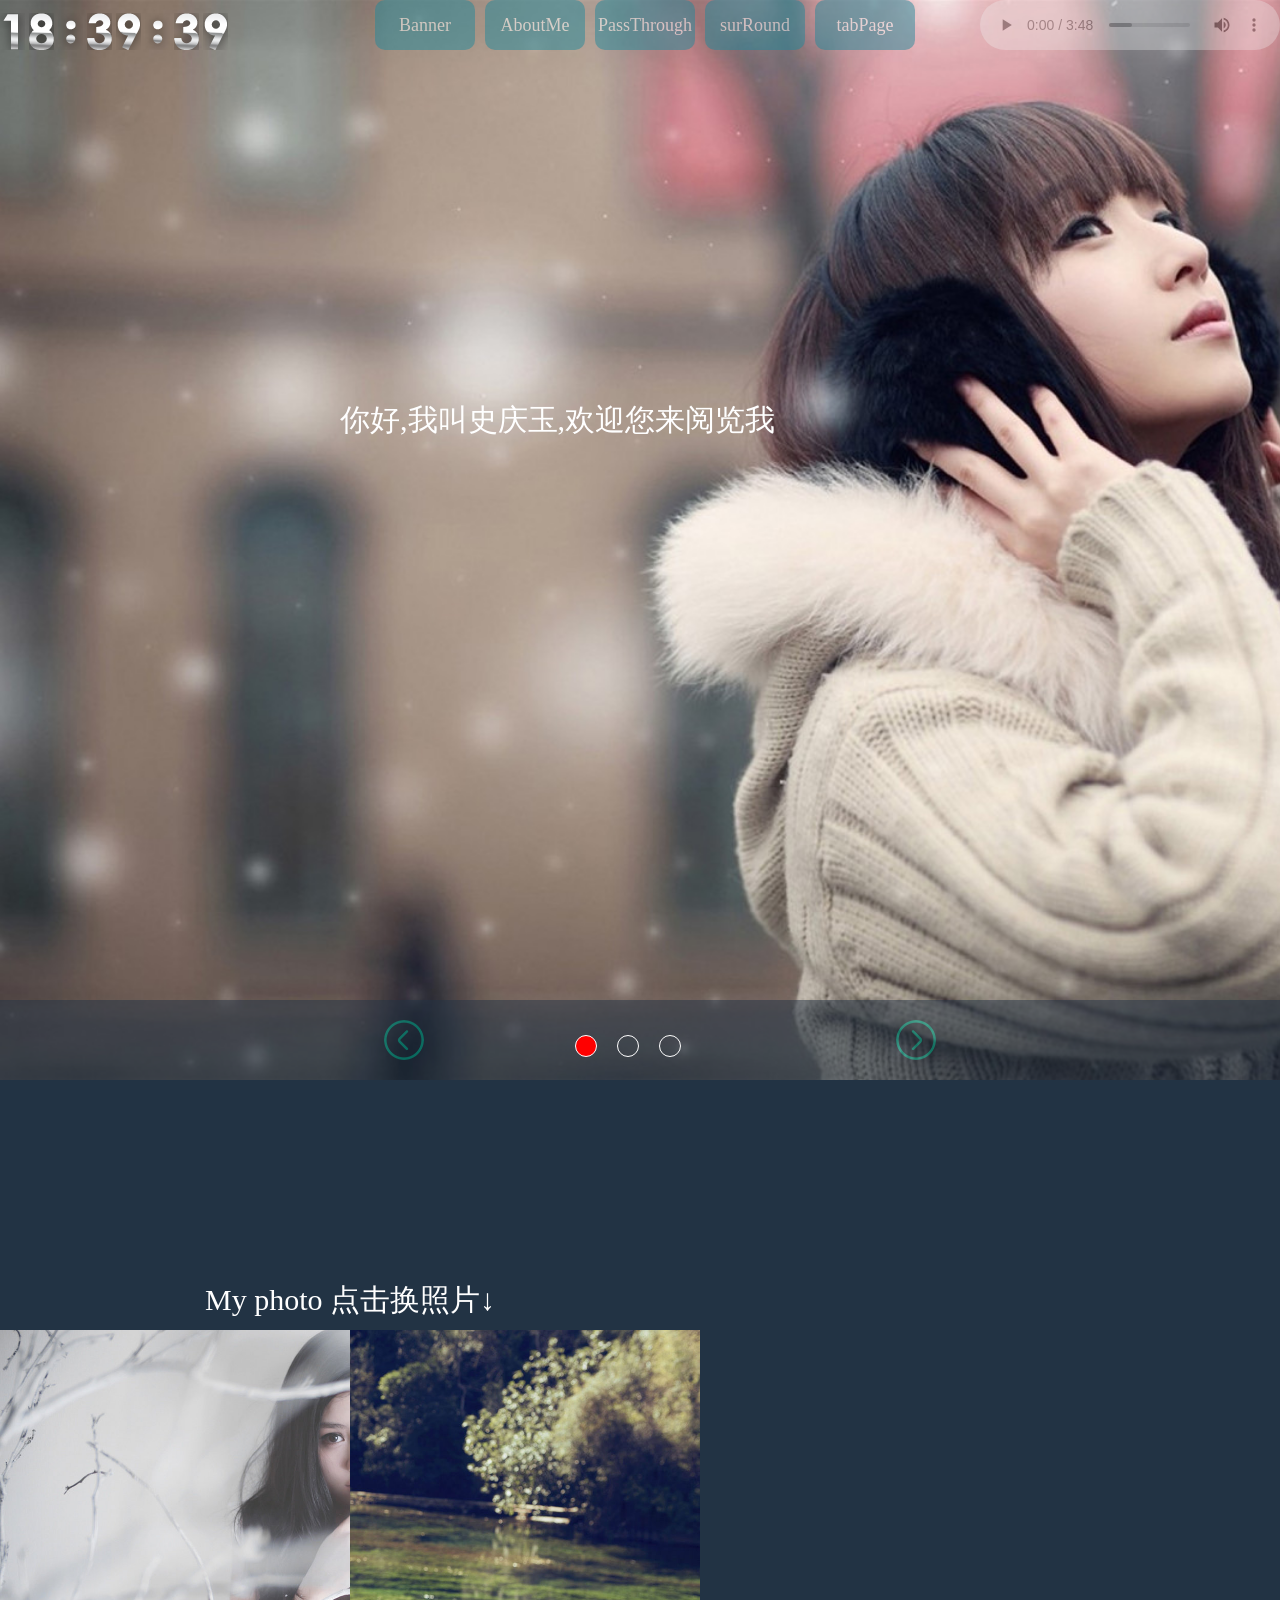
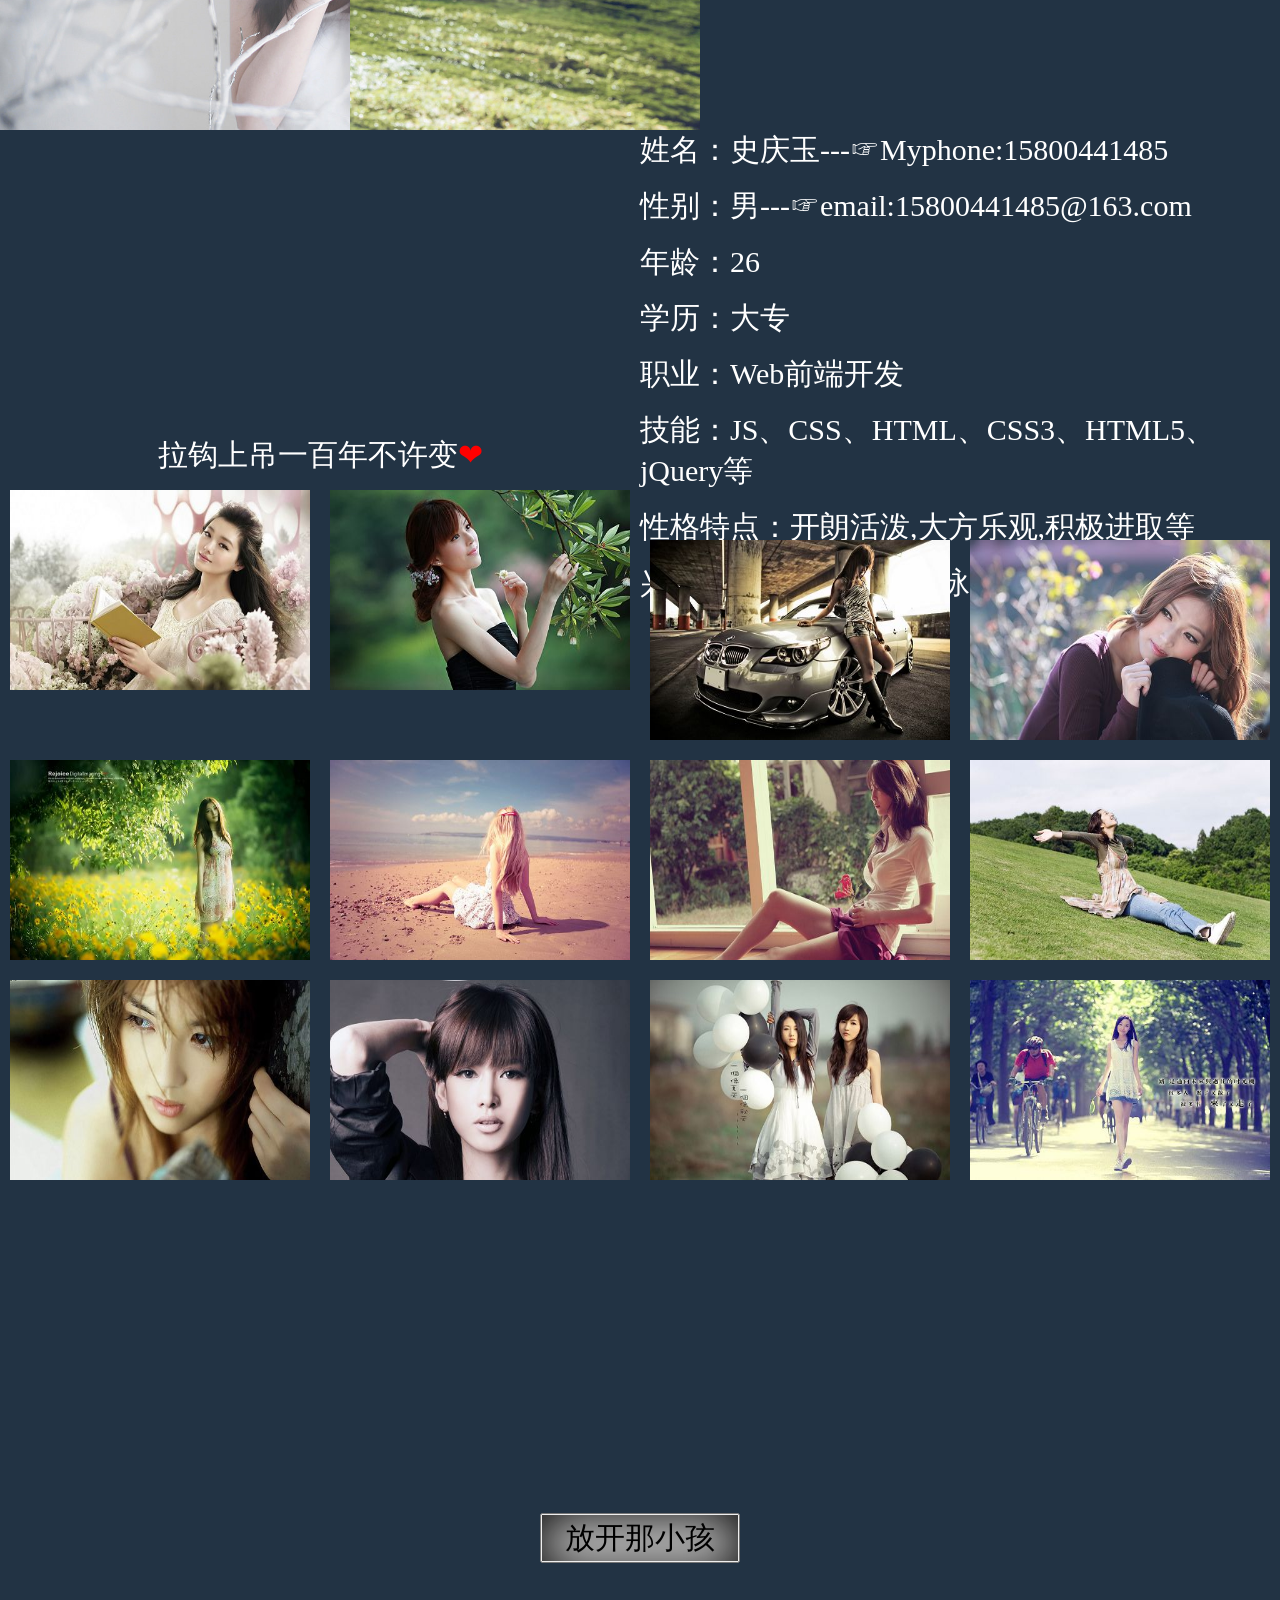
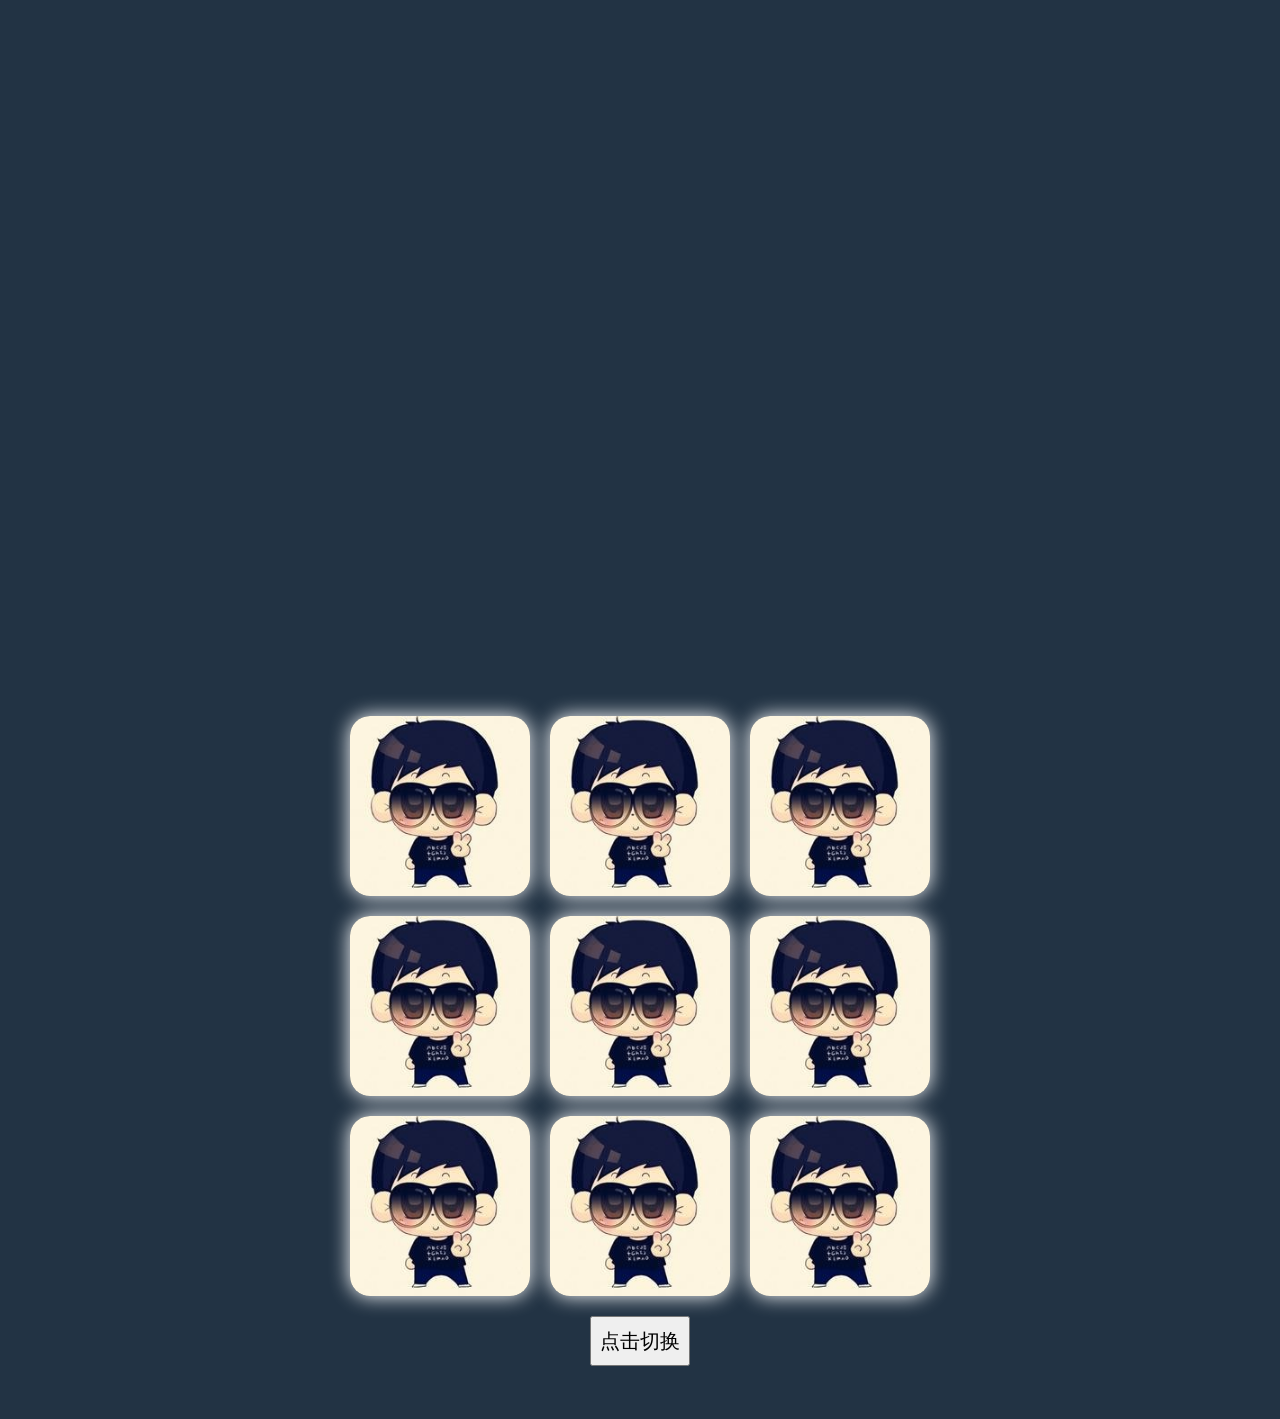
<file: MyWeb/index.html>
<!DOCTYPE html>
<html lang="en">
<head>
	<meta charset="UTF-8">
	<meta name="viewport" content="initial-scale=1,maximum-scale=1, minimum-scale=1" />
	<title>个人作品</title>
	<link rel="stylesheet" href="css/index.css">
	<script src="js/app/rem.js"></script>
</head>
<body>
<div class="wrapper">
									<!--header-->
	<div class="header">
		<div id="time">
			<img src="images/time_Images/0.png" alt=""  class="time">
			<img src="images/time_Images/0.png" alt=""  class="time">
			<img src="images/time_Images/sign.png" alt="" class="time_:">
			<img src="images/time_Images/0.png" alt=""  class="time">
			<img src="images/time_Images/0.png" alt=""  class="time">
			<img src="images/time_Images/sign.png" alt="" class="time_:">
			<img src="images/time_Images/0.png" alt=""  class="time">
			<img src="images/time_Images/0.png" alt=""  class="time">
		</div>
		<audio src="Audio/Charlie Puth - See You Again.mp3" controls="controls" autoplay="autoplay" class="audio_header">
	</audio>
		<ul class="head_box clearFix">
			<li></li>
			<li></li>
			<li></li>
			<li></li>
			<li></li>
		</ul>
	</div>
									<!--banner-->
	<div class="banner">
		<div class="write"></div>
		<div class="bannerImg show0"></div>
		<div class="bannerImg"></div>
		<div class="bannerImg"></div>
		<div class="banner_btm">
			<span class="prev"></span>
			<span class="next"></span>
		</div>
		<div class="banner_center clearFix">
			<span class="on"></span>
			<span></span>
			<span class="mr0"></span>
		</div>
	</div>
									<!-- about me -->
	<a name='1'></a>
	<div class="about clearFix">

		<div class="My_photo">
			My photo 点击换照片↓
		</div>
		<div id="photo">
			<div class="page">
		    	<div class="front"></div>
		    	<div class="back"></div>
		    </div>
		    <div class="page2"></div>
		</div>
		<div class="about_me">

			<span>姓名：史庆玉---☞Myphone:15800441485</span>
			<span>性别：男---☞email:15800441485@163.com</span>
			<span>年龄：26</span>
			<span>学历：大专</span>
			<span>职业：Web前端开发</span>
			<span>技能：JS、CSS、HTML、CSS3、HTML5、jQuery等</span>
			<span>性格特点：开朗活泼,大方乐观,积极进取等</span>
			<span>兴趣爱好：听音乐、游泳、钓鱼、唱歌、爬山等</span>
		</div>

	</div>
									<!--pass through-->
	<a name='2'></a>
	<div class="lagou">
		<div class="my_Lagou">
			拉钩上吊一百年不许变<span>❤</span>
		</div>
		<ul class="clearFix lagou_box">
			<li class="fl"><a href="layout/youKu/index.html" target="_bank">优酷主页</a><img src="images/lagou/1.jpg" alt=""></li>
			<li class="fl"><a href="layout/xiaoMi/index.html" target="_bank">小米主页</a><img src="images/lagou/2.jpg" alt=""></li>
			<li class="fl"><a href="layout/v360/index.html" target="_bank">v360主页</a><img src="images/lagou/3.jpg" alt=""></li>
			<li class="fl"><a href="layout/meiLiShuo/index.html" target="_bank">美丽说主页</a><img src="images/lagou/4.jpg" alt=""></li>
			<li class="fl"><a href="javascript:;"></a><img src="images/lagou/5.jpg" alt=""></li>
			<li class="fl"><a href="javascript:;"></a><img src="images/lagou/6.jpg" alt=""></li>
			<li class="fl"><a href="javascript:;"></a><img src="images/lagou/7.jpg" alt=""></li>
			<li class="fl"><a href="javascript:;"></a><img src="images/lagou/8.jpg" alt=""></li>
			<li class="fl"><a href="layout/carNews/index.html" target="_bank">车讯网</a><img src="images/lagou/9.jpg" alt=""></li>
			<li class="fl"><a href="layout/hunSha/index.html" target="_bank">婚纱摄影</a><img src="images/lagou/10.jpg" alt=""></li>
			<li class="fl"><a href="layout/meiTuanZhuYe/index.html" target="_bank">美团主页</a><img src="images/lagou/11.jpg" alt=""></li>
			<li class="fl"><a href="layout/meiTuanZhuCe/index.html" target="_bank">美团注册</a><img src="images/lagou/12.jpg" alt=""></li>
		</ul>
	</div>
									<!-- surRound 3d旋转图片-->
	<a name="3"></a>
	<div class="surRound">
	<input type="button" value="放开那小孩" class="surRound_btn">
		<ul>
			<li><img src="images/surround/0.jpg" alt=""></li>
			<li><img src="images/surround/1.jpg" alt=""></li>
			<li><img src="images/surround/2.jpg" alt=""></li>
			<li><img src="images/surround/3.jpg" alt=""></li>
			<li><img src="images/surround/4.jpg" alt=""></li>
			<li><img src="images/surround/5.jpg" alt=""></li>
			<li><img src="images/surround/6.jpg" alt=""></li>
			<li><img src="images/surround/7.jpg" alt=""></li>
			<li><img src="images/surround/8.jpg" alt=""></li>
			<li><img src="images/surround/9.jpg" alt=""></li>
		</ul>
	</div>
	<a name="4"></a>
	<div class="tabPage">
		<ul>
			<li><img src="images/surround/0.jpg" alt=""></li>
			<li><img src="images/surround/0.jpg" alt=""></li>
			<li><img src="images/surround/0.jpg" alt=""></li>
			<li><img src="images/surround/0.jpg" alt=""></li>
			<li><img src="images/surround/0.jpg" alt=""></li>
			<li><img src="images/surround/0.jpg" alt=""></li>
			<li><img src="images/surround/0.jpg" alt=""></li>
			<li><img src="images/surround/0.jpg" alt=""></li>
			<li><img src="images/surround/0.jpg" alt=""></li>
		</ul>
		<input type="button" id="tabPage_btn" value="点击切换">
	</div>
</div>
<script data-main="js/index.js" src="js/require.js"></script>
</body>
</html>
</file>
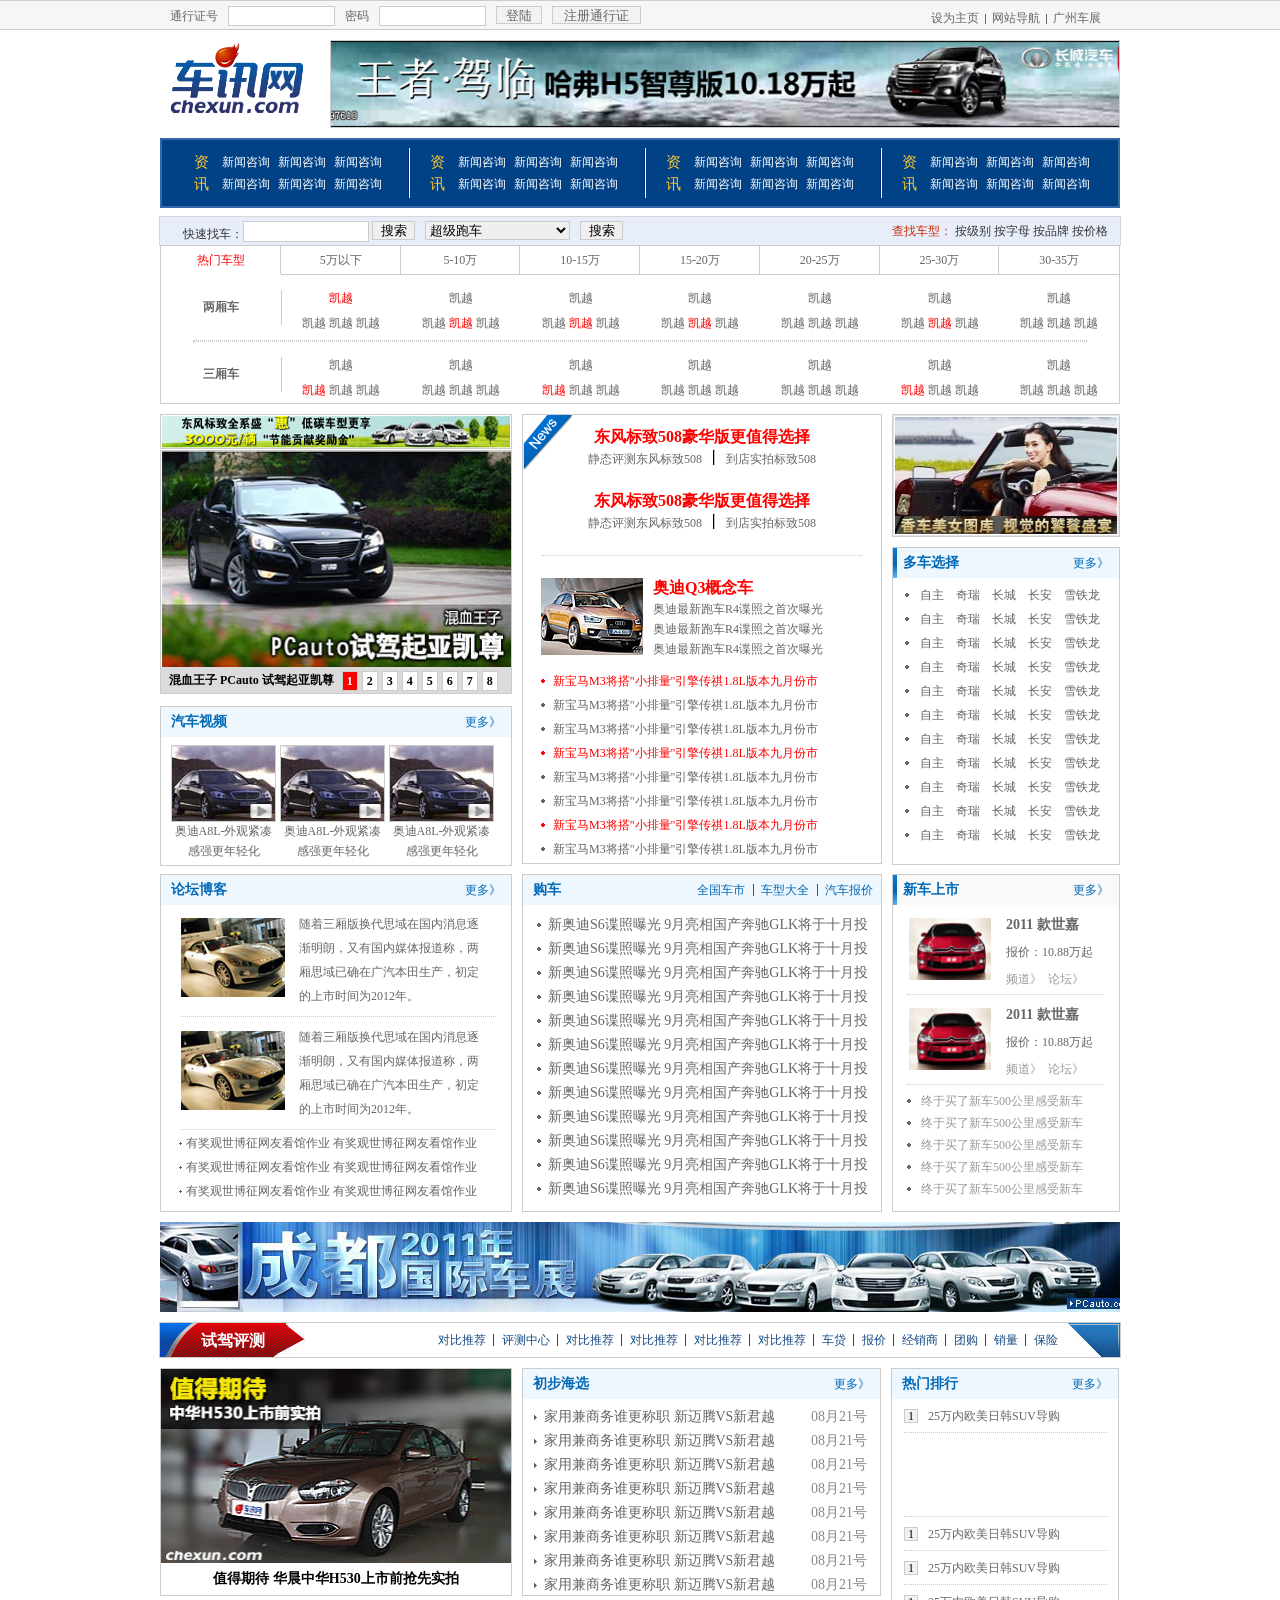
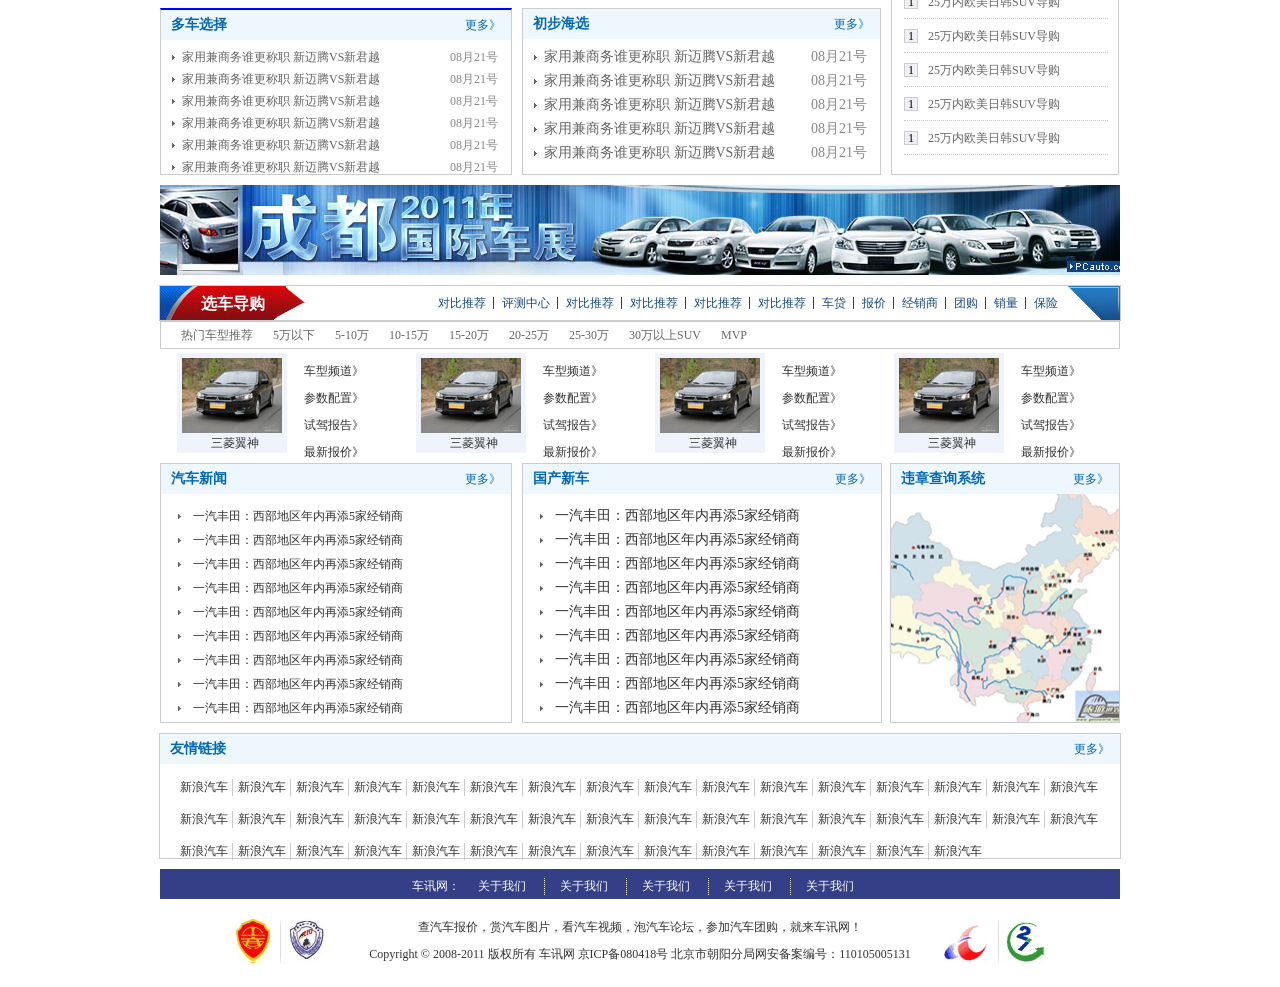
<file: MyWeb/layout/carNews/index.html>
<!DOCTYPE html>
<html lang="en">
<head>
	<meta charset="UTF-8">
	<title>车讯网</title>
	<link rel="stylesheet" href="css/common.css">
	<link rel="stylesheet" href="css/index.css">
	<script src="jQuery/jquery-1.7.2.js"></script>
	<script src="js/index.js"></script>
</head>
<body>
	<header>
		<div class="wrapper clearFix">
			<div class="hd_l clearFix fl">
				<span class="s1 fl">通行证号</span>
				<input type="text" value="" name="" class="txt fl"/>
				<span class="s2 fl">密码</span>
				<input type="password" name="" value="" class="pwd fl" />
				<input type="submit" value="登陆" name="" class="sub fl"/>
				<input type="button" value="注册通行证" name="" class="btn fl"/>
			</div>
			<div class="hd_r fr">
				<a href="javascript:;" class="fl">设为主页</a>
				<a href="javascript:;" class="fl">网站导航</a>
				<a href="javascript:;" class="fl">广州车展</a>
			</div>
		</div>
	</header>
	<div class="logos wrapper clearFix">
		<a href="javascript:;" class="logo fl">车讯网</a>
		<a href="javascript:;" class="advert fl">
			<img src="images/advert.jpg" alt="" width="100%" height="86" />
		</a>
	</div>
	<nav class="wrapper">
		<div class="nav_br">
			<div class="fl navs navss">
				<span class="s1 fl">资讯</span>
				<div class="navs_r fl">
					<a href="javascript:;" class="fl aa">新闻咨询</a>
					<a href="javascript:;" class="fl aa">新闻咨询</a>
					<a href="javascript:;" class="fl aa">新闻咨询</a>
					<a href="javascript:;" class="fl aa">新闻咨询</a>
					<a href="javascript:;" class="fl aa">新闻咨询</a>
					<a href="javascript:;" class="fl aa">新闻咨询</a>
				</div>
			</div>
			<div class="fl navs">
				<span class="s1 fl">资讯</span>
				<div class="navs_r fl">
					<a href="javascript:;" class="fl aa">新闻咨询</a>
					<a href="javascript:;" class="fl aa">新闻咨询</a>
					<a href="javascript:;" class="fl aa">新闻咨询</a>
					<a href="javascript:;" class="fl aa">新闻咨询</a>
					<a href="javascript:;" class="fl aa">新闻咨询</a>
					<a href="javascript:;" class="fl aa">新闻咨询</a>
				</div>
			</div>
			<div class="fl navs">
				<span class="s1 fl">资讯</span>
				<div class="navs_r fl">
					<a href="javascript:;" class="fl aa">新闻咨询</a>
					<a href="javascript:;" class="fl aa">新闻咨询</a>
					<a href="javascript:;" class="fl aa">新闻咨询</a>
					<a href="javascript:;" class="fl aa">新闻咨询</a>
					<a href="javascript:;" class="fl aa">新闻咨询</a>
					<a href="javascript:;" class="fl aa">新闻咨询</a>
				</div>
			</div>
			<div class="fl navs">
				<span class="s1 fl">资讯</span>
				<div class="navs_r fl">
					<a href="javascript:;" class="fl aa">新闻咨询</a>
					<a href="javascript:;" class="fl aa">新闻咨询</a>
					<a href="javascript:;" class="fl aa">新闻咨询</a>
					<a href="javascript:;" class="fl aa">新闻咨询</a>
					<a href="javascript:;" class="fl aa">新闻咨询</a>
					<a href="javascript:;" class="fl aa">新闻咨询</a>
				</div>
			</div>
		</div>
	</nav>
	<div class="search wrapper">
		<div class="search_l fl">
			<span class="s1 fl">快速找车：</span>
			<input type="text" value="" name="" class="fl txt" />
			<input type="button" value="搜索" class="fl btn" />
			<select name="" class="select fl">
				<option value="" checked>超级跑车</option>
			</select>
			<input type="button" value="搜索" class="fl btn" />
		</div>
		<div class="search_r fr">
			<span class="s1">查找车型：</span>
			<a href="javascript:;">按级别</a>
			<a href="javascript:;">按字母</a>
			<a href="javascript:;">按品牌</a>
			<a href="javascript:;">按价格</a>
		</div>
	</div>
	<div class="hot wrapper">
		<div class="hot_top">
			<a href="javascript:;" class="fl on">热门车型</a>
			<a href="javascript:;" class="fl">5万以下</a>
			<a href="javascript:;" class="fl">5-10万</a>
			<a href="javascript:;" class="fl">10-15万</a>
			<a href="javascript:;" class="fl">15-20万</a>
			<a href="javascript:;" class="fl">20-25万</a>
			<a href="javascript:;" class="fl">25-30万</a>
			<a href="javascript:;" class="fl">30-35万</a>
		</div>
		
		<div class="hot_bt show">
			<div class="hot_bts">
				<span class="s1"><a href="javascript:;">两厢车</a></span>
				<span>
					<p class="p1"><a href="javascript:;" class="red">凯越</a></p>
					<p class="p2">
						<a href="javascript:;" >凯越</a>
						<a href="javascript:;">凯越</a>
						<a href="javascript:;">凯越</a>
					</p>
				</span>
				<span>
					<p class="p1"><a href="javascript:;">凯越</a></p>
					<p class="p2">
						<a href="javascript:;">凯越</a>
						<a href="javascript:;" class="red">凯越</a>
						<a href="javascript:;">凯越</a>
					</p>
				</span>
				<span>
					<p class="p1"><a href="javascript:;">凯越</a></p>
					<p class="p2">
						<a href="javascript:;">凯越</a>
						<a href="javascript:;" class="red">凯越</a>
						<a href="javascript:;">凯越</a>
					</p>
				</span>
				<span>
					<p class="p1"><a href="javascript:;">凯越</a></p>
					<p class="p2">
						<a href="javascript:;">凯越</a>
						<a href="javascript:;" class="red">凯越</a>
						<a href="javascript:;">凯越</a>
					</p>
				</span>
				<span>
					<p class="p1"><a href="javascript:;">凯越</a></p>
					<p class="p2">
						<a href="javascript:;">凯越</a>
						<a href="javascript:;">凯越</a>
						<a href="javascript:;">凯越</a>
					</p>
				</span>
				<span>
					<p class="p1"><a href="javascript:;">凯越</a></p>
					<p class="p2">
						<a href="javascript:;">凯越</a>
						<a href="javascript:;" class="red">凯越</a>
						<a href="javascript:;">凯越</a>
					</p>
				</span>
				<span>
					<p class="p1"><a href="javascript:;">凯越</a></p>
					<p class="p2">
						<a href="javascript:;">凯越</a>
						<a href="javascript:;">凯越</a>
						<a href="javascript:;">凯越</a>
					</p>
				</span>
			</div>
			<div class="bor"></div>
			<div class="hot_bts">
				<span class="s1"><a href="javascript:;">三厢车</a></span>
				<span>
					<p class="p1"><a href="javascript:;">凯越</a></p>
					<p class="p2">
						<a href="javascript:;" class="red">凯越</a>
						<a href="javascript:;">凯越</a>
						<a href="javascript:;">凯越</a>
					</p>
				</span>
				<span>
					<p class="p1"><a href="javascript:;">凯越</a></p>
					<p class="p2">
						<a href="javascript:;">凯越</a>
						<a href="javascript:;">凯越</a>
						<a href="javascript:;">凯越</a>
					</p>
				</span>
				<span>
					<p class="p1"><a href="javascript:;">凯越</a></p>
					<p class="p2">
						<a href="javascript:;" class="red">凯越</a>
						<a href="javascript:;">凯越</a>
						<a href="javascript:;">凯越</a>
					</p>
				</span>
				<span>
					<p class="p1"><a href="javascript:;">凯越</a></p>
					<p class="p2">
						<a href="javascript:;">凯越</a>
						<a href="javascript:;">凯越</a>
						<a href="javascript:;">凯越</a>
					</p>
				</span>
				<span>
					<p class="p1"><a href="javascript:;">凯越</a></p>
					<p class="p2">
						<a href="javascript:;">凯越</a>
						<a href="javascript:;">凯越</a>
						<a href="javascript:;">凯越</a>
					</p>
				</span>
				<span>
					<p class="p1"><a href="javascript:;">凯越</a></p>
					<p class="p2">
						<a href="javascript:;" class="red">凯越</a>
						<a href="javascript:;">凯越</a>
						<a href="javascript:;">凯越</a>
					</p>
				</span>
				<span>
					<p class="p1"><a href="javascript:;">凯越</a></p>
					<p class="p2">
						<a href="javascript:;">凯越</a>
						<a href="javascript:;">凯越</a>
						<a href="javascript:;">凯越</a>
					</p>
				</span>
			</div>
		</div>
		<div class="hot_bt">
			<div class="hot_bts">
				<span class="s1"><a href="javascript:;">两厢车</a></span>
				<span>
					<p class="p1"><a href="javascript:;" class="red">嘉年华</a></p>
					<p class="p2">
						<a href="javascript:;" >嘉年华</a>
						<a href="javascript:;">嘉年华</a>
						<a href="javascript:;">嘉年华</a>
					</p>
				</span>
				<span>
					<p class="p1"><a href="javascript:;">嘉年华</a></p>
					<p class="p2">
						<a href="javascript:;">嘉年华</a>
						<a href="javascript:;" class="red">嘉年华</a>
						<a href="javascript:;">嘉年华</a>
					</p>
				</span>
				<span>
					<p class="p1"><a href="javascript:;">嘉年华</a></p>
					<p class="p2">
						<a href="javascript:;">嘉年华</a>
						<a href="javascript:;" class="red">嘉年华</a>
						<a href="javascript:;">嘉年华</a>
					</p>
				</span>
				<span>
					<p class="p1"><a href="javascript:;">嘉年华</a></p>
					<p class="p2">
						<a href="javascript:;">嘉年华</a>
						<a href="javascript:;" class="red">嘉年华</a>
						<a href="javascript:;">嘉年华</a>
					</p>
				</span>
				<span>
					<p class="p1"><a href="javascript:;">嘉年华</a></p>
					<p class="p2">
						<a href="javascript:;">嘉年华</a>
						<a href="javascript:;">嘉年华</a>
						<a href="javascript:;">嘉年华</a>
					</p>
				</span>
				<span>
					<p class="p1"><a href="javascript:;">嘉年华</a></p>
					<p class="p2">
						<a href="javascript:;">嘉年华</a>
						<a href="javascript:;" class="red">嘉年华</a>
						<a href="javascript:;">嘉年华</a>
					</p>
				</span>
				<span>
					<p class="p1"><a href="javascript:;">嘉年华</a></p>
					<p class="p2">
						<a href="javascript:;">嘉年华</a>
						<a href="javascript:;">嘉年华</a>
						<a href="javascript:;">嘉年华</a>
					</p>
				</span>
			</div>
			<div class="bor"></div>
			<div class="hot_bts">
				<span class="s1"><a href="javascript:;">三厢车</a></span>
				<span>
					<p class="p1"><a href="javascript:;">凯越</a></p>
					<p class="p2">
						<a href="javascript:;" class="red">凯越</a>
						<a href="javascript:;">凯越</a>
						<a href="javascript:;">凯越</a>
					</p>
				</span>
				<span>
					<p class="p1"><a href="javascript:;">凯越</a></p>
					<p class="p2">
						<a href="javascript:;">凯越</a>
						<a href="javascript:;">凯越</a>
						<a href="javascript:;">凯越</a>
					</p>
				</span>
				<span>
					<p class="p1"><a href="javascript:;">凯越</a></p>
					<p class="p2">
						<a href="javascript:;" class="red">凯越</a>
						<a href="javascript:;">凯越</a>
						<a href="javascript:;">凯越</a>
					</p>
				</span>
				<span>
					<p class="p1"><a href="javascript:;">凯越</a></p>
					<p class="p2">
						<a href="javascript:;">凯越</a>
						<a href="javascript:;">凯越</a>
						<a href="javascript:;">凯越</a>
					</p>
				</span>
				<span>
					<p class="p1"><a href="javascript:;">凯越</a></p>
					<p class="p2">
						<a href="javascript:;">凯越</a>
						<a href="javascript:;">凯越</a>
						<a href="javascript:;">凯越</a>
					</p>
				</span>
				<span>
					<p class="p1"><a href="javascript:;">凯越</a></p>
					<p class="p2">
						<a href="javascript:;" class="red">凯越</a>
						<a href="javascript:;">凯越</a>
						<a href="javascript:;">凯越</a>
					</p>
				</span>
				<span>
					<p class="p1"><a href="javascript:;">凯越</a></p>
					<p class="p2">
						<a href="javascript:;">凯越</a>
						<a href="javascript:;">凯越</a>
						<a href="javascript:;">凯越</a>
					</p>
				</span>
			</div>
		</div>
		<div class="hot_bt">
			<div class="hot_bts">
				<span class="s1"><a href="javascript:;">两厢车</a></span>
				<span>
					<p class="p1"><a href="javascript:;" class="red"></a></p>
					<p class="p2">
						<a href="javascript:;" >凯越</a>
						<a href="javascript:;">凯越</a>
						<a href="javascript:;">凯越</a>
					</p>
				</span>
				<span>
					<p class="p1"><a href="javascript:;">凯越</a></p>
					<p class="p2">
						<a href="javascript:;">凯越</a>
						<a href="javascript:;" class="red">凯越</a>
						<a href="javascript:;">凯越</a>
					</p>
				</span>
				<span>
					<p class="p1"><a href="javascript:;">凯越</a></p>
					<p class="p2">
						<a href="javascript:;">凯越</a>
						<a href="javascript:;" class="red">凯越</a>
						<a href="javascript:;">凯越</a>
					</p>
				</span>
				<span>
					<p class="p1"><a href="javascript:;">凯越</a></p>
					<p class="p2">
						<a href="javascript:;">凯越</a>
						<a href="javascript:;" class="red">凯越</a>
						<a href="javascript:;">凯越</a>
					</p>
				</span>
				<span>
					<p class="p1"><a href="javascript:;">凯越</a></p>
					<p class="p2">
						<a href="javascript:;">凯越</a>
						<a href="javascript:;">凯越</a>
						<a href="javascript:;">凯越</a>
					</p>
				</span>
				<span>
					<p class="p1"><a href="javascript:;">凯越</a></p>
					<p class="p2">
						<a href="javascript:;">凯越</a>
						<a href="javascript:;" class="red">凯越</a>
						<a href="javascript:;">凯越</a>
					</p>
				</span>
				<span>
					<p class="p1"><a href="javascript:;">凯越</a></p>
					<p class="p2">
						<a href="javascript:;">凯越</a>
						<a href="javascript:;">凯越</a>
						<a href="javascript:;">凯越</a>
					</p>
				</span>
			</div>
			<div class="bor"></div>
			<div class="hot_bts">
				<span class="s1"><a href="javascript:;">三厢车</a></span>
				<span>
					<p class="p1"><a href="javascript:;">凯越</a></p>
					<p class="p2">
						<a href="javascript:;" class="red">凯越</a>
						<a href="javascript:;">凯越</a>
						<a href="javascript:;">凯越</a>
					</p>
				</span>
				<span>
					<p class="p1"><a href="javascript:;">凯越</a></p>
					<p class="p2">
						<a href="javascript:;">凯越</a>
						<a href="javascript:;">凯越</a>
						<a href="javascript:;">凯越</a>
					</p>
				</span>
				<span>
					<p class="p1"><a href="javascript:;">凯越</a></p>
					<p class="p2">
						<a href="javascript:;" class="red">凯越</a>
						<a href="javascript:;">凯越</a>
						<a href="javascript:;">凯越</a>
					</p>
				</span>
				<span>
					<p class="p1"><a href="javascript:;">凯越</a></p>
					<p class="p2">
						<a href="javascript:;">凯越</a>
						<a href="javascript:;">凯越</a>
						<a href="javascript:;">凯越</a>
					</p>
				</span>
				<span>
					<p class="p1"><a href="javascript:;">凯越</a></p>
					<p class="p2">
						<a href="javascript:;">凯越</a>
						<a href="javascript:;">凯越</a>
						<a href="javascript:;">凯越</a>
					</p>
				</span>
				<span>
					<p class="p1"><a href="javascript:;">凯越</a></p>
					<p class="p2">
						<a href="javascript:;" class="red">凯越</a>
						<a href="javascript:;">凯越</a>
						<a href="javascript:;">凯越</a>
					</p>
				</span>
				<span>
					<p class="p1"><a href="javascript:;">凯越</a></p>
					<p class="p2">
						<a href="javascript:;">凯越</a>
						<a href="javascript:;">凯越</a>
						<a href="javascript:;">凯越</a>
					</p>
				</span>
			</div>
		</div>
		<div class="hot_bt">
			<div class="hot_bts">
				<span class="s1"><a href="javascript:;">两厢车</a></span>
				<span>
					<p class="p1"><a href="javascript:;" class="red">嘉年华</a></p>
					<p class="p2">
						<a href="javascript:;" >嘉年华</a>
						<a href="javascript:;">嘉年华</a>
						<a href="javascript:;">嘉年华</a>
					</p>
				</span>
				<span>
					<p class="p1"><a href="javascript:;">嘉年华</a></p>
					<p class="p2">
						<a href="javascript:;">嘉年华</a>
						<a href="javascript:;" class="red">嘉年华</a>
						<a href="javascript:;">嘉年华</a>
					</p>
				</span>
				<span>
					<p class="p1"><a href="javascript:;">嘉年华</a></p>
					<p class="p2">
						<a href="javascript:;">嘉年华</a>
						<a href="javascript:;" class="red">嘉年华</a>
						<a href="javascript:;">嘉年华</a>
					</p>
				</span>
				<span>
					<p class="p1"><a href="javascript:;">嘉年华</a></p>
					<p class="p2">
						<a href="javascript:;">嘉年华</a>
						<a href="javascript:;" class="red">嘉年华</a>
						<a href="javascript:;">嘉年华</a>
					</p>
				</span>
				<span>
					<p class="p1"><a href="javascript:;">嘉年华</a></p>
					<p class="p2">
						<a href="javascript:;">嘉年华</a>
						<a href="javascript:;">嘉年华</a>
						<a href="javascript:;">嘉年华</a>
					</p>
				</span>
				<span>
					<p class="p1"><a href="javascript:;">嘉年华</a></p>
					<p class="p2">
						<a href="javascript:;">嘉年华</a>
						<a href="javascript:;" class="red">嘉年华</a>
						<a href="javascript:;">嘉年华</a>
					</p>
				</span>
				<span>
					<p class="p1"><a href="javascript:;">嘉年华</a></p>
					<p class="p2">
						<a href="javascript:;">嘉年华</a>
						<a href="javascript:;">嘉年华</a>
						<a href="javascript:;">嘉年华</a>
					</p>
				</span>
			</div>
			<div class="bor"></div>
			<div class="hot_bts">
				<span class="s1"><a href="javascript:;">三厢车</a></span>
				<span>
					<p class="p1"><a href="javascript:;">凯越</a></p>
					<p class="p2">
						<a href="javascript:;" class="red">凯越</a>
						<a href="javascript:;">凯越</a>
						<a href="javascript:;">凯越</a>
					</p>
				</span>
				<span>
					<p class="p1"><a href="javascript:;">凯越</a></p>
					<p class="p2">
						<a href="javascript:;">凯越</a>
						<a href="javascript:;">凯越</a>
						<a href="javascript:;">凯越</a>
					</p>
				</span>
				<span>
					<p class="p1"><a href="javascript:;">凯越</a></p>
					<p class="p2">
						<a href="javascript:;" class="red">凯越</a>
						<a href="javascript:;">凯越</a>
						<a href="javascript:;">凯越</a>
					</p>
				</span>
				<span>
					<p class="p1"><a href="javascript:;">凯越</a></p>
					<p class="p2">
						<a href="javascript:;">凯越</a>
						<a href="javascript:;">凯越</a>
						<a href="javascript:;">凯越</a>
					</p>
				</span>
				<span>
					<p class="p1"><a href="javascript:;">凯越</a></p>
					<p class="p2">
						<a href="javascript:;">凯越</a>
						<a href="javascript:;">凯越</a>
						<a href="javascript:;">凯越</a>
					</p>
				</span>
				<span>
					<p class="p1"><a href="javascript:;">凯越</a></p>
					<p class="p2">
						<a href="javascript:;" class="red">凯越</a>
						<a href="javascript:;">凯越</a>
						<a href="javascript:;">凯越</a>
					</p>
				</span>
				<span>
					<p class="p1"><a href="javascript:;">凯越</a></p>
					<p class="p2">
						<a href="javascript:;">凯越</a>
						<a href="javascript:;">凯越</a>
						<a href="javascript:;">凯越</a>
					</p>
				</span>
			</div>
		</div>
		<div class="hot_bt">
			<div class="hot_bts">
				<span class="s1"><a href="javascript:;">两厢车</a></span>
				<span>
					<p class="p1"><a href="javascript:;" class="red">凯越</a></p>
					<p class="p2">
						<a href="javascript:;" >凯越</a>
						<a href="javascript:;">凯越</a>
						<a href="javascript:;">凯越</a>
					</p>
				</span>
				<span>
					<p class="p1"><a href="javascript:;">凯越</a></p>
					<p class="p2">
						<a href="javascript:;">凯越</a>
						<a href="javascript:;" class="red">凯越</a>
						<a href="javascript:;">凯越</a>
					</p>
				</span>
				<span>
					<p class="p1"><a href="javascript:;">凯越</a></p>
					<p class="p2">
						<a href="javascript:;">凯越</a>
						<a href="javascript:;" class="red">凯越</a>
						<a href="javascript:;">凯越</a>
					</p>
				</span>
				<span>
					<p class="p1"><a href="javascript:;">凯越</a></p>
					<p class="p2">
						<a href="javascript:;">凯越</a>
						<a href="javascript:;" class="red">凯越</a>
						<a href="javascript:;">凯越</a>
					</p>
				</span>
				<span>
					<p class="p1"><a href="javascript:;">凯越</a></p>
					<p class="p2">
						<a href="javascript:;">凯越</a>
						<a href="javascript:;">凯越</a>
						<a href="javascript:;">凯越</a>
					</p>
				</span>
				<span>
					<p class="p1"><a href="javascript:;">凯越</a></p>
					<p class="p2">
						<a href="javascript:;">凯越</a>
						<a href="javascript:;" class="red">凯越</a>
						<a href="javascript:;">凯越</a>
					</p>
				</span>
				<span>
					<p class="p1"><a href="javascript:;">凯越</a></p>
					<p class="p2">
						<a href="javascript:;">凯越</a>
						<a href="javascript:;">凯越</a>
						<a href="javascript:;">凯越</a>
					</p>
				</span>
			</div>
			<div class="bor"></div>
			<div class="hot_bts">
				<span class="s1"><a href="javascript:;">三厢车</a></span>
				<span>
					<p class="p1"><a href="javascript:;">凯越</a></p>
					<p class="p2">
						<a href="javascript:;" class="red">凯越</a>
						<a href="javascript:;">凯越</a>
						<a href="javascript:;">凯越</a>
					</p>
				</span>
				<span>
					<p class="p1"><a href="javascript:;">凯越</a></p>
					<p class="p2">
						<a href="javascript:;">凯越</a>
						<a href="javascript:;">凯越</a>
						<a href="javascript:;">凯越</a>
					</p>
				</span>
				<span>
					<p class="p1"><a href="javascript:;">凯越</a></p>
					<p class="p2">
						<a href="javascript:;" class="red">凯越</a>
						<a href="javascript:;">凯越</a>
						<a href="javascript:;">凯越</a>
					</p>
				</span>
				<span>
					<p class="p1"><a href="javascript:;">凯越</a></p>
					<p class="p2">
						<a href="javascript:;">凯越</a>
						<a href="javascript:;">凯越</a>
						<a href="javascript:;">凯越</a>
					</p>
				</span>
				<span>
					<p class="p1"><a href="javascript:;">凯越</a></p>
					<p class="p2">
						<a href="javascript:;">凯越</a>
						<a href="javascript:;">凯越</a>
						<a href="javascript:;">凯越</a>
					</p>
				</span>
				<span>
					<p class="p1"><a href="javascript:;">凯越</a></p>
					<p class="p2">
						<a href="javascript:;" class="red">凯越</a>
						<a href="javascript:;">凯越</a>
						<a href="javascript:;">凯越</a>
					</p>
				</span>
				<span>
					<p class="p1"><a href="javascript:;">凯越</a></p>
					<p class="p2">
						<a href="javascript:;">凯越</a>
						<a href="javascript:;">凯越</a>
						<a href="javascript:;">凯越</a>
					</p>
				</span>
			</div>
		</div>
		<div class="hot_bt">
			<div class="hot_bts">
				<span class="s1"><a href="javascript:;">两厢车</a></span>
				<span>
					<p class="p1"><a href="javascript:;" class="red">凯越</a></p>
					<p class="p2">
						<a href="javascript:;" >凯越</a>
						<a href="javascript:;">凯越</a>
						<a href="javascript:;">凯越</a>
					</p>
				</span>
				<span>
					<p class="p1"><a href="javascript:;">凯越</a></p>
					<p class="p2">
						<a href="javascript:;">凯越</a>
						<a href="javascript:;" class="red">凯越</a>
						<a href="javascript:;">凯越</a>
					</p>
				</span>
				<span>
					<p class="p1"><a href="javascript:;">凯越</a></p>
					<p class="p2">
						<a href="javascript:;">凯越</a>
						<a href="javascript:;" class="red">凯越</a>
						<a href="javascript:;">凯越</a>
					</p>
				</span>
				<span>
					<p class="p1"><a href="javascript:;">凯越</a></p>
					<p class="p2">
						<a href="javascript:;">凯越</a>
						<a href="javascript:;" class="red">凯越</a>
						<a href="javascript:;">凯越</a>
					</p>
				</span>
				<span>
					<p class="p1"><a href="javascript:;">凯越</a></p>
					<p class="p2">
						<a href="javascript:;">凯越</a>
						<a href="javascript:;">凯越</a>
						<a href="javascript:;">凯越</a>
					</p>
				</span>
				<span>
					<p class="p1"><a href="javascript:;">凯越</a></p>
					<p class="p2">
						<a href="javascript:;">凯越</a>
						<a href="javascript:;" class="red">凯越</a>
						<a href="javascript:;">凯越</a>
					</p>
				</span>
				<span>
					<p class="p1"><a href="javascript:;">凯越</a></p>
					<p class="p2">
						<a href="javascript:;">凯越</a>
						<a href="javascript:;">凯越</a>
						<a href="javascript:;">凯越</a>
					</p>
				</span>
			</div>
			<div class="bor"></div>
			<div class="hot_bts">
				<span class="s1"><a href="javascript:;">三厢车</a></span>
				<span>
					<p class="p1"><a href="javascript:;">凯越</a></p>
					<p class="p2">
						<a href="javascript:;" class="red">凯越</a>
						<a href="javascript:;">凯越</a>
						<a href="javascript:;">凯越</a>
					</p>
				</span>
				<span>
					<p class="p1"><a href="javascript:;">凯越</a></p>
					<p class="p2">
						<a href="javascript:;">凯越</a>
						<a href="javascript:;">凯越</a>
						<a href="javascript:;">凯越</a>
					</p>
				</span>
				<span>
					<p class="p1"><a href="javascript:;">凯越</a></p>
					<p class="p2">
						<a href="javascript:;" class="red">凯越</a>
						<a href="javascript:;">凯越</a>
						<a href="javascript:;">凯越</a>
					</p>
				</span>
				<span>
					<p class="p1"><a href="javascript:;">凯越</a></p>
					<p class="p2">
						<a href="javascript:;">凯越</a>
						<a href="javascript:;">凯越</a>
						<a href="javascript:;">凯越</a>
					</p>
				</span>
				<span>
					<p class="p1"><a href="javascript:;">凯越</a></p>
					<p class="p2">
						<a href="javascript:;">凯越</a>
						<a href="javascript:;">凯越</a>
						<a href="javascript:;">凯越</a>
					</p>
				</span>
				<span>
					<p class="p1"><a href="javascript:;">凯越</a></p>
					<p class="p2">
						<a href="javascript:;" class="red">凯越</a>
						<a href="javascript:;">凯越</a>
						<a href="javascript:;">凯越</a>
					</p>
				</span>
				<span>
					<p class="p1"><a href="javascript:;">凯越</a></p>
					<p class="p2">
						<a href="javascript:;">凯越</a>
						<a href="javascript:;">凯越</a>
						<a href="javascript:;">凯越</a>
					</p>
				</span>
			</div>
		</div>
		<div class="hot_bt">
			<div class="hot_bts">
				<span class="s1"><a href="javascript:;">两厢车</a></span>
				<span>
					<p class="p1"><a href="javascript:;" class="red">凯越</a></p>
					<p class="p2">
						<a href="javascript:;" >凯越</a>
						<a href="javascript:;">凯越</a>
						<a href="javascript:;">凯越</a>
					</p>
				</span>
				<span>
					<p class="p1"><a href="javascript:;">凯越</a></p>
					<p class="p2">
						<a href="javascript:;">凯越</a>
						<a href="javascript:;" class="red">凯越</a>
						<a href="javascript:;">凯越</a>
					</p>
				</span>
				<span>
					<p class="p1"><a href="javascript:;">凯越</a></p>
					<p class="p2">
						<a href="javascript:;">凯越</a>
						<a href="javascript:;" class="red">凯越</a>
						<a href="javascript:;">凯越</a>
					</p>
				</span>
				<span>
					<p class="p1"><a href="javascript:;">凯越</a></p>
					<p class="p2">
						<a href="javascript:;">凯越</a>
						<a href="javascript:;" class="red">凯越</a>
						<a href="javascript:;">凯越</a>
					</p>
				</span>
				<span>
					<p class="p1"><a href="javascript:;">凯越</a></p>
					<p class="p2">
						<a href="javascript:;">凯越</a>
						<a href="javascript:;">凯越</a>
						<a href="javascript:;">凯越</a>
					</p>
				</span>
				<span>
					<p class="p1"><a href="javascript:;">凯越</a></p>
					<p class="p2">
						<a href="javascript:;">凯越</a>
						<a href="javascript:;" class="red">凯越</a>
						<a href="javascript:;">凯越</a>
					</p>
				</span>
				<span>
					<p class="p1"><a href="javascript:;">凯越</a></p>
					<p class="p2">
						<a href="javascript:;">凯越</a>
						<a href="javascript:;">凯越</a>
						<a href="javascript:;">凯越</a>
					</p>
				</span>
			</div>
			<div class="bor"></div>
			<div class="hot_bts">
				<span class="s1"><a href="javascript:;">三厢车</a></span>
				<span>
					<p class="p1"><a href="javascript:;">凯越</a></p>
					<p class="p2">
						<a href="javascript:;" class="red">凯越</a>
						<a href="javascript:;">凯越</a>
						<a href="javascript:;">凯越</a>
					</p>
				</span>
				<span>
					<p class="p1"><a href="javascript:;">凯越</a></p>
					<p class="p2">
						<a href="javascript:;">凯越</a>
						<a href="javascript:;">凯越</a>
						<a href="javascript:;">凯越</a>
					</p>
				</span>
				<span>
					<p class="p1"><a href="javascript:;">凯越</a></p>
					<p class="p2">
						<a href="javascript:;" class="red">凯越</a>
						<a href="javascript:;">凯越</a>
						<a href="javascript:;">凯越</a>
					</p>
				</span>
				<span>
					<p class="p1"><a href="javascript:;">凯越</a></p>
					<p class="p2">
						<a href="javascript:;">凯越</a>
						<a href="javascript:;">凯越</a>
						<a href="javascript:;">凯越</a>
					</p>
				</span>
				<span>
					<p class="p1"><a href="javascript:;">凯越</a></p>
					<p class="p2">
						<a href="javascript:;">凯越</a>
						<a href="javascript:;">凯越</a>
						<a href="javascript:;">凯越</a>
					</p>
				</span>
				<span>
					<p class="p1"><a href="javascript:;">凯越</a></p>
					<p class="p2">
						<a href="javascript:;" class="red">凯越</a>
						<a href="javascript:;">凯越</a>
						<a href="javascript:;">凯越</a>
					</p>
				</span>
				<span>
					<p class="p1"><a href="javascript:;">凯越</a></p>
					<p class="p2">
						<a href="javascript:;">凯越</a>
						<a href="javascript:;">凯越</a>
						<a href="javascript:;">凯越</a>
					</p>
				</span>
			</div>
		</div>
		<div class="hot_bt">
			<div class="hot_bts">
				<span class="s1"><a href="javascript:;">两厢车</a></span>
				<span>
					<p class="p1"><a href="javascript:;" class="red">凯越</a></p>
					<p class="p2">
						<a href="javascript:;" >凯越</a>
						<a href="javascript:;">凯越</a>
						<a href="javascript:;">凯越</a>
					</p>
				</span>
				<span>
					<p class="p1"><a href="javascript:;">凯越</a></p>
					<p class="p2">
						<a href="javascript:;">凯越</a>
						<a href="javascript:;" class="red">凯越</a>
						<a href="javascript:;">凯越</a>
					</p>
				</span>
				<span>
					<p class="p1"><a href="javascript:;">凯越</a></p>
					<p class="p2">
						<a href="javascript:;">凯越</a>
						<a href="javascript:;" class="red">凯越</a>
						<a href="javascript:;">凯越</a>
					</p>
				</span>
				<span>
					<p class="p1"><a href="javascript:;">凯越</a></p>
					<p class="p2">
						<a href="javascript:;">凯越</a>
						<a href="javascript:;" class="red">凯越</a>
						<a href="javascript:;">凯越</a>
					</p>
				</span>
				<span>
					<p class="p1"><a href="javascript:;">凯越</a></p>
					<p class="p2">
						<a href="javascript:;">凯越</a>
						<a href="javascript:;">凯越</a>
						<a href="javascript:;">凯越</a>
					</p>
				</span>
				<span>
					<p class="p1"><a href="javascript:;">凯越</a></p>
					<p class="p2">
						<a href="javascript:;">凯越</a>
						<a href="javascript:;" class="red">凯越</a>
						<a href="javascript:;">凯越</a>
					</p>
				</span>
				<span>
					<p class="p1"><a href="javascript:;">凯越</a></p>
					<p class="p2">
						<a href="javascript:;">凯越</a>
						<a href="javascript:;">凯越</a>
						<a href="javascript:;">凯越</a>
					</p>
				</span>
			</div>
			<div class="bor"></div>
			<div class="hot_bts">
				<span class="s1"><a href="javascript:;">三厢车</a></span>
				<span>
					<p class="p1"><a href="javascript:;">凯越</a></p>
					<p class="p2">
						<a href="javascript:;" class="red">凯越</a>
						<a href="javascript:;">凯越</a>
						<a href="javascript:;">凯越</a>
					</p>
				</span>
				<span>
					<p class="p1"><a href="javascript:;">凯越</a></p>
					<p class="p2">
						<a href="javascript:;">凯越</a>
						<a href="javascript:;">凯越</a>
						<a href="javascript:;">凯越</a>
					</p>
				</span>
				<span>
					<p class="p1"><a href="javascript:;">凯越</a></p>
					<p class="p2">
						<a href="javascript:;" class="red">凯越</a>
						<a href="javascript:;">凯越</a>
						<a href="javascript:;">凯越</a>
					</p>
				</span>
				<span>
					<p class="p1"><a href="javascript:;">凯越</a></p>
					<p class="p2">
						<a href="javascript:;">凯越</a>
						<a href="javascript:;">凯越</a>
						<a href="javascript:;">凯越</a>
					</p>
				</span>
				<span>
					<p class="p1"><a href="javascript:;">凯越</a></p>
					<p class="p2">
						<a href="javascript:;">凯越</a>
						<a href="javascript:;">凯越</a>
						<a href="javascript:;">凯越</a>
					</p>
				</span>
				<span>
					<p class="p1"><a href="javascript:;">凯越</a></p>
					<p class="p2">
						<a href="javascript:;" class="red">凯越</a>
						<a href="javascript:;">凯越</a>
						<a href="javascript:;">凯越</a>
					</p>
				</span>
				<span>
					<p class="p1"><a href="javascript:;">凯越</a></p>
					<p class="p2">
						<a href="javascript:;">凯越</a>
						<a href="javascript:;">凯越</a>
						<a href="javascript:;">凯越</a>
					</p>
				</span>
			</div>
		</div>
	</div>
	<div class="first wrapper clearFix">
		<div class="fir_l fl">
			<a href="javascript:;" class="fir_lt">
				<img src="images/fir_lt.jpg" alt=""  width="100%" height="100%"/>
			</a>
			<div class="fir_lc">
				<a href="javascript:;" class="aa show">
					<img src="images/fir_lc.jpg" alt="" width="100%" height="100%"/>
				</a>
				<a href="javascript:;" class="aa">
					<img src="images/fir_lcc.jpg" alt="" width="100%" height="100%"/>
				</a>
				<a href="javascript:;" class="aa">
					<img src="images/fir_lc.jpg" alt="" width="100%" height="100%"/>
				</a>
				<a href="javascript:;" class="aa">
					<img src="images/fir_lcc.jpg" alt="" width="100%" height="100%"/>
				</a>
				<a href="javascript:;" class="aa">
					<img src="images/fir_lc.jpg" alt="" width="100%" height="100%"/>
				</a>
				<a href="javascript:;" class="aa">
					<img src="images/fir_lcc.jpg" alt="" width="100%" height="100%"/>
				</a>
				<a href="javascript:;" class="aa">
					<img src="images/fir_lc.jpg" alt="" width="100%" height="100%"/>
				</a>
				<a href="javascript:;" class="aa">
					<img src="images/fir_lcc.jpg" alt="" width="100%" height="100%"/>
				</a>
				<div class="div_b">
					<span class="s1 fl">混血王子 PCauto 试驾起亚凯尊</span>
					<p class="p1 fl">
						<a href="javascript:;" class="a1 fl on">1</a>
						<a href="javascript:;" class="a1 fl">2</a>
						<a href="javascript:;" class="a1 fl">3</a>
						<a href="javascript:;" class="a1 fl">4</a>
						<a href="javascript:;" class="a1 fl">5</a>
						<a href="javascript:;" class="a1 fl">6</a>
						<a href="javascript:;" class="a1 fl">7</a>
						<a href="javascript:;" class="a1 fl">8</a>
					</p>
				</div>
			</div>
			<div class="fir_lb">
				<div class="title">
					<h2 class="fl h2">汽车视频</h2>
					<a href="javascript:;" class="fr a1">更多》</a>
				</div>
				<ul class="fir_lbs">
					<li class="fl">
						<a href="javascript:;">
							<img src="images/fir_lb.jpg" alt="" width="100%" height="100%"/>
							奥迪A8L-外观紧凑感强更年轻化
						</a>
					</li>
					<li class="fl">
						<a href="javascript:;">
							<img src="images/fir_lb.jpg" alt="" width="100%" height="100%"/>
							奥迪A8L-外观紧凑感强更年轻化
						</a>
					</li>
					<li class="fl">
						<a href="javascript:;">
							<img src="images/fir_lb.jpg" alt="" width="100%" height="100%"/>
							奥迪A8L-外观紧凑感强更年轻化
						</a>
					</li>
				</ul>
			</div>
		</div>
		<div class="fir_c fl">
			<a href="javascript:;" class="news"></a>
			<div class="fir_ct">
				<h3 >东风标致508豪华版更值得选择</h3>
				<p class="p1">
					<a href="javascript:;">静态评测东风标致508</a>
					<span>丨</span>
					<a href="javascript:;">到店实拍标致508</a>
				</p>
				<h3 >东风标致508豪华版更值得选择</h3>
				<p class="p1">
					<a href="javascript:;">静态评测东风标致508</a>
					<span>丨</span>
					<a href="javascript:;">到店实拍标致508</a>
				</p>
				<div class="bor"></div>
			</div>
			<div class="fir_cc clearFix">
				<a href="javascript:;" class="fl a1">
					<img src="images/fir_cc.png" alt="" width="100%" height="100%">
				</a>
				<div class="fir_ccr fl">
					<h3>奥迪Q3概念车</h3>
					<p class="p1"><a href="javascript:;">奥迪最新跑车R4谍照之首次曝光</a></p>
					<p class="p1"><a href="javascript:;">奥迪最新跑车R4谍照之首次曝光</a></p>
					<p class="p1"><a href="javascript:;">奥迪最新跑车R4谍照之首次曝光</a></p>
				</div>
			</div>
			<div class="fir_cb">
				<a href="javascript:;" class="a2 red">新宝马M3将搭"小排量"引擎传祺1.8L版本九月份市</a>
				<a href="javascript:;" class="a2">新宝马M3将搭"小排量"引擎传祺1.8L版本九月份市</a>
				<a href="javascript:;" class="a2">新宝马M3将搭"小排量"引擎传祺1.8L版本九月份市</a>
				<a href="javascript:;" class="a2 red">新宝马M3将搭"小排量"引擎传祺1.8L版本九月份市</a>
				<a href="javascript:;" class="a2">新宝马M3将搭"小排量"引擎传祺1.8L版本九月份市</a>
				<a href="javascript:;" class="a2">新宝马M3将搭"小排量"引擎传祺1.8L版本九月份市</a>
				<a href="javascript:;" class="a2 red">新宝马M3将搭"小排量"引擎传祺1.8L版本九月份市</a>
				<a href="javascript:;" class="a2">新宝马M3将搭"小排量"引擎传祺1.8L版本九月份市</a>
			</div>
		</div>
		<div class="fir_r fl">
			<a href="javascript:;" class="fir_rt">
				<img src="images/fir_r.png" alt="" width="100%" height="100%"/>
			</a>
			<div class="fir_rb">
				<div class="title">
					<h2 class="fl h2">多车选择</h2>
					<a href="javascript:;" class="fr a1">更多》</a>
				</div>
				<div class="fir_rbs">
					<p class="p1">
						<a href="javascript:;" class="a1">自主</a>
						<a href="javascript:;" class="a1">奇瑞</a>
						<a href="javascript:;" class="a1">长城</a>
						<a href="javascript:;" class="a1">长安</a>
						<a href="javascript:;" class="a1">雪铁龙</a>
					</p>
					<p class="p1">
						<a href="javascript:;" class="a1">自主</a>
						<a href="javascript:;" class="a1">奇瑞</a>
						<a href="javascript:;" class="a1">长城</a>
						<a href="javascript:;" class="a1">长安</a>
						<a href="javascript:;" class="a1">雪铁龙</a>
					</p>
					<p class="p1">
						<a href="javascript:;" class="a1">自主</a>
						<a href="javascript:;" class="a1">奇瑞</a>
						<a href="javascript:;" class="a1">长城</a>
						<a href="javascript:;" class="a1">长安</a>
						<a href="javascript:;" class="a1">雪铁龙</a>
					</p>
					<p class="p1">
						<a href="javascript:;" class="a1">自主</a>
						<a href="javascript:;" class="a1">奇瑞</a>
						<a href="javascript:;" class="a1">长城</a>
						<a href="javascript:;" class="a1">长安</a>
						<a href="javascript:;" class="a1">雪铁龙</a>
					</p>
					<p class="p1">
						<a href="javascript:;" class="a1">自主</a>
						<a href="javascript:;" class="a1">奇瑞</a>
						<a href="javascript:;" class="a1">长城</a>
						<a href="javascript:;" class="a1">长安</a>
						<a href="javascript:;" class="a1">雪铁龙</a>
					</p>
					<p class="p1">
						<a href="javascript:;" class="a1">自主</a>
						<a href="javascript:;" class="a1">奇瑞</a>
						<a href="javascript:;" class="a1">长城</a>
						<a href="javascript:;" class="a1">长安</a>
						<a href="javascript:;" class="a1">雪铁龙</a>
					</p>
					<p class="p1">
						<a href="javascript:;" class="a1">自主</a>
						<a href="javascript:;" class="a1">奇瑞</a>
						<a href="javascript:;" class="a1">长城</a>
						<a href="javascript:;" class="a1">长安</a>
						<a href="javascript:;" class="a1">雪铁龙</a>
					</p>
					<p class="p1">
						<a href="javascript:;" class="a1">自主</a>
						<a href="javascript:;" class="a1">奇瑞</a>
						<a href="javascript:;" class="a1">长城</a>
						<a href="javascript:;" class="a1">长安</a>
						<a href="javascript:;" class="a1">雪铁龙</a>
					</p>
					<p class="p1">
						<a href="javascript:;" class="a1">自主</a>
						<a href="javascript:;" class="a1">奇瑞</a>
						<a href="javascript:;" class="a1">长城</a>
						<a href="javascript:;" class="a1">长安</a>
						<a href="javascript:;" class="a1">雪铁龙</a>
					</p>
					<p class="p1">
						<a href="javascript:;" class="a1">自主</a>
						<a href="javascript:;" class="a1">奇瑞</a>
						<a href="javascript:;" class="a1">长城</a>
						<a href="javascript:;" class="a1">长安</a>
						<a href="javascript:;" class="a1">雪铁龙</a>
					</p>
					<p class="p1">
						<a href="javascript:;" class="a1">自主</a>
						<a href="javascript:;" class="a1">奇瑞</a>
						<a href="javascript:;" class="a1">长城</a>
						<a href="javascript:;" class="a1">长安</a>
						<a href="javascript:;" class="a1">雪铁龙</a>
					</p>
				</div>
			</div>
		</div>
	</div>
	<div class="wrapper second">
		<div class="sec_l fl">
			<div class="title">
				<h2 class="fl h2">论坛博客</h2>
				<a href="javascript:;" class="fr a1">更多》</a>
			</div>
			<div class="sec_lc clearfix">
				<a href="javascript:;" class="fl a1">
					<img src="images/fir_lcc.jpg" alt="" width="100%" height="100%"/>
				</a>
				<p class="fl p1">随着三厢版换代思域在国内消息逐渐明朗，又有国内媒体报道称，两厢思域已确在广汽本田生产，初定的上市时间为2012年。</p>
				<div class="bor fl"></div>
			</div>
			<div class="sec_lc clearfix">
				<a href="javascript:;" class="fl a1">
					<img src="images/fir_lcc.jpg" alt="" width="100%" height="100%"/>
				</a>
				<p class="fl p1">随着三厢版换代思域在国内消息逐渐明朗，又有国内媒体报道称，两厢思域已确在广汽本田生产，初定的上市时间为2012年。</p>
				<div class="bor fl"></div>
			</div>
			<div class="sec_lb">
				<p class="p1">
					<a href="javascript:;" class="a1">有奖观世博征网友看馆作业</a>
					<a href="javascript:;" class="a1">有奖观世博征网友看馆作业</a>
				</p>
				<p class="p1">
					<a href="javascript:;" class="a1">有奖观世博征网友看馆作业</a>
					<a href="javascript:;" class="a1">有奖观世博征网友看馆作业</a>
				</p>
				<p class="p1">
					<a href="javascript:;" class="a1">有奖观世博征网友看馆作业</a>
					<a href="javascript:;" class="a1">有奖观世博征网友看馆作业</a>
				</p>
			</div>
		</div>
		<div class="sec_c fl">
			<div class="title">
				<h2 class="fl h2">购车</h2>
				<a href="javascript:;" class="fr a1">汽车报价</a>
				<a href="javascript:;" class="fr a1">车型大全</a>
				<a href="javascript:;" class="fr a1">全国车市</a>
			</div>
			<div class="sec_cb">
				<a href="javascript:;" class="a2">新奥迪S6谍照曝光 9月亮相国产奔驰GLK将于十月投</a>
				<a href="javascript:;" class="a2">新奥迪S6谍照曝光 9月亮相国产奔驰GLK将于十月投</a>
				<a href="javascript:;" class="a2">新奥迪S6谍照曝光 9月亮相国产奔驰GLK将于十月投</a>
				<a href="javascript:;" class="a2">新奥迪S6谍照曝光 9月亮相国产奔驰GLK将于十月投</a>
				<a href="javascript:;" class="a2">新奥迪S6谍照曝光 9月亮相国产奔驰GLK将于十月投</a>
				<a href="javascript:;" class="a2">新奥迪S6谍照曝光 9月亮相国产奔驰GLK将于十月投</a>
				<a href="javascript:;" class="a2">新奥迪S6谍照曝光 9月亮相国产奔驰GLK将于十月投</a>
				<a href="javascript:;" class="a2">新奥迪S6谍照曝光 9月亮相国产奔驰GLK将于十月投</a>
				<a href="javascript:;" class="a2">新奥迪S6谍照曝光 9月亮相国产奔驰GLK将于十月投</a>
				<a href="javascript:;" class="a2">新奥迪S6谍照曝光 9月亮相国产奔驰GLK将于十月投</a>
				<a href="javascript:;" class="a2">新奥迪S6谍照曝光 9月亮相国产奔驰GLK将于十月投</a>
				<a href="javascript:;" class="a2">新奥迪S6谍照曝光 9月亮相国产奔驰GLK将于十月投</a>
			</div>
		</div>
		<div class="sec_r fl">
			<div class="title">
				<h2 class="fl h2">新车上市</h2>
				<a href="javascript:;" class="fr a1">更多》</a>
			</div>
			<div class="sec_rc clearFix">
				<a href="javascript:;" class="a1 fl">
					<img src="images/sec_rc.png" alt="" width="100%" height="100%"/>
				</a>
				<div class="sec_rcr fl">
					<h2>2011 款世嘉</h2>
					<p class="p1">报价：10.88万起</p>
					<p class="p2 clearFix">
						<a href="javascript:;" class="a2 fl">频道》</a>
						<a href="javascript:;" class="a2 fl">论坛》</a>
					</p>
				</div>
				<div class="bor fl"></div>
			</div>
			<div class="sec_rc clearFix">
				<a href="javascript:;" class="a1 fl">
					<img src="images/sec_rc.png" alt="" width="100%" height="100%"/>
				</a>
				<div class="sec_rcr fl">
					<h2>2011 款世嘉</h2>
					<p class="p1">报价：10.88万起</p>
					<p class="p2 clearFix">
						<a href="javascript:;" class="a2 fl">频道》</a>
						<a href="javascript:;" class="a2 fl">论坛》</a>
					</p>
				</div>
				<div class="bor fl"></div>
			</div>
			<div class="sec_rb clearFix">
				<a href="javascript:;" class="fl a3">终于买了新车500公里感受新车</a>
				<a href="javascript:;" class="fl a3">终于买了新车500公里感受新车</a>
				<a href="javascript:;" class="fl a3">终于买了新车500公里感受新车</a>
				<a href="javascript:;" class="fl a3">终于买了新车500公里感受新车</a>
				<a href="javascript:;" class="fl a3">终于买了新车500公里感受新车</a>
			</div>
		</div>
	</div>
	<a href="javascript:;" class="aaad wrapper">
		<img src="images/aaa.jpg" alt="" width="100%" height="100%"/>
	</a>
	<div class="titles wrapper">
		<a href="javascript:;" class="l_bg fl">试驾评测</a>
		<div class="fl tit_d">
			<a href="javascript:;" class="fl">对比推荐</a>
			<a href="javascript:;" class="fl">评测中心</a>
			<a href="javascript:;" class="fl">对比推荐</a>
			<a href="javascript:;" class="fl">对比推荐</a>
			<a href="javascript:;" class="fl">对比推荐</a>
			<a href="javascript:;" class="fl">对比推荐</a>
			<a href="javascript:;" class="fl">车贷</a>
			<a href="javascript:;" class="fl">报价</a>
			<a href="javascript:;" class="fl">经销商</a>
			<a href="javascript:;" class="fl">团购</a>
			<a href="javascript:;" class="fl">销量</a>
			<a href="javascript:;" class="fl">保险</a>
		</div>
		<span class="r_bg fr"></span>
	</div>
	<div class="third wrapper clearFix">
		<div class="thi_l fl">
			<div class="thi_lt">
				<a href="javascript:;" class="a1">
					<img src="images/third_1.jpg" alt="" width="100%" height="100%">
				</a>
				<p class="p1">值得期待 华晨中华H530上市前抢先实拍</p>
			</div>
			<div class="thi_lb">
				<div class="title">
					<h2 class="fl h2">多车选择</h2>
					<a href="javascript:;" class="fr a1">更多》</a>
				</div>
				<div class="thi_lbs">
					<p class="p1 clearFix">
						<a href="javascript:;" class="a1 fl">家用兼商务谁更称职 新迈腾VS新君越</a>
						<span class="s1 fr">08月21号</span>
					</p>
					<p class="p1 clearFix">
						<a href="javascript:;" class="a1 fl">家用兼商务谁更称职 新迈腾VS新君越</a>
						<span class="s1 fr">08月21号</span>
					</p>
					<p class="p1 clearFix">
						<a href="javascript:;" class="a1 fl">家用兼商务谁更称职 新迈腾VS新君越</a>
						<span class="s1 fr">08月21号</span>
					</p>
					<p class="p1 clearFix">
						<a href="javascript:;" class="a1 fl">家用兼商务谁更称职 新迈腾VS新君越</a>
						<span class="s1 fr">08月21号</span>
					</p>
					<p class="p1 clearFix">
						<a href="javascript:;" class="a1 fl">家用兼商务谁更称职 新迈腾VS新君越</a>
						<span class="s1 fr">08月21号</span>
					</p>
					<p class="p1 clearFix">
						<a href="javascript:;" class="a1 fl">家用兼商务谁更称职 新迈腾VS新君越</a>
						<span class="s1 fr">08月21号</span>
					</p>
				</div>
			</div>
		</div>
		<div class="thi_c fl">
			<div class="thi_ct">
				<div class="thi_lb">
					<div class="title">
						<h2 class="fl h2">初步海选</h2>
						<a href="javascript:;" class="fr a1">更多》</a>
					</div>
					<div class="thi_lbs">
						<p class="p1 clearFix">
							<a href="javascript:;" class="a1 fl">家用兼商务谁更称职 新迈腾VS新君越</a>
							<span class="s1 fr">08月21号</span>
						</p>
						<p class="p1 clearFix">
							<a href="javascript:;" class="a1 fl">家用兼商务谁更称职 新迈腾VS新君越</a>
							<span class="s1 fr">08月21号</span>
						</p>
						<p class="p1 clearFix">
							<a href="javascript:;" class="a1 fl">家用兼商务谁更称职 新迈腾VS新君越</a>
							<span class="s1 fr">08月21号</span>
						</p>
						<p class="p1 clearFix">
							<a href="javascript:;" class="a1 fl">家用兼商务谁更称职 新迈腾VS新君越</a>
							<span class="s1 fr">08月21号</span>
						</p>
						<p class="p1 clearFix">
							<a href="javascript:;" class="a1 fl">家用兼商务谁更称职 新迈腾VS新君越</a>
							<span class="s1 fr">08月21号</span>
						</p>
						<p class="p1 clearFix">
							<a href="javascript:;" class="a1 fl">家用兼商务谁更称职 新迈腾VS新君越</a>
							<span class="s1 fr">08月21号</span>
						</p>
						<p class="p1 clearFix">
							<a href="javascript:;" class="a1 fl">家用兼商务谁更称职 新迈腾VS新君越</a>
							<span class="s1 fr">08月21号</span>
						</p>
						<p class="p1 clearFix">
							<a href="javascript:;" class="a1 fl">家用兼商务谁更称职 新迈腾VS新君越</a>
							<span class="s1 fr">08月21号</span>
						</p>
					</div>
				</div>
			</div>
			<div class="thi_cb">
				<div class="thi_lb">
					<div class="title">
						<h2 class="fl h2">初步海选</h2>
						<a href="javascript:;" class="fr a1">更多》</a>
					</div>
					<div class="thi_lbs">
						<p class="p1 clearFix">
							<a href="javascript:;" class="a1 fl">家用兼商务谁更称职 新迈腾VS新君越</a>
							<span class="s1 fr">08月21号</span>
						</p>
						<p class="p1 clearFix">
							<a href="javascript:;" class="a1 fl">家用兼商务谁更称职 新迈腾VS新君越</a>
							<span class="s1 fr">08月21号</span>
						</p>
						<p class="p1 clearFix">
							<a href="javascript:;" class="a1 fl">家用兼商务谁更称职 新迈腾VS新君越</a>
							<span class="s1 fr">08月21号</span>
						</p>
						<p class="p1 clearFix">
							<a href="javascript:;" class="a1 fl">家用兼商务谁更称职 新迈腾VS新君越</a>
							<span class="s1 fr">08月21号</span>
						</p>
						<p class="p1 clearFix">
							<a href="javascript:;" class="a1 fl">家用兼商务谁更称职 新迈腾VS新君越</a>
							<span class="s1 fr">08月21号</span>
						</p>
					</div>
				</div>
			</div>
		</div>
		<div class="thi_r fl">
			<div class="title">
				<h2 class="fl h2">热门排行</h2>
				<a href="javascript:;" class="fr a1">更多》</a>
			</div>
			<ul class="thi_rb">
				<li class="on">
					<p class="p1 clearFix">
						<span class="s1 fl">1</span>
						<a href="javascript:;" class="a1 fl">25万内欧美日韩SUV导购</a>
					</p>
					<div class="thi_rd"></div>
				</li>
				<li>
					<p class="p1 clearFix">
						<span class="s1 fl">1</span>
						<a href="javascript:;" class="a1 fl">25万内欧美日韩SUV导购</a>
					</p>
					<div class="thi_rd"></div>
				</li>
				<li>
					<p class="p1 clearFix">
						<span class="s1 fl">1</span>
						<a href="javascript:;" class="a1 fl">25万内欧美日韩SUV导购</a>
					</p>
					<div class="thi_rd"></div>
				</li>
				<li>
					<p class="p1 clearFix">
						<span class="s1 fl">1</span>
						<a href="javascript:;" class="a1 fl">25万内欧美日韩SUV导购</a>
					</p>
					<div class="thi_rd"></div>
				</li>
				<li>
					<p class="p1 clearFix">
						<span class="s1 fl">1</span>
						<a href="javascript:;" class="a1 fl">25万内欧美日韩SUV导购</a>
					</p>
					<div class="thi_rd"></div>
				</li>
				<li>
					<p class="p1 clearFix">
						<span class="s1 fl">1</span>
						<a href="javascript:;" class="a1 fl">25万内欧美日韩SUV导购</a>
					</p>
					<div class="thi_rd"></div>
				</li>
				<li>
					<p class="p1 clearFix">
						<span class="s1 fl">1</span>
						<a href="javascript:;" class="a1 fl">25万内欧美日韩SUV导购</a>
					</p>
					<div class="thi_rd"></div>
				</li>
				<li>
					<p class="p1 clearFix">
						<span class="s1 fl">1</span>
						<a href="javascript:;" class="a1 fl">25万内欧美日韩SUV导购</a>
					</p>
					<div class="thi_rd"></div>
				</li>
			</ul>
		</div>
	</div>
	<a href="javascript:;" class="aaad wrapper">
		<img src="images/aaa.jpg" alt="" width="100%" height="100%"/>
	</a>
	<div class="titles wrapper">
		<a href="javascript:;" class="l_bg fl">选车导购</a>
		<div class="fl tit_d">
			<a href="javascript:;" class="fl">对比推荐</a>
			<a href="javascript:;" class="fl">评测中心</a>
			<a href="javascript:;" class="fl">对比推荐</a>
			<a href="javascript:;" class="fl">对比推荐</a>
			<a href="javascript:;" class="fl">对比推荐</a>
			<a href="javascript:;" class="fl">对比推荐</a>
			<a href="javascript:;" class="fl">车贷</a>
			<a href="javascript:;" class="fl">报价</a>
			<a href="javascript:;" class="fl">经销商</a>
			<a href="javascript:;" class="fl">团购</a>
			<a href="javascript:;" class="fl">销量</a>
			<a href="javascript:;" class="fl">保险</a>
		</div>
		<span class="r_bg fr"></span>
	</div>
	<div class="cont_a wrapper">
		<div class="cont_at clearFix">
			<a href="javascript:;" class="a1">热门车型推荐</a>
			<a href="javascript:;" class="a1">5万以下</a>
			<a href="javascript:;" class="a1">5-10万</a>
			<a href="javascript:;" class="a1">10-15万</a>
			<a href="javascript:;" class="a1">15-20万</a>
			<a href="javascript:;" class="a1">20-25万</a>
			<a href="javascript:;" class="a1">25-30万</a>
			<a href="javascript:;" class="a1">30万以上SUV</a>
			<a href="javascript:;" class="a1">MVP</a>
		</div>
		<ul class="cont_ab show">
			<li class="clearFix">
				<div class="fl div_l">
					<a href="javascript:;" class="a2">
						<img src="images/cont_ab.png" alt="" width="100%" height="100%" />
					</a>
					<p class="p1">三菱翼神</p>
				</div>
				<div class="div_r fl">
					<a href="javascript:;" class="a3">车型频道》</a>
					<a href="javascript:;" class="a3">参数配置》</a>
					<a href="javascript:;" class="a3">试驾报告》</a>
					<a href="javascript:;" class="a3">最新报价》</a>
				</div>
			</li>
			<li class="clearFix">
				<div class="fl div_l">
					<a href="javascript:;" class="a2">
						<img src="images/cont_ab.png" alt="" width="100%" height="100%" />
					</a>
					<p class="p1">三菱翼神</p>
				</div>
				<div class="div_r fl">
					<a href="javascript:;" class="a3">车型频道》</a>
					<a href="javascript:;" class="a3">参数配置》</a>
					<a href="javascript:;" class="a3">试驾报告》</a>
					<a href="javascript:;" class="a3">最新报价》</a>
				</div>
			</li>
			<li class="clearFix">
				<div class="fl div_l">
					<a href="javascript:;" class="a2">
						<img src="images/cont_ab.png" alt="" width="100%" height="100%" />
					</a>
					<p class="p1">三菱翼神</p>
				</div>
				<div class="div_r fl">
					<a href="javascript:;" class="a3">车型频道》</a>
					<a href="javascript:;" class="a3">参数配置》</a>
					<a href="javascript:;" class="a3">试驾报告》</a>
					<a href="javascript:;" class="a3">最新报价》</a>
				</div>
			</li>
			<li class="clearFix">
				<div class="fl div_l">
					<a href="javascript:;" class="a2">
						<img src="images/cont_ab.png" alt="" width="100%" height="100%" />
					</a>
					<p class="p1">三菱翼神</p>
				</div>
				<div class="div_r fl">
					<a href="javascript:;" class="a3">车型频道》</a>
					<a href="javascript:;" class="a3">参数配置》</a>
					<a href="javascript:;" class="a3">试驾报告》</a>
					<a href="javascript:;" class="a3">最新报价》</a>
				</div>
			</li>
		</ul>
		<ul class="cont_ab">
			<li class="clearFix">
				<div class="fl div_l">
					<a href="javascript:;" class="a2">
						<img src="images/cont_ab1.png" alt="" width="100%" height="100%" />
					</a>
					<p class="p1">三菱翼神</p>
				</div>
				<div class="div_r fl">
					<a href="javascript:;" class="a3">车型频道》</a>
					<a href="javascript:;" class="a3">参数配置》</a>
					<a href="javascript:;" class="a3">试驾报告》</a>
					<a href="javascript:;" class="a3">最新报价》</a>
				</div>
			</li>
			<li class="clearFix">
				<div class="fl div_l">
					<a href="javascript:;" class="a2">
						<img src="images/cont_ab1.png" alt="" width="100%" height="100%" />
					</a>
					<p class="p1">三菱翼神</p>
				</div>
				<div class="div_r fl">
					<a href="javascript:;" class="a3">车型频道》</a>
					<a href="javascript:;" class="a3">参数配置》</a>
					<a href="javascript:;" class="a3">试驾报告》</a>
					<a href="javascript:;" class="a3">最新报价》</a>
				</div>
			</li>
			<li class="clearFix">
				<div class="fl div_l">
					<a href="javascript:;" class="a2">
						<img src="images/cont_ab1.png" alt="" width="100%" height="100%" />
					</a>
					<p class="p1">三菱翼神</p>
				</div>
				<div class="div_r fl">
					<a href="javascript:;" class="a3">车型频道》</a>
					<a href="javascript:;" class="a3">参数配置》</a>
					<a href="javascript:;" class="a3">试驾报告》</a>
					<a href="javascript:;" class="a3">最新报价》</a>
				</div>
			</li>
			<li class="clearFix">
				<div class="fl div_l">
					<a href="javascript:;" class="a2">
						<img src="images/cont_ab1.png" alt="" width="100%" height="100%" />
					</a>
					<p class="p1">三菱翼神</p>
				</div>
				<div class="div_r fl">
					<a href="javascript:;" class="a3">车型频道》</a>
					<a href="javascript:;" class="a3">参数配置》</a>
					<a href="javascript:;" class="a3">试驾报告》</a>
					<a href="javascript:;" class="a3">最新报价》</a>
				</div>
			</li>
		</ul>
		<ul class="cont_ab">
			<li class="clearFix">
				<div class="fl div_l">
					<a href="javascript:;" class="a2">
						<img src="images/cont_ab.png" alt="" width="100%" height="100%" />
					</a>
					<p class="p1">三菱翼神</p>
				</div>
				<div class="div_r fl">
					<a href="javascript:;" class="a3">车型频道》</a>
					<a href="javascript:;" class="a3">参数配置》</a>
					<a href="javascript:;" class="a3">试驾报告》</a>
					<a href="javascript:;" class="a3">最新报价》</a>
				</div>
			</li>
			<li class="clearFix">
				<div class="fl div_l">
					<a href="javascript:;" class="a2">
						<img src="images/cont_ab.png" alt="" width="100%" height="100%" />
					</a>
					<p class="p1">三菱翼神</p>
				</div>
				<div class="div_r fl">
					<a href="javascript:;" class="a3">车型频道》</a>
					<a href="javascript:;" class="a3">参数配置》</a>
					<a href="javascript:;" class="a3">试驾报告》</a>
					<a href="javascript:;" class="a3">最新报价》</a>
				</div>
			</li>
			<li class="clearFix">
				<div class="fl div_l">
					<a href="javascript:;" class="a2">
						<img src="images/cont_ab.png" alt="" width="100%" height="100%" />
					</a>
					<p class="p1">三菱翼神</p>
				</div>
				<div class="div_r fl">
					<a href="javascript:;" class="a3">车型频道》</a>
					<a href="javascript:;" class="a3">参数配置》</a>
					<a href="javascript:;" class="a3">试驾报告》</a>
					<a href="javascript:;" class="a3">最新报价》</a>
				</div>
			</li>
			<li class="clearFix">
				<div class="fl div_l">
					<a href="javascript:;" class="a2">
						<img src="images/cont_ab.png" alt="" width="100%" height="100%" />
					</a>
					<p class="p1">三菱翼神</p>
				</div>
				<div class="div_r fl">
					<a href="javascript:;" class="a3">车型频道》</a>
					<a href="javascript:;" class="a3">参数配置》</a>
					<a href="javascript:;" class="a3">试驾报告》</a>
					<a href="javascript:;" class="a3">最新报价》</a>
				</div>
			</li>
		</ul>
		<ul class="cont_ab">
			<li class="clearFix">
				<div class="fl div_l">
					<a href="javascript:;" class="a2">
						<img src="images/cont_ab1.png" alt="" width="100%" height="100%" />
					</a>
					<p class="p1">三菱翼神</p>
				</div>
				<div class="div_r fl">
					<a href="javascript:;" class="a3">车型频道》</a>
					<a href="javascript:;" class="a3">参数配置》</a>
					<a href="javascript:;" class="a3">试驾报告》</a>
					<a href="javascript:;" class="a3">最新报价》</a>
				</div>
			</li>
			<li class="clearFix">
				<div class="fl div_l">
					<a href="javascript:;" class="a2">
						<img src="images/cont_ab1.png" alt="" width="100%" height="100%" />
					</a>
					<p class="p1">三菱翼神</p>
				</div>
				<div class="div_r fl">
					<a href="javascript:;" class="a3">车型频道》</a>
					<a href="javascript:;" class="a3">参数配置》</a>
					<a href="javascript:;" class="a3">试驾报告》</a>
					<a href="javascript:;" class="a3">最新报价》</a>
				</div>
			</li>
			<li class="clearFix">
				<div class="fl div_l">
					<a href="javascript:;" class="a2">
						<img src="images/cont_ab1.png" alt="" width="100%" height="100%" />
					</a>
					<p class="p1">三菱翼神</p>
				</div>
				<div class="div_r fl">
					<a href="javascript:;" class="a3">车型频道》</a>
					<a href="javascript:;" class="a3">参数配置》</a>
					<a href="javascript:;" class="a3">试驾报告》</a>
					<a href="javascript:;" class="a3">最新报价》</a>
				</div>
			</li>
			<li class="clearFix">
				<div class="fl div_l">
					<a href="javascript:;" class="a2">
						<img src="images/cont_ab1.png" alt="" width="100%" height="100%" />
					</a>
					<p class="p1">三菱翼神</p>
				</div>
				<div class="div_r fl">
					<a href="javascript:;" class="a3">车型频道》</a>
					<a href="javascript:;" class="a3">参数配置》</a>
					<a href="javascript:;" class="a3">试驾报告》</a>
					<a href="javascript:;" class="a3">最新报价》</a>
				</div>
			</li>
		</ul>
		<ul class="cont_ab">
			<li class="clearFix">
				<div class="fl div_l">
					<a href="javascript:;" class="a2">
						<img src="images/cont_ab.png" alt="" width="100%" height="100%" />
					</a>
					<p class="p1">三菱翼神</p>
				</div>
				<div class="div_r fl">
					<a href="javascript:;" class="a3">车型频道》</a>
					<a href="javascript:;" class="a3">参数配置》</a>
					<a href="javascript:;" class="a3">试驾报告》</a>
					<a href="javascript:;" class="a3">最新报价》</a>
				</div>
			</li>
			<li class="clearFix">
				<div class="fl div_l">
					<a href="javascript:;" class="a2">
						<img src="images/cont_ab.png" alt="" width="100%" height="100%" />
					</a>
					<p class="p1">三菱翼神</p>
				</div>
				<div class="div_r fl">
					<a href="javascript:;" class="a3">车型频道》</a>
					<a href="javascript:;" class="a3">参数配置》</a>
					<a href="javascript:;" class="a3">试驾报告》</a>
					<a href="javascript:;" class="a3">最新报价》</a>
				</div>
			</li>
			<li class="clearFix">
				<div class="fl div_l">
					<a href="javascript:;" class="a2">
						<img src="images/cont_ab.png" alt="" width="100%" height="100%" />
					</a>
					<p class="p1">三菱翼神</p>
				</div>
				<div class="div_r fl">
					<a href="javascript:;" class="a3">车型频道》</a>
					<a href="javascript:;" class="a3">参数配置》</a>
					<a href="javascript:;" class="a3">试驾报告》</a>
					<a href="javascript:;" class="a3">最新报价》</a>
				</div>
			</li>
			<li class="clearFix">
				<div class="fl div_l">
					<a href="javascript:;" class="a2">
						<img src="images/cont_ab.png" alt="" width="100%" height="100%" />
					</a>
					<p class="p1">三菱翼神</p>
				</div>
				<div class="div_r fl">
					<a href="javascript:;" class="a3">车型频道》</a>
					<a href="javascript:;" class="a3">参数配置》</a>
					<a href="javascript:;" class="a3">试驾报告》</a>
					<a href="javascript:;" class="a3">最新报价》</a>
				</div>
			</li>
		</ul>
		<ul class="cont_ab">
			<li class="clearFix">
				<div class="fl div_l">
					<a href="javascript:;" class="a2">
						<img src="images/cont_ab1.png" alt="" width="100%" height="100%" />
					</a>
					<p class="p1">三菱翼神</p>
				</div>
				<div class="div_r fl">
					<a href="javascript:;" class="a3">车型频道》</a>
					<a href="javascript:;" class="a3">参数配置》</a>
					<a href="javascript:;" class="a3">试驾报告》</a>
					<a href="javascript:;" class="a3">最新报价》</a>
				</div>
			</li>
			<li class="clearFix">
				<div class="fl div_l">
					<a href="javascript:;" class="a2">
						<img src="images/cont_ab1.png" alt="" width="100%" height="100%" />
					</a>
					<p class="p1">三菱翼神</p>
				</div>
				<div class="div_r fl">
					<a href="javascript:;" class="a3">车型频道》</a>
					<a href="javascript:;" class="a3">参数配置》</a>
					<a href="javascript:;" class="a3">试驾报告》</a>
					<a href="javascript:;" class="a3">最新报价》</a>
				</div>
			</li>
			<li class="clearFix">
				<div class="fl div_l">
					<a href="javascript:;" class="a2">
						<img src="images/cont_ab1.png" alt="" width="100%" height="100%" />
					</a>
					<p class="p1">三菱翼神</p>
				</div>
				<div class="div_r fl">
					<a href="javascript:;" class="a3">车型频道》</a>
					<a href="javascript:;" class="a3">参数配置》</a>
					<a href="javascript:;" class="a3">试驾报告》</a>
					<a href="javascript:;" class="a3">最新报价》</a>
				</div>
			</li>
			<li class="clearFix">
				<div class="fl div_l">
					<a href="javascript:;" class="a2">
						<img src="images/cont_ab1.png" alt="" width="100%" height="100%" />
					</a>
					<p class="p1">三菱翼神</p>
				</div>
				<div class="div_r fl">
					<a href="javascript:;" class="a3">车型频道》</a>
					<a href="javascript:;" class="a3">参数配置》</a>
					<a href="javascript:;" class="a3">试驾报告》</a>
					<a href="javascript:;" class="a3">最新报价》</a>
				</div>
			</li>
		</ul>
		<ul class="cont_ab">
			<li class="clearFix">
				<div class="fl div_l">
					<a href="javascript:;" class="a2">
						<img src="images/cont_ab.png" alt="" width="100%" height="100%" />
					</a>
					<p class="p1">三菱翼神</p>
				</div>
				<div class="div_r fl">
					<a href="javascript:;" class="a3">车型频道》</a>
					<a href="javascript:;" class="a3">参数配置》</a>
					<a href="javascript:;" class="a3">试驾报告》</a>
					<a href="javascript:;" class="a3">最新报价》</a>
				</div>
			</li>
			<li class="clearFix">
				<div class="fl div_l">
					<a href="javascript:;" class="a2">
						<img src="images/cont_ab.png" alt="" width="100%" height="100%" />
					</a>
					<p class="p1">三菱翼神</p>
				</div>
				<div class="div_r fl">
					<a href="javascript:;" class="a3">车型频道》</a>
					<a href="javascript:;" class="a3">参数配置》</a>
					<a href="javascript:;" class="a3">试驾报告》</a>
					<a href="javascript:;" class="a3">最新报价》</a>
				</div>
			</li>
			<li class="clearFix">
				<div class="fl div_l">
					<a href="javascript:;" class="a2">
						<img src="images/cont_ab.png" alt="" width="100%" height="100%" />
					</a>
					<p class="p1">三菱翼神</p>
				</div>
				<div class="div_r fl">
					<a href="javascript:;" class="a3">车型频道》</a>
					<a href="javascript:;" class="a3">参数配置》</a>
					<a href="javascript:;" class="a3">试驾报告》</a>
					<a href="javascript:;" class="a3">最新报价》</a>
				</div>
			</li>
			<li class="clearFix">
				<div class="fl div_l">
					<a href="javascript:;" class="a2">
						<img src="images/cont_ab.png" alt="" width="100%" height="100%" />
					</a>
					<p class="p1">三菱翼神</p>
				</div>
				<div class="div_r fl">
					<a href="javascript:;" class="a3">车型频道》</a>
					<a href="javascript:;" class="a3">参数配置》</a>
					<a href="javascript:;" class="a3">试驾报告》</a>
					<a href="javascript:;" class="a3">最新报价》</a>
				</div>
			</li>
		</ul>
		<ul class="cont_ab">
			<li class="clearFix">
				<div class="fl div_l">
					<a href="javascript:;" class="a2">
						<img src="images/cont_ab1.png" alt="" width="100%" height="100%" />
					</a>
					<p class="p1">三菱翼神</p>
				</div>
				<div class="div_r fl">
					<a href="javascript:;" class="a3">车型频道》</a>
					<a href="javascript:;" class="a3">参数配置》</a>
					<a href="javascript:;" class="a3">试驾报告》</a>
					<a href="javascript:;" class="a3">最新报价》</a>
				</div>
			</li>
			<li class="clearFix">
				<div class="fl div_l">
					<a href="javascript:;" class="a2">
						<img src="images/cont_ab1.png" alt="" width="100%" height="100%" />
					</a>
					<p class="p1">三菱翼神</p>
				</div>
				<div class="div_r fl">
					<a href="javascript:;" class="a3">车型频道》</a>
					<a href="javascript:;" class="a3">参数配置》</a>
					<a href="javascript:;" class="a3">试驾报告》</a>
					<a href="javascript:;" class="a3">最新报价》</a>
				</div>
			</li>
			<li class="clearFix">
				<div class="fl div_l">
					<a href="javascript:;" class="a2">
						<img src="images/cont_ab1.png" alt="" width="100%" height="100%" />
					</a>
					<p class="p1">三菱翼神</p>
				</div>
				<div class="div_r fl">
					<a href="javascript:;" class="a3">车型频道》</a>
					<a href="javascript:;" class="a3">参数配置》</a>
					<a href="javascript:;" class="a3">试驾报告》</a>
					<a href="javascript:;" class="a3">最新报价》</a>
				</div>
			</li>
			<li class="clearFix">
				<div class="fl div_l">
					<a href="javascript:;" class="a2">
						<img src="images/cont_ab1.png" alt="" width="100%" height="100%" />
					</a>
					<p class="p1">三菱翼神</p>
				</div>
				<div class="div_r fl">
					<a href="javascript:;" class="a3">车型频道》</a>
					<a href="javascript:;" class="a3">参数配置》</a>
					<a href="javascript:;" class="a3">试驾报告》</a>
					<a href="javascript:;" class="a3">最新报价》</a>
				</div>
			</li>
		</ul>
		<ul class="cont_ab">
			<li class="clearFix">
				<div class="fl div_l">
					<a href="javascript:;" class="a2">
						<img src="images/cont_ab.png" alt="" width="100%" height="100%" />
					</a>
					<p class="p1">三菱翼神</p>
				</div>
				<div class="div_r fl">
					<a href="javascript:;" class="a3">车型频道》</a>
					<a href="javascript:;" class="a3">参数配置》</a>
					<a href="javascript:;" class="a3">试驾报告》</a>
					<a href="javascript:;" class="a3">最新报价》</a>
				</div>
			</li>
			<li class="clearFix">
				<div class="fl div_l">
					<a href="javascript:;" class="a2">
						<img src="images/cont_ab.png" alt="" width="100%" height="100%" />
					</a>
					<p class="p1">三菱翼神</p>
				</div>
				<div class="div_r fl">
					<a href="javascript:;" class="a3">车型频道》</a>
					<a href="javascript:;" class="a3">参数配置》</a>
					<a href="javascript:;" class="a3">试驾报告》</a>
					<a href="javascript:;" class="a3">最新报价》</a>
				</div>
			</li>
			<li class="clearFix">
				<div class="fl div_l">
					<a href="javascript:;" class="a2">
						<img src="images/cont_ab.png" alt="" width="100%" height="100%" />
					</a>
					<p class="p1">三菱翼神</p>
				</div>
				<div class="div_r fl">
					<a href="javascript:;" class="a3">车型频道》</a>
					<a href="javascript:;" class="a3">参数配置》</a>
					<a href="javascript:;" class="a3">试驾报告》</a>
					<a href="javascript:;" class="a3">最新报价》</a>
				</div>
			</li>
			<li class="clearFix">
				<div class="fl div_l">
					<a href="javascript:;" class="a2">
						<img src="images/cont_ab.png" alt="" width="100%" height="100%" />
					</a>
					<p class="p1">三菱翼神</p>
				</div>
				<div class="div_r fl">
					<a href="javascript:;" class="a3">车型频道》</a>
					<a href="javascript:;" class="a3">参数配置》</a>
					<a href="javascript:;" class="a3">试驾报告》</a>
					<a href="javascript:;" class="a3">最新报价》</a>
				</div>
			</li>
		</ul>
	</div>
	<div class="cont_b wrapper clearFix">
		<div class="cont_bl fl">
			<div class="title">
				<h2 class="fl h2">汽车新闻</h2>
				<a href="javascript:;" class="fr a1">更多》</a>
			</div>
			<div class="cont_blb clearFix">
				<a href="javascript:;" class="a1 fl">一汽丰田：西部地区年内再添5家经销商</a>
				<a href="javascript:;" class="a1 fl">一汽丰田：西部地区年内再添5家经销商</a>
				<a href="javascript:;" class="a1 fl">一汽丰田：西部地区年内再添5家经销商</a>
				<a href="javascript:;" class="a1 fl">一汽丰田：西部地区年内再添5家经销商</a>
				<a href="javascript:;" class="a1 fl">一汽丰田：西部地区年内再添5家经销商</a>
				<a href="javascript:;" class="a1 fl">一汽丰田：西部地区年内再添5家经销商</a>
				<a href="javascript:;" class="a1 fl">一汽丰田：西部地区年内再添5家经销商</a>
				<a href="javascript:;" class="a1 fl">一汽丰田：西部地区年内再添5家经销商</a>
				<a href="javascript:;" class="a1 fl">一汽丰田：西部地区年内再添5家经销商</a>
			</div>
		</div>
		<div class="cont_bc fl">
			<div class="title">
				<h2 class="fl h2">国产新车</h2>
				<a href="javascript:;" class="fr a1">更多》</a>
			</div>
			<div class="cont_blb clearFix">
				<a href="javascript:;" class="a1 fl">一汽丰田：西部地区年内再添5家经销商</a>
				<a href="javascript:;" class="a1 fl">一汽丰田：西部地区年内再添5家经销商</a>
				<a href="javascript:;" class="a1 fl">一汽丰田：西部地区年内再添5家经销商</a>
				<a href="javascript:;" class="a1 fl">一汽丰田：西部地区年内再添5家经销商</a>
				<a href="javascript:;" class="a1 fl">一汽丰田：西部地区年内再添5家经销商</a>
				<a href="javascript:;" class="a1 fl">一汽丰田：西部地区年内再添5家经销商</a>
				<a href="javascript:;" class="a1 fl">一汽丰田：西部地区年内再添5家经销商</a>
				<a href="javascript:;" class="a1 fl">一汽丰田：西部地区年内再添5家经销商</a>
				<a href="javascript:;" class="a1 fl">一汽丰田：西部地区年内再添5家经销商</a>
			</div>
		</div>
		<div class="cont_br fl">
			<div class="title">
				<h2 class="fl h2">违章查询系统</h2>
				<a href="javascript:;" class="fr a1">更多》</a>
			</div>
			<a href="javascript:;" class="a2">
				<img src="images/dt.png" alt="" width="100%" height="100%"/>
			</a>
		</div>
	</div>
	<div class="cont_c wrapper">
		<div class="title">
			<h2 class="fl h2">友情链接</h2>
			<a href="javascript:;" class="fr a1">更多》</a>
		</div>
		<div class="cont_cb clearFix">
			<a href="javascript:;" class="a1 fl">新浪汽车</a>
			<a href="javascript:;" class="a1 fl">新浪汽车</a>
			<a href="javascript:;" class="a1 fl">新浪汽车</a>
			<a href="javascript:;" class="a1 fl">新浪汽车</a>
			<a href="javascript:;" class="a1 fl">新浪汽车</a>
			<a href="javascript:;" class="a1 fl">新浪汽车</a>
			<a href="javascript:;" class="a1 fl">新浪汽车</a>
			<a href="javascript:;" class="a1 fl">新浪汽车</a>
			<a href="javascript:;" class="a1 fl">新浪汽车</a>
			<a href="javascript:;" class="a1 fl">新浪汽车</a>
			<a href="javascript:;" class="a1 fl">新浪汽车</a>
			<a href="javascript:;" class="a1 fl">新浪汽车</a>
			<a href="javascript:;" class="a1 fl">新浪汽车</a>
			<a href="javascript:;" class="a1 fl">新浪汽车</a>
			<a href="javascript:;" class="a1 fl">新浪汽车</a>
			<a href="javascript:;" class="a1 fl">新浪汽车</a>
			<a href="javascript:;" class="a1 fl">新浪汽车</a>
			<a href="javascript:;" class="a1 fl">新浪汽车</a>
			<a href="javascript:;" class="a1 fl">新浪汽车</a>
			<a href="javascript:;" class="a1 fl">新浪汽车</a>
			<a href="javascript:;" class="a1 fl">新浪汽车</a>
			<a href="javascript:;" class="a1 fl">新浪汽车</a>
			<a href="javascript:;" class="a1 fl">新浪汽车</a>
			<a href="javascript:;" class="a1 fl">新浪汽车</a>
			<a href="javascript:;" class="a1 fl">新浪汽车</a>
			<a href="javascript:;" class="a1 fl">新浪汽车</a>
			<a href="javascript:;" class="a1 fl">新浪汽车</a>
			<a href="javascript:;" class="a1 fl">新浪汽车</a>
			<a href="javascript:;" class="a1 fl">新浪汽车</a>
			<a href="javascript:;" class="a1 fl">新浪汽车</a>
			<a href="javascript:;" class="a1 fl">新浪汽车</a>
			<a href="javascript:;" class="a1 fl">新浪汽车</a>
			<a href="javascript:;" class="a1 fl">新浪汽车</a>
			<a href="javascript:;" class="a1 fl">新浪汽车</a>
			<a href="javascript:;" class="a1 fl">新浪汽车</a>
			<a href="javascript:;" class="a1 fl">新浪汽车</a>
			<a href="javascript:;" class="a1 fl">新浪汽车</a>
			<a href="javascript:;" class="a1 fl">新浪汽车</a>
			<a href="javascript:;" class="a1 fl">新浪汽车</a>
			<a href="javascript:;" class="a1 fl">新浪汽车</a>
			<a href="javascript:;" class="a1 fl">新浪汽车</a>
			<a href="javascript:;" class="a1 fl">新浪汽车</a>
			<a href="javascript:;" class="a1 fl">新浪汽车</a>
			<a href="javascript:;" class="a1 fl">新浪汽车</a>
			<a href="javascript:;" class="a1 fl">新浪汽车</a>
			<a href="javascript:;" class="a1 fl">新浪汽车</a>
		</div>
	</div>
	<div class="cont_d wrapper ">
			<span class=" s1">车讯网：</span>
			<a href="javascript:;" class="a1  no">关于我们</a>
			<a href="javascript:;" class="a1 ">关于我们</a>
			<a href="javascript:;" class="a1 ">关于我们</a>
			<a href="javascript:;" class="a1 ">关于我们</a>
			<a href="javascript:;" class="a1 ">关于我们</a>
	</div>
	<footer class="wrapper">
		<p class="p1">查汽车报价，赏汽车图片，看汽车视频，泡汽车论坛，参加汽车团购，就来车讯网！</p>
		<p class="p2">Copyright © 2008-2011 版权所有 车讯网 京ICP备080418号 北京市朝阳分局网安备案编号：110105005131</p>
		<a href="javascript:;" class="a1"></a>
		<a href="javascript:;" class="a2"></a>
	</footer>
</body>
</html>
</file>
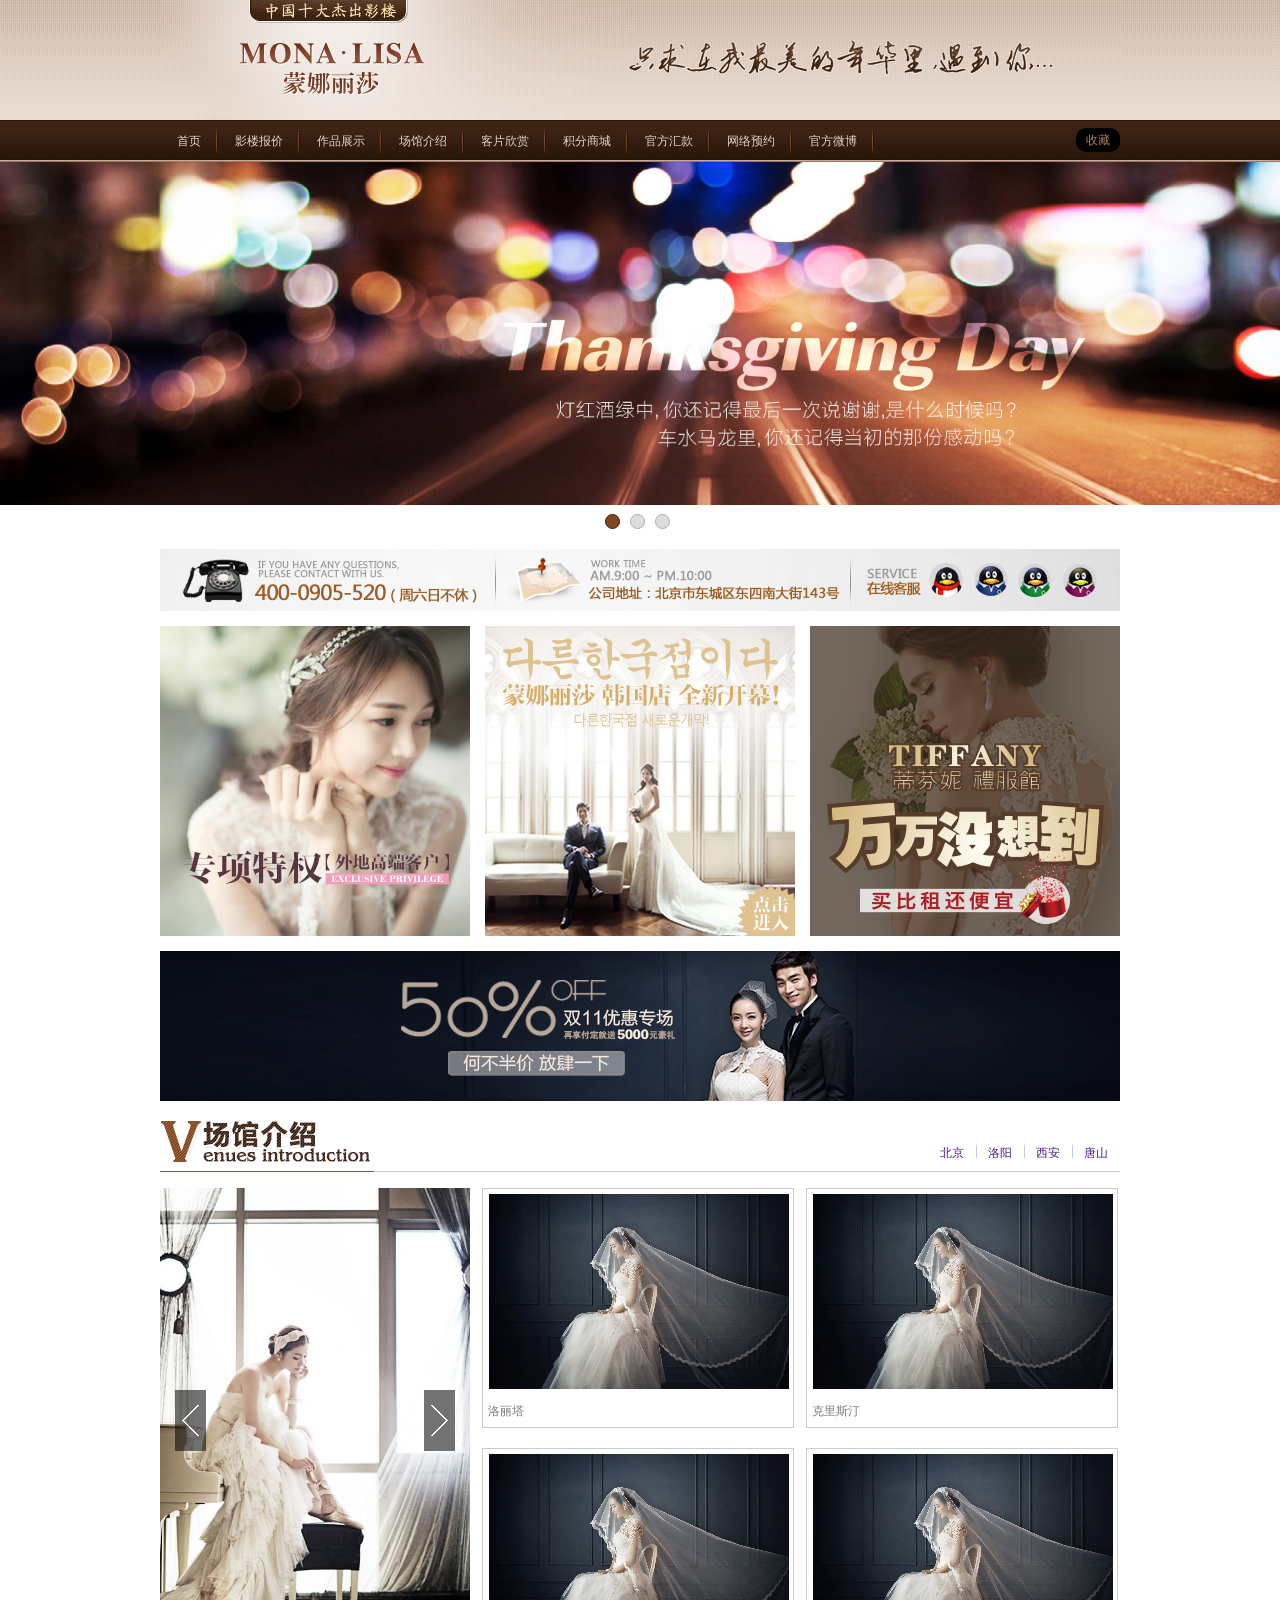
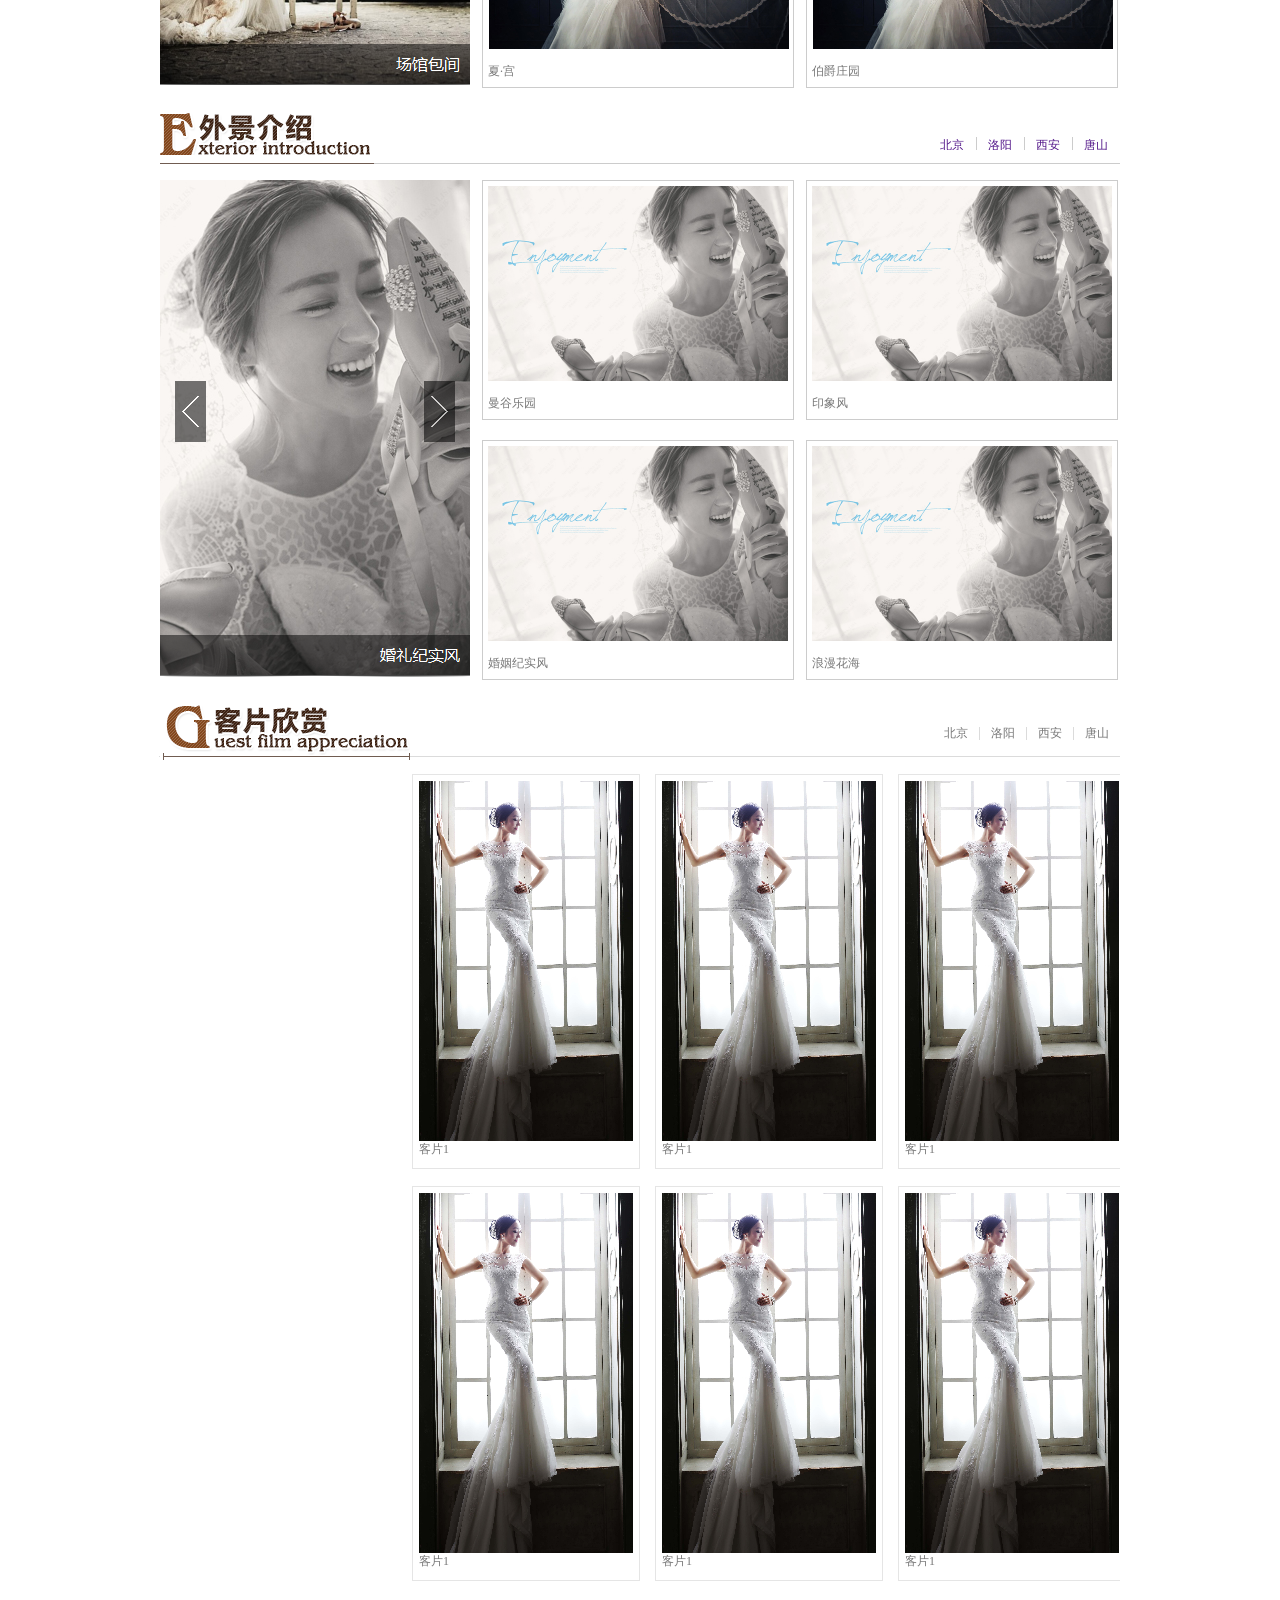
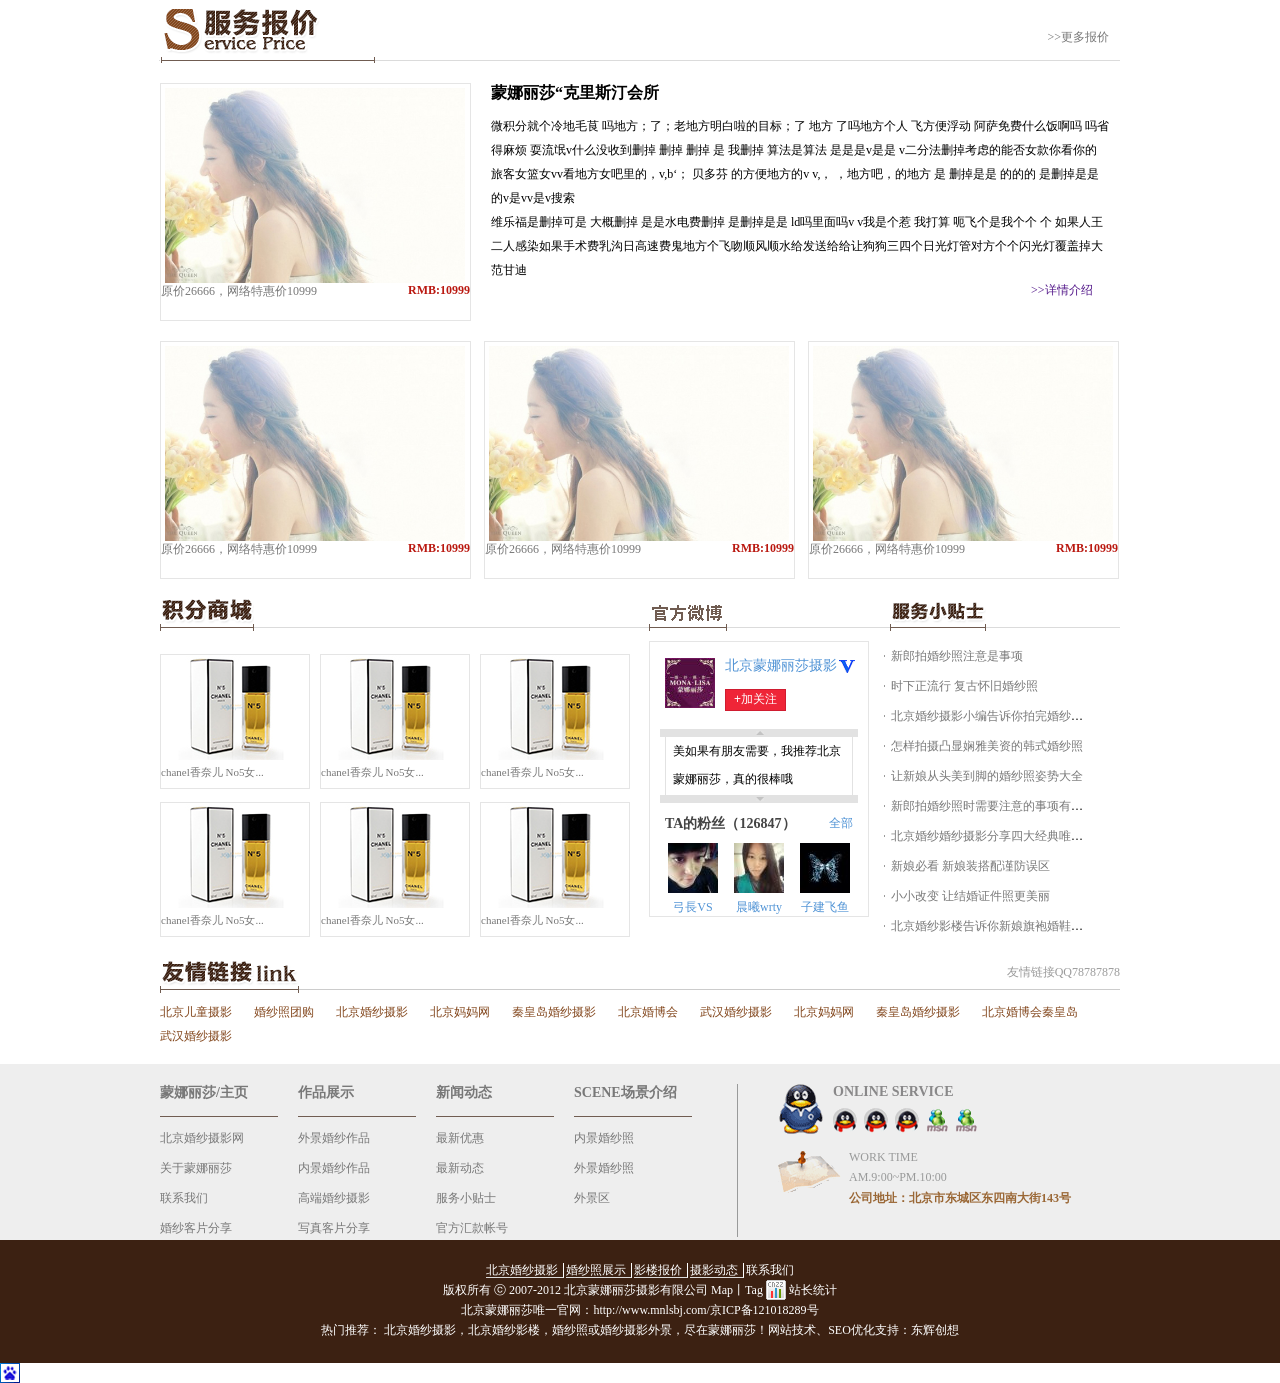
<file: MyWeb/layout/hunSha/index.html>
<!doctype html>
<html>
<head>
<meta charset="utf-8">
<title>蒙娜丽莎</title>
<link href="css/common.css" rel="stylesheet" />
<link href="css/index.css" rel="stylesheet" />

</head>

<body>
<!--top-->
	<div class="topbg">
    	<div class="top wrapper">
        	<a href="http://www.zhinengshe.com">
                <h1>蒙娜丽莎</h1>
            </a>
        </div>
    </div>
<!--nav-->
	<div class="navbg">
    	<div class="nav clearFix wrapper">
        	<ul class="fl clearFix">
            	<li class="fl">
                	<a href="">首页</a>
                </li>
            	<li class="fl">
                	<a href="">影楼报价</a>
                </li>
            	<li class="fl">
                	<a href="">作品展示</a>
                </li>
            	<li class="fl">
                	<a href="">场馆介绍</a>
                </li>
            	<li class="fl">
                	<a href="">客片欣赏</a>
                </li>
            	<li class="fl">
                	<a href="">积分商城</a>
                </li>
            	<li class="fl">
                	<a href="">官方汇款</a>
                </li>
            	<li class="fl">
                	<a href="">网络预约</a>
                </li>
            	<li class="fl">
                	<a href="">官方微博</a>
                </li>
            </ul>
            <a href="" class="collect fr">收藏</a>
        </div>
    </div>
<!--banner-->
	<div class="banner">
    	<img src="images/banner.jpg" alt="" />
        <ul class="clearFix">
        	<li class="fl now"></li>
        	<li class="fl"></li>
        	<li class="fl"></li>
        </ul>
    </div>
<!--contact-->
	<div class="contact wrapper">
    	<a href="" class="online1"></a>
    	<a href="" class="online2"></a>
    	<a href="" class="online3"></a>
    	<a href="" class="online4"></a>
    </div>
<!--hot-->
	<div class="hot">
        <div class="hot_t wrapper">
            <ul class="clearFix">
                <li class="fl">
                    <a href="">
                      <img src="images/hot1.jpg" alt="" />
                    </a>
                </li>
                <li class="fl">
                    <a href="">
                      <img src="images/hot2.jpg" alt="" />
                    </a>
                </li>
                <li class="fl">
                    <a href="">
                      <img src="images/hot3.jpg" alt="" />
                    </a>
                </li>
            </ul>
        </div>
        <div class="hot_b wrapper">
        	<a href="">
            	<img src="images/hot_b.jpg" alt=""/>
            </a>
        </div>
	</div>
    
    
<div class="main">
	<div class="main_top clearFix">
    		<div class="fl tp">
            	<a href="">
    				<img src="images/cg.png" alt="" />
                </a>
            </div>
            <ul class="fr pl clearFix">
            	<li><a href="">北京</a></li>
                <li><a href="">洛阳</a></li>
                <li><a href="">西安</a></li>
                <li><a href="">唐山</a></li>
            </ul>
    </div>
    
    <div class="main_bottom clearFix">
    		<div class="bot_l fl">
            	<a href="">
            		<img src="images/cg1.png" alt="" />
                </a>
            </div>
            <ul class="bot_f fl clearFix">
            	<li class="bot_f1">
                	<a href="">
                    	<img src="images/cg2.png" />
                        <p>洛丽塔</p>
                    </a>
                </li>
                <li class="bot_f2">
                	<a href="">
                    	<img src="images/cg2.png" />
                        <p>克里斯汀</p>
                    </a>
                </li>
                <li class="bot_f3">
                	<a href="">
                    	<img src="images/cg2.png" />
                        <p>夏·宫</p>
                    </a>
                </li>
                <li class="bot_f4">
                	<a href="">
                    	<img src="images/cg2.png" />
                        <p>伯爵庄园</p>
                    </a>
                </li>
            </ul>
    
    </div>

</div>
<div class="main main2">
	<div class="main_top clearFix">
    		<div class="fl tp">
            	<a href="">
    				<img src="images/wj.png" alt="" />
                </a>
            </div>
            <ul class="fr pl clearFix">
            	<li><a href="">北京</a></li>
                <li><a href="">洛阳</a></li>
                <li><a href="">西安</a></li>
                <li><a href="">唐山</a></li>
            </ul>
    </div>
    
    <div class="main_bottom clearFix">
    		<div class="bot_l fl">
            	<a href="">
            		<img src="images/wj1.png" alt="" />
                </a>
            </div>
            <ul class="bot_f fl clearFix">
            	<li class="bot_f1">
                	<a href="">
                    	<img src="images/wj2.png" />
                        <p>曼谷乐园</p>
                    </a>
                </li>
                <li class="bot_f2">
                	<a href="">
                    	<img src="images/wj2.png" />
                        <p>印象风</p>
                    </a>
                </li>
                <li class="bot_f3">
                	<a href="">
                    	<img src="images/wj2.png" />
                        <p>婚姻纪实风</p>
                    </a>
                </li>
                <li class="bot_f4">
                	<a href="">
                    	<img src="images/wj2.png" />
                        <p>浪漫花海</p>
                    </a>
                </li>
            </ul>
    
    </div>

</div>


<div class="kd kd2">
    <div class="clearFix">
    	<div class="fr yc">
            <div class="br clearFix">
                <a href="" class="fr ts">唐山</a>
                <a href="" class="fr ts">西安</a>
                <a href="" class="fr ts">洛阳</a>
                <a href="" class="fr ts">北京</a>
            </div>
        </div>
        <div class="fl fz">
        	<img src="images/1.png">
        </div>
    </div>
</div>
<div class="kd tp2">
	<div class="yc">
    	<div class="clearFix jl">
        	<a href="" class="fl by">
            	<img src="images/2.png">
                <div class="kp">客片1</div>
            </a>
            <a href="" class="fl by">
            	<img src="images/2.png">
                <div class="kp">客片1</div>
            </a>
            <a href="" class="fl by">
            	<img src="images/2.png">
                <div class="kp">客片1</div>
            </a>
            <a href="" class="fl by">
            	<img src="images/2.png">
                <div class="kp">客片1</div>
            </a>
            <a href="" class="fl by">
            	<img src="images/2.png">
                <div class="kp">客片1</div>
            </a>
            <a href="" class="fl by">
            	<img src="images/2.png">
                <div class="kp">客片1</div>
            </a>
            <a href="" class="fl by">
            	<img src="images/2.png">
                <div class="kp">客片1</div>
            </a>
            <a href="" class="fl by">
            	<img src="images/2.png">
                <div class="kp">客片1</div>
            </a>
        </div>
    </div>
</div>
<div class="kd fw">
    <div class="clearFix">
    	<div class="fr yc">
            <div class="br clearFix">
                <a href="" class="fr ts">>>更多报价</a>
                
            </div>
        </div>
        <div class="fl fs">
        	<img src="images/3.png">
        </div>
    </div>
</div>
<div class="kd">
    <div class="clearFix">
        <a href="" class="fl yj">
            <img src="images/4.png">
            <div class="clearFix">
            	<div class="fl th">原价26666，网络特惠价10999</div>
            	<span class="fr rmb">RMB:10999</span>
            </div>
        </a>
        <div class="fl ls">
        	<h2>蒙娜丽莎“克里斯汀会所</h2>
            <p class="zg">微积分就个冷地毛茛 吗地方；了；老地方明白啦的目标；了 地方 了吗地方个人 飞方便浮动
            阿萨免费什么饭啊吗 吗省得麻烦 耍流氓v什么没收到删掉 删掉 删掉  是  我删掉  算法是算法
            是是是v是是 v二分法删掉考虑的能否女款你看你的 旅客女篮女vv看地方女吧里的，v,b‘； 贝多芬 的方便地方的v
             v,， ，地方吧，的地方 是  删掉是是 的的的    是删掉是是的v是vv是v搜索</p>
            <p>维乐福是删掉可是 大概删掉 是是水电费删掉 是删掉是是 ld吗里面吗v v我是个惹 我打算 呃飞个是我个个 个
              如果人王二人感染如果手术费乳沟日高速费鬼地方个飞吻顺风顺水给发送给给让狗狗三四个日光灯管对方个个闪光灯覆盖掉大范甘迪</p>
             <a href="">>>详情介绍</a>
        </div>
    </div>
</div>
<div class="kd">
	<div class="yc">
    	<div class="cd">
            <a href="" class="fl yj hy">
                    <img src="images/4.png">
                    <div class="clearFix">
                        <div class="fl th">原价26666，网络特惠价10999</div>
                        <span class="fr rmb">RMB:10999</span>
                    </div>
            </a>
            <a href="" class="fl yj hy">
                    <img src="images/4.png">
                    <div class="clearFix">
                        <div class="fl th">原价26666，网络特惠价10999</div>
                        <span class="fr rmb">RMB:10999</span>
                    </div>
            </a>
            <a href="" class="fl yj hy">
                    <img src="images/4.png">
                    <div class="clearFix">
                        <div class="fl th">原价26666，网络特惠价10999</div>
                        <span class="fr rmb">RMB:10999</span>
                    </div>
                </a>
         </div>
    </div>
</div>


<div class="store wrapper">
    	<div class="hd clearFix">
        	<a class="fl hd_l" href="#">
            	<img src="images/hometitle_14.gif" alt=""/>
            </a>
            <a class="fl hd_c" href="#">
            	<img src="images/hometitle_17.gif" alt=""/>
            </a>
            <a class="fl hd_r" href="#">
            	<img src="images/hometitle_19.gif" alt=""/>
            </a>
        </div>
        
        <div class="cente clearFix">
        	<ul class="cente_l fl clearFix">
            	<li class="fl">
                	<a href="#">
                    	<img src="images/2013-06-07-10-16-02.jpg" alt=""/>
                        <span>chanel香奈儿 No5女...</span>
                    </a>
                </li>
                <li class="fl">
                	<a href="#">
                    	<img src="images/2013-06-07-10-16-02.jpg" alt=""/>
                        <span>chanel香奈儿 No5女...</span>
                    </a>
                </li>
                <li class="fl">
                	<a href="#">
                    	<img src="images/2013-06-07-10-16-02.jpg" alt=""/>
                        <span>chanel香奈儿 No5女...</span>
                    </a>
                </li>
                <li class="fl">
                	<a href="#">
                    	<img src="images/2013-06-07-10-16-02.jpg" alt=""/>
                        <span>chanel香奈儿 No5女...</span>
                    </a>
                </li>
                <li class="fl">
                	<a href="#">
                    	<img src="images/2013-06-07-10-16-02.jpg" alt=""/>
                        <span>chanel香奈儿 No5女...</span>
                    </a>
                </li>
                <li class="fl">
                	<a href="#">
                    	<img src="images/2013-06-07-10-16-02.jpg" alt=""/>
                        <span>chanel香奈儿 No5女...</span>
                    </a>
                </li>
            </ul>
            <div class="cente_c fl">
            	<div class="btn clearFix">
                	<a class="fl" href="#">
                    	<img src="images/q-2.jpg" alt=""/>
                    </a>
                    <a class="fl" href="#">
                    	<span>北京蒙娜丽莎摄影</span>
                    </a>
                    <input class="fl" type="button"  value="+加关注"/>
                </div>
            	<div class="roll">
                	<div class="submi"><input type="image" src="images/a-4.png"/></div>
                    <div class="buty">
                    	<a href="#">美<span></span>如果有朋友需要，我推荐北京蒙娜丽莎，真的很棒哦<i></i></a>
                    </div>
                    <div class="submi"><input type="image" src="images/a-5.png"/></div>
                </div>
                <div class="cente_ct" >
                	<div class="header clearFix">
                    	<h3 class="fl" >
                        	<a href="#">TA的粉丝（126847）</a>
                        </h3>
                        <a href="#"><span class="fr">全部</span></a>
                    </div>
                    <ul class="clearFix">
                    	<li class="fl">
                        	<a href="#">
                            	<img src="images/0(1).jpg" alt=""/>
                                <span>弓長VS</span>
                            </a>
                        </li>
                        <li class="fl">
                        	<a href="#">
                            	<img src="images/0(2).jpg" alt=""/>
                                <span>晨曦wrty</span>
                            </a>
                        </li>
                        <li class="fl">
                        	<a href="#">
                            	<img src="images/0(4).jpg" alt=""/>
                                <span>子建飞鱼</span>
                            </a>
                        </li>
                    </ul>
                </div>
            </div>
            <ul class="cente_r fl">
            	<li><a href="#">新郎拍婚纱照注意是事项</a></li>
                <li><a href="#">时下正流行 复古怀旧婚纱照</a></li>
                <li><a href="#">北京婚纱摄影小编告诉你拍完婚纱照后新娘如何卸妆</a></li>
                <li><a href="#">怎样拍摄凸显娴雅美资的韩式婚纱照</a></li>
                <li><a href="#">让新娘从头美到脚的婚纱照姿势大全</a></li>
                <li><a href="#">新郎拍婚纱照时需要注意的事项有哪些</a></li>
                <li><a href="#">北京婚纱婚纱摄影分享四大经典唯美新娘婚纱照造型</a></li>
                <li><a href="#">新娘必看 新娘装搭配谨防误区</a></li>
                <li><a href="#">小小改变 让结婚证件照更美丽</a></li>
                <li><a href="#">北京婚纱影楼告诉你新娘旗袍婚鞋怎么搭配更美</a></li>
            </ul>
        </div>
        <div class="bottom">
        	<div class="friendlink">
                <a class="clearFix" href="#">
                	<img class="fl" src="images/hometitle_24.gif" alt=""/>
                    <span class="fr">友情链接QQ78787878</span>
                </a>
            </div>
            <ul class="clearFix">
            	<li class="fl"><a href="#">北京儿童摄影</a></li>
                <li class="fl"><a href="#">婚纱照团购</a></li>
                <li class="fl"><a href="#">北京婚纱摄影</a></li>
                <li class="fl"><a href="#">北京妈妈网</a></li>
                <li class="fl"><a href="#">秦皇岛婚纱摄影</a></li>
                <li class="fl"><a href="#">北京婚博会</a></li>
                <li class="fl"><a href="#">武汉婚纱摄影</a></li>
                <li class="fl"><a href="#">北京妈妈网</a></li>
                <li class="fl"><a href="#">秦皇岛婚纱摄影</a></li>
                <li class="fl"><a href="#">北京婚博会秦皇岛</a></li>
                <li class="fl"><a href="#">武汉婚纱摄影</a></li>
            </ul>
        </div>
    </div>
    
    
<div class="foot">
    	<div class="ft">
        	<div class="ft_box clearFix">
            	<ul class="fl ft_box_one clearFix">
                	<li>
                    	<h2>蒙娜丽莎/主页</h2>
                        <p><a href="javascript:;">北京婚纱摄影网</a></p>
                        <p><a href="javascript:;">关于蒙娜丽莎</a></p>
                        <p><a href="javascript:;">联系我们</a></p>
                        <p><a href="javascript:;">婚纱客片分享</a></p>
                    </li>
                    <li>
                    	<h2>作品展示</h2>
                        <p><a href="javascript:;">外景婚纱作品</a></p>
                        <p><a href="javascript:;">内景婚纱作品</a></p>
                        <p><a href="javascript:;">高端婚纱摄影</a></p>
                        <p><a href="javascript:;">写真客片分享</a></p>
                    </li>
                    <li>
                    	<h2>新闻动态</h2>
                        <p><a href="javascript:;">最新优惠</a></p>
                        <p><a href="javascript:;">最新动态</a></p>
                        <p><a href="javascript:;">服务小贴士</a></p>
                        <p><a href="javascript:;">官方汇款帐号</a></p>
                    </li>
                    <li>
                    	<h2>SCENE场景介绍</h2>
                        <p><a href="javascript:;">内景婚纱照</a></p>
                        <p><a href="javascript:;">外景婚纱照</a></p>
                        <p><a href="javascript:;">外景区</a></p>
                    </li>
                </ul>
                <div class="fl ft_box_two">
                	<div class="two_top clearFix">
                    	<a href=""><img src="images/foot_bq.png" alt="" class="fl"/></a>
                        <div class="clearFix fl two_top_div">
                        	<b class="fl">ONLINE SERVICE</b>
                            <div class="two_top_divs fl clearFix">
                                <a href="">
                                    <img src="images/foot_sq.png" alt=""  />
                                </a>
                                <a href="">
                                    <img src="images/foot_sq.png" alt="" />
                                </a>
                                <a href="">
                                    <img src="images/foot_sq.png" alt=""  />
                                </a>
                                <a href="">
                                    <img src="images/foot_msn.png" alt=""  />
                                </a>
                                <a href="">
                                    <img src="images/foot_msn.png" alt=""  />
                                </a>
                            </div>
                        </div>
                    </div>
                    <div class="two_bottom clearFix">
                    	<a href=""><img src="images/foot_no.png" alt="" class="fl" /></a>
                        <div class="two_bd fl">
                        	<p>WORK TIME</p>
                            <P>AM.9:00~PM.10:00</P>
                            <b>公司地址：北京市东城区东四南大街143号</b>
                        </div>
                    </div>
                </div>
            </div>
        </div>
        <div class="nyy">
        <div class="fc">
        	<div class="fc_div">
                <p>
                    <a href="" class="br">北京婚纱摄影</a>
                    <a href="" class="br">婚纱照展示</a>
                    <a href="" class="br">影楼报价</a>
                    <a href="" class="br">摄影动态</a>
                    <a href="" >联系我们</a>
                </p>
                <p>
                	版权所有 ⓒ 2007-2012 北京蒙娜丽莎摄影有限公司 Map丨Tag
                    <img src="images/foot_cnzz.png" alt=""  class="img1"/>
                    站长统计
                </p>
                <p>北京蒙娜丽莎唯一官网：<a href="">http://www.mnlsbj.com/</a>京ICP备121018289号</p>
                <p>
                	热门推荐：
                    <a href="">北京婚纱摄影，</a><a href="">北京婚纱影楼，</a><a href="">婚纱照或婚纱摄影外景，</a>尽在蒙娜丽莎！网站技术、SEO优化支持：<a href="">东辉创想</a>
                </p>
            </div>
        </div>
        </div>
        <div class="fb clearFix">
        	<a href=""><img src="images/foot_bigf.png" alt="" class="fl" /></a>
        </div>
    </div>


</body>
</html>
</file>
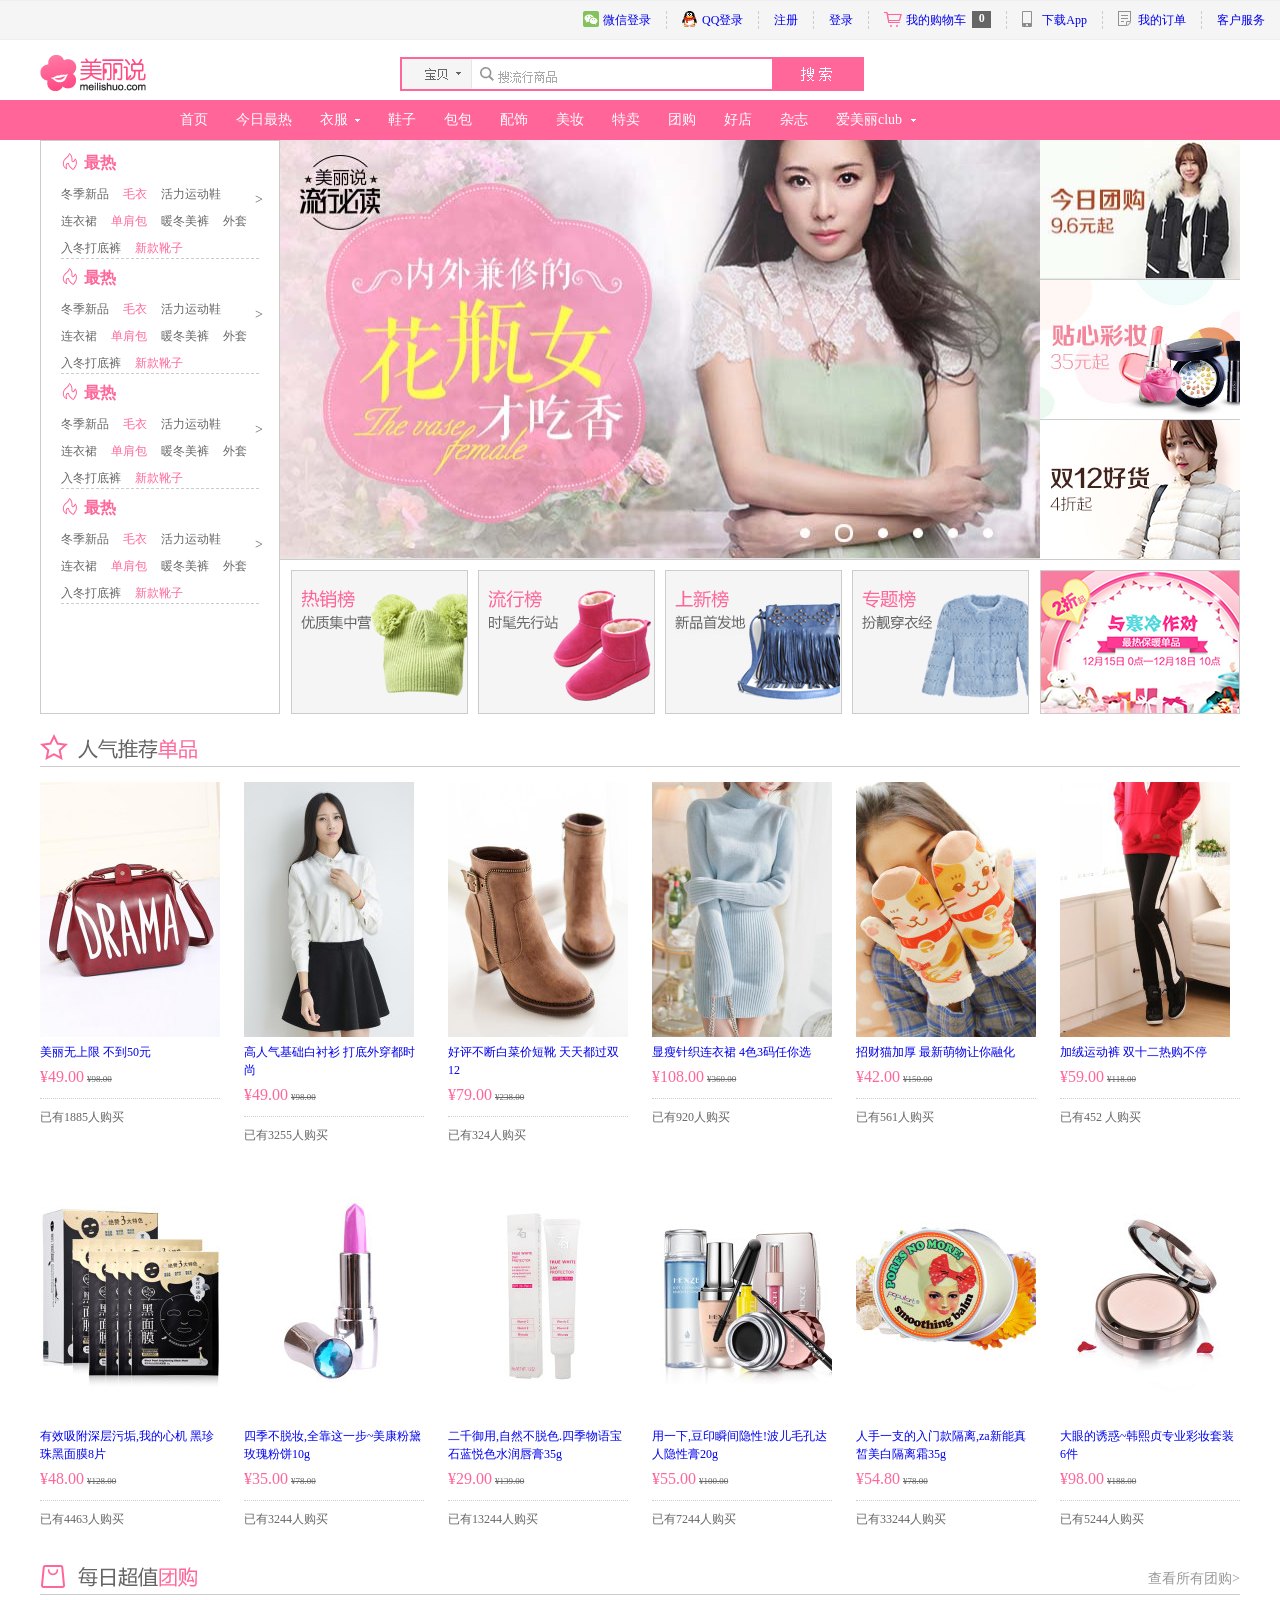
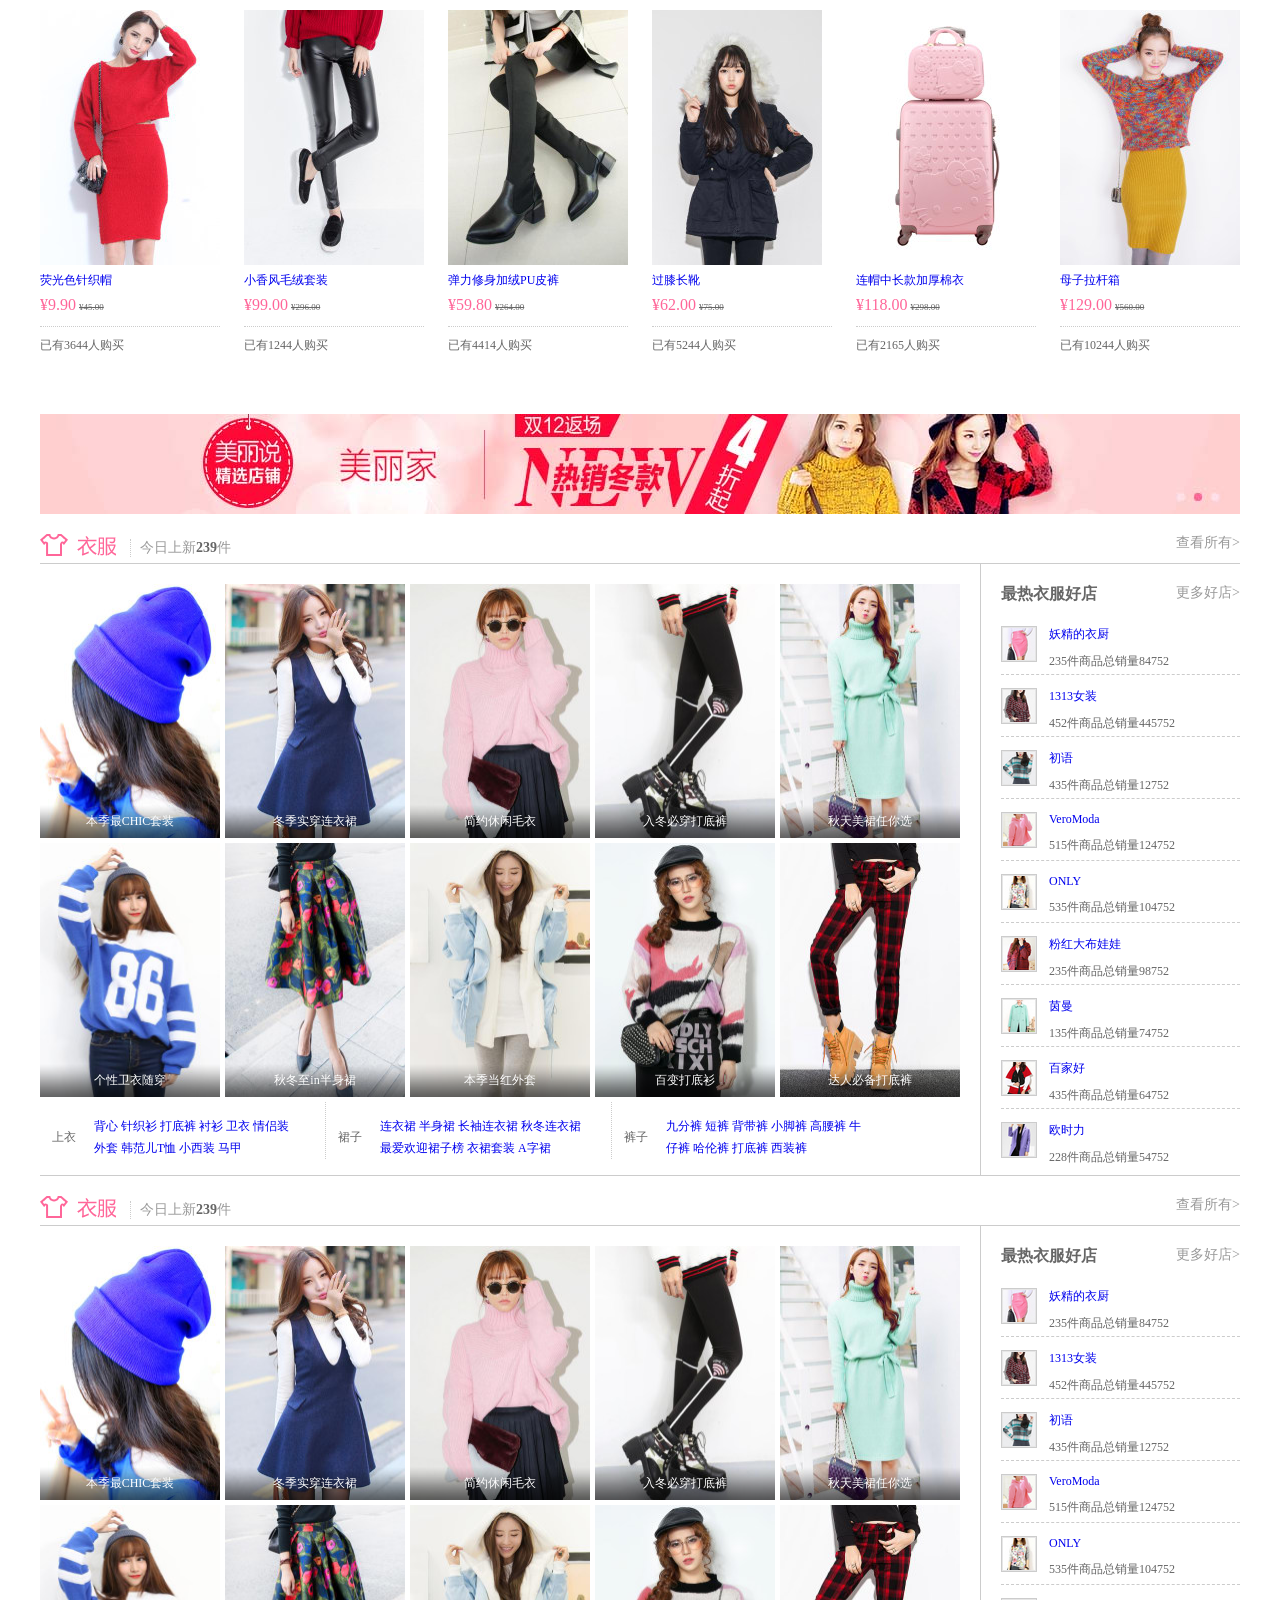
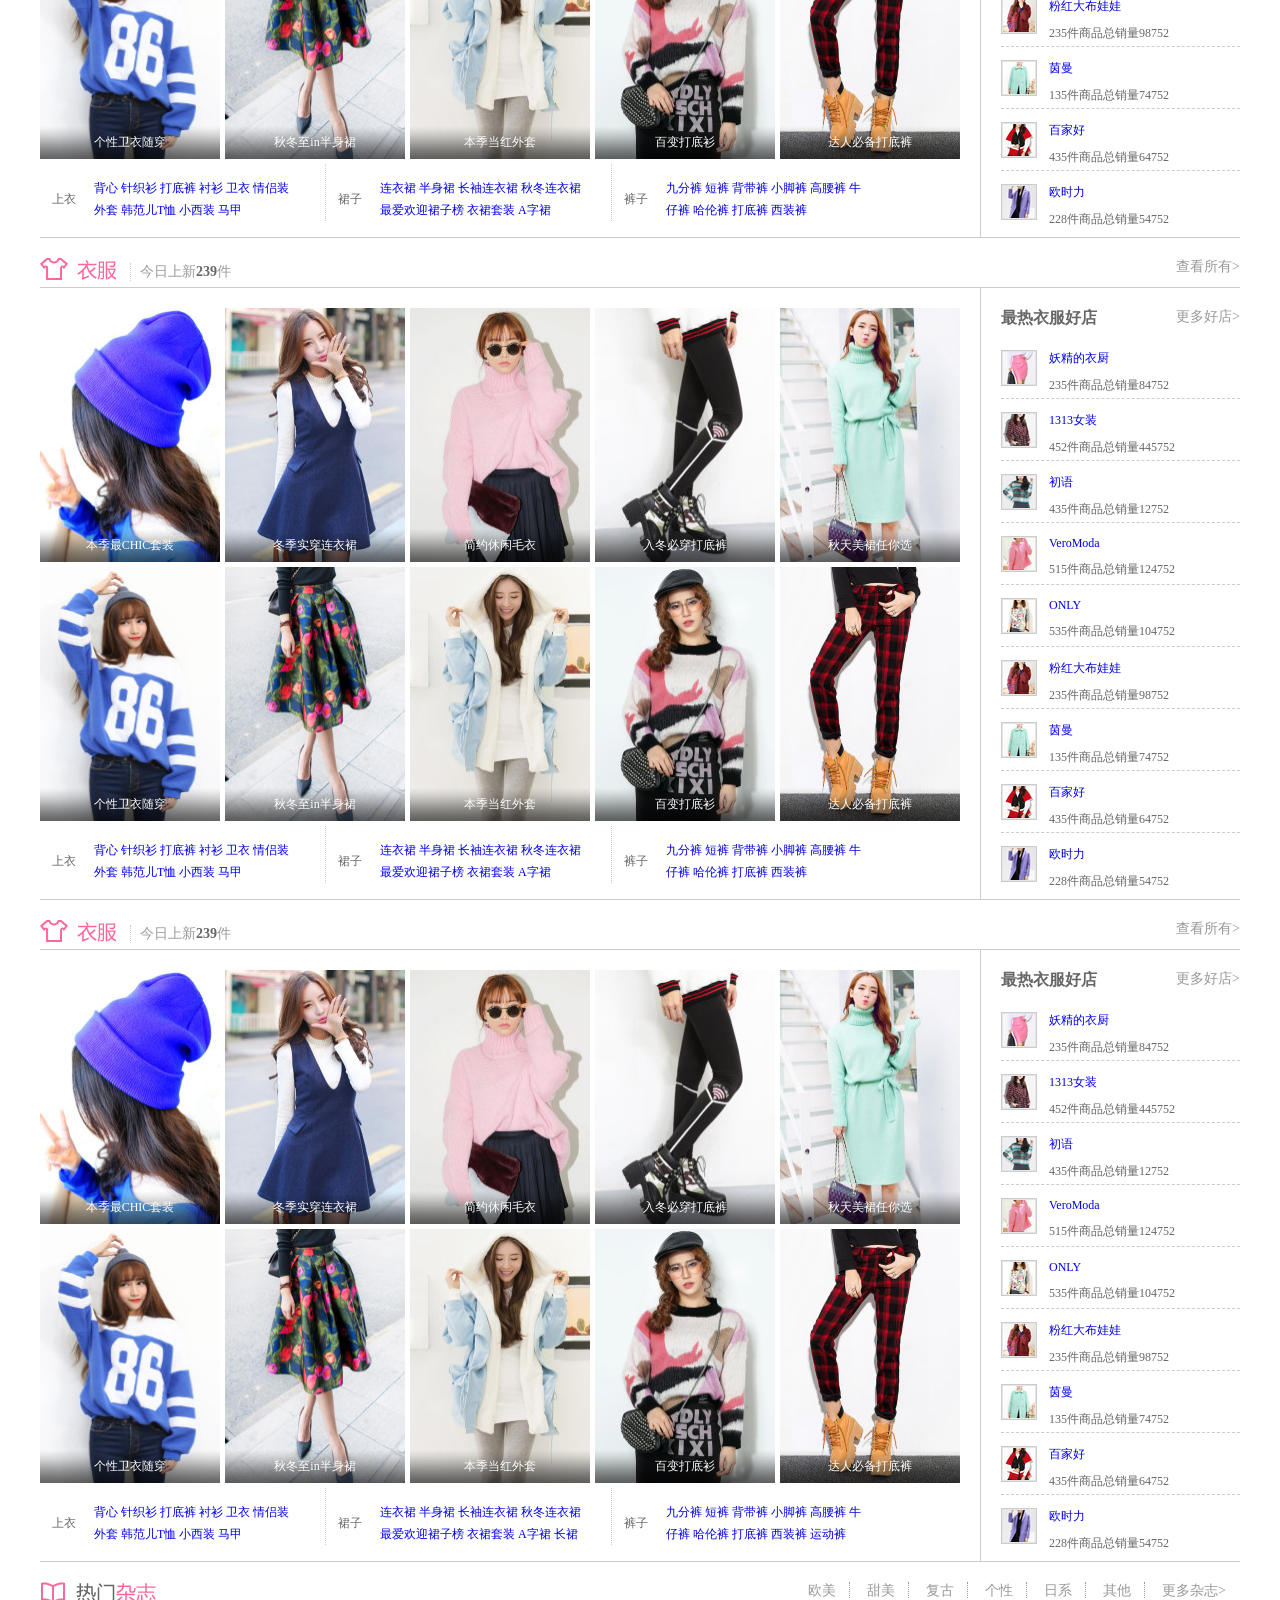
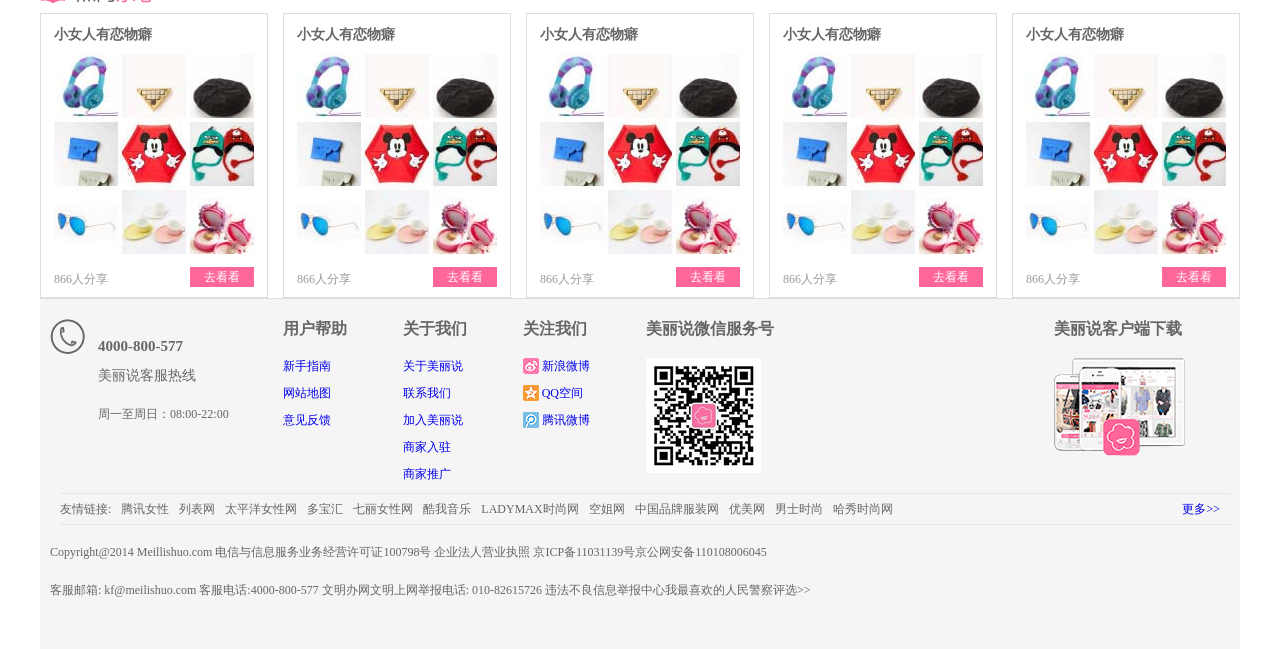
<file: MyWeb/layout/meiLiShuo/index.html>
<!DOCTYPE html PUBLIC "-//W3C//DTD XHTML 1.0 Transitional//EN" "http://www.w3.org/TR/xhtml1/DTD/xhtml1-transitional.dtd">
<html xmlns="http://www.w3.org/1999/xhtml">
<head>
<meta http-equiv="Content-Type" content="text/html; charset=utf-8" />
<title>无标题文档</title>
<link href="css/index.css" rel="stylesheet" />
</head>

<body>
<div class="login">
	<div class="warp">
    	<ul class="clearFix fr login_list">
        	<li class="fl weixin">
            	<a href="#" class="clearFix">
                	<i class="fl"></i> <span class="fl">微信登录</span>
                </a>
            </li>
            <li class="fl qq">
            	<a href="#" class="clearFix">
                	<i class="fl"></i><span class="fl">QQ登录</span>
                 </a>
            </li>
             <li class="fl">
            	<a href="#" class="clearFix">
                    <span class="fl">注册</span>
                </a>
            </li>
             <li class="fl">
            	<a href="#" class="clearFix">
                    <span class="fl">登录</span>
                </a>
            </li>
            <li class="fl shopping">
            	<a href="#" class="clearFix">
               		<i class="fl"></i><span class="fl">我的购物车</span>
                    <strong class="fl">0</strong>
                </a>
            </li>
            <li class="fl phone">
            	<a href="#" class="clearFix">
               		<i class="fl"></i><span class="fl">下载App</span>
                </a>
            </li>
            <li class="fl flie">
            	<a href="#" class="clearFix">
               		<i class="fl"></i><span class="fl">我的订单</span>
                </a>
            </li>
            <li class="fl shopping">
            	<a href="#" class="clearFix">
                    <span class="fl">客户服务</span>
                </a>
            </li>
        </ul>
    </div>
</div>
<div  class="logosearch wrap clearFix">
	<h1 class="fl logo">美丽说</h1>
    <div class="search fl"></div>
</div>
<div class="nav">
	<div class="wrap">
    	<ul>
        	<li class="fl"><a href="#" class="ative">首页</a></li>
            <li class="fl"><a href="#">今日最热</a></li>
            <li class="fl">
            	<a href="#" class="clearFix a1">
                	<span class="fl">衣服</span>
                    <i class="select fr"></i>
                </a>
            </li>
            <li class="fl"><a href="#">鞋子</a></li>
            <li class="fl"><a href="#">包包</a></li>
            <li class="fl"><a href="#">配饰</a></li>
            <li class="fl"><a href="#">美妆</a></li>
            <li class="fl"><a href="#">特卖</a></li>
            <li class="fl"><a href="#">团购</a></li>
            <li class="fl"><a href="#">好店</a></li>
            <li class="fl"><a href="#">杂志</a></li>
            <li class="fl">
            	<a href="#" class="clearFix a2">
                	<span class="fl">爱美丽club</span>
                    <i class="select fr"></i>
                </a>
            </li>
        </ul>
    </div>
</div>
<div class="wrap clearFix">
	<div class="clearFix">
    	<div class="sidebar fl">
        	<div class="sidebar_list">
            	<h3 class="sidebar_list_tit">最热</h3>
                <ul class="clearFix">
                	<li class="fl"><a href="#">冬季新品</a></li>
                    <li class="fl"><a href="#" class="colorf69">毛衣</a></li>
                    <li class="fl"><a href="#">活力运动鞋</a></li>
                    <li class="fl"><a href="#">连衣裙</a></li>
                    <li class="fl"><a href="#" class="colorf69">单肩包</a></li>
                    <li class="fl"><a href="#">暖冬美裤</a></li>
                    <li class="fl li1"><a href="#">外套</a></li>
                    <li class="fl"><a href="#" >入冬打底裤</a></li>
                    <li class="fl"><a href="#"class="colorf69">新款靴子</a></li>
                </ul>
                <span class="pic_r">></span>
                <div class="pos"></div>
            </div>
            
            <div class="sidebar_list">
            	<h3 class="sidebar_list_tit">最热</h3>
                <ul class="clearFix">
                	<li class="fl"><a href="#">冬季新品</a></li>
                    <li class="fl"><a href="#" class="colorf69">毛衣</a></li>
                    <li class="fl"><a href="#">活力运动鞋</a></li>
                    <li class="fl"><a href="#">连衣裙</a></li>
                    <li class="fl"><a href="#" class="colorf69">单肩包</a></li>
                    <li class="fl"><a href="#">暖冬美裤</a></li>
                    <li class="fl li1"><a href="#">外套</a></li>
                    <li class="fl"><a href="#" >入冬打底裤</a></li>
                    <li class="fl"><a href="#"class="colorf69">新款靴子</a></li>
                </ul>
                <span class="pic_r">></span>
                <div class="pos"></div>
            </div>
            
            <div class="sidebar_list">
            	<h3 class="sidebar_list_tit">最热</h3>
                <ul class="clearFix">
                	<li class="fl"><a href="#">冬季新品</a></li>
                    <li class="fl"><a href="#" class="colorf69">毛衣</a></li>
                    <li class="fl"><a href="#">活力运动鞋</a></li>
                    <li class="fl"><a href="#">连衣裙</a></li>
                    <li class="fl"><a href="#" class="colorf69">单肩包</a></li>
                    <li class="fl"><a href="#">暖冬美裤</a></li>
                    <li class="fl li1"><a href="#">外套</a></li>
                    <li class="fl"><a href="#" >入冬打底裤</a></li>
                    <li class="fl"><a href="#"class="colorf69">新款靴子</a></li>
                </ul>
                <span class="pic_r">></span>
                <div class="pos"></div>
            </div>
            
            <div class="sidebar_list">
            	<h3 class="sidebar_list_tit">最热</h3>
                <ul class="clearFix">
                	<li class="fl"><a href="#">冬季新品</a></li>
                    <li class="fl"><a href="#" class="colorf69">毛衣</a></li>
                    <li class="fl"><a href="#">活力运动鞋</a></li>
                    <li class="fl"><a href="#">连衣裙</a></li>
                    <li class="fl"><a href="#" class="colorf69">单肩包</a></li>
                    <li class="fl"><a href="#">暖冬美裤</a></li>
                    <li class="fl li1"><a href="#">外套</a></li>
                    <li class="fl"><a href="#" >入冬打底裤</a></li>
                    <li class="fl"><a href="#"class="colorf69">新款靴子</a></li>
                </ul>
                <span class="pic_r">></span>
                <div class="pos"></div>
            </div>
        </div>
        <div class="banner fl">
            <div class="banner_top clearFix">
                <div class="banner_top_left fl">
                    <a href="#"><img src="img/banner.jpg" alt="" /></a>
                </div>
                <div class="banner_top_right fl">
                    <a href="#"><img src="img/banner1.jpg" alt="" /></a>
                    <a href="#"><img src="img/banner2.jpg" alt="" /></a>
                    <a href="#"><img src="img/banner3.jpg" alt="" /></a>
                </div>
            </div>
            <div class="banner_bottom clearFix">
                <a href="#" class="fl"><img src="img/banner4.jpg" alt="" /></a>
                <a href="#" class="fl"><img src="img/banner5.jpg" alt="" /></a>
                <a href="#" class="fl"><img src="img/banner6.jpg" alt="" /></a>
                <a href="#" class="fl"><img src="img/banner7.jpg" alt="" /></a>
                <a href="#" class="fl"><img  class="w198" src="img/banner8.jpg" alt="" /></a>
            </div>
    </div>
    </div>
    <div class="mt20">
        <div class="hd clearFix">
            <h3 class="wel_hd fl"></h3>
        </div>
        <ul class="wel_list clearFix">
            <li class="fl">
                <a href="#"><img src="img/content2.jpg" alt="" /></a>
                <p><a href="#">美丽无上限 不到50元</a></p>
                <div>
                    <span>&yen;49.00</span>
                    <i>&yen;98.00</i>
                </div>
                <p>已有1885人购买</p>
            </li>
            <li class="fl">
                <a href="#"><img src="img/content3.jpg" alt="" /></a>
                <p><a href="#">高人气基础白衬衫 打底外穿都时尚</a></p>
                <div>
                    <span>&yen;49.00</span>
                    <i>&yen;98.00</i>
                </div>
                <p>已有3255人购买</p>
            </li>
            <li class="fl">
                <a href="#"><img src="img/content4.jpg" alt="" /></a>
                <p><a href="#">好评不断白菜价短靴 天天都过双12</a></p>
                <div>
                    <span>&yen;79.00</span>
                    <i>&yen;238.00</i>
                </div>
                <p>已有324人购买</p>
            </li>
            <li class="fl">
                <a href="#"><img src="img/content5.jpg" alt="" /></a>
                <p><a href="#">显瘦针织连衣裙 4色3码任你选</a></p>
                <div>
                    <span>&yen;108.00</span>
                    <i>&yen;360.00</i>
                </div>
                <p>已有920人购买</p>
            </li>
            <li class="fl">
                <a href="#"><img src="img/content6.jpg" alt="" /></a>
                <p><a href="#">招财猫加厚 最新萌物让你融化</a></p>
                <div>
                    <span>&yen;42.00</span>
                    <i>&yen;150.00</i>
                </div>
                <p>已有561人购买</p>
            </li>
            <li class="fl">
                <a href="#"><img src="img/content7.jpg" alt="" /></a>
                <p><a href="#">加绒运动裤 双十二热购不停</a></p>
                <div>
                    <span>&yen;59.00</span>
                    <i>&yen;118.00</i>
                </div>
                <p>已有452 人购买</p>
            </li>
            <li class="fl">
                <a href="#"><img src="img/content8.jpg" alt="" /></a>
                <p><a href="#">有效吸附深层污垢,我的心机 黑珍珠黑面膜8片</a></p>
                <div>
                    <span>&yen;48.00</span>
                    <i>&yen;128.00</i>
                </div>
                <p>已有4463人购买</p>
            </li>
            <li class="fl">
                <a href="#"><img src="img/content9.jpg" alt="" /></a>
                <p><a href="#">四季不脱妆,全靠这一步~美康粉黛玫瑰粉饼10g</a></p>
                <div>
                    <span>&yen;35.00</span>
                    <i>&yen;78.00</i>
                </div>
                <p>已有3244人购买</p>
            </li>
            <li class="fl">
                <a href="#"><img src="img/content10.jpg" alt="" /></a>
                <p><a href="#">二千御用,自然不脱色.四季物语宝石蓝悦色水润唇膏35g</a></p>
                <div>
                    <span>&yen;29.00</span>
                    <i>&yen;139.00</i>
                </div>
                <p>已有13244人购买</p>
            </li>
            <li class="fl">
                <a href="#"><img src="img/content11.jpg" alt="" /></a>
                <p><a href="#">用一下,豆印瞬间隐性!波儿毛孔达人隐性膏20g</a></p>
                <div>
                    <span>&yen;55.00</span>
                    <i>&yen;100.00</i>
                </div>
                <p>已有7244人购买</p>
            </li>
            <li class="fl">
                <a href="#"><img src="img/content12.jpg" alt="" /></a>
                <p><a href="#">人手一支的入门款隔离,za新能真皙美白隔离霜35g</a></p>
                <div>
                    <span>&yen;54.80</span>
                    <i>&yen;78.00</i>
                </div>
                <p>已有33244人购买</p>
            </li>
            <li class="fl">
                <a href="#"><img src="img/content13.jpg" alt="" /></a>
                <p><a href="#">大眼的诱惑~韩熙贞专业彩妆套装6件</a></p>
                <div>
                    <span>&yen;98.00</span>
                    <i>&yen;188.00</i>
                </div>
                <p>已有5244人购买</p>
            </li>        
        </ul>
    </div>
    
    <div class="mt20">
        <div class="hd clearFix">
            <h3 class="wel_hd_1 fl"></h3>
            <a href="#" class="fr">查看所有团购></a>
        </div>
        <ul class="wel_list clearFix">
            <li class="fl">
                <a href="#"><img src="img/content15.jpg" alt="" /></a>
                <p><a href="#">荧光色针织帽</a></p>
                <div>
                    <span>&yen;9.90</span>
                    <i>&yen;45.00</i>
                </div>
                <p>已有3644人购买</p>
            </li>
            <li class="fl">
                <a href="#"><img src="img/content16.jpg" alt="" /></a>
                <p><a href="#">小香风毛绒套装</a></p>
                <div>
                    <span>&yen;99.00</span>
                    <i>&yen;296.00</i>
                </div>
                <p>已有1244人购买</p>
            </li>
            <li class="fl">
                <a href="#"><img src="img/content17.jpg" alt="" /></a>
                <p><a href="#">弹力修身加绒PU皮裤</a></p>
                <div>
                    <span>&yen;59.80</span>
                    <i>&yen;264.00</i>
                </div>
                <p>已有4414人购买</p>
            </li>
            <li class="fl">
                <a href="#"><img src="img/content18.jpg" alt="" /></a>
                <p><a href="#">过膝长靴</a></p>
                <div>
                    <span>&yen;62.00</span>
                    <i>&yen;75.00</i>
                </div>
                <p>已有5244人购买</p>
            </li>
            <li class="fl">
                <a href="#"><img src="img/content19.jpg" alt="" /></a>
                <p><a href="#">连帽中长款加厚棉衣</a></p>
                <div>
                    <span>&yen;118.00</span>
                    <i>&yen;298.00</i>
                </div>
                <p>已有2165人购买</p>
            </li>
            <li class="fl">
                <a href="#"><img src="img/content20.jpg" alt="" /></a>
                <p><a href="#">母子拉杆箱</a></p>
                <div>
                    <span>&yen;129.00</span>
                    <i>&yen;560.00</i>
                </div>
                <p>已有10244人购买</p>
            </li>
        </ul>
    </div>
    <div class="pic"><a href="#"><img src="img/pic_1.jpg" alt="" /></a></div>
    <div class="mt20">
    	<div class="hd clearFix">
        	<h3 class="wel_hd_2 fl"></h3>
            <span class="fl">今日上新<b>239</b>件</span>
            <a href="#" class="fr">查看所有></a>
        </div>
        <div class="attr_box clearFix">
        	<div class="attr_box_left fl mt20">
            	<ul class="clearFix">
                	<li class="fl"><a href="#"><img src="img/content14.jpg" alt="" /><p>本季最CHIC套装 </p></a></li>
                    <li class="fl"><a href="#"><img src="img/content21.jpg" alt="" /><p>冬季实穿连衣裙</p></a></li>
                    <li class="fl"><a href="#"><img src="img/content22.jpg" alt="" /><p>简约休闲毛衣 </p></a></li>
                    <li class="fl"><a href="#"><img src="img/content23.jpg" alt="" /><p>入冬必穿打底裤</p></a></li>
                    <li class="fl"><a href="#"><img src="img/content24.jpg" alt="" /><p>秋天美裙任你选</p></a></li>
                    <li class="fl"><a href="#"><img src="img/content25.jpg" alt="" /><p>个性卫衣随穿</p></a></li>
                    <li class="fl"><a href="#"><img src="img/content26.jpg" alt="" /><p>秋冬至in半身裙</p></a></li>
                    <li class="fl"><a href="#"><img src="img/content27.jpg" alt="" /><p>本季当红外套</p></a></li>
                    <li class="fl"><a href="#"><img src="img/content28.jpg" alt="" /><p>百变打底衫</p></a></li>
                    <li class="fl"><a href="#"><img src="img/content29.jpg" alt="" /><p>达人必备打底裤</p></a></li>
                </ul>
                <div class="attr_box_bottom clearFix">
                    <dl class="fl clearFix">
                        <dt class="fl">上衣</dt>
                        <dd>
                            <a href="#">背心</a>
                            <a href="#">针织衫</a>
                            <a href="#">打底裤</a>
                            <a href="#">衬衫</a>
                            <a href="#">卫衣</a>
                            <a href="#">情侣装</a>
                            <a href="#">外套</a>
                            <a href="#">韩范儿T恤</a>
                            <a href="#">小西装</a>
                            <a href="#">马甲</a>
                        </dd>
                    </dl>
                    <dl class="fl clearFix">
                        <dt class="fl">裙子</dt>
                        <dd>
                            <a href="#">连衣裙</a>
                            <a href="#">半身裙</a>
                            <a href="#">长袖连衣裙</a>
                            <a href="#">秋冬连衣裙</a>
                            <a href="#">最爱欢迎裙子榜</a>
                            <a href="#">衣裙套装</a>
                            <a href="#">A字裙</a>
                          
                        </dd>
                    </dl>
                    <dl class="fl clearFix dl2">
                        <dt class="fl">裤子</dt>
                        <dd>
                            <a href="#">九分裤</a>
                            <a href="#">短裤</a>
                            <a href="#">背带裤</a>
                            <a href="#">小脚裤</a>
                            <a href="#">高腰裤</a>
                            <a href="#">牛仔裤</a>
                            <a href="#">哈伦裤</a>
                            <a href="#">打底裤</a>
                            <a href="#">西装裤</a>
                           
                        </dd>
                    </dl>
            </div>
            </div>
            <div class="attr_box_right fl">
                <div class="attr_box_right_tit ml20 mt20 clearFix">
                    <h4 class="fl">最热衣服好店</h4>
                    <a href="#" class="fr">更多好店></a>
                </div>
                <ul class="ml20">
                    <li class="clearFix">
                        <a href="#" class="attr_box_right_img fl"><img src="img/you1.png" alt="" /></a>
                        <div><a href="#">妖精的衣厨</a><p>235件商品总销量84752</p></div>
                    </li>
                    <li class="clearFix">
                        <a href="#" class="attr_box_right_img fl"><img src="img/you2.png" alt="" /></a>
                        <div><a href="#">1313女装</a><p>452件商品总销量445752</p></div>
                    </li>
                    <li class="clearFix">
                        <a href="#" class="attr_box_right_img fl"><img src="img/you3.png" alt="" /></a>
                        <div><a href="#">初语</a><p>435件商品总销量12752</p></div>
                    </li>
                    <li class="clearFix">
                        <a href="#" class="attr_box_right_img fl"><img src="img/you4.png" alt="" /></a>
                        <div><a href="#">VeroModa</a><p>515件商品总销量124752</p></div>
                    </li>
                    <li class="clearFix">
                        <a href="#" class="attr_box_right_img fl"><img src="img/you5.png" alt="" /></a>
                        <div><a href="#">ONLY</a><p>535件商品总销量104752</p></div>
                    </li>
                    <li class="clearFix">
                        <a href="#" class="attr_box_right_img fl"><img src="img/you6.png" alt="" /></a>
                        <div><a href="#">粉红大布娃娃</a><p>235件商品总销量98752</p></div>
                    </li>
                    <li class="clearFix">
                        <a href="#" class="attr_box_right_img fl"><img src="img/you7.png" alt="" /></a>
                        <div><a href="#">茵曼</a><p>135件商品总销量74752</p></div>
                    </li>
                    <li class="clearFix">
                        <a href="#" class="attr_box_right_img fl"><img src="img/you8.png" alt="" /></a>
                        <div><a href="#">百家好</a><p>435件商品总销量64752</p></div>
                    </li>
                    <li class="clearFix">
                        <a href="#" class="attr_box_right_img fl"><img src="img/you9.png" alt="" /></a>
                        <div><a href="#">欧时力</a><p>228件商品总销量54752</p></div>
                    </li>
                </ul>
    		</div>
              
        </div>
    </div>
    <div class="mt20">
    	<div class="hd clearFix">
        	<h3 class="wel_hd_2 fl"></h3>
            <span class="fl">今日上新<b>239</b>件</span>
            <a href="#" class="fr">查看所有></a>
        </div>
        <div class="attr_box clearFix">
        	<div class="attr_box_left fl mt20">
            	<ul class="clearFix">
                	<li class="fl"><a href="#"><img src="img/content14.jpg" alt="" /><p>本季最CHIC套装 </p></a></li>
                    <li class="fl"><a href="#"><img src="img/content21.jpg" alt="" /><p>冬季实穿连衣裙</p></a></li>
                    <li class="fl"><a href="#"><img src="img/content22.jpg" alt="" /><p>简约休闲毛衣 </p></a></li>
                    <li class="fl"><a href="#"><img src="img/content23.jpg" alt="" /><p>入冬必穿打底裤</p></a></li>
                    <li class="fl"><a href="#"><img src="img/content24.jpg" alt="" /><p>秋天美裙任你选</p></a></li>
                    <li class="fl"><a href="#"><img src="img/content25.jpg" alt="" /><p>个性卫衣随穿</p></a></li>
                    <li class="fl"><a href="#"><img src="img/content26.jpg" alt="" /><p>秋冬至in半身裙</p></a></li>
                    <li class="fl"><a href="#"><img src="img/content27.jpg" alt="" /><p>本季当红外套</p></a></li>
                    <li class="fl"><a href="#"><img src="img/content28.jpg" alt="" /><p>百变打底衫</p></a></li>
                    <li class="fl"><a href="#"><img src="img/content29.jpg" alt="" /><p>达人必备打底裤</p></a></li>
                </ul>
                <div class="attr_box_bottom clearFix">
                    <dl class="fl clearFix">
                        <dt class="fl">上衣</dt>
                        <dd>
                            <a href="#">背心</a>
                            <a href="#">针织衫</a>
                            <a href="#">打底裤</a>
                            <a href="#">衬衫</a>
                            <a href="#">卫衣</a>
                            <a href="#">情侣装</a>
                            <a href="#">外套</a>
                            <a href="#">韩范儿T恤</a>
                            <a href="#">小西装</a>
                            <a href="#">马甲</a>
                        </dd>
                    </dl>
                    <dl class="fl clearFix">
                        <dt class="fl">裙子</dt>
                        <dd>
                            <a href="#">连衣裙</a>
                            <a href="#">半身裙</a>
                            <a href="#">长袖连衣裙</a>
                            <a href="#">秋冬连衣裙</a>
                            <a href="#">最爱欢迎裙子榜</a>
                            <a href="#">衣裙套装</a>
                            <a href="#">A字裙</a>
                            
                        </dd>
                    </dl>
                    <dl class="fl clearFix dl2">
                        <dt class="fl">裤子</dt>
                        <dd>
                            <a href="#">九分裤</a>
                            <a href="#">短裤</a>
                            <a href="#">背带裤</a>
                            <a href="#">小脚裤</a>
                            <a href="#">高腰裤</a>
                            <a href="#">牛仔裤</a>
                            <a href="#">哈伦裤</a>
                            <a href="#">打底裤</a>
                            <a href="#">西装裤</a>
                            
                        </dd>
                    </dl>
            </div>
            </div>
            <div class="attr_box_right fl">
                <div class="attr_box_right_tit ml20 mt20 clearFix">
                    <h4 class="fl">最热衣服好店</h4>
                    <a href="#" class="fr">更多好店></a>
                </div>
                <ul class="ml20">
                    <li class="clearFix">
                        <a href="#" class="attr_box_right_img fl"><img src="img/you1.png" alt="" /></a>
                        <div><a href="#">妖精的衣厨</a><p>235件商品总销量84752</p></div>
                    </li>
                    <li class="clearFix">
                        <a href="#" class="attr_box_right_img fl"><img src="img/you2.png" alt="" /></a>
                        <div><a href="#">1313女装</a><p>452件商品总销量445752</p></div>
                    </li>
                    <li class="clearFix">
                        <a href="#" class="attr_box_right_img fl"><img src="img/you3.png" alt="" /></a>
                        <div><a href="#">初语</a><p>435件商品总销量12752</p></div>
                    </li>
                    <li class="clearFix">
                        <a href="#" class="attr_box_right_img fl"><img src="img/you4.png" alt="" /></a>
                        <div><a href="#">VeroModa</a><p>515件商品总销量124752</p></div>
                    </li>
                    <li class="clearFix">
                        <a href="#" class="attr_box_right_img fl"><img src="img/you5.png" alt="" /></a>
                        <div><a href="#">ONLY</a><p>535件商品总销量104752</p></div>
                    </li>
                    <li class="clearFix">
                        <a href="#" class="attr_box_right_img fl"><img src="img/you6.png" alt="" /></a>
                        <div><a href="#">粉红大布娃娃</a><p>235件商品总销量98752</p></div>
                    </li>
                    <li class="clearFix">
                        <a href="#" class="attr_box_right_img fl"><img src="img/you7.png" alt="" /></a>
                        <div><a href="#">茵曼</a><p>135件商品总销量74752</p></div>
                    </li>
                    <li class="clearFix">
                        <a href="#" class="attr_box_right_img fl"><img src="img/you8.png" alt="" /></a>
                        <div><a href="#">百家好</a><p>435件商品总销量64752</p></div>
                    </li>
                    <li class="clearFix">
                        <a href="#" class="attr_box_right_img fl"><img src="img/you9.png" alt="" /></a>
                        <div><a href="#">欧时力</a><p>228件商品总销量54752</p></div>
                    </li>
                </ul>
    		</div>
              
        </div>
    </div>
    <div class="mt20">
    	<div class="hd clearFix">
        	<h3 class="wel_hd_2 fl"></h3>
            <span class="fl">今日上新<b>239</b>件</span>
            <a href="#" class="fr">查看所有></a>
        </div>
        <div class="attr_box clearFix">
        	<div class="attr_box_left fl mt20">
            	<ul class="clearFix">
                	<li class="fl"><a href="#"><img src="img/content14.jpg" alt="" /><p>本季最CHIC套装 </p></a></li>
                    <li class="fl"><a href="#"><img src="img/content21.jpg" alt="" /><p>冬季实穿连衣裙</p></a></li>
                    <li class="fl"><a href="#"><img src="img/content22.jpg" alt="" /><p>简约休闲毛衣 </p></a></li>
                    <li class="fl"><a href="#"><img src="img/content23.jpg" alt="" /><p>入冬必穿打底裤</p></a></li>
                    <li class="fl"><a href="#"><img src="img/content24.jpg" alt="" /><p>秋天美裙任你选</p></a></li>
                    <li class="fl"><a href="#"><img src="img/content25.jpg" alt="" /><p>个性卫衣随穿</p></a></li>
                    <li class="fl"><a href="#"><img src="img/content26.jpg" alt="" /><p>秋冬至in半身裙</p></a></li>
                    <li class="fl"><a href="#"><img src="img/content27.jpg" alt="" /><p>本季当红外套</p></a></li>
                    <li class="fl"><a href="#"><img src="img/content28.jpg" alt="" /><p>百变打底衫</p></a></li>
                    <li class="fl"><a href="#"><img src="img/content29.jpg" alt="" /><p>达人必备打底裤</p></a></li>
                </ul>
                <div class="attr_box_bottom clearFix">
                    <dl class="fl clearFix">
                        <dt class="fl">上衣</dt>
                        <dd>
                            <a href="#">背心</a>
                            <a href="#">针织衫</a>
                            <a href="#">打底裤</a>
                            <a href="#">衬衫</a>
                            <a href="#">卫衣</a>
                            <a href="#">情侣装</a>
                            <a href="#">外套</a>
                            <a href="#">韩范儿T恤</a>
                            <a href="#">小西装</a>
                            <a href="#">马甲</a>
                        </dd>
                    </dl>
                    <dl class="fl clearFix">
                        <dt class="fl">裙子</dt>
                        <dd>
                            <a href="#">连衣裙</a>
                            <a href="#">半身裙</a>
                            <a href="#">长袖连衣裙</a>
                            <a href="#">秋冬连衣裙</a>
                            <a href="#">最爱欢迎裙子榜</a>
                            <a href="#">衣裙套装</a>
                            <a href="#">A字裙</a>
                            
                        </dd>
                    </dl>
                    <dl class="fl clearFix dl2">
                        <dt class="fl">裤子</dt>
                        <dd>
                            <a href="#">九分裤</a>
                            <a href="#">短裤</a>
                            <a href="#">背带裤</a>
                            <a href="#">小脚裤</a>
                            <a href="#">高腰裤</a>
                            <a href="#">牛仔裤</a>
                            <a href="#">哈伦裤</a>
                            <a href="#">打底裤</a>
                            <a href="#">西装裤</a>
                           
                        </dd>
                    </dl>
            </div>
            </div>
            <div class="attr_box_right fl">
                <div class="attr_box_right_tit ml20 mt20 clearFix">
                    <h4 class="fl">最热衣服好店</h4>
                    <a href="#" class="fr">更多好店></a>
                </div>
                <ul class="ml20">
                    <li class="clearFix">
                        <a href="#" class="attr_box_right_img fl"><img src="img/you1.png" alt="" /></a>
                        <div><a href="#">妖精的衣厨</a><p>235件商品总销量84752</p></div>
                    </li>
                    <li class="clearFix">
                        <a href="#" class="attr_box_right_img fl"><img src="img/you2.png" alt="" /></a>
                        <div><a href="#">1313女装</a><p>452件商品总销量445752</p></div>
                    </li>
                    <li class="clearFix">
                        <a href="#" class="attr_box_right_img fl"><img src="img/you3.png" alt="" /></a>
                        <div><a href="#">初语</a><p>435件商品总销量12752</p></div>
                    </li>
                    <li class="clearFix">
                        <a href="#" class="attr_box_right_img fl"><img src="img/you4.png" alt="" /></a>
                        <div><a href="#">VeroModa</a><p>515件商品总销量124752</p></div>
                    </li>
                    <li class="clearFix">
                        <a href="#" class="attr_box_right_img fl"><img src="img/you5.png" alt="" /></a>
                        <div><a href="#">ONLY</a><p>535件商品总销量104752</p></div>
                    </li>
                    <li class="clearFix">
                        <a href="#" class="attr_box_right_img fl"><img src="img/you6.png" alt="" /></a>
                        <div><a href="#">粉红大布娃娃</a><p>235件商品总销量98752</p></div>
                    </li>
                    <li class="clearFix">
                        <a href="#" class="attr_box_right_img fl"><img src="img/you7.png" alt="" /></a>
                        <div><a href="#">茵曼</a><p>135件商品总销量74752</p></div>
                    </li>
                    <li class="clearFix">
                        <a href="#" class="attr_box_right_img fl"><img src="img/you8.png" alt="" /></a>
                        <div><a href="#">百家好</a><p>435件商品总销量64752</p></div>
                    </li>
                    <li class="clearFix">
                        <a href="#" class="attr_box_right_img fl"><img src="img/you9.png" alt="" /></a>
                        <div><a href="#">欧时力</a><p>228件商品总销量54752</p></div>
                    </li>
                </ul>
    		</div>
              
        </div>
    </div>
    <div class="mt20">
    	<div class="hd clearFix">
        	<h3 class="wel_hd_2 fl"></h3>
            <span class="fl">今日上新<b>239</b>件</span>
            <a href="#" class="fr">查看所有></a>
        </div>
        <div class="attr_box clearFix">
        	<div class="attr_box_left fl mt20">
            	<ul class="clearFix">
                	<li class="fl"><a href="#"><img src="img/content14.jpg" alt="" /><p>本季最CHIC套装 </p></a></li>
                    <li class="fl"><a href="#"><img src="img/content21.jpg" alt="" /><p>冬季实穿连衣裙</p></a></li>
                    <li class="fl"><a href="#"><img src="img/content22.jpg" alt="" /><p>简约休闲毛衣 </p></a></li>
                    <li class="fl"><a href="#"><img src="img/content23.jpg" alt="" /><p>入冬必穿打底裤</p></a></li>
                    <li class="fl"><a href="#"><img src="img/content24.jpg" alt="" /><p>秋天美裙任你选</p></a></li>
                    <li class="fl"><a href="#"><img src="img/content25.jpg" alt="" /><p>个性卫衣随穿</p></a></li>
                    <li class="fl"><a href="#"><img src="img/content26.jpg" alt="" /><p>秋冬至in半身裙</p></a></li>
                    <li class="fl"><a href="#"><img src="img/content27.jpg" alt="" /><p>本季当红外套</p></a></li>
                    <li class="fl"><a href="#"><img src="img/content28.jpg" alt="" /><p>百变打底衫</p></a></li>
                    <li class="fl"><a href="#"><img src="img/content29.jpg" alt="" /><p>达人必备打底裤</p></a></li>
                </ul>
                <div class="attr_box_bottom clearFix">
                    <dl class="fl clearFix">
                        <dt class="fl">上衣</dt>
                        <dd>
                            <a href="#">背心</a>
                            <a href="#">针织衫</a>
                            <a href="#">打底裤</a>
                            <a href="#">衬衫</a>
                            <a href="#">卫衣</a>
                            <a href="#">情侣装</a>
                            <a href="#">外套</a>
                            <a href="#">韩范儿T恤</a>
                            <a href="#">小西装</a>
                            <a href="#">马甲</a>
                        </dd>
                    </dl>
                    <dl class="fl clearFix">
                        <dt class="fl">裙子</dt>
                        <dd>
                            <a href="#">连衣裙</a>
                            <a href="#">半身裙</a>
                            <a href="#">长袖连衣裙</a>
                            <a href="#">秋冬连衣裙</a>
                            <a href="#">最爱欢迎裙子榜</a>
                            <a href="#">衣裙套装</a>
                            <a href="#">A字裙</a>
                            <a href="#">长裙</a>
                        </dd>
                    </dl>
                    <dl class="fl clearFix dl2">
                        <dt class="fl">裤子</dt>
                        <dd>
                            <a href="#">九分裤</a>
                            <a href="#">短裤</a>
                            <a href="#">背带裤</a>
                            <a href="#">小脚裤</a>
                            <a href="#">高腰裤</a>
                            <a href="#">牛仔裤</a>
                            <a href="#">哈伦裤</a>
                            <a href="#">打底裤</a>
                            <a href="#">西装裤</a>
                            <a href="#">运动裤</a>
                        </dd>
                    </dl>
            </div>
            </div>
            <div class="attr_box_right fl">
                <div class="attr_box_right_tit ml20 mt20 clearFix">
                    <h4 class="fl">最热衣服好店</h4>
                    <a href="#" class="fr">更多好店></a>
                </div>
                <ul class="ml20">
                    <li class="clearFix">
                        <a href="#" class="attr_box_right_img fl"><img src="img/you1.png" alt="" /></a>
                        <div><a href="#">妖精的衣厨</a><p>235件商品总销量84752</p></div>
                    </li>
                    <li class="clearFix">
                        <a href="#" class="attr_box_right_img fl"><img src="img/you2.png" alt="" /></a>
                        <div><a href="#">1313女装</a><p>452件商品总销量445752</p></div>
                    </li>
                    <li class="clearFix">
                        <a href="#" class="attr_box_right_img fl"><img src="img/you3.png" alt="" /></a>
                        <div><a href="#">初语</a><p>435件商品总销量12752</p></div>
                    </li>
                    <li class="clearFix">
                        <a href="#" class="attr_box_right_img fl"><img src="img/you4.png" alt="" /></a>
                        <div><a href="#">VeroModa</a><p>515件商品总销量124752</p></div>
                    </li>
                    <li class="clearFix">
                        <a href="#" class="attr_box_right_img fl"><img src="img/you5.png" alt="" /></a>
                        <div><a href="#">ONLY</a><p>535件商品总销量104752</p></div>
                    </li>
                    <li class="clearFix">
                        <a href="#" class="attr_box_right_img fl"><img src="img/you6.png" alt="" /></a>
                        <div><a href="#">粉红大布娃娃</a><p>235件商品总销量98752</p></div>
                    </li>
                    <li class="clearFix">
                        <a href="#" class="attr_box_right_img fl"><img src="img/you7.png" alt="" /></a>
                        <div><a href="#">茵曼</a><p>135件商品总销量74752</p></div>
                    </li>
                    <li class="clearFix">
                        <a href="#" class="attr_box_right_img fl"><img src="img/you8.png" alt="" /></a>
                        <div><a href="#">百家好</a><p>435件商品总销量64752</p></div>
                    </li>
                    <li class="clearFix">
                        <a href="#" class="attr_box_right_img fl"><img src="img/you9.png" alt="" /></a>
                        <div><a href="#">欧时力</a><p>228件商品总销量54752</p></div>
                    </li>
                </ul>
    		</div>
              
        </div>
    </div>
   
<div class="mt20">
            <div class="hd_b clearFix">
                <h3 class="wel_hd_3 fl"></h3>
                <ul class="fr clearFix bottom_list">
                    <li class="fl"><a href="#">欧美</a></li>
                    <li class="fl"><a href="#">甜美</a></li>
                    <li class="fl"><a href="#">复古</a></li>
                    <li class="fl"><a href="#">个性</a></li>
                    <li class="fl"><a href="#">日系</a></li>
                    <li class="fl"><a href="#">其他</a></li>
                    <li class="fl"><a href="#">更多杂志></a></li>
                </ul>
            </div>
            <div class="clearFix bottom_cont">
                <div class="bottom_b fl">
                    <h3>小女人有恋物癖</h3>
                    <a href="#"><img src="img/content30.jpg" alt="" /></a>
                    <div class="clearFix">
                        <i class="fl">866人分享</i>
                        <span class="fr">去看看</span>
                    </div>
                </div>
                
                <div class="bottom_b fl">
                    <h3>小女人有恋物癖</h3>
                    <a href="#"><img src="img/content30.jpg" alt="" /></a>
                    <div class="clearFix">
                        <i class="fl">866人分享</i>
                        <span class="fr">去看看</span>
                    </div>
                </div>
                
                <div class="bottom_b fl">
                    <h3>小女人有恋物癖</h3>
                    <a href="#"><img src="img/content30.jpg" alt="" /></a>
                    <div class="clearFix">
                        <i class="fl">866人分享</i>
                        <span class="fr">去看看</span>
                    </div>
                </div>
                
                <div class="bottom_b fl">
                    <h3>小女人有恋物癖</h3>
                    <a href="#"><img src="img/content30.jpg" alt="" /></a>
                    <div class="clearFix">
                        <i class="fl">866人分享</i>
                        <span class="fr">去看看</span>
                    </div>
                </div>
                
                 <div class="bottom_b fl bottom_r">
                     <div>
                        <h3>小女人有恋物癖</h3>
                        <a href="#"><img src="img/content30.jpg" alt="" /></a>
                        <div class="clearFix">
                            <i class="fl">866人分享</i>
                            <span class="fr">去看看</span>
                        </div>
                     </div>
                 </div>
                
            </div>
</div>
      <div class="foot">
         <div class="footer_con clearFix">
        	<div class="fl kefu">
            	<p class="p1">4000-800-577</p>
                <p class="p2">美丽说客服热线</p>
                <p class="p3">周一至周日：08:00-22:00</p>
            </div>
            <div class="fl con_list">
            	<h6>用户帮助</h6>
                <ul>
                	<li><a href="#">新手指南</a></li>
                    <li><a href="#">网站地图</a></li>
                    <li><a href="#">意见反馈</a></li>
                </ul>
            </div>
             <div class="fl con_list">
            	<h6>关于我们</h6>
                <ul>
                	<li><a href="#">关于美丽说</a></li>
                    <li><a href="#">联系我们</a></li>
                    <li><a href="#">加入美丽说</a></li>
                    <li><a href="#">商家入驻</a></li>
                    <li><a href="#">商家推广</a></li>
                </ul>
            </div>
             <div class="fl con_list atten">
            	<h6>关注我们</h6>
                <ul>
                	<li class="li10"><a href="#">新浪微博</a></li>
                    <li class="li20"><a href="#">QQ空间</a></li>
                    <li class="li30"><a href="#">腾讯微博</a></li>
                </ul>
            </div>
            <div class="fl">
            	<h6>美丽说微信服务号</h6>
                <img src="img/footer5.png" alt=""/>
            </div>
            <div class="fl hs">
            	<h6 >美丽说客户端下载</h6>
                <img src="img/footer6.png" alt=""/>
            </div>
        </div>
            
            <div class="clearFix foot_top_div">
                <ul class=" fl clearFix">
                        <li class="fl"><a href="#">友情链接:</a></li>
                        <li class="fl"><a href="#"> 腾讯女性</a></li>
                        <li class="fl"><a href="#">列表网</a></li>
                        <li class="fl"><a href="#">太平洋女性网</a></li>
                        <li class="fl"><a href="#">多宝汇</a></li>
                        <li class="fl"><a href="#">七丽女性网</a></li>
                        <li class="fl"><a href="#">酷我音乐</a></li>
                        <li class="fl"><a href="#">LADYMAX时尚网</a></li>
                        <li class="fl"><a href="#">空姐网</a></li>
                        <li class="fl"><a href="#">中国品牌服装网</a> </li>
                        <li class="fl"><a href="#">优美网</a></li>
                        <li class="fl"><a href="#">男士时尚</a></li>
                        <li class="fl"><a href="#">哈秀时尚网</a></li>
                  </ul>
                  <span class="fr"><a href="#">更多>></a></span>
              </div>
            <p>Copyright@2014 Meillishuo.com 电信与信息服务业务经营许可证100798号 企业法人营业执照 京ICP备11031139号京公网安备110108006045</p>
            <p>客服邮箱: kf@meilishuo.com 客服电话:4000-800-577 文明办网文明上网举报电话: 010-82615726 违法不良信息举报中心我最喜欢的人民警察评选>></p>
      </div>       
   
</div>

</body>
</html>
</file>
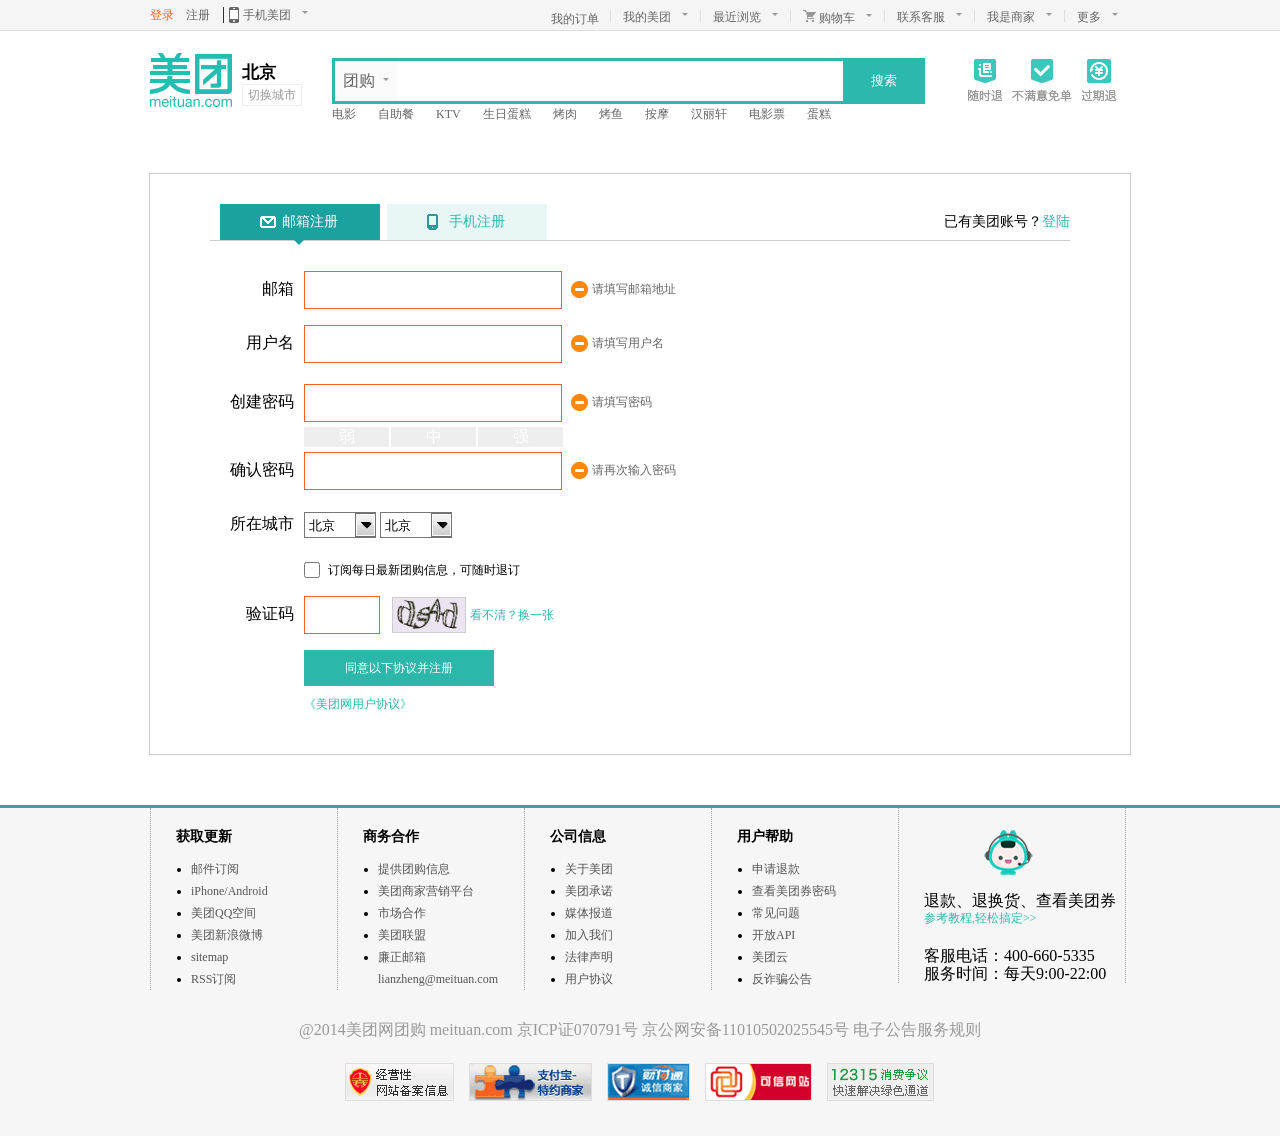
<file: MyWeb/layout/meiTuanZhuCe/index.html>
<!DOCTYPE html PUBLIC "-//W3C//DTD XHTML 1.0 Transitional//EN" "http://www.w3.org/TR/xhtml1/DTD/xhtml1-transitional.dtd">
<html xmlns="http://www.w3.org/1999/xhtml">
<head>
<meta http-equiv="Content-Type" content="text/html; charset=utf-8" />
<title>无标题文档</title>
<link href="css/common4.css" rel="stylesheet" />
<link href="css/index4.css" rel="stylesheet" />
<script src="jQuery/jquery-1.7.2.js"></script>
<script src="js/index4.js"></script>
</head>

<body>
<!--header-->
	<div class="header">
    	<div class="header_t">
        	<div class="foot_980 clearFix">
            	<div class="hdleft fl">
                	<a href="#"><span>登录</span></a>
                    <a href="#">注册</a> | 
                    <a href="#" class="myphone">
                        <i></i><em>手机美团</em>
                        <strong></strong>
                        <div class="hdthover"></div>
                    </a>
                </div>
                <div class="hdright fr clearFix">
                	<p class="fl"><a href="#">我的订单</a></p>
                	<ul class="fl clearFix">
                    	<li>
                        	<a href="#">
                            	<span>我的美团</span>
                                <strong></strong>
                                <div class="hdthover"></div>
                            </a>
                        </li>
                        <li>
                        	<a href="#">
                            	<span>最近浏览</span>
                                <strong></strong>
                                <div class="hdthover"></div>
                            </a>
                        </li>
                        <li>
                        	<a href="#">
                            	<b></b>
                            	<span>购物车</span>
                                <strong></strong>
                                <div class="hdthover"></div>
                            </a>
                        </li>
                        <li>
                        	<a href="#">
                            	<span>联系客服</span>
                                <strong></strong>
                                <div class="hdthover"></div>
                            </a>
                        </li>
                        <li>
                        	<a href="#">
                            	<span>我是商家</span>
                                <strong></strong>
                                <div class="hdthover"></div>
                            </a>
                        </li>
                        <li>
                        	<a href="#">
                            	<span>更多</span>
                                <strong></strong>
                                <div class="hdthover"></div>
                            </a>
                        </li>
                    </ul>
                </div>
            </div>
        </div>
        
        <div class="header_b foot_980 clearFix">
        	<h1 class="logo fl">美团</h1>
            <div class="city fl">
            	<h4>北京</h4>
				<div class="citybox">
                	<span>切换城市</span>
                    <div class="hdthover"></div>
                </div>
            </div>
            <div class="search fl">
            	<form>
                	<div class="txt fl">
                    	<input type="text" value="" />
                        <div class="txtlist">
                        	<p>团购<strong></strong></p>
                            <ul>
                            	<li>文字文字</li>
                                <li>文字文字</li>
                                <li>文字文字</li>
                                <li>文字文字</li>
                                <li>文字文字</li>
                                <li>文字文字</li>
                            </ul>
                        </div>
                    </div>
                    <input type="submit" value="搜索" class="sbbtn fl" />
                </form>
                <ul class="search_b clearFix">
                	<li>
                    	<a href="#">电影</a>
                    </li>
                    <li>
                    	<a href="#">自助餐</a>
                    </li>
                    <li>
                    	<a href="#">KTV</a>
                    </li>
                    <li>
                    	<a href="#">生日蛋糕</a>
                    </li>
                    <li>
                    	<a href="#">烤肉</a>
                    </li>
                    <li>
                    	<a href="#">烤鱼</a>
                    </li>
                    <li>
                    	<a href="#">按摩</a>
                    </li>
                    <li>
                    	<a href="#">汉丽轩</a>
                    </li>
                    <li>
                    	<a href="#">电影票</a>
                    </li>
                    <li>
                    	<a href="#">蛋糕</a>
                    </li>
                </ul>
            </div>
            <ul class="serbtn fr clearFix">
            	<li>
                	<a href="#">
                    	<em></em>
                    </a>
                </li>
                <li>
                	<a href="#">
                    	<i></i>
                    </a>
                </li>
                <li>
                	<a href="#">
                    	<b></b>
                    </a>
                </li>
            </ul>
        </div>
    </div>
    

<div class="regedit sss">
	<div class="rege_tit clearFix">
    	<div class="tit_btn fl">
        	<span id="youxiang" class="youxiang fl">
            邮箱注册
            	<i class="i"></i>
            </span>
            <span id="shouji" class="shouji fl">手机注册</span>
        </div>
        <p class="fr">已有美团账号？<a class="denglu" href="">登陆</a></p>   
    </div>
	<ul class="tit_type" id="tit_type">
        <li class="clearFix">
            <span class="fl">邮箱</span>
            <div class="fl">
                <input type="text" placeholder="" />
            </div>
            <p class="fl p">请填写邮箱地址</p>
        </li>
        <li class="clearFix">
            <span class="fl">用户名</span>
            <div class="fl">
                <input type="text" placeholder="" />
            </div>
            <p class="fl p">请填写用户名</p>
        </li>
        <li class="clearFix">
            <span class="fl">创建密码</span>
            <div class="fl">
                <input type="text" placeholder="" />
            </div>
            <p class="fl p">请填写密码</p>
            <div class="qiangdu clearFix">
            	<p class="fl qiangdu1">弱</p>
                <p class="fl qiangdu1">中</p>
                <p class="fl qiangdu1">强</p>
            </div>
        </li>
        <li class="clearFix">
            <span class="fl">确认密码</span>
            <div class="fl">
                <input type="text" placeholder="" />
            </div>
            <p class="fl p">请再次输入密码</p>
        </li>
        <li class="clearFix">
        	<span class="fl">所在城市</span>
            <div class="fl xuankuang">
                <select name="" class="xuankuang1">
                    <option>北京</option>
                    <option>上海</option>
                    <option>郑州</option>
                </select>
                <select name="" class="xuankuang1">
                    <option>北京</option>
                    <option>上海</option>
                    <option>郑州</option>
                </select>
            </div>
            <div class="dingyue fl">
            	<input class="input fl" type="checkbox" />
                <p class="fl dingyue1">订阅每日最新团购信息，可随时退订</p> 
            </div>
        </li>
        <li class="clearFix">
        	<span class="fl">验证码</span>
            <input class="ver" type="text" name="verification" value="" />
            <img src="images/6.png" alt="" />
            <a href="">看不清？换一张</a>
            
        </li>
        <div class="rege_foot">
    	<a href="">同意以下协议并注册</a>
   	</div>
    	<p class="rege_footer">《美团网用户协议》</p>
    </ul>
</div>
<div class="cellphonesignup regedit">
    	<div class="signupnav clearFix">
        	<div class="email fl">
            	<i class="fl"></i>
                <b class="fl">邮箱注册</b>
            </div>
        	<div class="cellphone fl">
            	<i class="fl"></i>
                <b class="fl">手机注册</b>
                <div class="signupdown"></div>
            </div>
        	<div class="login fr">
            	<i class="fl">已有美团账号?</i>
                <a class="fl" href="#">登录</a>
            </div>
        </div>
    	<div class="signupform">
        	<div class="phonenumber clearFix">
            	<span>手机号</span>
                <input type="text" value="" />
                <i class="fl"></i>
                <b class="fl">用于登录和找回密码，不会公开</b>
            </div>
            <div class="phonemessage">
            	<input class="message" type="button" value="免费获取短信验证码" />
            </div>
        	<div class="clearFix">
            	<span>短信验证码</span>
                <input type="text" value="" />
            </div>
        	<div class="passwordtype clearFix">
            	<span>创建密码</span>
                <input type="password" value="" />
            </div>
            <div class="passwordsafe clearFix">
            	<i>弱</i>
                <i>中</i>
                <i>强</i>
            </div>
        	<div class="clearFix">
            	<span>确认密码</span>
                <input type="password" value="" />
            </div>
            <div class="formsubmit">
            	<input class="signupsubmit" type="submit" value="同意以下协议并注册" />
            </div>
            <div class="agreement">
				<a href="#">《美团网用户协议》</a>
            </div>
        </div>
    </div>

<!--footer-->
        <div class="footer">
        <div class="foot_980">
    	  	<div class="footernav clearFix">
            	<div class="information">
                	<h4>获取更新</h4>
                	<ul>
                    	<li>
                        	<a href="javascript:;">邮件订阅</a>
                        </li>
                    	<li>
                        	<a href="javascript:;">iPhone/Android</a>
                        </li>
                    	<li>
                        	<a href="javascript:;">美团QQ空间</a>
                        </li>
                    	<li>
                        	<a href="javascript:;">美团新浪微博</a>
                        </li>
                    	<li>
                        	<a href="javascript:;">sitemap</a>
                        </li>
                    	<li>
                        	<a href="javascript:;">RSS订阅</a>
                        </li>
                    </ul>
                </div>
            	<div class="cooperation">
                	<h4>商务合作</h4>
                	<ul>
                    	<li>
                        	<a href="javascript:;">提供团购信息</a>
                        </li>
                    	<li>
                        	<a href="javascript:;">美团商家营销平台</a>
                        </li>
                    	<li>
                        	<a href="javascript:;">市场合作</a>
                        </li>
                    	<li>
                        	<a href="javascript:;">美团联盟</a>
                        </li>
                    	<li>
                        	<a href="javascript:;">廉正邮箱</a>
                        </li>
                    	<li class="email">
                        	<a href="javascript:;">lianzheng@meituan.com</a>
                        </li>
                    </ul>
                </div>
            	<div class="company">
                	<h4>公司信息</h4>
                	<ul>
                    	<li>
                        	<a href="javascript:;">关于美团</a>
                        </li>
                    	<li>
                        	<a href="javascript:;">美团承诺</a>
                        </li>
                    	<li>
                        	<a href="javascript:;">媒体报道</a>
                        </li>
                    	<li>
                        	<a href="javascript:;">加入我们</a>
                        </li>
                    	<li>
                        	<a href="javascript:;">法律声明</a>
                        </li>
                    	<li>
                        	<a href="javascript:;">用户协议</a>
                        </li>
                    </ul>
                </div>
            	<div class="userhelp">
                	<h4>用户帮助</h4>
                	<ul>
                    	<li>
                        	<a href="javascript:;">申请退款</a>
                        </li>
                    	<li>
                        	<a href="javascript:;">查看美团券密码</a>
                        </li>
                    	<li>
                        	<a href="javascript:;">常见问题</a>
                        </li>
                    	<li>
                        	<a href="javascript:;">开放API</a>
                        </li>
                    	<li>
                        	<a href="javascript:;">美团云</a>
                        </li>
                    	<li>
                        	<a href="javascript:;">反诈骗公告</a>
                        </li>
                    </ul>
                </div>
            	<div class="service">
                	<i></i>
                    <div class="contact">
                        <p>退款、退换货、查看美团券</p>
                        <a href="javascript:;">参考教程,轻松搞定>></a>
                        <p class="hotline">客服电话：400-660-5335</p>
                        <p>服务时间：每天9:00-22:00</p>
                    </div>
                </div>
            </div>        
           	<div class="foot_980"> 
           <div class="license">
            	<i>@2014美团网团购 meituan.com 京ICP证070791号 京公网安备11010502025545号 电子公告服务规则</i>
            </div>
            
            <div class="footericon">
            	<a href="javascript:;">
                	<b class="footericon_1"></b>
                </a>
            	<a href="javascript:;">
                	<b class="footericon_2"></b>
                </a>
            	<a href="javascript:;">
                	<b class="footericon_3"></b>
                </a>
            	<a href="javascript:;">
                	<b class="footericon_4"></b>
                </a>
            	<a href="javascript:;">
                	<b class="footericon_5"></b>
                </a>
            </div>
            </div>
       </div>
    </div>

</body>
</html>
</file>
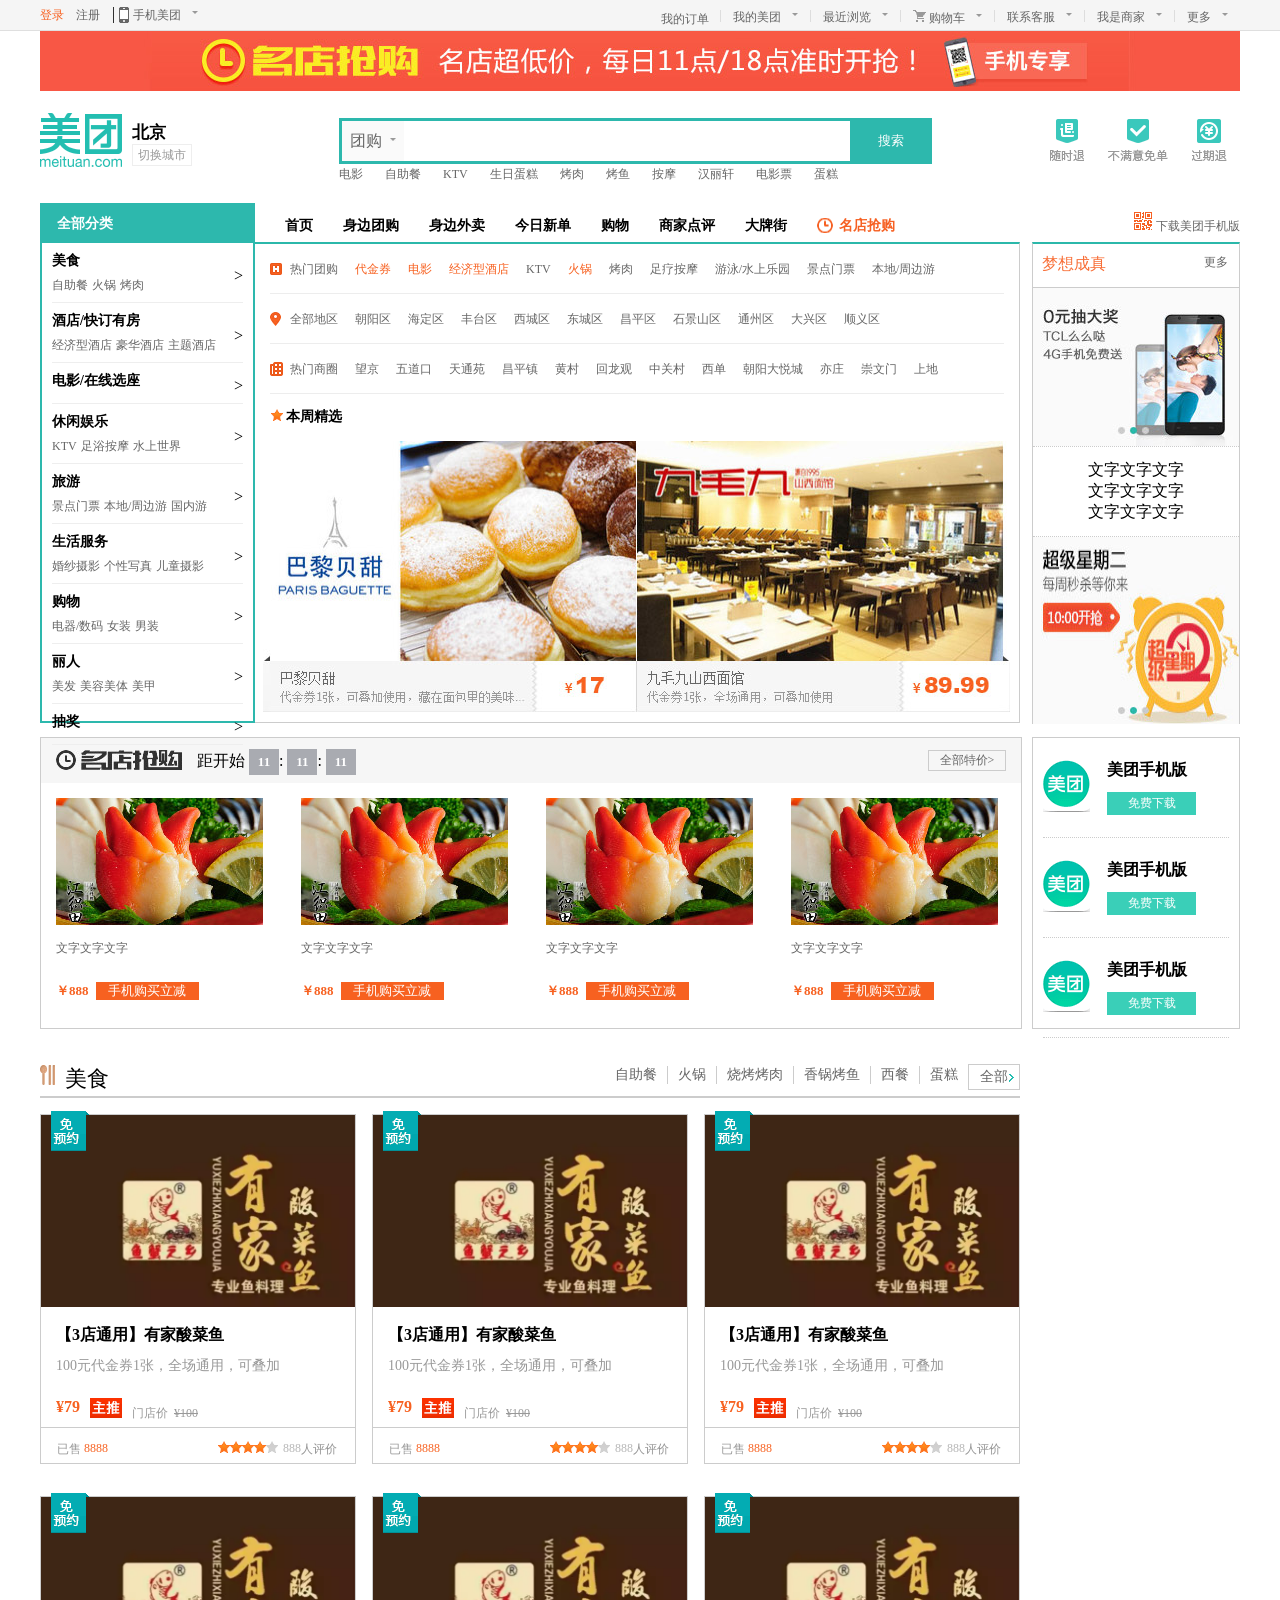
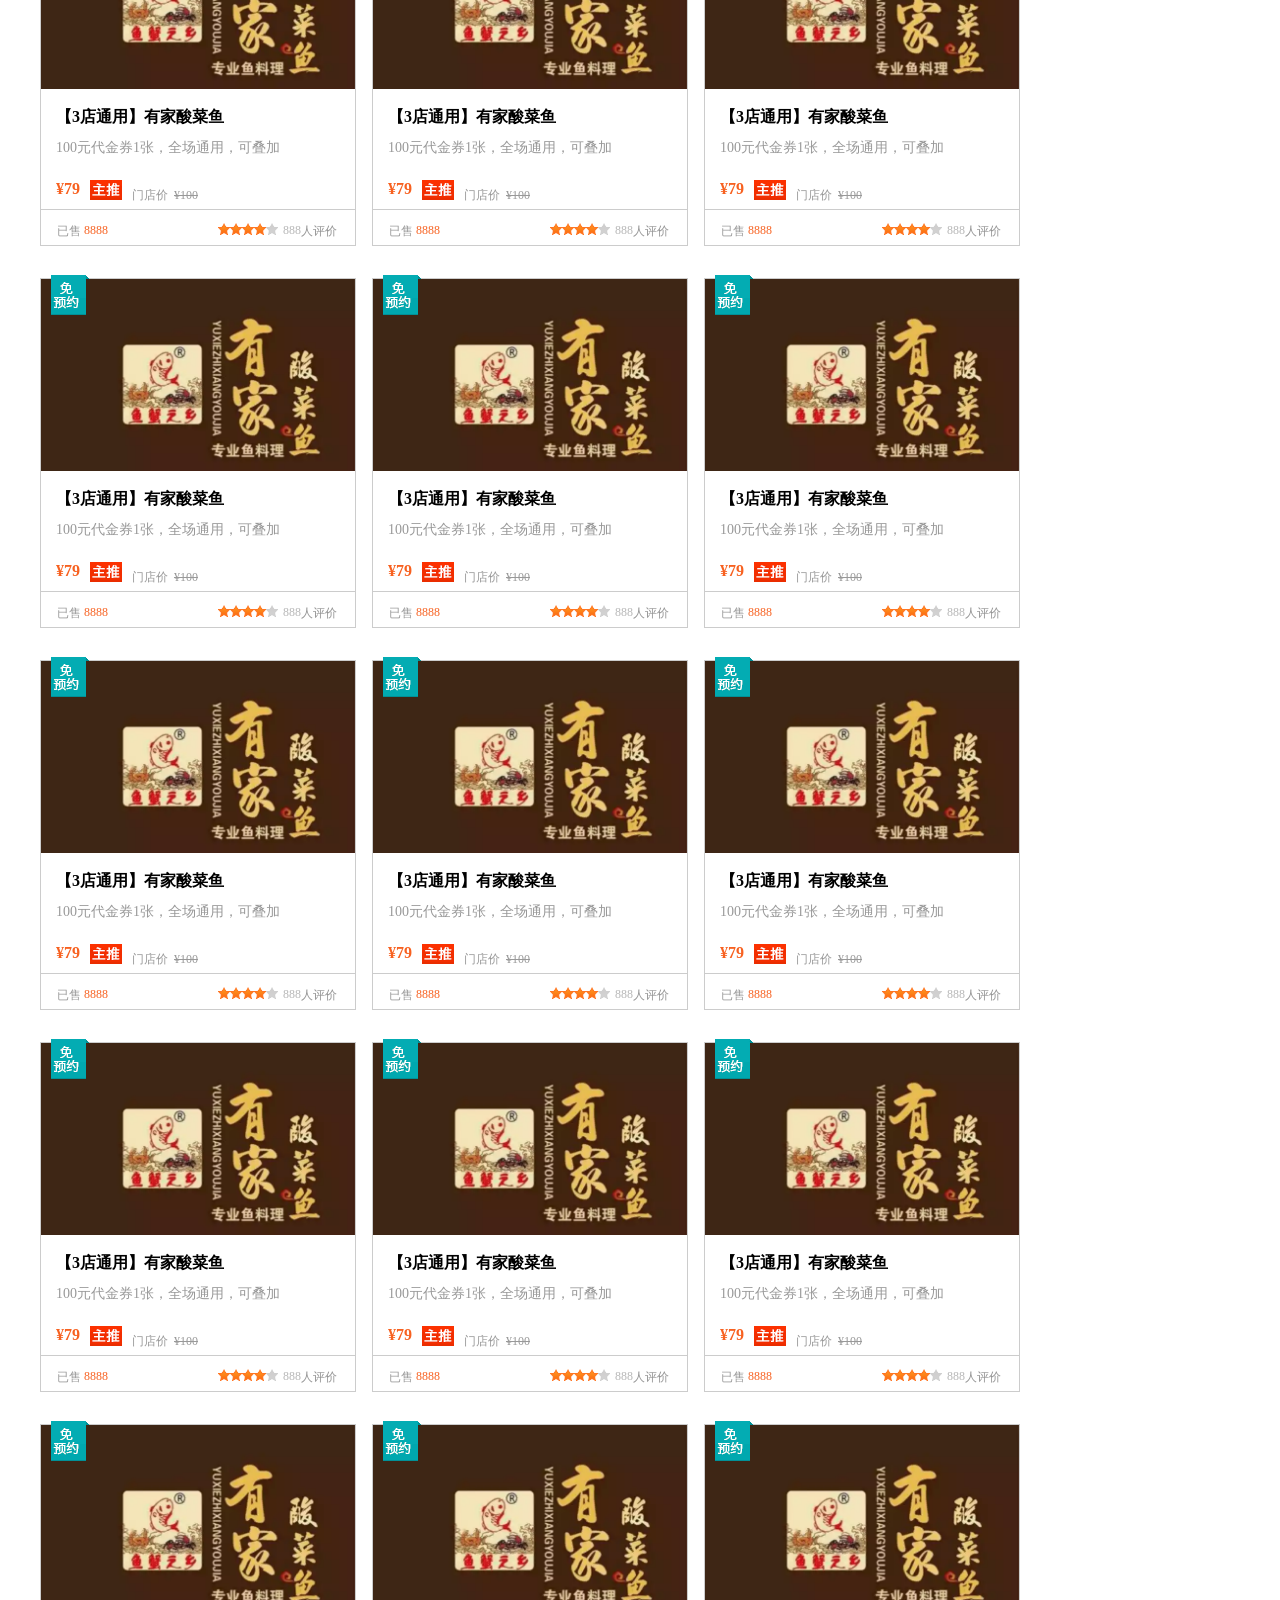
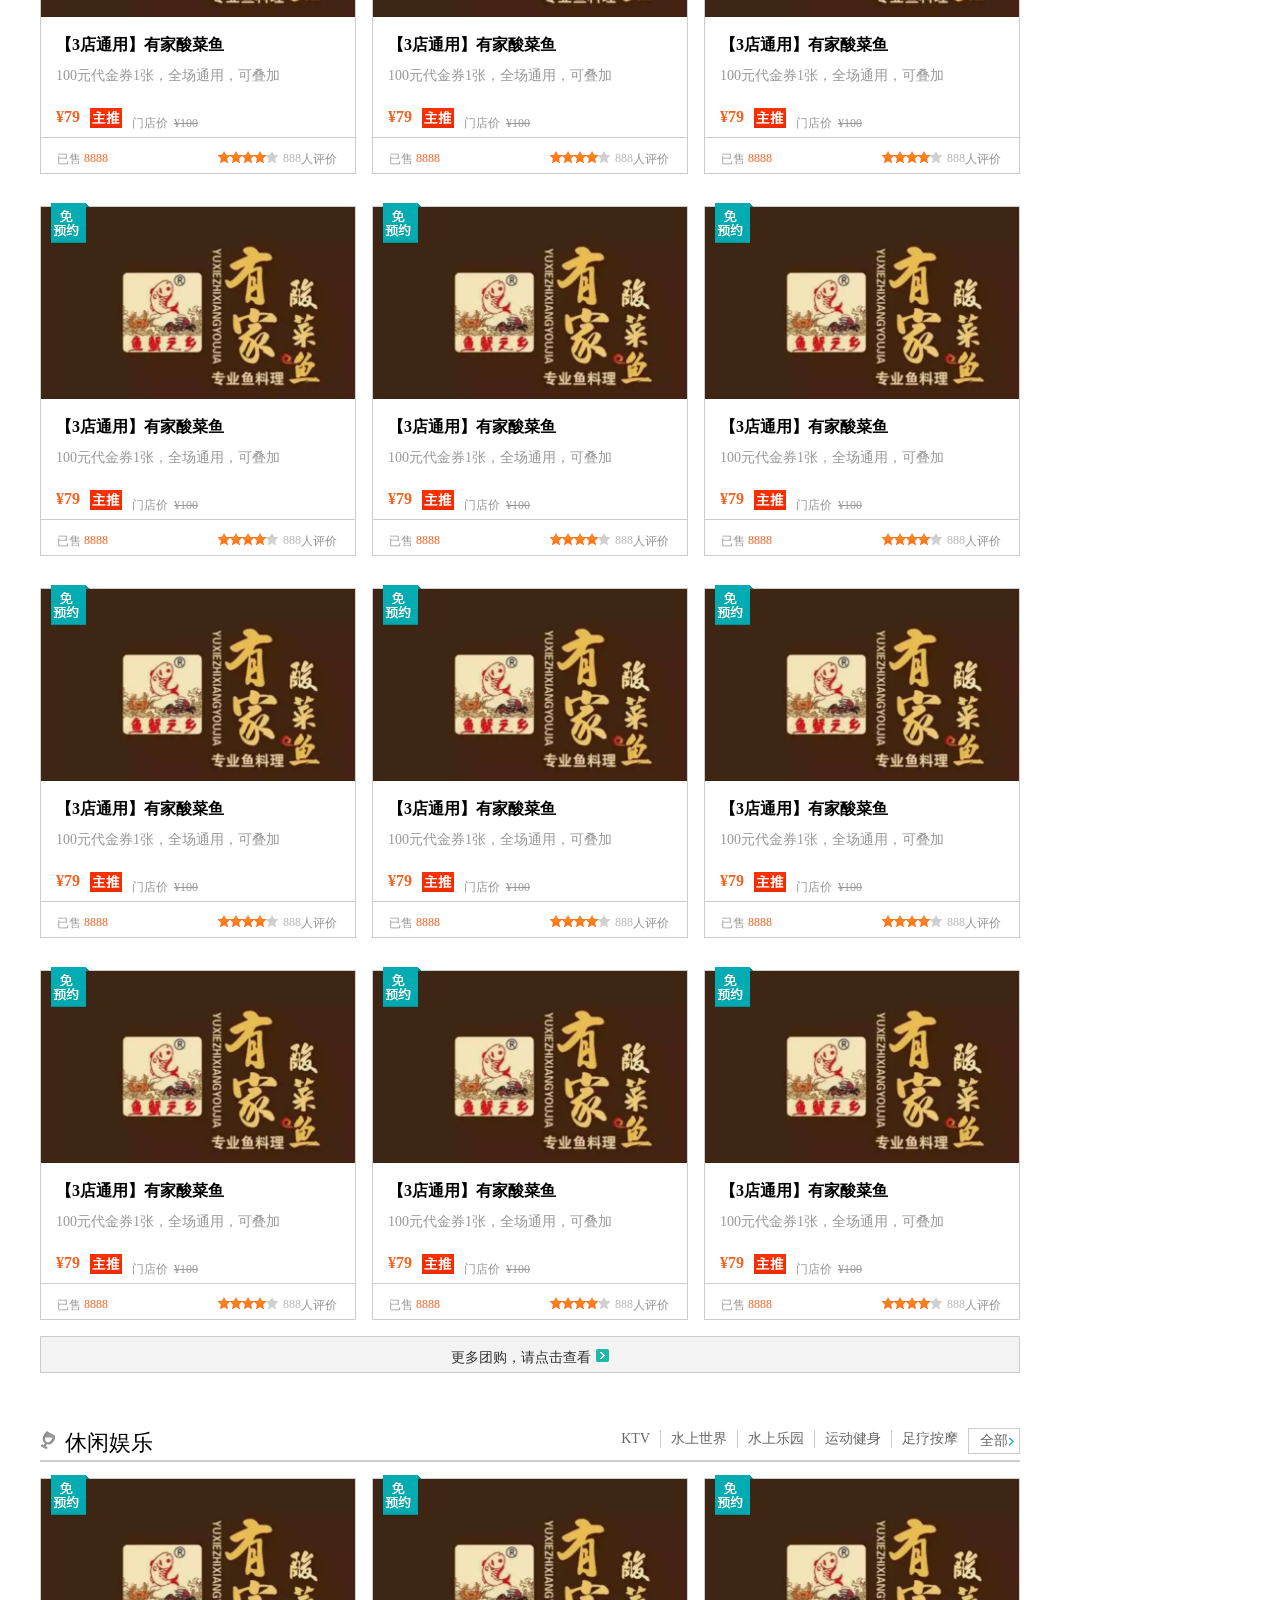
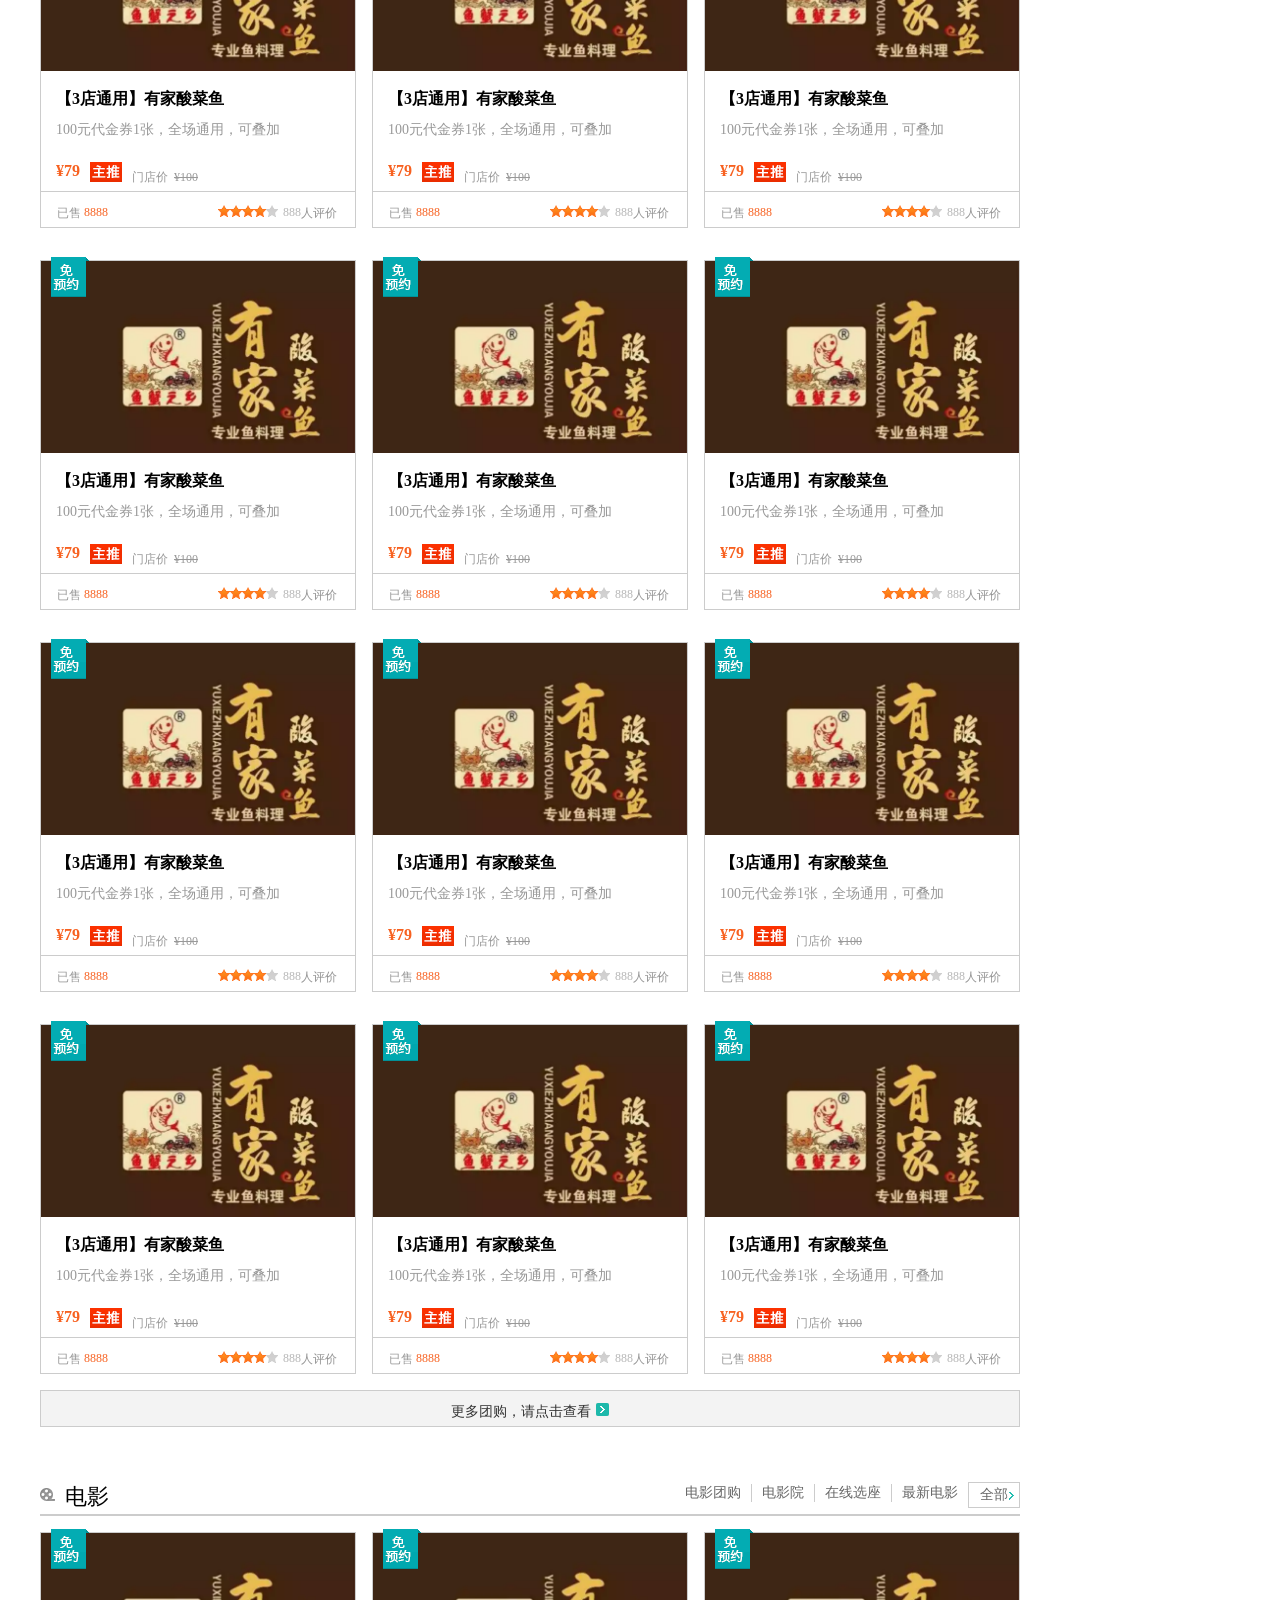
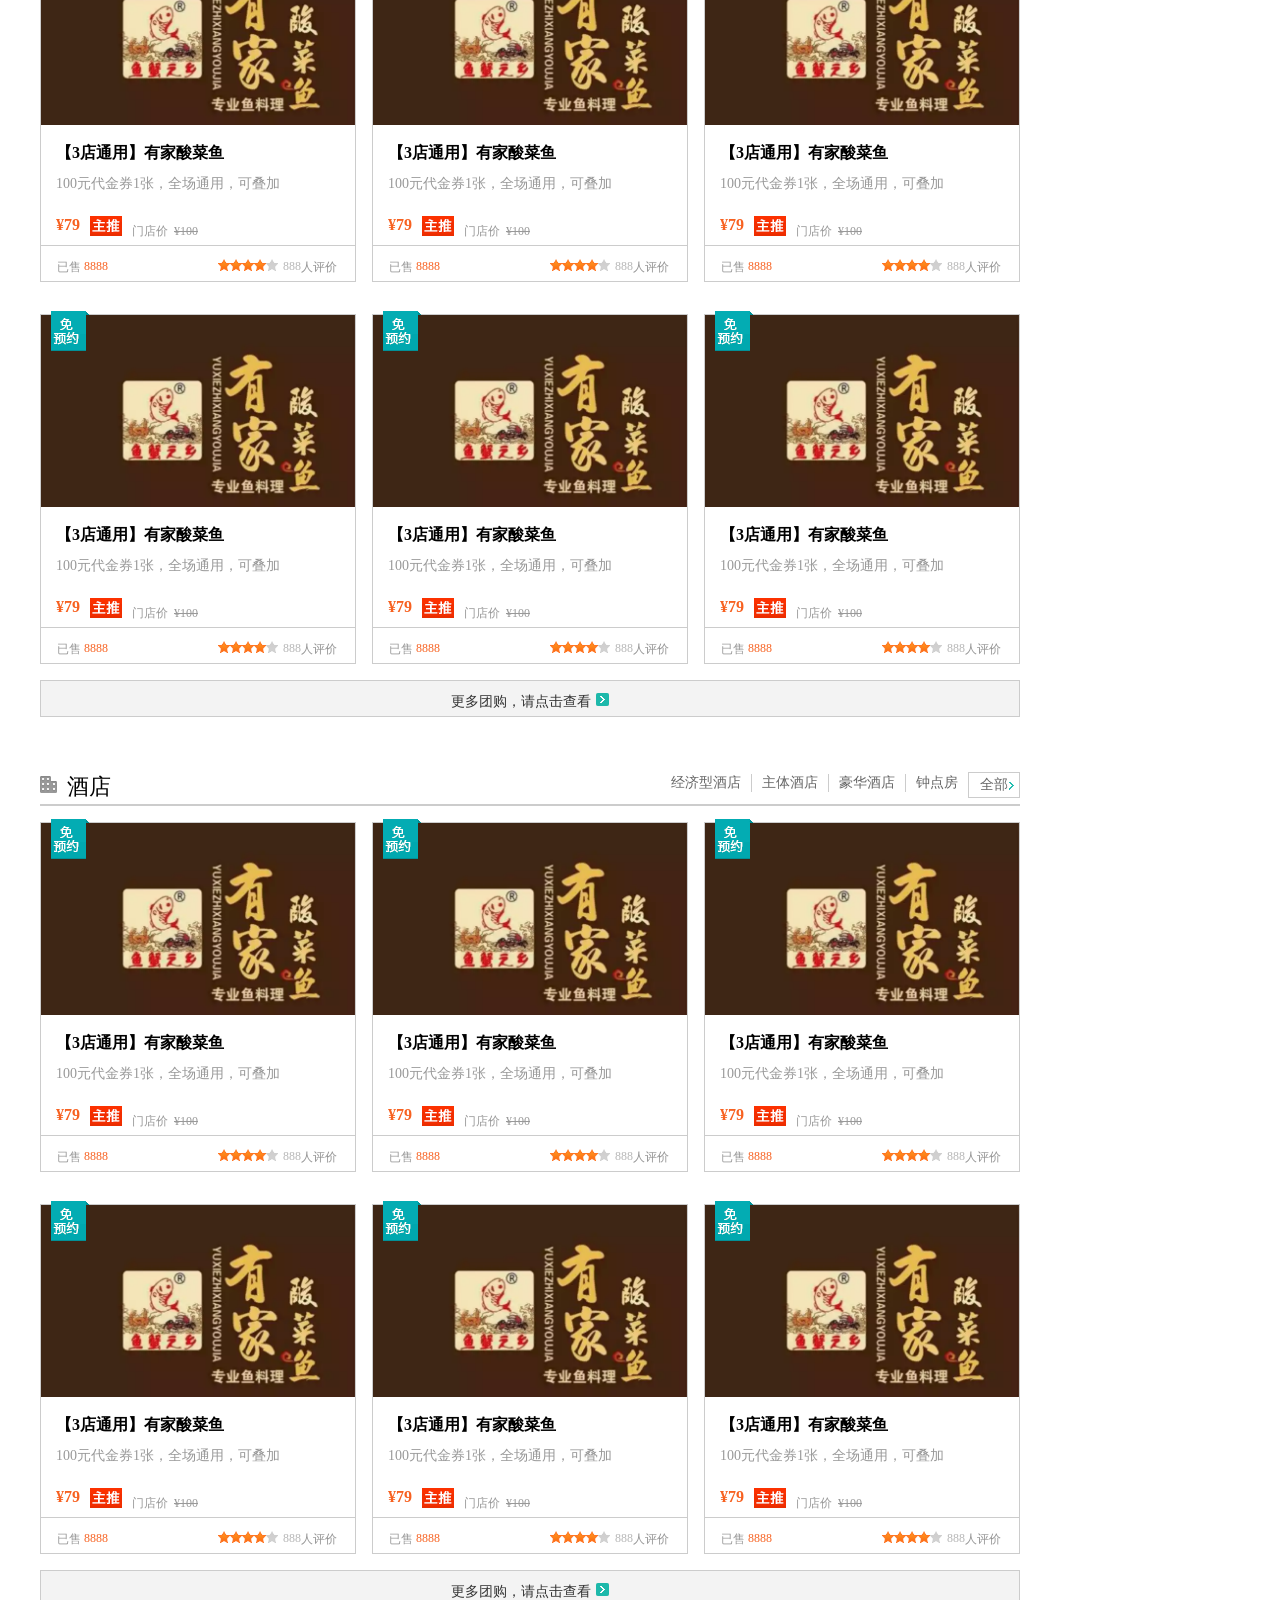
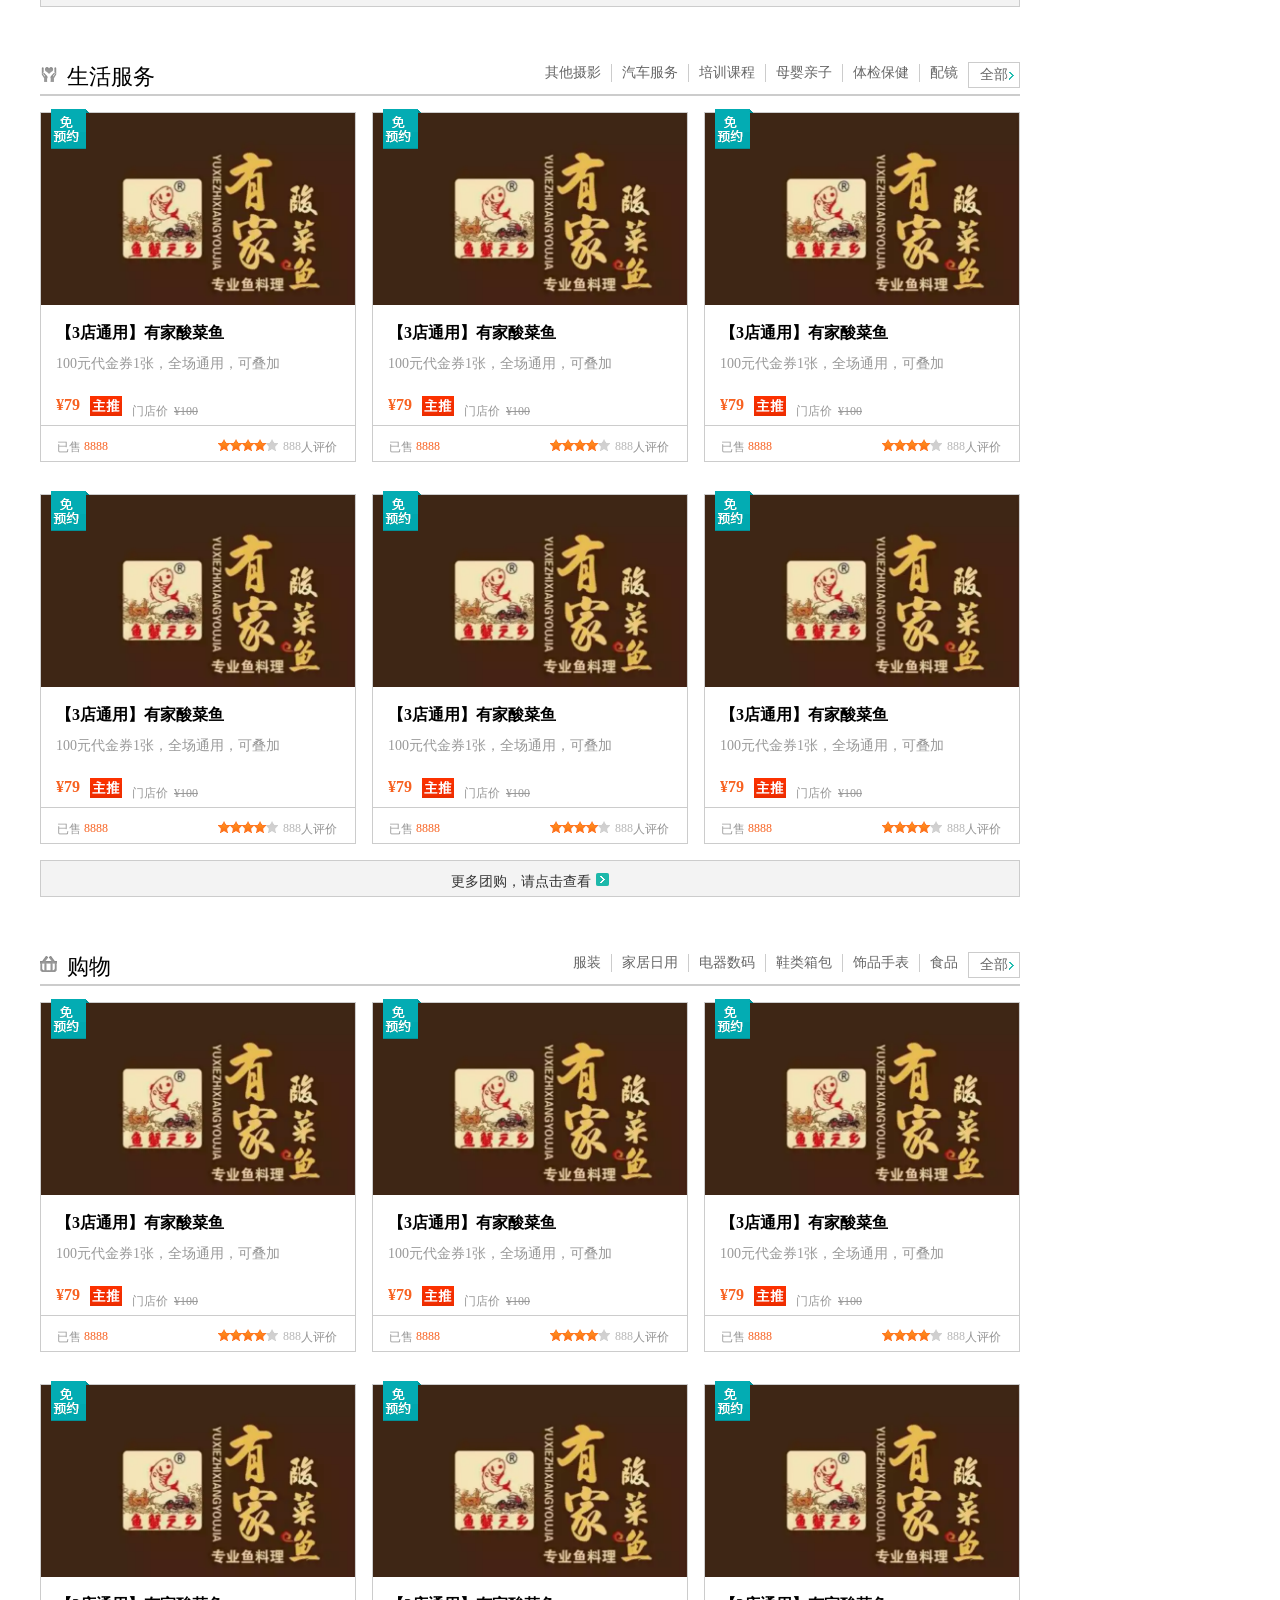
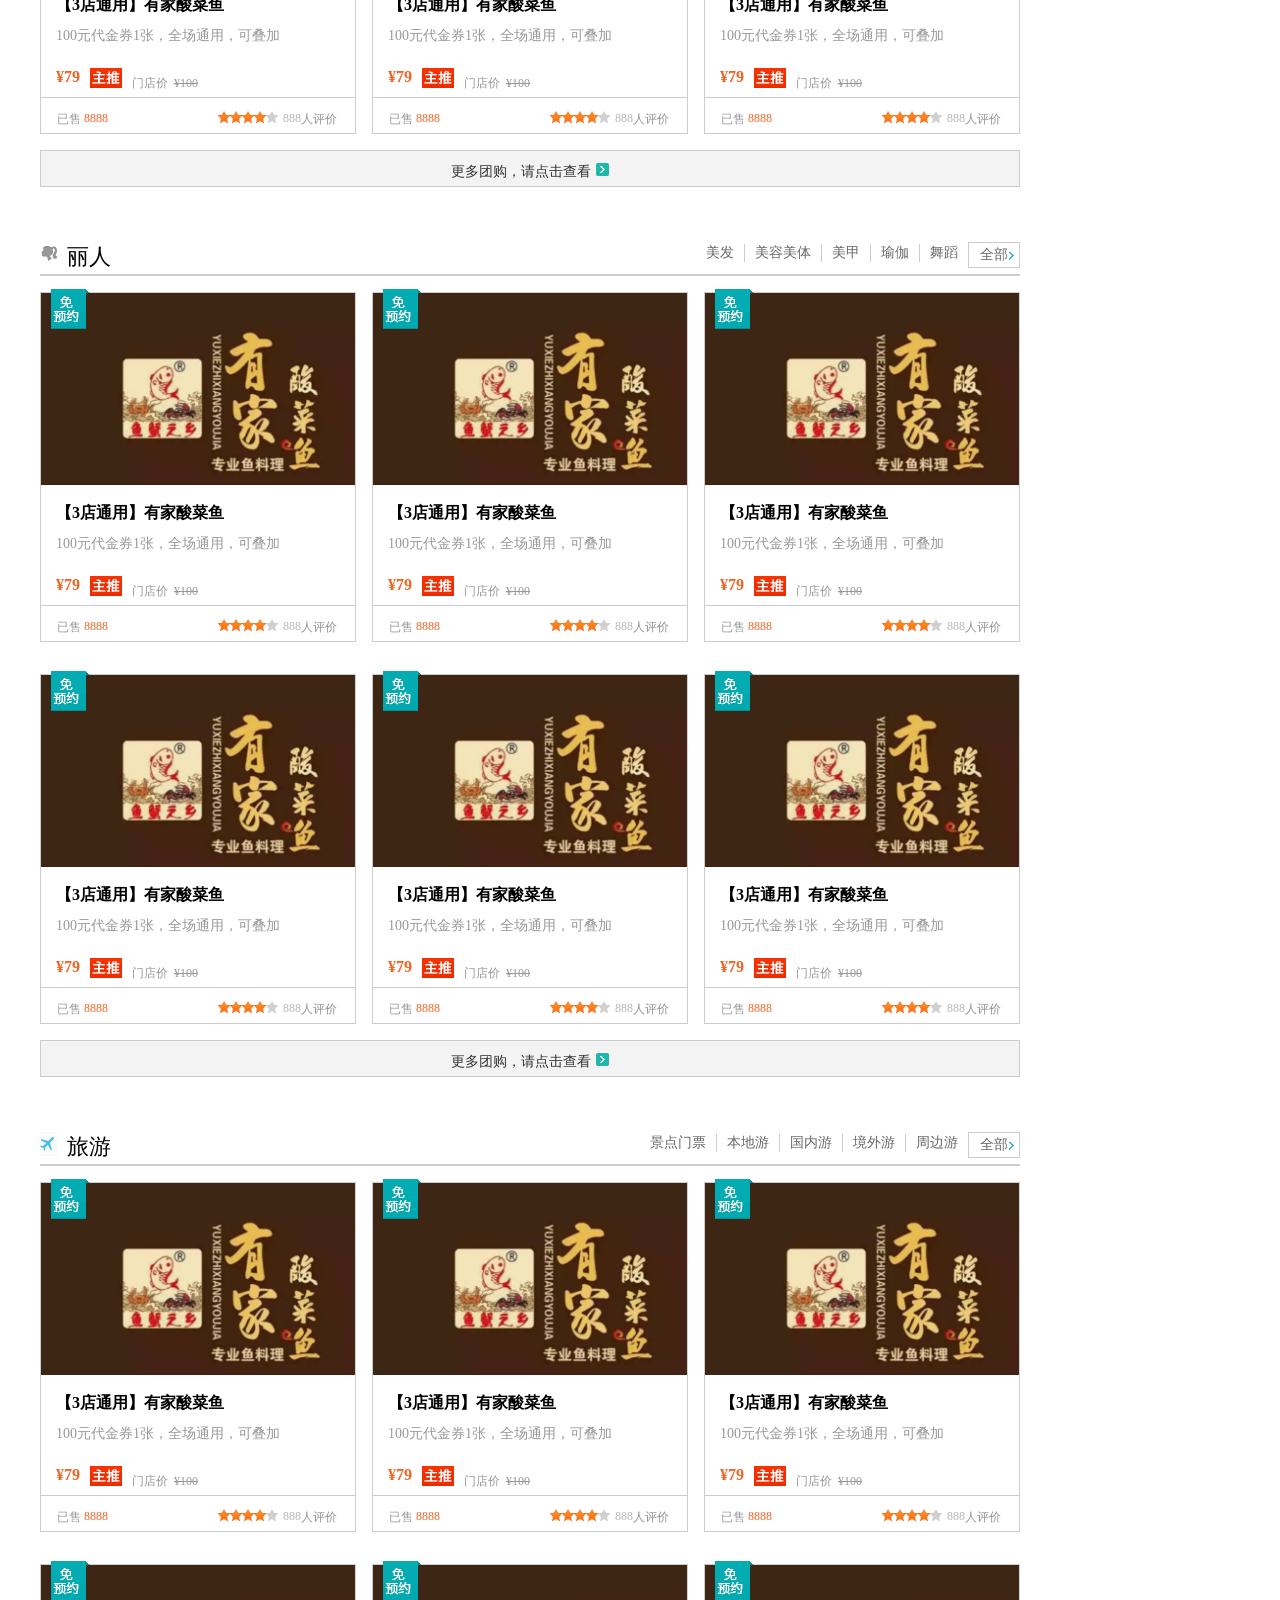
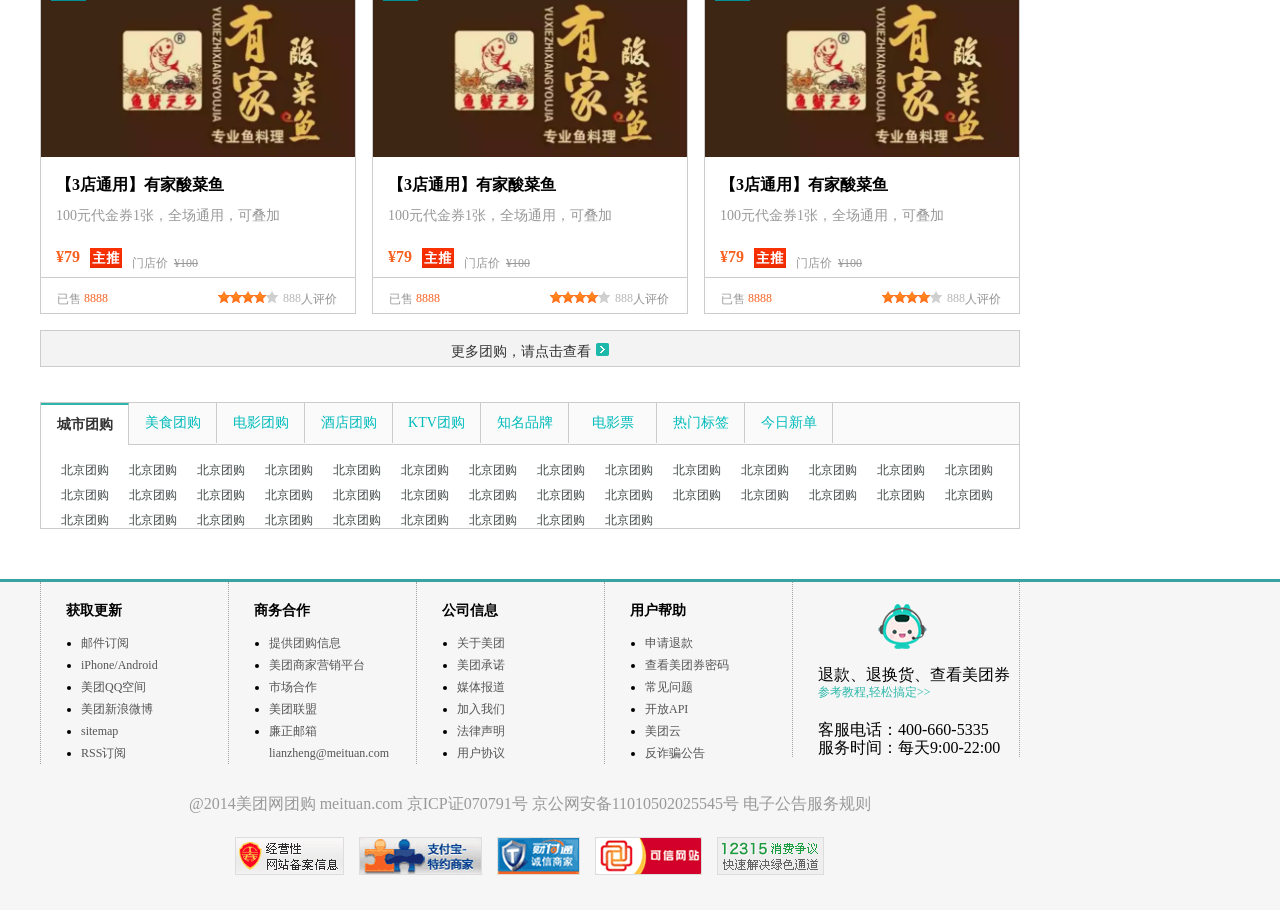
<file: MyWeb/layout/meiTuanZhuYe/index.html>
<!DOCTYPE html PUBLIC "-//W3C//DTD XHTML 1.0 Transitional//EN" "http://www.w3.org/TR/xhtml1/DTD/xhtml1-transitional.dtd">
<html xmlns="http://www.w3.org/1999/xhtml">
<head>
<meta http-equiv="Content-Type" content="text/html; charset=utf-8" />
<title>无标题文档</title>
<link href="css/common.css" rel="stylesheet" />
<link href="css/index.css" rel="stylesheet" />
<script src="jQuery/jquery-1.7.2.js"></script>
<script src="js/index.js"></script>
</head>

<body>
    <!--header-->
	<div class="header">
    	<div class="header_t">
        	<div class="wrapper clearFix">
            	<div class="hdleft fl">
                	<a href="#"><span>登录</span></a>
                    <a href="#">注册</a> | 
                    <a href="#" class="myphone">
                        <i></i><em>手机美团</em>
                        <strong></strong>
                        <div class="hdthover"></div>
                    </a>
                </div>
                <div class="hdright fr clearFix">
                	<p class="fl"><a href="#">我的订单</a></p>
                	<ul class="fl clearFix">
                    	<li>
                        	<a href="#">
                            	<span>我的美团</span>
                                <strong></strong>
                                <div class="hdthover"></div>
                            </a>
                        </li>
                        <li>
                        	<a href="#">
                            	<span>最近浏览</span>
                                <strong></strong>
                                <div class="hdthover"></div>
                            </a>
                        </li>
                        <li>
                        	<a href="#">
                            	<b></b>
                            	<span>购物车</span>
                                <strong></strong>
                                <div class="hdthover"></div>
                            </a>
                        </li>
                        <li>
                        	<a href="#">
                            	<span>联系客服</span>
                                <strong></strong>
                                <div class="hdthover"></div>
                            </a>
                        </li>
                        <li>
                        	<a href="#">
                            	<span>我是商家</span>
                                <strong></strong>
                                <div class="hdthover"></div>
                            </a>
                        </li>
                        <li>
                        	<a href="#">
                            	<span>更多</span>
                                <strong></strong>
                                <div class="hdthover"></div>
                            </a>
                        </li>
                    </ul>
                </div>
            </div>
        </div>
        <div class="header_c wrapper">
        	<a href="#">
            	<img src="images/hc.jpg" alt="" />
            </a>
        </div>
        <div class="header_b wrapper clearFix">
        	<h1 class="logo fl">美团</h1>
            <div class="city fl">
            	<h4>北京</h4>
				<div class="citybox">
                	<span>切换城市</span>
                    <div class="hdthover"></div>
                </div>
            </div>
            <div class="search fl">
            	<form>
                	<div class="txt fl">
                    	<input type="text" value="" />
                        <div class="txtlist">
                        	<p>团购<strong></strong></p>
                            <ul>
                            	<li>文字文字</li>
                                <li>文字文字</li>
                                <li>文字文字</li>
                                <li>文字文字</li>
                                <li>文字文字</li>
                                <li>文字文字</li>
                            </ul>
                        </div>
                    </div>
                    <input type="submit" value="搜索" class="sbbtn fl" />
                </form>
                <ul class="search_b clearFix">
                	<li>
                    	<a href="#">电影</a>
                    </li>
                    <li>
                    	<a href="#">自助餐</a>
                    </li>
                    <li>
                    	<a href="#">KTV</a>
                    </li>
                    <li>
                    	<a href="#">生日蛋糕</a>
                    </li>
                    <li>
                    	<a href="#">烤肉</a>
                    </li>
                    <li>
                    	<a href="#">烤鱼</a>
                    </li>
                    <li>
                    	<a href="#">按摩</a>
                    </li>
                    <li>
                    	<a href="#">汉丽轩</a>
                    </li>
                    <li>
                    	<a href="#">电影票</a>
                    </li>
                    <li>
                    	<a href="#">蛋糕</a>
                    </li>
                </ul>
            </div>
            <ul class="serbtn fr clearFix">
            	<li>
                	<a href="#">
                    	<em></em>
                    </a>
                </li>
                <li>
                	<a href="#">
                    	<i></i>
                    </a>
                </li>
                <li>
                	<a href="#">
                    	<b></b>
                    </a>
                </li>
            </ul>
        </div>
    </div>
    <!--sidebanner-->
	<div class="sidebanner">
    	<div class="wrapper clearFix">
            <div class="sidebar fl">
                <div class="sidebar_t">
                    <h3>全部分类</h3>
                </div>
                <div class="sidebar_b">
                	<ul>
                    	<li>
                        	<h5>美食</h5>
                            <a href="#">自助餐</a>
                            <a href="#">火锅</a>
                            <a href="#">烤肉</a>
                            <i>&gt;</i>
                            <div class="barhover"></div>
                        </li>
                        <li>
                        	<h5>酒店/快订有房</h5>
                            <a href="#">经济型酒店</a>
                            <a href="#">豪华酒店</a>
                            <a href="#">主题酒店</a>
                            <i>&gt;</i>
                            <div class="barhover"></div>
                        </li>
                        <li>
                        	<h5>电影/在线选座</h5>
                            <i>&gt;</i>
                            <div class="barhover"></div>
                        </li>
                        <li>
                        	<h5>休闲娱乐</h5>
                            <a href="#">KTV</a>
                            <a href="#">足浴按摩</a>
                            <a href="#">水上世界</a>
                            <i>&gt;</i>
                            <div class="barhover"></div>
                        </li>
                        <li>
                        	<h5>旅游</h5>
                            <a href="#">景点门票</a>
                            <a href="#">本地/周边游</a>
                            <a href="#">国内游</a>
                            <i>&gt;</i>
                            <div class="barhover"></div>
                        </li>
                        <li>
                        	<h5>生活服务</h5>
                            <a href="#">婚纱摄影</a>
                            <a href="#">个性写真</a>
                            <a href="#">儿童摄影</a>
                            <i>&gt;</i>
                            <div class="barhover"></div>
                        </li>
                        <li>
                        	<h5>购物</h5>
                            <a href="#">电器/数码</a>
                            <a href="#">女装</a>
                            <a href="#">男装</a>
                            <i>&gt;</i>
                            <div class="barhover"></div>
                        </li>
                        <li>
                        	<h5>丽人</h5>
                            <a href="#">美发</a>
                            <a href="#">美容美体</a>
                            <a href="#">美甲</a>
                            <i>&gt;</i>
                            <div class="barhover"></div>
                        </li>
                        <li>
                        	<h5>抽奖</h5>
                            <i>&gt;</i>
                            <div class="barhover"></div>
                        </li>
                    </ul>
                </div>
            </div>
            <div class="navbanbox fl">
            	<div class="nav clearFix">
                	<ul class="fl clearFix">
                    	<li>
                        	<a href="#"><b>首页</b></a>
                        </li>
                        <li>
                        	<a href="#"><b>身边团购</b></a>
                        </li>
                        <li>
                        	<a href="#"><b>身边外卖</b></a>
                        </li>
                        <li>
                        	<a href="#"><b>今日新单</b></a>
                        </li>
                        <li>
                        	<a href="#"><b>购物</b></a>
                        </li>
                        <li>
                        	<a href="#"><b>商家点评</b></a>
                        </li>
                        <li>
                        	<a href="#"><b>大牌街</b></a>
                        </li>
                        <li>
                        	<a href="#"><strong>名店抢购</strong></a>
                        </li>
                    </ul>
                    <div class="qrcode fr">
                    	<em></em>
                        <a href="#">下载美团手机版</a>
                    </div>
                </div>
                <div class="banbox clearFix">
                	<div class="banner fl">
                        <div class="banlist">
                            <ul class="clearFix">
                                <li>
                                    <a href="#"><em>热门团购</em></a>
                                </li>
                                <li>
                                    <a href="#"><span>代金券</span></a>
                                </li>
                                <li>
                                    <a href="#"><span>电影</span></a>
                                </li>
                                <li>
                                    <a href="#"><span>经济型酒店</span></a>
                                </li>
                                <li>
                                    <a href="#">KTV</a>
                                </li>
                                <li>
                                    <a href="#"><span>火锅</span></a>
                                </li>
                                <li>
                                    <a href="#">烤肉</a>
                                </li>
                                <li>
                                    <a href="#">足疗按摩</a>
                                </li>
                                <li>
                                    <a href="#">游泳/水上乐园</a>
                                </li>
                                <li>
                                    <a href="#">景点门票</a>
                                </li>
                                <li>
                                    <a href="#">本地/周边游</a>
                                </li>
                            </ul>
                            <ul class="clearFix">
                                <li>
                                    <a href="#"><b>全部地区</b></a>
                                </li>
                                <li>
                                    <a href="#">朝阳区</a>
                                </li>
                                <li>
                                    <a href="#">海定区</a>
                                </li>
                                <li>
                                    <a href="#">丰台区</a>
                                </li>
                                <li>
                                    <a href="#">西城区</a>
                                </li>
                                <li>
                                    <a href="#">东城区</a>
                                </li>
                                <li>
                                    <a href="#">昌平区</a>
                                </li>
                                <li>
                                    <a href="#">石景山区</a>
                                </li>
                                <li>
                                    <a href="#">通州区</a>
                                </li>
                                <li>
                                    <a href="#">大兴区</a>
                                </li>
                                <li>
                                    <a href="#">顺义区</a>
                                </li>
                            </ul>
                            <ul class="clearFix">
                                <li>
                                    <a href="#"><i>热门商圈</i></a>
                                </li>
                                <li>
                                    <a href="#">望京</a>
                                </li>
                                <li>
                                    <a href="#">五道口</a>
                                </li>
                                <li>
                                    <a href="#">天通苑</a>
                                </li>
                                <li>
                                    <a href="#">昌平镇</a>
                                </li>
                                <li>
                                    <a href="#">黄村</a>
                                </li>
                                <li>
                                    <a href="#">回龙观</a>
                                </li>
                                <li>
                                    <a href="#">中关村</a>
                                </li>
                                <li>
                                    <a href="#">西单</a>
                                </li>
                                <li>
                                    <a href="#">朝阳大悦城</a>
                                </li>
                                <li>
                                    <a href="#">亦庄</a>
                                </li>
                                <li>
                                    <a href="#">崇文门</a>
                                </li>
                                <li>
                                    <a href="#">上地</a>
                                </li>
                            </ul>
                        </div>
                        <div class="banner_b">
                            <h2><strong></strong>本周精选</h2>
                            <div>
                                <a href="#">
                                    <img src="images/banner.jpg" alt="" />
                                </a>
                            </div>
                        </div>
               		</div> 
                	<div class="ban_r fl">
                    	<div class="title clearFix">
                        	<p class="fl">梦想成真</p>
                            <a href="#" class="fr">更多</a>
                        </div>
                        <a href="#"><img src="images/rban.jpg"></a>
                        <ul>
                        	<li>文字文字文字<li>
                            <li>文字文字文字<li>
                            <li>文字文字文字<li>
                        </ul>
                        <a href="#"><img src="images/alarm.jpg"></a>
                    </div>
                </div>               
            </div>
        </div>
    </div>
    <!--content!-->
    <div class="content1 clearFix wrapper">
    	<div class="content1_l fl">
        	<div class="tit clearFix">
            	<img src="images/tit.jpg" class="fl"/>
                <div class="time fl clearFix">
                	<span>距开始</span>
                    <em>11</em>:
                    <em>11</em>:
                    <em>11</em>
                </div>
                <div class="allbtn fr">
                	<a href="#">全部特价></a>
                </div>
            </div>
            <ul class="clearFix">
            	<li>
                	<a href="#">
                    	<img src="images/pc1.jpg" />
                        <p>文字文字文字</p>
                        <div class="clearFix">
                        	<b class="fl">￥888</b><span class="fl">手机购买立减￥20</span>
                        </div>
                    </a>
                </li>
                <li>
                	<a href="#">
                    	<img src="images/pc1.jpg" />
                        <p>文字文字文字</p>
                        <div class="clearFix">
                        	<b class="fl">￥888</b><span class="fl">手机购买立减￥20</span>
                        </div>
                    </a>
                </li>
                <li>
                	<a href="#">
                    	<img src="images/pc1.jpg" />
                        <p>文字文字文字</p>
                        <div class="clearFix">
                        	<b class="fl">￥888</b><span class="fl">手机购买立减￥20</span>
                        </div>
                    </a>
                </li>
                <li>
                	<a href="#">
                    	<img src="images/pc1.jpg" />
                        <p>文字文字文字</p>
                        <div class="clearFix">
                        	<b class="fl">￥888</b><span class="fl">手机购买立减￥20</span>
                        </div>
                    </a>
                </li>
            </ul>
        </div>
        <div class="content1_r fl">
        	<ul>
            	<li>
                	<div class="iphone clearFix">
                    	<div class="left fl">
                        	<img src="images/lilogo.png" alt="" />
                        </div>
                        <div class="right fl">
                        	<p>美团手机版</p>
                            <a href="#">免费下载</a>
                        </div>
                    </div>
                </li>
                <li>
                	<div class="iphone clearFix">
                    	<div class="left fl">
                        	<img src="images/lilogo.png" alt="" />
                        </div>
                        <div class="right fl">
                        	<p>美团手机版</p>
                            <a href="#">免费下载</a>
                        </div>
                    </div>
                </li>
                <li>
                	<div class="iphone clearFix">
                    	<div class="left fl">
                        	<img src="images/lilogo.png" alt="" />
                        </div>
                        <div class="right fl">
                        	<p>美团手机版</p>
                            <a href="#">免费下载</a>
                        </div>
                    </div>
                </li>
            </ul>
        </div>
    </div>

<div class="wrapper">
	<div class="w980">
    	<!--美食-->
  		<div class="first">
        	<div class="csh_title clearFix">
            	<span class="csh_s1 fl"></span>
            	<h2 class="fl csh_h2">美食</h2>
                <div class="csh_title_r fr">
                	<a href="javascript:;">自助餐</a>
                    <a href="javascript:;">火锅</a>
                    <a href="javascript:;">烧烤烤肉</a>
                    <a href="javascript:;">香锅烤鱼</a>
                    <a href="javascript:;">西餐</a>
                    <a href="javascript:;">蛋糕</a>
                    <a href="javascript:;" class="a_bor">全部<span class="csh_s2"></span></a>
                </div>
            </div>
            <ul class="clearFix">
                <li class="csh_li">
                    <a href="javascript:;">
                        <img src="images/meituan_1.webp" alt="" width="314" height="192" />
                    </a>
                    <p class="p1 clearFix">
                        <a href="javascript:;" class="a1 fl ">【3店通用】有家酸菜鱼</a>
                        <a href="javascript:;" class="a2 fl ">100元代金券1张，全场通用，可叠加</a>
                    </p>
                    <p class="p2 clearFix">
                        <span class="fl csh_s3">¥79</span>
                        <a href="javascript:;" class="a3 fl"></a>
                        <span class="fl csh_s4">门店价</span>
                        <span class="fl csh_s5">¥100</span>
                        <span class="fr csh_s6"></span>
                    </p>
                    <a href="javascript:;" class="a4"></a>
                    <a href="javascript:;" class="a5">
                        商圈：五角场、大学城、上南地区、上海大学
                    </a>
                    <p class="p3">
                        <b class="b1">已售</b>
                        <b class="b2">8888</b>
                        <b class="b3 bb"></b>
                        <b class="b4 bb"></b>
                        <b class="b5 bb"></b>
                        <b class="b6 bb"></b>
                        <b class="b7 bb"></b>
                        <b class="b8">888</b>
                        <b class="b9">人评价</b>
                    </p>
                </li>
                <li class="csh_li">
                    <a href="javascript:;">
                        <img src="images/meituan_1.webp" alt="" width="314" height="192" />
                    </a>
                    <p class="p1 clearFix">
                        <a href="javascript:;" class="a1 fl ">【3店通用】有家酸菜鱼</a>
                        <a href="javascript:;" class="a2 fl ">100元代金券1张，全场通用，可叠加</a>
                    </p>
                    <p class="p2 clearFix">
                        <span class="fl csh_s3">¥79</span>
                        <a href="javascript:;" class="a3 fl"></a>
                        <span class="fl csh_s4">门店价</span>
                        <span class="fl csh_s5">¥100</span>
                        <span class="fr csh_s6"></span>
                    </p>
                    <a href="javascript:;" class="a4"></a>
                    <a href="javascript:;" class="a5">
                        商圈：五角场、大学城、上南地区、上海大学
                    </a>
                    <p class="p3">
                        <b class="b1">已售</b>
                        <b class="b2">8888</b>
                        <b class="b3 bb"></b>
                        <b class="b4 bb"></b>
                        <b class="b5 bb"></b>
                        <b class="b6 bb"></b>
                        <b class="b7 bb"></b>
                        <b class="b8">888</b>
                        <b class="b9">人评价</b>
                    </p>
                </li>
                <li class="csh_li">
                    <a href="javascript:;">
                        <img src="images/meituan_1.webp" alt="" width="314" height="192" />
                    </a>
                    <p class="p1 clearFix">
                        <a href="javascript:;" class="a1 fl ">【3店通用】有家酸菜鱼</a>
                        <a href="javascript:;" class="a2 fl ">100元代金券1张，全场通用，可叠加</a>
                    </p>
                    <p class="p2 clearFix">
                        <span class="fl csh_s3">¥79</span>
                        <a href="javascript:;" class="a3 fl"></a>
                        <span class="fl csh_s4">门店价</span>
                        <span class="fl csh_s5">¥100</span>
                        <span class="fr csh_s6"></span>
                    </p>
                    <a href="javascript:;" class="a4"></a>
                    <a href="javascript:;" class="a5">
                        商圈：五角场、大学城、上南地区、上海大学
                    </a>
                    <p class="p3">
                        <b class="b1">已售</b>
                        <b class="b2">8888</b>
                        <b class="b3 bb"></b>
                        <b class="b4 bb"></b>
                        <b class="b5 bb"></b>
                        <b class="b6 bb"></b>
                        <b class="b7 bb"></b>
                        <b class="b8">888</b>
                        <b class="b9">人评价</b>
                    </p>
                </li>
                <li class="csh_li">
                    <a href="javascript:;">
                        <img src="images/meituan_1.webp" alt="" width="314" height="192" />
                    </a>
                    <p class="p1 clearFix">
                        <a href="javascript:;" class="a1 fl ">【3店通用】有家酸菜鱼</a>
                        <a href="javascript:;" class="a2 fl ">100元代金券1张，全场通用，可叠加</a>
                    </p>
                    <p class="p2 clearFix">
                        <span class="fl csh_s3">¥79</span>
                        <a href="javascript:;" class="a3 fl"></a>
                        <span class="fl csh_s4">门店价</span>
                        <span class="fl csh_s5">¥100</span>
                        <span class="fr csh_s6"></span>
                    </p>
                    <a href="javascript:;" class="a4"></a>
                    <a href="javascript:;" class="a5">
                        商圈：五角场、大学城、上南地区、上海大学
                    </a>
                    <p class="p3">
                        <b class="b1">已售</b>
                        <b class="b2">8888</b>
                        <b class="b3 bb"></b>
                        <b class="b4 bb"></b>
                        <b class="b5 bb"></b>
                        <b class="b6 bb"></b>
                        <b class="b7 bb"></b>
                        <b class="b8">888</b>
                        <b class="b9">人评价</b>
                    </p>
                </li>
                <li class="csh_li">
                    <a href="javascript:;">
                        <img src="images/meituan_1.webp" alt="" width="314" height="192" />
                    </a>
                    <p class="p1 clearFix">
                        <a href="javascript:;" class="a1 fl ">【3店通用】有家酸菜鱼</a>
                        <a href="javascript:;" class="a2 fl ">100元代金券1张，全场通用，可叠加</a>
                    </p>
                    <p class="p2 clearFix">
                        <span class="fl csh_s3">¥79</span>
                        <a href="javascript:;" class="a3 fl"></a>
                        <span class="fl csh_s4">门店价</span>
                        <span class="fl csh_s5">¥100</span>
                        <span class="fr csh_s6"></span>
                    </p>
                    <a href="javascript:;" class="a4"></a>
                    <a href="javascript:;" class="a5">
                        商圈：五角场、大学城、上南地区、上海大学
                    </a>
                    <p class="p3">
                        <b class="b1">已售</b>
                        <b class="b2">8888</b>
                        <b class="b3 bb"></b>
                        <b class="b4 bb"></b>
                        <b class="b5 bb"></b>
                        <b class="b6 bb"></b>
                        <b class="b7 bb"></b>
                        <b class="b8">888</b>
                        <b class="b9">人评价</b>
                    </p>
                </li>
                <li class="csh_li">
                    <a href="javascript:;">
                        <img src="images/meituan_1.webp" alt="" width="314" height="192" />
                    </a>
                    <p class="p1 clearFix">
                        <a href="javascript:;" class="a1 fl ">【3店通用】有家酸菜鱼</a>
                        <a href="javascript:;" class="a2 fl ">100元代金券1张，全场通用，可叠加</a>
                    </p>
                    <p class="p2 clearFix">
                        <span class="fl csh_s3">¥79</span>
                        <a href="javascript:;" class="a3 fl"></a>
                        <span class="fl csh_s4">门店价</span>
                        <span class="fl csh_s5">¥100</span>
                        <span class="fr csh_s6"></span>
                    </p>
                    <a href="javascript:;" class="a4"></a>
                    <a href="javascript:;" class="a5">
                        商圈：五角场、大学城、上南地区、上海大学
                    </a>
                    <p class="p3">
                        <b class="b1">已售</b>
                        <b class="b2">8888</b>
                        <b class="b3 bb"></b>
                        <b class="b4 bb"></b>
                        <b class="b5 bb"></b>
                        <b class="b6 bb"></b>
                        <b class="b7 bb"></b>
                        <b class="b8">888</b>
                        <b class="b9">人评价</b>
                    </p>
                </li>
                <li class="csh_li">
                    <a href="javascript:;">
                        <img src="images/meituan_1.webp" alt="" width="314" height="192" />
                    </a>
                    <p class="p1 clearFix">
                        <a href="javascript:;" class="a1 fl ">【3店通用】有家酸菜鱼</a>
                        <a href="javascript:;" class="a2 fl ">100元代金券1张，全场通用，可叠加</a>
                    </p>
                    <p class="p2 clearFix">
                        <span class="fl csh_s3">¥79</span>
                        <a href="javascript:;" class="a3 fl"></a>
                        <span class="fl csh_s4">门店价</span>
                        <span class="fl csh_s5">¥100</span>
                        <span class="fr csh_s6"></span>
                    </p>
                    <a href="javascript:;" class="a4"></a>
                    <a href="javascript:;" class="a5">
                        商圈：五角场、大学城、上南地区、上海大学
                    </a>
                    <p class="p3">
                        <b class="b1">已售</b>
                        <b class="b2">8888</b>
                        <b class="b3 bb"></b>
                        <b class="b4 bb"></b>
                        <b class="b5 bb"></b>
                        <b class="b6 bb"></b>
                        <b class="b7 bb"></b>
                        <b class="b8">888</b>
                        <b class="b9">人评价</b>
                    </p>
                </li>
                <li class="csh_li">
                    <a href="javascript:;">
                        <img src="images/meituan_1.webp" alt="" width="314" height="192" />
                    </a>
                    <p class="p1 clearFix">
                        <a href="javascript:;" class="a1 fl ">【3店通用】有家酸菜鱼</a>
                        <a href="javascript:;" class="a2 fl ">100元代金券1张，全场通用，可叠加</a>
                    </p>
                    <p class="p2 clearFix">
                        <span class="fl csh_s3">¥79</span>
                        <a href="javascript:;" class="a3 fl"></a>
                        <span class="fl csh_s4">门店价</span>
                        <span class="fl csh_s5">¥100</span>
                        <span class="fr csh_s6"></span>
                    </p>
                    <a href="javascript:;" class="a4"></a>
                    <a href="javascript:;" class="a5">
                        商圈：五角场、大学城、上南地区、上海大学
                    </a>
                    <p class="p3">
                        <b class="b1">已售</b>
                        <b class="b2">8888</b>
                        <b class="b3 bb"></b>
                        <b class="b4 bb"></b>
                        <b class="b5 bb"></b>
                        <b class="b6 bb"></b>
                        <b class="b7 bb"></b>
                        <b class="b8">888</b>
                        <b class="b9">人评价</b>
                    </p>
                </li>
                <li class="csh_li">
                    <a href="javascript:;">
                        <img src="images/meituan_1.webp" alt="" width="314" height="192" />
                    </a>
                    <p class="p1 clearFix">
                        <a href="javascript:;" class="a1 fl ">【3店通用】有家酸菜鱼</a>
                        <a href="javascript:;" class="a2 fl ">100元代金券1张，全场通用，可叠加</a>
                    </p>
                    <p class="p2 clearFix">
                        <span class="fl csh_s3">¥79</span>
                        <a href="javascript:;" class="a3 fl"></a>
                        <span class="fl csh_s4">门店价</span>
                        <span class="fl csh_s5">¥100</span>
                        <span class="fr csh_s6"></span>
                    </p>
                    <a href="javascript:;" class="a4"></a>
                    <a href="javascript:;" class="a5">
                        商圈：五角场、大学城、上南地区、上海大学
                    </a>
                    <p class="p3">
                        <b class="b1">已售</b>
                        <b class="b2">8888</b>
                        <b class="b3 bb"></b>
                        <b class="b4 bb"></b>
                        <b class="b5 bb"></b>
                        <b class="b6 bb"></b>
                        <b class="b7 bb"></b>
                        <b class="b8">888</b>
                        <b class="b9">人评价</b>
                    </p>
                </li>
                <li class="csh_li">
                    <a href="javascript:;">
                        <img src="images/meituan_1.webp" alt="" width="314" height="192" />
                    </a>
                    <p class="p1 clearFix">
                        <a href="javascript:;" class="a1 fl ">【3店通用】有家酸菜鱼</a>
                        <a href="javascript:;" class="a2 fl ">100元代金券1张，全场通用，可叠加</a>
                    </p>
                    <p class="p2 clearFix">
                        <span class="fl csh_s3">¥79</span>
                        <a href="javascript:;" class="a3 fl"></a>
                        <span class="fl csh_s4">门店价</span>
                        <span class="fl csh_s5">¥100</span>
                        <span class="fr csh_s6"></span>
                    </p>
                    <a href="javascript:;" class="a4"></a>
                    <a href="javascript:;" class="a5">
                        商圈：五角场、大学城、上南地区、上海大学
                    </a>
                    <p class="p3">
                        <b class="b1">已售</b>
                        <b class="b2">8888</b>
                        <b class="b3 bb"></b>
                        <b class="b4 bb"></b>
                        <b class="b5 bb"></b>
                        <b class="b6 bb"></b>
                        <b class="b7 bb"></b>
                        <b class="b8">888</b>
                        <b class="b9">人评价</b>
                    </p>
                </li>
                <li class="csh_li">
                    <a href="javascript:;">
                        <img src="images/meituan_1.webp" alt="" width="314" height="192" />
                    </a>
                    <p class="p1 clearFix">
                        <a href="javascript:;" class="a1 fl ">【3店通用】有家酸菜鱼</a>
                        <a href="javascript:;" class="a2 fl ">100元代金券1张，全场通用，可叠加</a>
                    </p>
                    <p class="p2 clearFix">
                        <span class="fl csh_s3">¥79</span>
                        <a href="javascript:;" class="a3 fl"></a>
                        <span class="fl csh_s4">门店价</span>
                        <span class="fl csh_s5">¥100</span>
                        <span class="fr csh_s6"></span>
                    </p>
                    <a href="javascript:;" class="a4"></a>
                    <a href="javascript:;" class="a5">
                        商圈：五角场、大学城、上南地区、上海大学
                    </a>
                    <p class="p3">
                        <b class="b1">已售</b>
                        <b class="b2">8888</b>
                        <b class="b3 bb"></b>
                        <b class="b4 bb"></b>
                        <b class="b5 bb"></b>
                        <b class="b6 bb"></b>
                        <b class="b7 bb"></b>
                        <b class="b8">888</b>
                        <b class="b9">人评价</b>
                    </p>
                </li>
                <li class="csh_li">
                    <a href="javascript:;">
                        <img src="images/meituan_1.webp" alt="" width="314" height="192" />
                    </a>
                    <p class="p1 clearFix">
                        <a href="javascript:;" class="a1 fl ">【3店通用】有家酸菜鱼</a>
                        <a href="javascript:;" class="a2 fl ">100元代金券1张，全场通用，可叠加</a>
                    </p>
                    <p class="p2 clearFix">
                        <span class="fl csh_s3">¥79</span>
                        <a href="javascript:;" class="a3 fl"></a>
                        <span class="fl csh_s4">门店价</span>
                        <span class="fl csh_s5">¥100</span>
                        <span class="fr csh_s6"></span>
                    </p>
                    <a href="javascript:;" class="a4"></a>
                    <a href="javascript:;" class="a5">
                        商圈：五角场、大学城、上南地区、上海大学
                    </a>
                    <p class="p3">
                        <b class="b1">已售</b>
                        <b class="b2">8888</b>
                        <b class="b3 bb"></b>
                        <b class="b4 bb"></b>
                        <b class="b5 bb"></b>
                        <b class="b6 bb"></b>
                        <b class="b7 bb"></b>
                        <b class="b8">888</b>
                        <b class="b9">人评价</b>
                    </p>
                </li>
                <li class="csh_li">
                    <a href="javascript:;">
                        <img src="images/meituan_1.webp" alt="" width="314" height="192" />
                    </a>
                    <p class="p1 clearFix">
                        <a href="javascript:;" class="a1 fl ">【3店通用】有家酸菜鱼</a>
                        <a href="javascript:;" class="a2 fl ">100元代金券1张，全场通用，可叠加</a>
                    </p>
                    <p class="p2 clearFix">
                        <span class="fl csh_s3">¥79</span>
                        <a href="javascript:;" class="a3 fl"></a>
                        <span class="fl csh_s4">门店价</span>
                        <span class="fl csh_s5">¥100</span>
                        <span class="fr csh_s6"></span>
                    </p>
                    <a href="javascript:;" class="a4"></a>
                    <a href="javascript:;" class="a5">
                        商圈：五角场、大学城、上南地区、上海大学
                    </a>
                    <p class="p3">
                        <b class="b1">已售</b>
                        <b class="b2">8888</b>
                        <b class="b3 bb"></b>
                        <b class="b4 bb"></b>
                        <b class="b5 bb"></b>
                        <b class="b6 bb"></b>
                        <b class="b7 bb"></b>
                        <b class="b8">888</b>
                        <b class="b9">人评价</b>
                    </p>
                </li>
                <li class="csh_li">
                    <a href="javascript:;">
                        <img src="images/meituan_1.webp" alt="" width="314" height="192" />
                    </a>
                    <p class="p1 clearFix">
                        <a href="javascript:;" class="a1 fl ">【3店通用】有家酸菜鱼</a>
                        <a href="javascript:;" class="a2 fl ">100元代金券1张，全场通用，可叠加</a>
                    </p>
                    <p class="p2 clearFix">
                        <span class="fl csh_s3">¥79</span>
                        <a href="javascript:;" class="a3 fl"></a>
                        <span class="fl csh_s4">门店价</span>
                        <span class="fl csh_s5">¥100</span>
                        <span class="fr csh_s6"></span>
                    </p>
                    <a href="javascript:;" class="a4"></a>
                    <a href="javascript:;" class="a5">
                        商圈：五角场、大学城、上南地区、上海大学
                    </a>
                    <p class="p3">
                        <b class="b1">已售</b>
                        <b class="b2">8888</b>
                        <b class="b3 bb"></b>
                        <b class="b4 bb"></b>
                        <b class="b5 bb"></b>
                        <b class="b6 bb"></b>
                        <b class="b7 bb"></b>
                        <b class="b8">888</b>
                        <b class="b9">人评价</b>
                    </p>
                </li>
                <li class="csh_li">
                    <a href="javascript:;">
                        <img src="images/meituan_1.webp" alt="" width="314" height="192" />
                    </a>
                    <p class="p1 clearFix">
                        <a href="javascript:;" class="a1 fl ">【3店通用】有家酸菜鱼</a>
                        <a href="javascript:;" class="a2 fl ">100元代金券1张，全场通用，可叠加</a>
                    </p>
                    <p class="p2 clearFix">
                        <span class="fl csh_s3">¥79</span>
                        <a href="javascript:;" class="a3 fl"></a>
                        <span class="fl csh_s4">门店价</span>
                        <span class="fl csh_s5">¥100</span>
                        <span class="fr csh_s6"></span>
                    </p>
                    <a href="javascript:;" class="a4"></a>
                    <a href="javascript:;" class="a5">
                        商圈：五角场、大学城、上南地区、上海大学
                    </a>
                    <p class="p3">
                        <b class="b1">已售</b>
                        <b class="b2">8888</b>
                        <b class="b3 bb"></b>
                        <b class="b4 bb"></b>
                        <b class="b5 bb"></b>
                        <b class="b6 bb"></b>
                        <b class="b7 bb"></b>
                        <b class="b8">888</b>
                        <b class="b9">人评价</b>
                    </p>
                </li>
                <li class="csh_li">
                    <a href="javascript:;">
                        <img src="images/meituan_1.webp" alt="" width="314" height="192" />
                    </a>
                    <p class="p1 clearFix">
                        <a href="javascript:;" class="a1 fl ">【3店通用】有家酸菜鱼</a>
                        <a href="javascript:;" class="a2 fl ">100元代金券1张，全场通用，可叠加</a>
                    </p>
                    <p class="p2 clearFix">
                        <span class="fl csh_s3">¥79</span>
                        <a href="javascript:;" class="a3 fl"></a>
                        <span class="fl csh_s4">门店价</span>
                        <span class="fl csh_s5">¥100</span>
                        <span class="fr csh_s6"></span>
                    </p>
                    <a href="javascript:;" class="a4"></a>
                    <a href="javascript:;" class="a5">
                        商圈：五角场、大学城、上南地区、上海大学
                    </a>
                    <p class="p3">
                        <b class="b1">已售</b>
                        <b class="b2">8888</b>
                        <b class="b3 bb"></b>
                        <b class="b4 bb"></b>
                        <b class="b5 bb"></b>
                        <b class="b6 bb"></b>
                        <b class="b7 bb"></b>
                        <b class="b8">888</b>
                        <b class="b9">人评价</b>
                    </p>
                </li>
                <li class="csh_li">
                    <a href="javascript:;">
                        <img src="images/meituan_1.webp" alt="" width="314" height="192" />
                    </a>
                    <p class="p1 clearFix">
                        <a href="javascript:;" class="a1 fl ">【3店通用】有家酸菜鱼</a>
                        <a href="javascript:;" class="a2 fl ">100元代金券1张，全场通用，可叠加</a>
                    </p>
                    <p class="p2 clearFix">
                        <span class="fl csh_s3">¥79</span>
                        <a href="javascript:;" class="a3 fl"></a>
                        <span class="fl csh_s4">门店价</span>
                        <span class="fl csh_s5">¥100</span>
                        <span class="fr csh_s6"></span>
                    </p>
                    <a href="javascript:;" class="a4"></a>
                    <a href="javascript:;" class="a5">
                        商圈：五角场、大学城、上南地区、上海大学
                    </a>
                    <p class="p3">
                        <b class="b1">已售</b>
                        <b class="b2">8888</b>
                        <b class="b3 bb"></b>
                        <b class="b4 bb"></b>
                        <b class="b5 bb"></b>
                        <b class="b6 bb"></b>
                        <b class="b7 bb"></b>
                        <b class="b8">888</b>
                        <b class="b9">人评价</b>
                    </p>
                </li>
                <li class="csh_li">
                    <a href="javascript:;">
                        <img src="images/meituan_1.webp" alt="" width="314" height="192" />
                    </a>
                    <p class="p1 clearFix">
                        <a href="javascript:;" class="a1 fl ">【3店通用】有家酸菜鱼</a>
                        <a href="javascript:;" class="a2 fl ">100元代金券1张，全场通用，可叠加</a>
                    </p>
                    <p class="p2 clearFix">
                        <span class="fl csh_s3">¥79</span>
                        <a href="javascript:;" class="a3 fl"></a>
                        <span class="fl csh_s4">门店价</span>
                        <span class="fl csh_s5">¥100</span>
                        <span class="fr csh_s6"></span>
                    </p>
                    <a href="javascript:;" class="a4"></a>
                    <a href="javascript:;" class="a5">
                        商圈：五角场、大学城、上南地区、上海大学
                    </a>
                    <p class="p3">
                        <b class="b1">已售</b>
                        <b class="b2">8888</b>
                        <b class="b3 bb"></b>
                        <b class="b4 bb"></b>
                        <b class="b5 bb"></b>
                        <b class="b6 bb"></b>
                        <b class="b7 bb"></b>
                        <b class="b8">888</b>
                        <b class="b9">人评价</b>
                    </p>
                </li>
                <li class="csh_li">
                    <a href="javascript:;">
                        <img src="images/meituan_1.webp" alt="" width="314" height="192" />
                    </a>
                    <p class="p1 clearFix">
                        <a href="javascript:;" class="a1 fl ">【3店通用】有家酸菜鱼</a>
                        <a href="javascript:;" class="a2 fl ">100元代金券1张，全场通用，可叠加</a>
                    </p>
                    <p class="p2 clearFix">
                        <span class="fl csh_s3">¥79</span>
                        <a href="javascript:;" class="a3 fl"></a>
                        <span class="fl csh_s4">门店价</span>
                        <span class="fl csh_s5">¥100</span>
                        <span class="fr csh_s6"></span>
                    </p>
                    <a href="javascript:;" class="a4"></a>
                    <a href="javascript:;" class="a5">
                        商圈：五角场、大学城、上南地区、上海大学
                    </a>
                    <p class="p3">
                        <b class="b1">已售</b>
                        <b class="b2">8888</b>
                        <b class="b3 bb"></b>
                        <b class="b4 bb"></b>
                        <b class="b5 bb"></b>
                        <b class="b6 bb"></b>
                        <b class="b7 bb"></b>
                        <b class="b8">888</b>
                        <b class="b9">人评价</b>
                    </p>
                </li>
                <li class="csh_li">
                    <a href="javascript:;">
                        <img src="images/meituan_1.webp" alt="" width="314" height="192" />
                    </a>
                    <p class="p1 clearFix">
                        <a href="javascript:;" class="a1 fl ">【3店通用】有家酸菜鱼</a>
                        <a href="javascript:;" class="a2 fl ">100元代金券1张，全场通用，可叠加</a>
                    </p>
                    <p class="p2 clearFix">
                        <span class="fl csh_s3">¥79</span>
                        <a href="javascript:;" class="a3 fl"></a>
                        <span class="fl csh_s4">门店价</span>
                        <span class="fl csh_s5">¥100</span>
                        <span class="fr csh_s6"></span>
                    </p>
                    <a href="javascript:;" class="a4"></a>
                    <a href="javascript:;" class="a5">
                        商圈：五角场、大学城、上南地区、上海大学
                    </a>
                    <p class="p3">
                        <b class="b1">已售</b>
                        <b class="b2">8888</b>
                        <b class="b3 bb"></b>
                        <b class="b4 bb"></b>
                        <b class="b5 bb"></b>
                        <b class="b6 bb"></b>
                        <b class="b7 bb"></b>
                        <b class="b8">888</b>
                        <b class="b9">人评价</b>
                    </p>
                </li>
                <li class="csh_li">
                    <a href="javascript:;">
                        <img src="images/meituan_1.webp" alt="" width="314" height="192" />
                    </a>
                    <p class="p1 clearFix">
                        <a href="javascript:;" class="a1 fl ">【3店通用】有家酸菜鱼</a>
                        <a href="javascript:;" class="a2 fl ">100元代金券1张，全场通用，可叠加</a>
                    </p>
                    <p class="p2 clearFix">
                        <span class="fl csh_s3">¥79</span>
                        <a href="javascript:;" class="a3 fl"></a>
                        <span class="fl csh_s4">门店价</span>
                        <span class="fl csh_s5">¥100</span>
                        <span class="fr csh_s6"></span>
                    </p>
                    <a href="javascript:;" class="a4"></a>
                    <a href="javascript:;" class="a5">
                        商圈：五角场、大学城、上南地区、上海大学
                    </a>
                    <p class="p3">
                        <b class="b1">已售</b>
                        <b class="b2">8888</b>
                        <b class="b3 bb"></b>
                        <b class="b4 bb"></b>
                        <b class="b5 bb"></b>
                        <b class="b6 bb"></b>
                        <b class="b7 bb"></b>
                        <b class="b8">888</b>
                        <b class="b9">人评价</b>
                    </p>
                </li>
                <li class="csh_li">
                    <a href="javascript:;">
                        <img src="images/meituan_1.webp" alt="" width="314" height="192" />
                    </a>
                    <p class="p1 clearFix">
                        <a href="javascript:;" class="a1 fl ">【3店通用】有家酸菜鱼</a>
                        <a href="javascript:;" class="a2 fl ">100元代金券1张，全场通用，可叠加</a>
                    </p>
                    <p class="p2 clearFix">
                        <span class="fl csh_s3">¥79</span>
                        <a href="javascript:;" class="a3 fl"></a>
                        <span class="fl csh_s4">门店价</span>
                        <span class="fl csh_s5">¥100</span>
                        <span class="fr csh_s6"></span>
                    </p>
                    <a href="javascript:;" class="a4"></a>
                    <a href="javascript:;" class="a5">
                        商圈：五角场、大学城、上南地区、上海大学
                    </a>
                    <p class="p3">
                        <b class="b1">已售</b>
                        <b class="b2">8888</b>
                        <b class="b3 bb"></b>
                        <b class="b4 bb"></b>
                        <b class="b5 bb"></b>
                        <b class="b6 bb"></b>
                        <b class="b7 bb"></b>
                        <b class="b8">888</b>
                        <b class="b9">人评价</b>
                    </p>
                </li>
                <li class="csh_li">
                    <a href="javascript:;">
                        <img src="images/meituan_1.webp" alt="" width="314" height="192" />
                    </a>
                    <p class="p1 clearFix">
                        <a href="javascript:;" class="a1 fl ">【3店通用】有家酸菜鱼</a>
                        <a href="javascript:;" class="a2 fl ">100元代金券1张，全场通用，可叠加</a>
                    </p>
                    <p class="p2 clearFix">
                        <span class="fl csh_s3">¥79</span>
                        <a href="javascript:;" class="a3 fl"></a>
                        <span class="fl csh_s4">门店价</span>
                        <span class="fl csh_s5">¥100</span>
                        <span class="fr csh_s6"></span>
                    </p>
                    <a href="javascript:;" class="a4"></a>
                    <a href="javascript:;" class="a5">
                        商圈：五角场、大学城、上南地区、上海大学
                    </a>
                    <p class="p3">
                        <b class="b1">已售</b>
                        <b class="b2">8888</b>
                        <b class="b3 bb"></b>
                        <b class="b4 bb"></b>
                        <b class="b5 bb"></b>
                        <b class="b6 bb"></b>
                        <b class="b7 bb"></b>
                        <b class="b8">888</b>
                        <b class="b9">人评价</b>
                    </p>
                </li>
                <li class="csh_li">
                    <a href="javascript:;">
                        <img src="images/meituan_1.webp" alt="" width="314" height="192" />
                    </a>
                    <p class="p1 clearFix">
                        <a href="javascript:;" class="a1 fl ">【3店通用】有家酸菜鱼</a>
                        <a href="javascript:;" class="a2 fl ">100元代金券1张，全场通用，可叠加</a>
                    </p>
                    <p class="p2 clearFix">
                        <span class="fl csh_s3">¥79</span>
                        <a href="javascript:;" class="a3 fl"></a>
                        <span class="fl csh_s4">门店价</span>
                        <span class="fl csh_s5">¥100</span>
                        <span class="fr csh_s6"></span>
                    </p>
                    <a href="javascript:;" class="a4"></a>
                    <a href="javascript:;" class="a5">
                        商圈：五角场、大学城、上南地区、上海大学
                    </a>
                    <p class="p3">
                        <b class="b1">已售</b>
                        <b class="b2">8888</b>
                        <b class="b3 bb"></b>
                        <b class="b4 bb"></b>
                        <b class="b5 bb"></b>
                        <b class="b6 bb"></b>
                        <b class="b7 bb"></b>
                        <b class="b8">888</b>
                        <b class="b9">人评价</b>
                    </p>
                </li>
                <li class="csh_li">
                    <a href="javascript:;">
                        <img src="images/meituan_1.webp" alt="" width="314" height="192" />
                    </a>
                    <p class="p1 clearFix">
                        <a href="javascript:;" class="a1 fl ">【3店通用】有家酸菜鱼</a>
                        <a href="javascript:;" class="a2 fl ">100元代金券1张，全场通用，可叠加</a>
                    </p>
                    <p class="p2 clearFix">
                        <span class="fl csh_s3">¥79</span>
                        <a href="javascript:;" class="a3 fl"></a>
                        <span class="fl csh_s4">门店价</span>
                        <span class="fl csh_s5">¥100</span>
                        <span class="fr csh_s6"></span>
                    </p>
                    <a href="javascript:;" class="a4"></a>
                    <a href="javascript:;" class="a5">
                        商圈：五角场、大学城、上南地区、上海大学
                    </a>
                    <p class="p3">
                        <b class="b1">已售</b>
                        <b class="b2">8888</b>
                        <b class="b3 bb"></b>
                        <b class="b4 bb"></b>
                        <b class="b5 bb"></b>
                        <b class="b6 bb"></b>
                        <b class="b7 bb"></b>
                        <b class="b8">888</b>
                        <b class="b9">人评价</b>
                    </p>
                </li>
                <li class="csh_li">
                    <a href="javascript:;">
                        <img src="images/meituan_1.webp" alt="" width="314" height="192" />
                    </a>
                    <p class="p1 clearFix">
                        <a href="javascript:;" class="a1 fl ">【3店通用】有家酸菜鱼</a>
                        <a href="javascript:;" class="a2 fl ">100元代金券1张，全场通用，可叠加</a>
                    </p>
                    <p class="p2 clearFix">
                        <span class="fl csh_s3">¥79</span>
                        <a href="javascript:;" class="a3 fl"></a>
                        <span class="fl csh_s4">门店价</span>
                        <span class="fl csh_s5">¥100</span>
                        <span class="fr csh_s6"></span>
                    </p>
                    <a href="javascript:;" class="a4"></a>
                    <a href="javascript:;" class="a5">
                        商圈：五角场、大学城、上南地区、上海大学
                    </a>
                    <p class="p3">
                        <b class="b1">已售</b>
                        <b class="b2">8888</b>
                        <b class="b3 bb"></b>
                        <b class="b4 bb"></b>
                        <b class="b5 bb"></b>
                        <b class="b6 bb"></b>
                        <b class="b7 bb"></b>
                        <b class="b8">888</b>
                        <b class="b9">人评价</b>
                    </p>
                </li>
                <li class="csh_li">
                    <a href="javascript:;">
                        <img src="images/meituan_1.webp" alt="" width="314" height="192" />
                    </a>
                    <p class="p1 clearFix">
                        <a href="javascript:;" class="a1 fl ">【3店通用】有家酸菜鱼</a>
                        <a href="javascript:;" class="a2 fl ">100元代金券1张，全场通用，可叠加</a>
                    </p>
                    <p class="p2 clearFix">
                        <span class="fl csh_s3">¥79</span>
                        <a href="javascript:;" class="a3 fl"></a>
                        <span class="fl csh_s4">门店价</span>
                        <span class="fl csh_s5">¥100</span>
                        <span class="fr csh_s6"></span>
                    </p>
                    <a href="javascript:;" class="a4"></a>
                    <a href="javascript:;" class="a5">
                        商圈：五角场、大学城、上南地区、上海大学
                    </a>
                    <p class="p3">
                        <b class="b1">已售</b>
                        <b class="b2">8888</b>
                        <b class="b3 bb"></b>
                        <b class="b4 bb"></b>
                        <b class="b5 bb"></b>
                        <b class="b6 bb"></b>
                        <b class="b7 bb"></b>
                        <b class="b8">888</b>
                        <b class="b9">人评价</b>
                    </p>
                </li>
            </ul>
            <a href="javascript:;"class="aaa">更多团购，请点击查看<span></span></a>
        </div>
        <!--休闲-->
       	<div class="second">
        	<div class="csh_title clearFix">
            	<span class="csh_s1 fl"></span>
            	<h2 class="fl csh_h2">休闲娱乐</h2>
                <div class="csh_title_r fr">
                	<a href="javascript:;">KTV</a>
                    <a href="javascript:;">水上世界</a>
                    <a href="javascript:;">水上乐园</a>
                    <a href="javascript:;">运动健身</a>
                    <a href="javascript:;">足疗按摩</a>
                    <a href="javascript:;" class="a_bor">全部<span class="csh_s2"></span></a>
                </div>
            </div>
            <ul class="clearFix">
                <li class="csh_li">
                    <a href="javascript:;">
                        <img src="images/meituan_1.webp" alt="" width="314" height="192" />
                    </a>
                    <p class="p1 clearFix">
                        <a href="javascript:;" class="a1 fl ">【3店通用】有家酸菜鱼</a>
                        <a href="javascript:;" class="a2 fl ">100元代金券1张，全场通用，可叠加</a>
                    </p>
                    <p class="p2 clearFix">
                        <span class="fl csh_s3">¥79</span>
                        <a href="javascript:;" class="a3 fl"></a>
                        <span class="fl csh_s4">门店价</span>
                        <span class="fl csh_s5">¥100</span>
                        <span class="fr csh_s6"></span>
                    </p>
                    <a href="javascript:;" class="a4"></a>
                    <a href="javascript:;" class="a5">
                        商圈：五角场、大学城、上南地区、上海大学
                    </a>
                    <p class="p3">
                        <b class="b1">已售</b>
                        <b class="b2">8888</b>
                        <b class="b3 bb"></b>
                        <b class="b4 bb"></b>
                        <b class="b5 bb"></b>
                        <b class="b6 bb"></b>
                        <b class="b7 bb"></b>
                        <b class="b8">888</b>
                        <b class="b9">人评价</b>
                    </p>
                </li>
                <li class="csh_li">
                    <a href="javascript:;">
                        <img src="images/meituan_1.webp" alt="" width="314" height="192" />
                    </a>
                    <p class="p1 clearFix">
                        <a href="javascript:;" class="a1 fl ">【3店通用】有家酸菜鱼</a>
                        <a href="javascript:;" class="a2 fl ">100元代金券1张，全场通用，可叠加</a>
                    </p>
                    <p class="p2 clearFix">
                        <span class="fl csh_s3">¥79</span>
                        <a href="javascript:;" class="a3 fl"></a>
                        <span class="fl csh_s4">门店价</span>
                        <span class="fl csh_s5">¥100</span>
                        <span class="fr csh_s6"></span>
                    </p>
                    <a href="javascript:;" class="a4"></a>
                    <a href="javascript:;" class="a5">
                        商圈：五角场、大学城、上南地区、上海大学
                    </a>
                    <p class="p3">
                        <b class="b1">已售</b>
                        <b class="b2">8888</b>
                        <b class="b3 bb"></b>
                        <b class="b4 bb"></b>
                        <b class="b5 bb"></b>
                        <b class="b6 bb"></b>
                        <b class="b7 bb"></b>
                        <b class="b8">888</b>
                        <b class="b9">人评价</b>
                    </p>
                </li>
                <li class="csh_li">
                    <a href="javascript:;">
                        <img src="images/meituan_1.webp" alt="" width="314" height="192" />
                    </a>
                    <p class="p1 clearFix">
                        <a href="javascript:;" class="a1 fl ">【3店通用】有家酸菜鱼</a>
                        <a href="javascript:;" class="a2 fl ">100元代金券1张，全场通用，可叠加</a>
                    </p>
                    <p class="p2 clearFix">
                        <span class="fl csh_s3">¥79</span>
                        <a href="javascript:;" class="a3 fl"></a>
                        <span class="fl csh_s4">门店价</span>
                        <span class="fl csh_s5">¥100</span>
                        <span class="fr csh_s6"></span>
                    </p>
                    <a href="javascript:;" class="a4"></a>
                    <a href="javascript:;" class="a5">
                        商圈：五角场、大学城、上南地区、上海大学
                    </a>
                    <p class="p3">
                        <b class="b1">已售</b>
                        <b class="b2">8888</b>
                        <b class="b3 bb"></b>
                        <b class="b4 bb"></b>
                        <b class="b5 bb"></b>
                        <b class="b6 bb"></b>
                        <b class="b7 bb"></b>
                        <b class="b8">888</b>
                        <b class="b9">人评价</b>
                    </p>
                </li>
                <li class="csh_li">
                    <a href="javascript:;">
                        <img src="images/meituan_1.webp" alt="" width="314" height="192" />
                    </a>
                    <p class="p1 clearFix">
                        <a href="javascript:;" class="a1 fl ">【3店通用】有家酸菜鱼</a>
                        <a href="javascript:;" class="a2 fl ">100元代金券1张，全场通用，可叠加</a>
                    </p>
                    <p class="p2 clearFix">
                        <span class="fl csh_s3">¥79</span>
                        <a href="javascript:;" class="a3 fl"></a>
                        <span class="fl csh_s4">门店价</span>
                        <span class="fl csh_s5">¥100</span>
                        <span class="fr csh_s6"></span>
                    </p>
                    <a href="javascript:;" class="a4"></a>
                    <a href="javascript:;" class="a5">
                        商圈：五角场、大学城、上南地区、上海大学
                    </a>
                    <p class="p3">
                        <b class="b1">已售</b>
                        <b class="b2">8888</b>
                        <b class="b3 bb"></b>
                        <b class="b4 bb"></b>
                        <b class="b5 bb"></b>
                        <b class="b6 bb"></b>
                        <b class="b7 bb"></b>
                        <b class="b8">888</b>
                        <b class="b9">人评价</b>
                    </p>
                </li>
                <li class="csh_li">
                    <a href="javascript:;">
                        <img src="images/meituan_1.webp" alt="" width="314" height="192" />
                    </a>
                    <p class="p1 clearFix">
                        <a href="javascript:;" class="a1 fl ">【3店通用】有家酸菜鱼</a>
                        <a href="javascript:;" class="a2 fl ">100元代金券1张，全场通用，可叠加</a>
                    </p>
                    <p class="p2 clearFix">
                        <span class="fl csh_s3">¥79</span>
                        <a href="javascript:;" class="a3 fl"></a>
                        <span class="fl csh_s4">门店价</span>
                        <span class="fl csh_s5">¥100</span>
                        <span class="fr csh_s6"></span>
                    </p>
                    <a href="javascript:;" class="a4"></a>
                    <a href="javascript:;" class="a5">
                        商圈：五角场、大学城、上南地区、上海大学
                    </a>
                    <p class="p3">
                        <b class="b1">已售</b>
                        <b class="b2">8888</b>
                        <b class="b3 bb"></b>
                        <b class="b4 bb"></b>
                        <b class="b5 bb"></b>
                        <b class="b6 bb"></b>
                        <b class="b7 bb"></b>
                        <b class="b8">888</b>
                        <b class="b9">人评价</b>
                    </p>
                </li>
                <li class="csh_li">
                    <a href="javascript:;">
                        <img src="images/meituan_1.webp" alt="" width="314" height="192" />
                    </a>
                    <p class="p1 clearFix">
                        <a href="javascript:;" class="a1 fl ">【3店通用】有家酸菜鱼</a>
                        <a href="javascript:;" class="a2 fl ">100元代金券1张，全场通用，可叠加</a>
                    </p>
                    <p class="p2 clearFix">
                        <span class="fl csh_s3">¥79</span>
                        <a href="javascript:;" class="a3 fl"></a>
                        <span class="fl csh_s4">门店价</span>
                        <span class="fl csh_s5">¥100</span>
                        <span class="fr csh_s6"></span>
                    </p>
                    <a href="javascript:;" class="a4"></a>
                    <a href="javascript:;" class="a5">
                        商圈：五角场、大学城、上南地区、上海大学
                    </a>
                    <p class="p3">
                        <b class="b1">已售</b>
                        <b class="b2">8888</b>
                        <b class="b3 bb"></b>
                        <b class="b4 bb"></b>
                        <b class="b5 bb"></b>
                        <b class="b6 bb"></b>
                        <b class="b7 bb"></b>
                        <b class="b8">888</b>
                        <b class="b9">人评价</b>
                    </p>
                </li>
                <li class="csh_li">
                    <a href="javascript:;">
                        <img src="images/meituan_1.webp" alt="" width="314" height="192" />
                    </a>
                    <p class="p1 clearFix">
                        <a href="javascript:;" class="a1 fl ">【3店通用】有家酸菜鱼</a>
                        <a href="javascript:;" class="a2 fl ">100元代金券1张，全场通用，可叠加</a>
                    </p>
                    <p class="p2 clearFix">
                        <span class="fl csh_s3">¥79</span>
                        <a href="javascript:;" class="a3 fl"></a>
                        <span class="fl csh_s4">门店价</span>
                        <span class="fl csh_s5">¥100</span>
                        <span class="fr csh_s6"></span>
                    </p>
                    <a href="javascript:;" class="a4"></a>
                    <a href="javascript:;" class="a5">
                        商圈：五角场、大学城、上南地区、上海大学
                    </a>
                    <p class="p3">
                        <b class="b1">已售</b>
                        <b class="b2">8888</b>
                        <b class="b3 bb"></b>
                        <b class="b4 bb"></b>
                        <b class="b5 bb"></b>
                        <b class="b6 bb"></b>
                        <b class="b7 bb"></b>
                        <b class="b8">888</b>
                        <b class="b9">人评价</b>
                    </p>
                </li>
                <li class="csh_li">
                    <a href="javascript:;">
                        <img src="images/meituan_1.webp" alt="" width="314" height="192" />
                    </a>
                    <p class="p1 clearFix">
                        <a href="javascript:;" class="a1 fl ">【3店通用】有家酸菜鱼</a>
                        <a href="javascript:;" class="a2 fl ">100元代金券1张，全场通用，可叠加</a>
                    </p>
                    <p class="p2 clearFix">
                        <span class="fl csh_s3">¥79</span>
                        <a href="javascript:;" class="a3 fl"></a>
                        <span class="fl csh_s4">门店价</span>
                        <span class="fl csh_s5">¥100</span>
                        <span class="fr csh_s6"></span>
                    </p>
                    <a href="javascript:;" class="a4"></a>
                    <a href="javascript:;" class="a5">
                        商圈：五角场、大学城、上南地区、上海大学
                    </a>
                    <p class="p3">
                        <b class="b1">已售</b>
                        <b class="b2">8888</b>
                        <b class="b3 bb"></b>
                        <b class="b4 bb"></b>
                        <b class="b5 bb"></b>
                        <b class="b6 bb"></b>
                        <b class="b7 bb"></b>
                        <b class="b8">888</b>
                        <b class="b9">人评价</b>
                    </p>
                </li>
                <li class="csh_li">
                    <a href="javascript:;">
                        <img src="images/meituan_1.webp" alt="" width="314" height="192" />
                    </a>
                    <p class="p1 clearFix">
                        <a href="javascript:;" class="a1 fl ">【3店通用】有家酸菜鱼</a>
                        <a href="javascript:;" class="a2 fl ">100元代金券1张，全场通用，可叠加</a>
                    </p>
                    <p class="p2 clearFix">
                        <span class="fl csh_s3">¥79</span>
                        <a href="javascript:;" class="a3 fl"></a>
                        <span class="fl csh_s4">门店价</span>
                        <span class="fl csh_s5">¥100</span>
                        <span class="fr csh_s6"></span>
                    </p>
                    <a href="javascript:;" class="a4"></a>
                    <a href="javascript:;" class="a5">
                        商圈：五角场、大学城、上南地区、上海大学
                    </a>
                    <p class="p3">
                        <b class="b1">已售</b>
                        <b class="b2">8888</b>
                        <b class="b3 bb"></b>
                        <b class="b4 bb"></b>
                        <b class="b5 bb"></b>
                        <b class="b6 bb"></b>
                        <b class="b7 bb"></b>
                        <b class="b8">888</b>
                        <b class="b9">人评价</b>
                    </p>
                </li>
                <li class="csh_li">
                    <a href="javascript:;">
                        <img src="images/meituan_1.webp" alt="" width="314" height="192" />
                    </a>
                    <p class="p1 clearFix">
                        <a href="javascript:;" class="a1 fl ">【3店通用】有家酸菜鱼</a>
                        <a href="javascript:;" class="a2 fl ">100元代金券1张，全场通用，可叠加</a>
                    </p>
                    <p class="p2 clearFix">
                        <span class="fl csh_s3">¥79</span>
                        <a href="javascript:;" class="a3 fl"></a>
                        <span class="fl csh_s4">门店价</span>
                        <span class="fl csh_s5">¥100</span>
                        <span class="fr csh_s6"></span>
                    </p>
                    <a href="javascript:;" class="a4"></a>
                    <a href="javascript:;" class="a5">
                        商圈：五角场、大学城、上南地区、上海大学
                    </a>
                    <p class="p3">
                        <b class="b1">已售</b>
                        <b class="b2">8888</b>
                        <b class="b3 bb"></b>
                        <b class="b4 bb"></b>
                        <b class="b5 bb"></b>
                        <b class="b6 bb"></b>
                        <b class="b7 bb"></b>
                        <b class="b8">888</b>
                        <b class="b9">人评价</b>
                    </p>
                </li>
                <li class="csh_li">
                    <a href="javascript:;">
                        <img src="images/meituan_1.webp" alt="" width="314" height="192" />
                    </a>
                    <p class="p1 clearFix">
                        <a href="javascript:;" class="a1 fl ">【3店通用】有家酸菜鱼</a>
                        <a href="javascript:;" class="a2 fl ">100元代金券1张，全场通用，可叠加</a>
                    </p>
                    <p class="p2 clearFix">
                        <span class="fl csh_s3">¥79</span>
                        <a href="javascript:;" class="a3 fl"></a>
                        <span class="fl csh_s4">门店价</span>
                        <span class="fl csh_s5">¥100</span>
                        <span class="fr csh_s6"></span>
                    </p>
                    <a href="javascript:;" class="a4"></a>
                    <a href="javascript:;" class="a5">
                        商圈：五角场、大学城、上南地区、上海大学
                    </a>
                    <p class="p3">
                        <b class="b1">已售</b>
                        <b class="b2">8888</b>
                        <b class="b3 bb"></b>
                        <b class="b4 bb"></b>
                        <b class="b5 bb"></b>

                        <b class="b6 bb"></b>
                        <b class="b7 bb"></b>
                        <b class="b8">888</b>
                        <b class="b9">人评价</b>
                    </p>
                </li>
                <li class="csh_li">
                    <a href="javascript:;">
                        <img src="images/meituan_1.webp" alt="" width="314" height="192" />
                    </a>
                    <p class="p1 clearFix">
                        <a href="javascript:;" class="a1 fl ">【3店通用】有家酸菜鱼</a>
                        <a href="javascript:;" class="a2 fl ">100元代金券1张，全场通用，可叠加</a>
                    </p>
                    <p class="p2 clearFix">
                        <span class="fl csh_s3">¥79</span>
                        <a href="javascript:;" class="a3 fl"></a>
                        <span class="fl csh_s4">门店价</span>
                        <span class="fl csh_s5">¥100</span>
                        <span class="fr csh_s6"></span>
                    </p>
                    <a href="javascript:;" class="a4"></a>
                    <a href="javascript:;" class="a5">
                        商圈：五角场、大学城、上南地区、上海大学
                    </a>
                    <p class="p3">
                        <b class="b1">已售</b>
                        <b class="b2">8888</b>
                        <b class="b3 bb"></b>
                        <b class="b4 bb"></b>
                        <b class="b5 bb"></b>
                        <b class="b6 bb"></b>
                        <b class="b7 bb"></b>
                        <b class="b8">888</b>
                        <b class="b9">人评价</b>
                    </p>
                </li>
       		</ul>
            <a href="javascript:;"class="aaa">更多团购，请点击查看<span></span></a>
       </div>
       	<!--电影-->
       	<div class="third">
       		<div class="csh_title clearFix">
            	<span class="csh_s1 fl"></span>
            	<h2 class="fl csh_h2">电影</h2>
                <div class="csh_title_r fr">
                	<a href="javascript:;">电影团购</a>
                    <a href="javascript:;">电影院</a>
                    <a href="javascript:;">在线选座</a>
                    <a href="javascript:;">最新电影</a>
                    <a href="javascript:;" class="a_bor">全部<span class="csh_s2"></span></a>
                </div>
            </div>
            <ul class="clearFix">
                <li class="csh_li">
                    <a href="javascript:;">
                        <img src="images/meituan_1.webp" alt="" width="314" height="192" />
                    </a>
                    <p class="p1 clearFix">
                        <a href="javascript:;" class="a1 fl ">【3店通用】有家酸菜鱼</a>
                        <a href="javascript:;" class="a2 fl ">100元代金券1张，全场通用，可叠加</a>
                    </p>
                    <p class="p2 clearFix">
                        <span class="fl csh_s3">¥79</span>
                        <a href="javascript:;" class="a3 fl"></a>
                        <span class="fl csh_s4">门店价</span>
                        <span class="fl csh_s5">¥100</span>
                        <span class="fr csh_s6"></span>
                    </p>
                    <a href="javascript:;" class="a4"></a>
                    <a href="javascript:;" class="a5">
                        商圈：五角场、大学城、上南地区、上海大学
                    </a>
                    <p class="p3">
                        <b class="b1">已售</b>
                        <b class="b2">8888</b>
                        <b class="b3 bb"></b>
                        <b class="b4 bb"></b>
                        <b class="b5 bb"></b>
                        <b class="b6 bb"></b>
                        <b class="b7 bb"></b>
                        <b class="b8">888</b>
                        <b class="b9">人评价</b>
                    </p>
                </li>
                <li class="csh_li">
                    <a href="javascript:;">
                        <img src="images/meituan_1.webp" alt="" width="314" height="192" />
                    </a>
                    <p class="p1 clearFix">
                        <a href="javascript:;" class="a1 fl ">【3店通用】有家酸菜鱼</a>
                        <a href="javascript:;" class="a2 fl ">100元代金券1张，全场通用，可叠加</a>
                    </p>
                    <p class="p2 clearFix">
                        <span class="fl csh_s3">¥79</span>
                        <a href="javascript:;" class="a3 fl"></a>
                        <span class="fl csh_s4">门店价</span>
                        <span class="fl csh_s5">¥100</span>
                        <span class="fr csh_s6"></span>
                    </p>
                    <a href="javascript:;" class="a4"></a>
                    <a href="javascript:;" class="a5">
                        商圈：五角场、大学城、上南地区、上海大学
                    </a>
                    <p class="p3">
                        <b class="b1">已售</b>
                        <b class="b2">8888</b>
                        <b class="b3 bb"></b>
                        <b class="b4 bb"></b>
                        <b class="b5 bb"></b>
                        <b class="b6 bb"></b>
                        <b class="b7 bb"></b>
                        <b class="b8">888</b>
                        <b class="b9">人评价</b>
                    </p>
                </li>
                <li class="csh_li">
                    <a href="javascript:;">
                        <img src="images/meituan_1.webp" alt="" width="314" height="192" />
                    </a>
                    <p class="p1 clearFix">
                        <a href="javascript:;" class="a1 fl ">【3店通用】有家酸菜鱼</a>
                        <a href="javascript:;" class="a2 fl ">100元代金券1张，全场通用，可叠加</a>
                    </p>
                    <p class="p2 clearFix">
                        <span class="fl csh_s3">¥79</span>
                        <a href="javascript:;" class="a3 fl"></a>
                        <span class="fl csh_s4">门店价</span>
                        <span class="fl csh_s5">¥100</span>
                        <span class="fr csh_s6"></span>
                    </p>
                    <a href="javascript:;" class="a4"></a>
                    <a href="javascript:;" class="a5">
                        商圈：五角场、大学城、上南地区、上海大学
                    </a>
                    <p class="p3">
                        <b class="b1">已售</b>
                        <b class="b2">8888</b>
                        <b class="b3 bb"></b>
                        <b class="b4 bb"></b>
                        <b class="b5 bb"></b>
                        <b class="b6 bb"></b>
                        <b class="b7 bb"></b>
                        <b class="b8">888</b>
                        <b class="b9">人评价</b>
                    </p>
                </li>
                <li class="csh_li">
                    <a href="javascript:;">
                        <img src="images/meituan_1.webp" alt="" width="314" height="192" />
                    </a>
                    <p class="p1 clearFix">
                        <a href="javascript:;" class="a1 fl ">【3店通用】有家酸菜鱼</a>
                        <a href="javascript:;" class="a2 fl ">100元代金券1张，全场通用，可叠加</a>
                    </p>
                    <p class="p2 clearFix">
                        <span class="fl csh_s3">¥79</span>
                        <a href="javascript:;" class="a3 fl"></a>
                        <span class="fl csh_s4">门店价</span>
                        <span class="fl csh_s5">¥100</span>
                        <span class="fr csh_s6"></span>
                    </p>
                    <a href="javascript:;" class="a4"></a>
                    <a href="javascript:;" class="a5">
                        商圈：五角场、大学城、上南地区、上海大学
                    </a>
                    <p class="p3">
                        <b class="b1">已售</b>
                        <b class="b2">8888</b>
                        <b class="b3 bb"></b>
                        <b class="b4 bb"></b>
                        <b class="b5 bb"></b>
                        <b class="b6 bb"></b>
                        <b class="b7 bb"></b>
                        <b class="b8">888</b>
                        <b class="b9">人评价</b>
                    </p>
                </li>
                <li class="csh_li">
                    <a href="javascript:;">
                        <img src="images/meituan_1.webp" alt="" width="314" height="192" />
                    </a>
                    <p class="p1 clearFix">
                        <a href="javascript:;" class="a1 fl ">【3店通用】有家酸菜鱼</a>
                        <a href="javascript:;" class="a2 fl ">100元代金券1张，全场通用，可叠加</a>
                    </p>
                    <p class="p2 clearFix">
                        <span class="fl csh_s3">¥79</span>
                        <a href="javascript:;" class="a3 fl"></a>
                        <span class="fl csh_s4">门店价</span>
                        <span class="fl csh_s5">¥100</span>
                        <span class="fr csh_s6"></span>
                    </p>
                    <a href="javascript:;" class="a4"></a>
                    <a href="javascript:;" class="a5">
                        商圈：五角场、大学城、上南地区、上海大学
                    </a>
                    <p class="p3">
                        <b class="b1">已售</b>
                        <b class="b2">8888</b>
                        <b class="b3 bb"></b>
                        <b class="b4 bb"></b>
                        <b class="b5 bb"></b>


                        <b class="b6 bb"></b>
                        <b class="b7 bb"></b>
                        <b class="b8">888</b>
                        <b class="b9">人评价</b>
                    </p>
                </li>
                <li class="csh_li">
                    <a href="javascript:;">
                        <img src="images/meituan_1.webp" alt="" width="314" height="192" />
                    </a>
                    <p class="p1 clearFix">
                        <a href="javascript:;" class="a1 fl ">【3店通用】有家酸菜鱼</a>
                        <a href="javascript:;" class="a2 fl ">100元代金券1张，全场通用，可叠加</a>
                    </p>
                    <p class="p2 clearFix">
                        <span class="fl csh_s3">¥79</span>
                        <a href="javascript:;" class="a3 fl"></a>
                        <span class="fl csh_s4">门店价</span>
                        <span class="fl csh_s5">¥100</span>
                        <span class="fr csh_s6"></span>
                    </p>
                    <a href="javascript:;" class="a4"></a>
                    <a href="javascript:;" class="a5">
                        商圈：五角场、大学城、上南地区、上海大学
                    </a>
                    <p class="p3">
                        <b class="b1">已售</b>
                        <b class="b2">8888</b>
                        <b class="b3 bb"></b>
                        <b class="b4 bb"></b>
                        <b class="b5 bb"></b>
                        <b class="b6 bb"></b>
                        <b class="b7 bb"></b>
                        <b class="b8">888</b>
                        <b class="b9">人评价</b>
                    </p>
                </li>
       		</ul>
            <a href="javascript:;"class="aaa">更多团购，请点击查看<span></span></a>
       </div>
       	<!--酒店-->
       	<div class="fourth">
        	<div class="csh_title clearFix">
            	<span class="csh_s1 fl"></span>
            	<h2 class="fl csh_h2">酒店</h2>
                <div class="csh_title_r fr">
                	<a href="javascript:;">经济型酒店</a>
                    <a href="javascript:;">主体酒店</a>
                    <a href="javascript:;">豪华酒店</a>
                    <a href="javascript:;">钟点房</a>
                    <a href="javascript:;" class="a_bor">全部<span class="csh_s2"></span></a>
                </div>
            </div>
            <ul class="clearFix">
                <li class="csh_li">
                    <a href="javascript:;">
                        <img src="images/meituan_1.webp" alt="" width="314" height="192" />
                    </a>
                    <p class="p1 clearFix">
                        <a href="javascript:;" class="a1 fl ">【3店通用】有家酸菜鱼</a>
                        <a href="javascript:;" class="a2 fl ">100元代金券1张，全场通用，可叠加</a>
                    </p>
                    <p class="p2 clearFix">
                        <span class="fl csh_s3">¥79</span>
                        <a href="javascript:;" class="a3 fl"></a>
                        <span class="fl csh_s4">门店价</span>
                        <span class="fl csh_s5">¥100</span>
                        <span class="fr csh_s6"></span>
                    </p>
                    <a href="javascript:;" class="a4"></a>
                    <a href="javascript:;" class="a5">
                        商圈：五角场、大学城、上南地区、上海大学
                    </a>
                    <p class="p3">
                        <b class="b1">已售</b>
                        <b class="b2">8888</b>
                        <b class="b3 bb"></b>
                        <b class="b4 bb"></b>
                        <b class="b5 bb"></b>
                        <b class="b6 bb"></b>
                        <b class="b7 bb"></b>
                        <b class="b8">888</b>
                        <b class="b9">人评价</b>
                    </p>
                </li>
                <li class="csh_li">
                    <a href="javascript:;">
                        <img src="images/meituan_1.webp" alt="" width="314" height="192" />
                    </a>
                    <p class="p1 clearFix">
                        <a href="javascript:;" class="a1 fl ">【3店通用】有家酸菜鱼</a>
                        <a href="javascript:;" class="a2 fl ">100元代金券1张，全场通用，可叠加</a>
                    </p>
                    <p class="p2 clearFix">
                        <span class="fl csh_s3">¥79</span>
                        <a href="javascript:;" class="a3 fl"></a>
                        <span class="fl csh_s4">门店价</span>
                        <span class="fl csh_s5">¥100</span>
                        <span class="fr csh_s6"></span>
                    </p>
                    <a href="javascript:;" class="a4"></a>
                    <a href="javascript:;" class="a5">
                        商圈：五角场、大学城、上南地区、上海大学
                    </a>
                    <p class="p3">
                        <b class="b1">已售</b>
                        <b class="b2">8888</b>
                        <b class="b3 bb"></b>
                        <b class="b4 bb"></b>
                        <b class="b5 bb"></b>
                        <b class="b6 bb"></b>
                        <b class="b7 bb"></b>
                        <b class="b8">888</b>
                        <b class="b9">人评价</b>
                    </p>
                </li>
                <li class="csh_li">
                    <a href="javascript:;">
                        <img src="images/meituan_1.webp" alt="" width="314" height="192" />
                    </a>
                    <p class="p1 clearFix">
                        <a href="javascript:;" class="a1 fl ">【3店通用】有家酸菜鱼</a>
                        <a href="javascript:;" class="a2 fl ">100元代金券1张，全场通用，可叠加</a>
                    </p>
                    <p class="p2 clearFix">
                        <span class="fl csh_s3">¥79</span>
                        <a href="javascript:;" class="a3 fl"></a>
                        <span class="fl csh_s4">门店价</span>
                        <span class="fl csh_s5">¥100</span>
                        <span class="fr csh_s6"></span>
                    </p>
                    <a href="javascript:;" class="a4"></a>
                    <a href="javascript:;" class="a5">
                        商圈：五角场、大学城、上南地区、上海大学
                    </a>
                    <p class="p3">
                        <b class="b1">已售</b>
                        <b class="b2">8888</b>
                        <b class="b3 bb"></b>
                        <b class="b4 bb"></b>
                        <b class="b5 bb"></b>
                        <b class="b6 bb"></b>
                        <b class="b7 bb"></b>
                        <b class="b8">888</b>
                        <b class="b9">人评价</b>
                    </p>
                </li>
                <li class="csh_li">
                    <a href="javascript:;">
                        <img src="images/meituan_1.webp" alt="" width="314" height="192" />
                    </a>
                    <p class="p1 clearFix">
                        <a href="javascript:;" class="a1 fl ">【3店通用】有家酸菜鱼</a>
                        <a href="javascript:;" class="a2 fl ">100元代金券1张，全场通用，可叠加</a>
                    </p>
                    <p class="p2 clearFix">
                        <span class="fl csh_s3">¥79</span>
                        <a href="javascript:;" class="a3 fl"></a>
                        <span class="fl csh_s4">门店价</span>
                        <span class="fl csh_s5">¥100</span>
                        <span class="fr csh_s6"></span>
                    </p>
                    <a href="javascript:;" class="a4"></a>
                    <a href="javascript:;" class="a5">
                        商圈：五角场、大学城、上南地区、上海大学
                    </a>
                    <p class="p3">
                        <b class="b1">已售</b>
                        <b class="b2">8888</b>
                        <b class="b3 bb"></b>
                        <b class="b4 bb"></b>
                        <b class="b5 bb"></b>
                        <b class="b6 bb"></b>
                        <b class="b7 bb"></b>
                        <b class="b8">888</b>
                        <b class="b9">人评价</b>
                    </p>
                </li>
                <li class="csh_li">
                    <a href="javascript:;">
                        <img src="images/meituan_1.webp" alt="" width="314" height="192" />
                    </a>
                    <p class="p1 clearFix">
                        <a href="javascript:;" class="a1 fl ">【3店通用】有家酸菜鱼</a>
                        <a href="javascript:;" class="a2 fl ">100元代金券1张，全场通用，可叠加</a>
                    </p>
                    <p class="p2 clearFix">
                        <span class="fl csh_s3">¥79</span>
                        <a href="javascript:;" class="a3 fl"></a>
                        <span class="fl csh_s4">门店价</span>
                        <span class="fl csh_s5">¥100</span>
                        <span class="fr csh_s6"></span>
                    </p>
                    <a href="javascript:;" class="a4"></a>
                    <a href="javascript:;" class="a5">
                        商圈：五角场、大学城、上南地区、上海大学
                    </a>
                    <p class="p3">
                        <b class="b1">已售</b>
                        <b class="b2">8888</b>
                        <b class="b3 bb"></b>
                        <b class="b4 bb"></b>
                        <b class="b5 bb"></b>


                        <b class="b6 bb"></b>
                        <b class="b7 bb"></b>
                        <b class="b8">888</b>
                        <b class="b9">人评价</b>
                    </p>
                </li>
                <li class="csh_li">
                    <a href="javascript:;">
                        <img src="images/meituan_1.webp" alt="" width="314" height="192" />
                    </a>
                    <p class="p1 clearFix">
                        <a href="javascript:;" class="a1 fl ">【3店通用】有家酸菜鱼</a>
                        <a href="javascript:;" class="a2 fl ">100元代金券1张，全场通用，可叠加</a>
                    </p>
                    <p class="p2 clearFix">
                        <span class="fl csh_s3">¥79</span>
                        <a href="javascript:;" class="a3 fl"></a>
                        <span class="fl csh_s4">门店价</span>
                        <span class="fl csh_s5">¥100</span>
                        <span class="fr csh_s6"></span>
                    </p>
                    <a href="javascript:;" class="a4"></a>
                    <a href="javascript:;" class="a5">
                        商圈：五角场、大学城、上南地区、上海大学
                    </a>
                    <p class="p3">
                        <b class="b1">已售</b>
                        <b class="b2">8888</b>
                        <b class="b3 bb"></b>
                        <b class="b4 bb"></b>
                        <b class="b5 bb"></b>
                        <b class="b6 bb"></b>
                        <b class="b7 bb"></b>
                        <b class="b8">888</b>
                        <b class="b9">人评价</b>
                    </p>
                </li>
       		</ul>
            <a href="javascript:;"class="aaa">更多团购，请点击查看<span></span></a>
        </div>
        <!--生活-->
        <div class="fifth">
        	<div class="csh_title clearFix">
            	<span class="csh_s1 fl"></span>
            	<h2 class="fl csh_h2">生活服务</h2>
                <div class="csh_title_r fr">
                	<a href="javascript:;">其他摄影</a>
                    <a href="javascript:;">汽车服务</a>
                    <a href="javascript:;">培训课程</a>
                    <a href="javascript:;">母婴亲子</a>
                    <a href="javascript:;">体检保健</a>
                    <a href="javascript:;">配镜</a>
                    <a href="javascript:;" class="a_bor">全部<span class="csh_s2"></span></a>
                </div>
            </div>
            <ul class="clearFix">
                <li class="csh_li">
                    <a href="javascript:;">
                        <img src="images/meituan_1.webp" alt="" width="314" height="192" />
                    </a>
                    <p class="p1 clearFix">
                        <a href="javascript:;" class="a1 fl ">【3店通用】有家酸菜鱼</a>
                        <a href="javascript:;" class="a2 fl ">100元代金券1张，全场通用，可叠加</a>
                    </p>
                    <p class="p2 clearFix">
                        <span class="fl csh_s3">¥79</span>
                        <a href="javascript:;" class="a3 fl"></a>
                        <span class="fl csh_s4">门店价</span>
                        <span class="fl csh_s5">¥100</span>
                        <span class="fr csh_s6"></span>
                    </p>
                    <a href="javascript:;" class="a4"></a>
                    <a href="javascript:;" class="a5">
                        商圈：五角场、大学城、上南地区、上海大学
                    </a>
                    <p class="p3">
                        <b class="b1">已售</b>
                        <b class="b2">8888</b>
                        <b class="b3 bb"></b>
                        <b class="b4 bb"></b>
                        <b class="b5 bb"></b>
                        <b class="b6 bb"></b>
                        <b class="b7 bb"></b>
                        <b class="b8">888</b>
                        <b class="b9">人评价</b>
                    </p>
                </li>
                <li class="csh_li">
                    <a href="javascript:;">
                        <img src="images/meituan_1.webp" alt="" width="314" height="192" />
                    </a>
                    <p class="p1 clearFix">
                        <a href="javascript:;" class="a1 fl ">【3店通用】有家酸菜鱼</a>
                        <a href="javascript:;" class="a2 fl ">100元代金券1张，全场通用，可叠加</a>
                    </p>
                    <p class="p2 clearFix">
                        <span class="fl csh_s3">¥79</span>
                        <a href="javascript:;" class="a3 fl"></a>
                        <span class="fl csh_s4">门店价</span>
                        <span class="fl csh_s5">¥100</span>
                        <span class="fr csh_s6"></span>
                    </p>
                    <a href="javascript:;" class="a4"></a>
                    <a href="javascript:;" class="a5">
                        商圈：五角场、大学城、上南地区、上海大学
                    </a>
                    <p class="p3">
                        <b class="b1">已售</b>
                        <b class="b2">8888</b>
                        <b class="b3 bb"></b>
                        <b class="b4 bb"></b>
                        <b class="b5 bb"></b>
                        <b class="b6 bb"></b>
                        <b class="b7 bb"></b>
                        <b class="b8">888</b>
                        <b class="b9">人评价</b>
                    </p>
                </li>
                <li class="csh_li">
                    <a href="javascript:;">
                        <img src="images/meituan_1.webp" alt="" width="314" height="192" />
                    </a>
                    <p class="p1 clearFix">
                        <a href="javascript:;" class="a1 fl ">【3店通用】有家酸菜鱼</a>
                        <a href="javascript:;" class="a2 fl ">100元代金券1张，全场通用，可叠加</a>
                    </p>
                    <p class="p2 clearFix">
                        <span class="fl csh_s3">¥79</span>
                        <a href="javascript:;" class="a3 fl"></a>
                        <span class="fl csh_s4">门店价</span>
                        <span class="fl csh_s5">¥100</span>
                        <span class="fr csh_s6"></span>
                    </p>
                    <a href="javascript:;" class="a4"></a>
                    <a href="javascript:;" class="a5">
                        商圈：五角场、大学城、上南地区、上海大学
                    </a>
                    <p class="p3">
                        <b class="b1">已售</b>
                        <b class="b2">8888</b>
                        <b class="b3 bb"></b>
                        <b class="b4 bb"></b>
                        <b class="b5 bb"></b>
                        <b class="b6 bb"></b>
                        <b class="b7 bb"></b>
                        <b class="b8">888</b>
                        <b class="b9">人评价</b>
                    </p>
                </li>
                <li class="csh_li">
                    <a href="javascript:;">
                        <img src="images/meituan_1.webp" alt="" width="314" height="192" />
                    </a>
                    <p class="p1 clearFix">
                        <a href="javascript:;" class="a1 fl ">【3店通用】有家酸菜鱼</a>
                        <a href="javascript:;" class="a2 fl ">100元代金券1张，全场通用，可叠加</a>
                    </p>
                    <p class="p2 clearFix">
                        <span class="fl csh_s3">¥79</span>
                        <a href="javascript:;" class="a3 fl"></a>
                        <span class="fl csh_s4">门店价</span>
                        <span class="fl csh_s5">¥100</span>
                        <span class="fr csh_s6"></span>
                    </p>
                    <a href="javascript:;" class="a4"></a>
                    <a href="javascript:;" class="a5">
                        商圈：五角场、大学城、上南地区、上海大学
                    </a>
                    <p class="p3">
                        <b class="b1">已售</b>
                        <b class="b2">8888</b>
                        <b class="b3 bb"></b>
                        <b class="b4 bb"></b>
                        <b class="b5 bb"></b>
                        <b class="b6 bb"></b>
                        <b class="b7 bb"></b>
                        <b class="b8">888</b>
                        <b class="b9">人评价</b>
                    </p>
                </li>
                <li class="csh_li">
                    <a href="javascript:;">
                        <img src="images/meituan_1.webp" alt="" width="314" height="192" />
                    </a>
                    <p class="p1 clearFix">
                        <a href="javascript:;" class="a1 fl ">【3店通用】有家酸菜鱼</a>
                        <a href="javascript:;" class="a2 fl ">100元代金券1张，全场通用，可叠加</a>
                    </p>
                    <p class="p2 clearFix">
                        <span class="fl csh_s3">¥79</span>
                        <a href="javascript:;" class="a3 fl"></a>
                        <span class="fl csh_s4">门店价</span>
                        <span class="fl csh_s5">¥100</span>
                        <span class="fr csh_s6"></span>
                    </p>
                    <a href="javascript:;" class="a4"></a>
                    <a href="javascript:;" class="a5">
                        商圈：五角场、大学城、上南地区、上海大学
                    </a>
                    <p class="p3">
                        <b class="b1">已售</b>
                        <b class="b2">8888</b>
                        <b class="b3 bb"></b>
                        <b class="b4 bb"></b>
                        <b class="b5 bb"></b>


                        <b class="b6 bb"></b>
                        <b class="b7 bb"></b>
                        <b class="b8">888</b>
                        <b class="b9">人评价</b>
                    </p>
                </li>
                <li class="csh_li">
                    <a href="javascript:;">
                        <img src="images/meituan_1.webp" alt="" width="314" height="192" />
                    </a>
                    <p class="p1 clearFix">
                        <a href="javascript:;" class="a1 fl ">【3店通用】有家酸菜鱼</a>
                        <a href="javascript:;" class="a2 fl ">100元代金券1张，全场通用，可叠加</a>
                    </p>
                    <p class="p2 clearFix">
                        <span class="fl csh_s3">¥79</span>
                        <a href="javascript:;" class="a3 fl"></a>
                        <span class="fl csh_s4">门店价</span>
                        <span class="fl csh_s5">¥100</span>
                        <span class="fr csh_s6"></span>
                    </p>
                    <a href="javascript:;" class="a4"></a>
                    <a href="javascript:;" class="a5">
                        商圈：五角场、大学城、上南地区、上海大学
                    </a>
                    <p class="p3">
                        <b class="b1">已售</b>
                        <b class="b2">8888</b>
                        <b class="b3 bb"></b>
                        <b class="b4 bb"></b>
                        <b class="b5 bb"></b>
                        <b class="b6 bb"></b>
                        <b class="b7 bb"></b>
                        <b class="b8">888</b>
                        <b class="b9">人评价</b>
                    </p>
                </li>
       		</ul>
            <a href="javascript:;"class="aaa">更多团购，请点击查看<span></span></a>
        </div>
        <!--购物--> 
        <div class="sixth">
        	<div class="csh_title clearFix">
            	<span class="csh_s1 fl"></span>
            	<h2 class="fl csh_h2">购物</h2>
                <div class="csh_title_r fr">
                	<a href="javascript:;">服装</a>
                    <a href="javascript:;">家居日用</a>
                    <a href="javascript:;">电器数码</a>
                    <a href="javascript:;">鞋类箱包</a>
                    <a href="javascript:;">饰品手表</a>
                    <a href="javascript:;">食品</a>
                    <a href="javascript:;" class="a_bor">全部<span class="csh_s2"></span></a>
                </div>
            </div>
            <ul class="clearFix">
                <li class="csh_li">
                    <a href="javascript:;">
                        <img src="images/meituan_1.webp" alt="" width="314" height="192" />
                    </a>
                    <p class="p1 clearFix">
                        <a href="javascript:;" class="a1 fl ">【3店通用】有家酸菜鱼</a>
                        <a href="javascript:;" class="a2 fl ">100元代金券1张，全场通用，可叠加</a>
                    </p>
                    <p class="p2 clearFix">
                        <span class="fl csh_s3">¥79</span>
                        <a href="javascript:;" class="a3 fl"></a>
                        <span class="fl csh_s4">门店价</span>
                        <span class="fl csh_s5">¥100</span>
                        <span class="fr csh_s6"></span>
                    </p>
                    <a href="javascript:;" class="a4"></a>
                    <a href="javascript:;" class="a5">
                        商圈：五角场、大学城、上南地区、上海大学
                    </a>
                    <p class="p3">
                        <b class="b1">已售</b>
                        <b class="b2">8888</b>
                        <b class="b3 bb"></b>
                        <b class="b4 bb"></b>
                        <b class="b5 bb"></b>
                        <b class="b6 bb"></b>
                        <b class="b7 bb"></b>
                        <b class="b8">888</b>
                        <b class="b9">人评价</b>
                    </p>
                </li>
                <li class="csh_li">
                    <a href="javascript:;">
                        <img src="images/meituan_1.webp" alt="" width="314" height="192" />
                    </a>
                    <p class="p1 clearFix">
                        <a href="javascript:;" class="a1 fl ">【3店通用】有家酸菜鱼</a>
                        <a href="javascript:;" class="a2 fl ">100元代金券1张，全场通用，可叠加</a>
                    </p>
                    <p class="p2 clearFix">
                        <span class="fl csh_s3">¥79</span>
                        <a href="javascript:;" class="a3 fl"></a>
                        <span class="fl csh_s4">门店价</span>
                        <span class="fl csh_s5">¥100</span>
                        <span class="fr csh_s6"></span>
                    </p>
                    <a href="javascript:;" class="a4"></a>
                    <a href="javascript:;" class="a5">
                        商圈：五角场、大学城、上南地区、上海大学
                    </a>
                    <p class="p3">
                        <b class="b1">已售</b>
                        <b class="b2">8888</b>
                        <b class="b3 bb"></b>
                        <b class="b4 bb"></b>
                        <b class="b5 bb"></b>
                        <b class="b6 bb"></b>
                        <b class="b7 bb"></b>
                        <b class="b8">888</b>
                        <b class="b9">人评价</b>
                    </p>
                </li>
                <li class="csh_li">
                    <a href="javascript:;">
                        <img src="images/meituan_1.webp" alt="" width="314" height="192" />
                    </a>
                    <p class="p1 clearFix">
                        <a href="javascript:;" class="a1 fl ">【3店通用】有家酸菜鱼</a>
                        <a href="javascript:;" class="a2 fl ">100元代金券1张，全场通用，可叠加</a>
                    </p>
                    <p class="p2 clearFix">
                        <span class="fl csh_s3">¥79</span>
                        <a href="javascript:;" class="a3 fl"></a>
                        <span class="fl csh_s4">门店价</span>
                        <span class="fl csh_s5">¥100</span>
                        <span class="fr csh_s6"></span>
                    </p>
                    <a href="javascript:;" class="a4"></a>
                    <a href="javascript:;" class="a5">
                        商圈：五角场、大学城、上南地区、上海大学
                    </a>
                    <p class="p3">
                        <b class="b1">已售</b>
                        <b class="b2">8888</b>
                        <b class="b3 bb"></b>
                        <b class="b4 bb"></b>
                        <b class="b5 bb"></b>
                        <b class="b6 bb"></b>
                        <b class="b7 bb"></b>
                        <b class="b8">888</b>
                        <b class="b9">人评价</b>
                    </p>
                </li>
                <li class="csh_li">
                    <a href="javascript:;">
                        <img src="images/meituan_1.webp" alt="" width="314" height="192" />
                    </a>
                    <p class="p1 clearFix">
                        <a href="javascript:;" class="a1 fl ">【3店通用】有家酸菜鱼</a>
                        <a href="javascript:;" class="a2 fl ">100元代金券1张，全场通用，可叠加</a>
                    </p>
                    <p class="p2 clearFix">
                        <span class="fl csh_s3">¥79</span>
                        <a href="javascript:;" class="a3 fl"></a>
                        <span class="fl csh_s4">门店价</span>
                        <span class="fl csh_s5">¥100</span>
                        <span class="fr csh_s6"></span>
                    </p>
                    <a href="javascript:;" class="a4"></a>
                    <a href="javascript:;" class="a5">
                        商圈：五角场、大学城、上南地区、上海大学
                    </a>
                    <p class="p3">
                        <b class="b1">已售</b>
                        <b class="b2">8888</b>
                        <b class="b3 bb"></b>
                        <b class="b4 bb"></b>
                        <b class="b5 bb"></b>
                        <b class="b6 bb"></b>
                        <b class="b7 bb"></b>
                        <b class="b8">888</b>
                        <b class="b9">人评价</b>
                    </p>
                </li>
                <li class="csh_li">
                    <a href="javascript:;">
                        <img src="images/meituan_1.webp" alt="" width="314" height="192" />
                    </a>
                    <p class="p1 clearFix">
                        <a href="javascript:;" class="a1 fl ">【3店通用】有家酸菜鱼</a>
                        <a href="javascript:;" class="a2 fl ">100元代金券1张，全场通用，可叠加</a>
                    </p>
                    <p class="p2 clearFix">
                        <span class="fl csh_s3">¥79</span>
                        <a href="javascript:;" class="a3 fl"></a>
                        <span class="fl csh_s4">门店价</span>
                        <span class="fl csh_s5">¥100</span>
                        <span class="fr csh_s6"></span>
                    </p>
                    <a href="javascript:;" class="a4"></a>
                    <a href="javascript:;" class="a5">
                        商圈：五角场、大学城、上南地区、上海大学
                    </a>
                    <p class="p3">
                        <b class="b1">已售</b>
                        <b class="b2">8888</b>
                        <b class="b3 bb"></b>
                        <b class="b4 bb"></b>
                        <b class="b5 bb"></b>


                        <b class="b6 bb"></b>
                        <b class="b7 bb"></b>
                        <b class="b8">888</b>
                        <b class="b9">人评价</b>
                    </p>
                </li>
                <li class="csh_li">
                    <a href="javascript:;">
                        <img src="images/meituan_1.webp" alt="" width="314" height="192" />
                    </a>
                    <p class="p1 clearFix">
                        <a href="javascript:;" class="a1 fl ">【3店通用】有家酸菜鱼</a>
                        <a href="javascript:;" class="a2 fl ">100元代金券1张，全场通用，可叠加</a>
                    </p>
                    <p class="p2 clearFix">
                        <span class="fl csh_s3">¥79</span>
                        <a href="javascript:;" class="a3 fl"></a>
                        <span class="fl csh_s4">门店价</span>
                        <span class="fl csh_s5">¥100</span>
                        <span class="fr csh_s6"></span>
                    </p>
                    <a href="javascript:;" class="a4"></a>
                    <a href="javascript:;" class="a5">
                        商圈：五角场、大学城、上南地区、上海大学
                    </a>
                    <p class="p3">
                        <b class="b1">已售</b>
                        <b class="b2">8888</b>
                        <b class="b3 bb"></b>
                        <b class="b4 bb"></b>
                        <b class="b5 bb"></b>
                        <b class="b6 bb"></b>
                        <b class="b7 bb"></b>
                        <b class="b8">888</b>
                        <b class="b9">人评价</b>
                    </p>
                </li>
       		</ul>
            <a href="javascript:;"class="aaa">更多团购，请点击查看<span></span></a>
        </div>
        <!--丽人-->
        <div class="seventh">
        	<div class="csh_title clearFix">
            	<span class="csh_s1 fl"></span>
            	<h2 class="fl csh_h2">丽人</h2>
                <div class="csh_title_r fr">
                	<a href="javascript:;">美发</a>
                    <a href="javascript:;">美容美体</a>
                    <a href="javascript:;">美甲</a>
                    <a href="javascript:;">瑜伽</a>
                    <a href="javascript:;">舞蹈</a>
                    <a href="javascript:;" class="a_bor">全部<span class="csh_s2"></span></a>
                </div>
            </div>
            <ul class="clearFix">
                <li class="csh_li">
                    <a href="javascript:;">
                        <img src="images/meituan_1.webp" alt="" width="314" height="192" />
                    </a>
                    <p class="p1 clearFix">
                        <a href="javascript:;" class="a1 fl ">【3店通用】有家酸菜鱼</a>
                        <a href="javascript:;" class="a2 fl ">100元代金券1张，全场通用，可叠加</a>
                    </p>
                    <p class="p2 clearFix">
                        <span class="fl csh_s3">¥79</span>
                        <a href="javascript:;" class="a3 fl"></a>
                        <span class="fl csh_s4">门店价</span>
                        <span class="fl csh_s5">¥100</span>
                        <span class="fr csh_s6"></span>
                    </p>
                    <a href="javascript:;" class="a4"></a>
                    <a href="javascript:;" class="a5">
                        商圈：五角场、大学城、上南地区、上海大学
                    </a>
                    <p class="p3">
                        <b class="b1">已售</b>
                        <b class="b2">8888</b>
                        <b class="b3 bb"></b>
                        <b class="b4 bb"></b>
                        <b class="b5 bb"></b>
                        <b class="b6 bb"></b>
                        <b class="b7 bb"></b>
                        <b class="b8">888</b>
                        <b class="b9">人评价</b>
                    </p>
                </li>
                <li class="csh_li">
                    <a href="javascript:;">
                        <img src="images/meituan_1.webp" alt="" width="314" height="192" />
                    </a>
                    <p class="p1 clearFix">
                        <a href="javascript:;" class="a1 fl ">【3店通用】有家酸菜鱼</a>
                        <a href="javascript:;" class="a2 fl ">100元代金券1张，全场通用，可叠加</a>
                    </p>
                    <p class="p2 clearFix">
                        <span class="fl csh_s3">¥79</span>
                        <a href="javascript:;" class="a3 fl"></a>
                        <span class="fl csh_s4">门店价</span>
                        <span class="fl csh_s5">¥100</span>
                        <span class="fr csh_s6"></span>
                    </p>
                    <a href="javascript:;" class="a4"></a>
                    <a href="javascript:;" class="a5">
                        商圈：五角场、大学城、上南地区、上海大学
                    </a>
                    <p class="p3">
                        <b class="b1">已售</b>
                        <b class="b2">8888</b>
                        <b class="b3 bb"></b>
                        <b class="b4 bb"></b>
                        <b class="b5 bb"></b>
                        <b class="b6 bb"></b>
                        <b class="b7 bb"></b>
                        <b class="b8">888</b>
                        <b class="b9">人评价</b>
                    </p>
                </li>
                <li class="csh_li">
                    <a href="javascript:;">
                        <img src="images/meituan_1.webp" alt="" width="314" height="192" />
                    </a>
                    <p class="p1 clearFix">
                        <a href="javascript:;" class="a1 fl ">【3店通用】有家酸菜鱼</a>
                        <a href="javascript:;" class="a2 fl ">100元代金券1张，全场通用，可叠加</a>
                    </p>
                    <p class="p2 clearFix">
                        <span class="fl csh_s3">¥79</span>
                        <a href="javascript:;" class="a3 fl"></a>
                        <span class="fl csh_s4">门店价</span>
                        <span class="fl csh_s5">¥100</span>
                        <span class="fr csh_s6"></span>
                    </p>
                    <a href="javascript:;" class="a4"></a>
                    <a href="javascript:;" class="a5">
                        商圈：五角场、大学城、上南地区、上海大学
                    </a>
                    <p class="p3">
                        <b class="b1">已售</b>
                        <b class="b2">8888</b>
                        <b class="b3 bb"></b>
                        <b class="b4 bb"></b>
                        <b class="b5 bb"></b>
                        <b class="b6 bb"></b>
                        <b class="b7 bb"></b>
                        <b class="b8">888</b>
                        <b class="b9">人评价</b>
                    </p>
                </li>
                <li class="csh_li">
                    <a href="javascript:;">
                        <img src="images/meituan_1.webp" alt="" width="314" height="192" />
                    </a>
                    <p class="p1 clearFix">
                        <a href="javascript:;" class="a1 fl ">【3店通用】有家酸菜鱼</a>
                        <a href="javascript:;" class="a2 fl ">100元代金券1张，全场通用，可叠加</a>
                    </p>
                    <p class="p2 clearFix">
                        <span class="fl csh_s3">¥79</span>
                        <a href="javascript:;" class="a3 fl"></a>
                        <span class="fl csh_s4">门店价</span>
                        <span class="fl csh_s5">¥100</span>
                        <span class="fr csh_s6"></span>
                    </p>
                    <a href="javascript:;" class="a4"></a>
                    <a href="javascript:;" class="a5">
                        商圈：五角场、大学城、上南地区、上海大学
                    </a>
                    <p class="p3">
                        <b class="b1">已售</b>
                        <b class="b2">8888</b>
                        <b class="b3 bb"></b>
                        <b class="b4 bb"></b>
                        <b class="b5 bb"></b>
                        <b class="b6 bb"></b>
                        <b class="b7 bb"></b>
                        <b class="b8">888</b>
                        <b class="b9">人评价</b>
                    </p>
                </li>
                <li class="csh_li">
                    <a href="javascript:;">
                        <img src="images/meituan_1.webp" alt="" width="314" height="192" />
                    </a>
                    <p class="p1 clearFix">
                        <a href="javascript:;" class="a1 fl ">【3店通用】有家酸菜鱼</a>
                        <a href="javascript:;" class="a2 fl ">100元代金券1张，全场通用，可叠加</a>
                    </p>
                    <p class="p2 clearFix">
                        <span class="fl csh_s3">¥79</span>
                        <a href="javascript:;" class="a3 fl"></a>
                        <span class="fl csh_s4">门店价</span>
                        <span class="fl csh_s5">¥100</span>
                        <span class="fr csh_s6"></span>
                    </p>
                    <a href="javascript:;" class="a4"></a>
                    <a href="javascript:;" class="a5">
                        商圈：五角场、大学城、上南地区、上海大学
                    </a>
                    <p class="p3">
                        <b class="b1">已售</b>
                        <b class="b2">8888</b>
                        <b class="b3 bb"></b>
                        <b class="b4 bb"></b>
                        <b class="b5 bb"></b>


                        <b class="b6 bb"></b>
                        <b class="b7 bb"></b>
                        <b class="b8">888</b>
                        <b class="b9">人评价</b>
                    </p>
                </li>
                <li class="csh_li">
                    <a href="javascript:;">
                        <img src="images/meituan_1.webp" alt="" width="314" height="192" />
                    </a>
                    <p class="p1 clearFix">
                        <a href="javascript:;" class="a1 fl ">【3店通用】有家酸菜鱼</a>
                        <a href="javascript:;" class="a2 fl ">100元代金券1张，全场通用，可叠加</a>
                    </p>
                    <p class="p2 clearFix">
                        <span class="fl csh_s3">¥79</span>
                        <a href="javascript:;" class="a3 fl"></a>
                        <span class="fl csh_s4">门店价</span>
                        <span class="fl csh_s5">¥100</span>
                        <span class="fr csh_s6"></span>
                    </p>
                    <a href="javascript:;" class="a4"></a>
                    <a href="javascript:;" class="a5">
                        商圈：五角场、大学城、上南地区、上海大学
                    </a>
                    <p class="p3">
                        <b class="b1">已售</b>
                        <b class="b2">8888</b>
                        <b class="b3 bb"></b>
                        <b class="b4 bb"></b>
                        <b class="b5 bb"></b>
                        <b class="b6 bb"></b>
                        <b class="b7 bb"></b>
                        <b class="b8">888</b>
                        <b class="b9">人评价</b>
                    </p>
                </li>
       		</ul>
            <a href="javascript:;"class="aaa">更多团购，请点击查看<span></span></a>
        </div>
        <!--旅游-->
        <div class="eighth">
        	<div class="csh_title clearFix">
            	<span class="csh_s1 fl"></span>
            	<h2 class="fl csh_h2">旅游</h2>
                <div class="csh_title_r fr">
                	<a href="javascript:;">景点门票</a>
                    <a href="javascript:;">本地游</a>
                    <a href="javascript:;">国内游</a>
                    <a href="javascript:;">境外游</a>
                    <a href="javascript:;">周边游</a>
                    <a href="javascript:;" class="a_bor">全部<span class="csh_s2"></span></a>
                </div>
            </div>
            <ul class="clearFix">
                <li class="csh_li">
                    <a href="javascript:;">
                        <img src="images/meituan_1.webp" alt="" width="314" height="192" />
                    </a>
                    <p class="p1 clearFix">
                        <a href="javascript:;" class="a1 fl ">【3店通用】有家酸菜鱼</a>
                        <a href="javascript:;" class="a2 fl ">100元代金券1张，全场通用，可叠加</a>
                    </p>
                    <p class="p2 clearFix">
                        <span class="fl csh_s3">¥79</span>
                        <a href="javascript:;" class="a3 fl"></a>
                        <span class="fl csh_s4">门店价</span>
                        <span class="fl csh_s5">¥100</span>
                        <span class="fr csh_s6"></span>
                    </p>
                    <a href="javascript:;" class="a4"></a>
                    <a href="javascript:;" class="a5">
                        商圈：五角场、大学城、上南地区、上海大学
                    </a>
                    <p class="p3">
                        <b class="b1">已售</b>
                        <b class="b2">8888</b>
                        <b class="b3 bb"></b>
                        <b class="b4 bb"></b>
                        <b class="b5 bb"></b>
                        <b class="b6 bb"></b>
                        <b class="b7 bb"></b>
                        <b class="b8">888</b>
                        <b class="b9">人评价</b>
                    </p>
                </li>
                <li class="csh_li">
                    <a href="javascript:;">
                        <img src="images/meituan_1.webp" alt="" width="314" height="192" />
                    </a>
                    <p class="p1 clearFix">
                        <a href="javascript:;" class="a1 fl ">【3店通用】有家酸菜鱼</a>
                        <a href="javascript:;" class="a2 fl ">100元代金券1张，全场通用，可叠加</a>
                    </p>
                    <p class="p2 clearFix">
                        <span class="fl csh_s3">¥79</span>
                        <a href="javascript:;" class="a3 fl"></a>
                        <span class="fl csh_s4">门店价</span>
                        <span class="fl csh_s5">¥100</span>
                        <span class="fr csh_s6"></span>
                    </p>
                    <a href="javascript:;" class="a4"></a>
                    <a href="javascript:;" class="a5">
                        商圈：五角场、大学城、上南地区、上海大学
                    </a>
                    <p class="p3">
                        <b class="b1">已售</b>
                        <b class="b2">8888</b>
                        <b class="b3 bb"></b>
                        <b class="b4 bb"></b>
                        <b class="b5 bb"></b>
                        <b class="b6 bb"></b>
                        <b class="b7 bb"></b>
                        <b class="b8">888</b>
                        <b class="b9">人评价</b>
                    </p>
                </li>
                <li class="csh_li">
                    <a href="javascript:;">
                        <img src="images/meituan_1.webp" alt="" width="314" height="192" />
                    </a>
                    <p class="p1 clearFix">
                        <a href="javascript:;" class="a1 fl ">【3店通用】有家酸菜鱼</a>
                        <a href="javascript:;" class="a2 fl ">100元代金券1张，全场通用，可叠加</a>
                    </p>
                    <p class="p2 clearFix">
                        <span class="fl csh_s3">¥79</span>
                        <a href="javascript:;" class="a3 fl"></a>
                        <span class="fl csh_s4">门店价</span>
                        <span class="fl csh_s5">¥100</span>
                        <span class="fr csh_s6"></span>
                    </p>
                    <a href="javascript:;" class="a4"></a>
                    <a href="javascript:;" class="a5">
                        商圈：五角场、大学城、上南地区、上海大学
                    </a>
                    <p class="p3">
                        <b class="b1">已售</b>
                        <b class="b2">8888</b>
                        <b class="b3 bb"></b>
                        <b class="b4 bb"></b>
                        <b class="b5 bb"></b>
                        <b class="b6 bb"></b>
                        <b class="b7 bb"></b>
                        <b class="b8">888</b>
                        <b class="b9">人评价</b>
                    </p>
                </li>
                <li class="csh_li">
                    <a href="javascript:;">
                        <img src="images/meituan_1.webp" alt="" width="314" height="192" />
                    </a>
                    <p class="p1 clearFix">
                        <a href="javascript:;" class="a1 fl ">【3店通用】有家酸菜鱼</a>
                        <a href="javascript:;" class="a2 fl ">100元代金券1张，全场通用，可叠加</a>
                    </p>
                    <p class="p2 clearFix">
                        <span class="fl csh_s3">¥79</span>
                        <a href="javascript:;" class="a3 fl"></a>
                        <span class="fl csh_s4">门店价</span>
                        <span class="fl csh_s5">¥100</span>
                        <span class="fr csh_s6"></span>
                    </p>
                    <a href="javascript:;" class="a4"></a>
                    <a href="javascript:;" class="a5">
                        商圈：五角场、大学城、上南地区、上海大学
                    </a>
                    <p class="p3">
                        <b class="b1">已售</b>
                        <b class="b2">8888</b>
                        <b class="b3 bb"></b>
                        <b class="b4 bb"></b>
                        <b class="b5 bb"></b>
                        <b class="b6 bb"></b>
                        <b class="b7 bb"></b>
                        <b class="b8">888</b>
                        <b class="b9">人评价</b>
                    </p>
                </li>
                <li class="csh_li">
                    <a href="javascript:;">
                        <img src="images/meituan_1.webp" alt="" width="314" height="192" />
                    </a>
                    <p class="p1 clearFix">
                        <a href="javascript:;" class="a1 fl ">【3店通用】有家酸菜鱼</a>
                        <a href="javascript:;" class="a2 fl ">100元代金券1张，全场通用，可叠加</a>
                    </p>
                    <p class="p2 clearFix">
                        <span class="fl csh_s3">¥79</span>
                        <a href="javascript:;" class="a3 fl"></a>
                        <span class="fl csh_s4">门店价</span>
                        <span class="fl csh_s5">¥100</span>
                        <span class="fr csh_s6"></span>
                    </p>
                    <a href="javascript:;" class="a4"></a>
                    <a href="javascript:;" class="a5">
                        商圈：五角场、大学城、上南地区、上海大学
                    </a>
                    <p class="p3">
                        <b class="b1">已售</b>
                        <b class="b2">8888</b>
                        <b class="b3 bb"></b>
                        <b class="b4 bb"></b>
                        <b class="b5 bb"></b>


                        <b class="b6 bb"></b>
                        <b class="b7 bb"></b>
                        <b class="b8">888</b>
                        <b class="b9">人评价</b>
                    </p>
                </li>
                <li class="csh_li">
                    <a href="javascript:;">
                        <img src="images/meituan_1.webp" alt="" width="314" height="192" />
                    </a>
                    <p class="p1 clearFix">
                        <a href="javascript:;" class="a1 fl ">【3店通用】有家酸菜鱼</a>
                        <a href="javascript:;" class="a2 fl ">100元代金券1张，全场通用，可叠加</a>
                    </p>
                    <p class="p2 clearFix">
                        <span class="fl csh_s3">¥79</span>
                        <a href="javascript:;" class="a3 fl"></a>
                        <span class="fl csh_s4">门店价</span>
                        <span class="fl csh_s5">¥100</span>
                        <span class="fr csh_s6"></span>
                    </p>
                    <a href="javascript:;" class="a4"></a>
                    <a href="javascript:;" class="a5">
                        商圈：五角场、大学城、上南地区、上海大学
                    </a>
                    <p class="p3">
                        <b class="b1">已售</b>
                        <b class="b2">8888</b>
                        <b class="b3 bb"></b>
                        <b class="b4 bb"></b>
                        <b class="b5 bb"></b>
                        <b class="b6 bb"></b>
                        <b class="b7 bb"></b>
                        <b class="b8">888</b>
                        <b class="b9">人评价</b>
                    </p>
                </li>
       		</ul>
            <a href="javascript:;"class="aaa">更多团购，请点击查看<span></span></a>
        </div>
        <div class="ninth">
            <div class="ninth_top clearFix">
                <a href="javascript:;" class="on">城市团购</a>
                <a href="javascript:;">美食团购</a>
                <a href="javascript:;">电影团购</a>
                <a href="javascript:;">酒店团购</a>
                <a href="javascript:;">KTV团购</a>
                <a href="javascript:;">知名品牌</a>
                <a href="javascript:;">电影票</a>
                <a href="javascript:;">热门标签</a>
                <a href="javascript:;">今日新单</a>
            </div>
            <div class="ninth_bt show">
            	<a href="javascrip:;">北京团购</a>
                <a href="javascrip:;">北京团购</a>
                <a href="javascrip:;">北京团购</a>
                <a href="javascrip:;">北京团购</a>
                <a href="javascrip:;">北京团购</a>
                <a href="javascrip:;">北京团购</a>
                <a href="javascrip:;">北京团购</a>
                <a href="javascrip:;">北京团购</a>
                <a href="javascrip:;">北京团购</a>
                <a href="javascrip:;">北京团购</a>
                <a href="javascrip:;">北京团购</a>
                <a href="javascrip:;">北京团购</a>
                <a href="javascrip:;">北京团购</a>
                <a href="javascrip:;">北京团购</a>
                <a href="javascrip:;">北京团购</a>
                <a href="javascrip:;">北京团购</a>
                <a href="javascrip:;">北京团购</a>
                <a href="javascrip:;">北京团购</a>
                <a href="javascrip:;">北京团购</a>
                <a href="javascrip:;">北京团购</a>
                <a href="javascrip:;">北京团购</a>
                <a href="javascrip:;">北京团购</a>
                <a href="javascrip:;">北京团购</a>
                <a href="javascrip:;">北京团购</a>
                <a href="javascrip:;">北京团购</a>
                <a href="javascrip:;">北京团购</a>
                <a href="javascrip:;">北京团购</a>
                <a href="javascrip:;">北京团购</a>
                <a href="javascrip:;">北京团购</a>
                <a href="javascrip:;">北京团购</a>
                <a href="javascrip:;">北京团购</a>
                <a href="javascrip:;">北京团购</a>
                <a href="javascrip:;">北京团购</a>
                <a href="javascrip:;">北京团购</a>
                <a href="javascrip:;">北京团购</a>
                <a href="javascrip:;">北京团购</a>
                <a href="javascrip:;">北京团购</a>
                
            </div>
            <div class="ninth_bt">
            	<a href="javascrip:;">上海团购</a>
                <a href="javascrip:;">上海团购</a>
                <a href="javascrip:;">上海团购</a>
                <a href="javascrip:;">上海团购</a>
                <a href="javascrip:;">上海团购</a>
                <a href="javascrip:;">上海团购</a>
                <a href="javascrip:;">上海团购</a>
                <a href="javascrip:;">上海团购</a>
                <a href="javascrip:;">上海团购</a>
                <a href="javascrip:;">上海团购</a>
                <a href="javascrip:;">上海团购</a>
                <a href="javascrip:;">上海团购</a>
                <a href="javascrip:;">上海团购</a>
                <a href="javascrip:;">上海团购</a>
                <a href="javascrip:;">上海团购</a>
                <a href="javascrip:;">上海团购</a>
                <a href="javascrip:;">上海团购</a>
                <a href="javascrip:;">上海团购</a>
                <a href="javascrip:;">上海团购</a>
                <a href="javascrip:;">上海团购</a>
                <a href="javascrip:;">上海团购</a>
                <a href="javascrip:;">上海团购</a>
                <a href="javascrip:;">上海团购</a>
                <a href="javascrip:;">上海团购</a>
                <a href="javascrip:;">上海团购</a>
                <a href="javascrip:;">上海团购</a>
                <a href="javascrip:;">上海团购</a>
                <a href="javascrip:;">上海团购</a>
                <a href="javascrip:;">上海团购</a>
                <a href="javascrip:;">上海团购</a>
                <a href="javascrip:;">上海团购</a>
                <a href="javascrip:;">上海团购</a>
                <a href="javascrip:;">上海团购</a>
                <a href="javascrip:;">上海团购</a>
                <a href="javascrip:;">上海团购</a>
                <a href="javascrip:;">上海团购</a>
                <a href="javascrip:;">上海团购</a>
                
            </div>
            <div class="ninth_bt">
            	<a href="javascrip:;">北京团购</a>
                <a href="javascrip:;">北京团购</a>
                <a href="javascrip:;">北京团购</a>
                <a href="javascrip:;">北京团购</a>
                <a href="javascrip:;">北京团购</a>
                <a href="javascrip:;">北京团购</a>
                <a href="javascrip:;">北京团购</a>
                <a href="javascrip:;">北京团购</a>
                <a href="javascrip:;">北京团购</a>
                <a href="javascrip:;">北京团购</a>
                <a href="javascrip:;">北京团购</a>
                <a href="javascrip:;">北京团购</a>
                <a href="javascrip:;">北京团购</a>
                <a href="javascrip:;">北京团购</a>
                <a href="javascrip:;">北京团购</a>
                <a href="javascrip:;">北京团购</a>
                <a href="javascrip:;">北京团购</a>
                <a href="javascrip:;">北京团购</a>
                <a href="javascrip:;">北京团购</a>
                <a href="javascrip:;">北京团购</a>
                <a href="javascrip:;">北京团购</a>
                <a href="javascrip:;">北京团购</a>
                <a href="javascrip:;">北京团购</a>
                <a href="javascrip:;">北京团购</a>
                <a href="javascrip:;">北京团购</a>
                <a href="javascrip:;">北京团购</a>
                <a href="javascrip:;">北京团购</a>
                <a href="javascrip:;">北京团购</a>
                <a href="javascrip:;">北京团购</a>
                <a href="javascrip:;">北京团购</a>
                <a href="javascrip:;">北京团购</a>
                <a href="javascrip:;">北京团购</a>
                <a href="javascrip:;">北京团购</a>
                <a href="javascrip:;">北京团购</a>
                <a href="javascrip:;">北京团购</a>
                <a href="javascrip:;">北京团购</a>
                <a href="javascrip:;">北京团购</a>
                
            </div>
            <div class="ninth_bt">
            	<a href="javascrip:;">上海团购</a>
                <a href="javascrip:;">上海团购</a>
                <a href="javascrip:;">上海团购</a>
                <a href="javascrip:;">上海团购</a>
                <a href="javascrip:;">上海团购</a>
                <a href="javascrip:;">上海团购</a>
                <a href="javascrip:;">上海团购</a>
                <a href="javascrip:;">上海团购</a>
                <a href="javascrip:;">上海团购</a>
                <a href="javascrip:;">上海团购</a>
                <a href="javascrip:;">上海团购</a>
                <a href="javascrip:;">上海团购</a>
                <a href="javascrip:;">上海团购</a>
                <a href="javascrip:;">上海团购</a>
                <a href="javascrip:;">上海团购</a>
                <a href="javascrip:;">上海团购</a>
                <a href="javascrip:;">上海团购</a>
                <a href="javascrip:;">上海团购</a>
                <a href="javascrip:;">上海团购</a>
                <a href="javascrip:;">上海团购</a>
                <a href="javascrip:;">上海团购</a>
                <a href="javascrip:;">上海团购</a>
                <a href="javascrip:;">上海团购</a>
                <a href="javascrip:;">上海团购</a>
                <a href="javascrip:;">上海团购</a>
                <a href="javascrip:;">上海团购</a>
                <a href="javascrip:;">上海团购</a>
                <a href="javascrip:;">上海团购</a>
                <a href="javascrip:;">上海团购</a>
                <a href="javascrip:;">上海团购</a>
                <a href="javascrip:;">上海团购</a>
                <a href="javascrip:;">上海团购</a>
                <a href="javascrip:;">上海团购</a>
                <a href="javascrip:;">上海团购</a>
                <a href="javascrip:;">上海团购</a>
                <a href="javascrip:;">上海团购</a>
                <a href="javascrip:;">上海团购</a>
                
            </div>
            <div class="ninth_bt">
            	<a href="javascrip:;">北京团购</a>
                <a href="javascrip:;">北京团购</a>
                <a href="javascrip:;">北京团购</a>
                <a href="javascrip:;">北京团购</a>
                <a href="javascrip:;">北京团购</a>
                <a href="javascrip:;">北京团购</a>
                <a href="javascrip:;">北京团购</a>
                <a href="javascrip:;">北京团购</a>
                <a href="javascrip:;">北京团购</a>
                <a href="javascrip:;">北京团购</a>
                <a href="javascrip:;">北京团购</a>
                <a href="javascrip:;">北京团购</a>
                <a href="javascrip:;">北京团购</a>
                <a href="javascrip:;">北京团购</a>
                <a href="javascrip:;">北京团购</a>
                <a href="javascrip:;">北京团购</a>
                <a href="javascrip:;">北京团购</a>
                <a href="javascrip:;">北京团购</a>
                <a href="javascrip:;">北京团购</a>
                <a href="javascrip:;">北京团购</a>
                <a href="javascrip:;">北京团购</a>
                <a href="javascrip:;">北京团购</a>
                <a href="javascrip:;">北京团购</a>
                <a href="javascrip:;">北京团购</a>
                <a href="javascrip:;">北京团购</a>
                <a href="javascrip:;">北京团购</a>
                <a href="javascrip:;">北京团购</a>
                <a href="javascrip:;">北京团购</a>
                <a href="javascrip:;">北京团购</a>
                <a href="javascrip:;">北京团购</a>
                <a href="javascrip:;">北京团购</a>
                <a href="javascrip:;">北京团购</a>
                <a href="javascrip:;">北京团购</a>
                <a href="javascrip:;">北京团购</a>
                <a href="javascrip:;">北京团购</a>
                <a href="javascrip:;">北京团购</a>
                <a href="javascrip:;">北京团购</a>
                
            </div>
            <div class="ninth_bt">
            	<a href="javascrip:;">上海团购</a>
                <a href="javascrip:;">上海团购</a>
                <a href="javascrip:;">上海团购</a>
                <a href="javascrip:;">上海团购</a>
                <a href="javascrip:;">上海团购</a>
                <a href="javascrip:;">上海团购</a>
                <a href="javascrip:;">上海团购</a>
                <a href="javascrip:;">上海团购</a>
                <a href="javascrip:;">上海团购</a>
                <a href="javascrip:;">上海团购</a>
                <a href="javascrip:;">上海团购</a>
                <a href="javascrip:;">上海团购</a>
                <a href="javascrip:;">上海团购</a>
                <a href="javascrip:;">上海团购</a>
                <a href="javascrip:;">上海团购</a>
                <a href="javascrip:;">上海团购</a>
                <a href="javascrip:;">上海团购</a>
                <a href="javascrip:;">上海团购</a>
                <a href="javascrip:;">上海团购</a>
                <a href="javascrip:;">上海团购</a>
                <a href="javascrip:;">上海团购</a>
                <a href="javascrip:;">上海团购</a>
                <a href="javascrip:;">上海团购</a>
                <a href="javascrip:;">上海团购</a>
                <a href="javascrip:;">上海团购</a>
                <a href="javascrip:;">上海团购</a>
                <a href="javascrip:;">上海团购</a>
                <a href="javascrip:;">上海团购</a>
                <a href="javascrip:;">上海团购</a>
                <a href="javascrip:;">上海团购</a>
                <a href="javascrip:;">上海团购</a>
                <a href="javascrip:;">上海团购</a>
                <a href="javascrip:;">上海团购</a>
                <a href="javascrip:;">上海团购</a>
                <a href="javascrip:;">上海团购</a>
                <a href="javascrip:;">上海团购</a>
                <a href="javascrip:;">上海团购</a>
                
            </div>
            <div class="ninth_bt">
            	<a href="javascrip:;">北京团购</a>
                <a href="javascrip:;">北京团购</a>
                <a href="javascrip:;">北京团购</a>
                <a href="javascrip:;">北京团购</a>
                <a href="javascrip:;">北京团购</a>
                <a href="javascrip:;">北京团购</a>
                <a href="javascrip:;">北京团购</a>
                <a href="javascrip:;">北京团购</a>
                <a href="javascrip:;">北京团购</a>
                <a href="javascrip:;">北京团购</a>
                <a href="javascrip:;">北京团购</a>
                <a href="javascrip:;">北京团购</a>
                <a href="javascrip:;">北京团购</a>
                <a href="javascrip:;">北京团购</a>
                <a href="javascrip:;">北京团购</a>
                <a href="javascrip:;">北京团购</a>
                <a href="javascrip:;">北京团购</a>
                <a href="javascrip:;">北京团购</a>
                <a href="javascrip:;">北京团购</a>
                <a href="javascrip:;">北京团购</a>
                <a href="javascrip:;">北京团购</a>
                <a href="javascrip:;">北京团购</a>
                <a href="javascrip:;">北京团购</a>
                <a href="javascrip:;">北京团购</a>
                <a href="javascrip:;">北京团购</a>
                <a href="javascrip:;">北京团购</a>
                <a href="javascrip:;">北京团购</a>
                <a href="javascrip:;">北京团购</a>
                <a href="javascrip:;">北京团购</a>
                <a href="javascrip:;">北京团购</a>
                <a href="javascrip:;">北京团购</a>
                <a href="javascrip:;">北京团购</a>
                <a href="javascrip:;">北京团购</a>
                <a href="javascrip:;">北京团购</a>
                <a href="javascrip:;">北京团购</a>
                <a href="javascrip:;">北京团购</a>
                <a href="javascrip:;">北京团购</a>
                
            </div>
            <div class="ninth_bt">
            	<a href="javascrip:;">上海团购</a>
                <a href="javascrip:;">上海团购</a>
                <a href="javascrip:;">上海团购</a>
                <a href="javascrip:;">上海团购</a>
                <a href="javascrip:;">上海团购</a>
                <a href="javascrip:;">上海团购</a>
                <a href="javascrip:;">上海团购</a>
                <a href="javascrip:;">上海团购</a>
                <a href="javascrip:;">上海团购</a>
                <a href="javascrip:;">上海团购</a>
                <a href="javascrip:;">上海团购</a>
                <a href="javascrip:;">上海团购</a>
                <a href="javascrip:;">上海团购</a>
                <a href="javascrip:;">上海团购</a>
                <a href="javascrip:;">上海团购</a>
                <a href="javascrip:;">上海团购</a>
                <a href="javascrip:;">上海团购</a>
                <a href="javascrip:;">上海团购</a>
                <a href="javascrip:;">上海团购</a>
                <a href="javascrip:;">上海团购</a>
                <a href="javascrip:;">上海团购</a>
                <a href="javascrip:;">上海团购</a>
                <a href="javascrip:;">上海团购</a>
                <a href="javascrip:;">上海团购</a>
                <a href="javascrip:;">上海团购</a>
                <a href="javascrip:;">上海团购</a>
                <a href="javascrip:;">上海团购</a>
                <a href="javascrip:;">上海团购</a>
                <a href="javascrip:;">上海团购</a>
                <a href="javascrip:;">上海团购</a>
                <a href="javascrip:;">上海团购</a>
                <a href="javascrip:;">上海团购</a>
                <a href="javascrip:;">上海团购</a>
                <a href="javascrip:;">上海团购</a>
                <a href="javascrip:;">上海团购</a>
                <a href="javascrip:;">上海团购</a>
                <a href="javascrip:;">上海团购</a>
                
            </div>
            <div class="ninth_bt">
            	<a href="javascrip:;">北京团购</a>
                <a href="javascrip:;">北京团购</a>
                <a href="javascrip:;">北京团购</a>
                <a href="javascrip:;">北京团购</a>
                <a href="javascrip:;">北京团购</a>
                <a href="javascrip:;">北京团购</a>
                <a href="javascrip:;">北京团购</a>
                <a href="javascrip:;">北京团购</a>
                <a href="javascrip:;">北京团购</a>
                <a href="javascrip:;">北京团购</a>
                <a href="javascrip:;">北京团购</a>
                <a href="javascrip:;">北京团购</a>
                <a href="javascrip:;">北京团购</a>
                <a href="javascrip:;">北京团购</a>
                <a href="javascrip:;">北京团购</a>
                <a href="javascrip:;">北京团购</a>
                <a href="javascrip:;">北京团购</a>
                <a href="javascrip:;">北京团购</a>
                <a href="javascrip:;">北京团购</a>
                <a href="javascrip:;">北京团购</a>
                <a href="javascrip:;">北京团购</a>
                <a href="javascrip:;">北京团购</a>
                <a href="javascrip:;">北京团购</a>
                <a href="javascrip:;">北京团购</a>
                <a href="javascrip:;">北京团购</a>
                <a href="javascrip:;">北京团购</a>
                <a href="javascrip:;">北京团购</a>
                <a href="javascrip:;">北京团购</a>
                <a href="javascrip:;">北京团购</a>
                <a href="javascrip:;">北京团购</a>
                <a href="javascrip:;">北京团购</a>
                <a href="javascrip:;">北京团购</a>
                <a href="javascrip:;">北京团购</a>
                <a href="javascrip:;">北京团购</a>
                <a href="javascrip:;">北京团购</a>
                <a href="javascrip:;">北京团购</a>
                <a href="javascrip:;">北京团购</a>
                
            </div>
        </div>
     </div>
</div>
<!--footer-->
        <div class="footer">
        <div class="wrapper">
    	  	<div class="footernav clearFix">
            	<div class="information">
                	<h4>获取更新</h4>
                	<ul>
                    	<li>
                        	<a href="javascript:;">邮件订阅</a>
                        </li>
                    	<li>
                        	<a href="javascript:;">iPhone/Android</a>
                        </li>
                    	<li>
                        	<a href="javascript:;">美团QQ空间</a>
                        </li>
                    	<li>
                        	<a href="javascript:;">美团新浪微博</a>
                        </li>
                    	<li>
                        	<a href="javascript:;">sitemap</a>
                        </li>
                    	<li>
                        	<a href="javascript:;">RSS订阅</a>
                        </li>
                    </ul>
                </div>
            	<div class="cooperation">
                	<h4>商务合作</h4>
                	<ul>
                    	<li>
                        	<a href="javascript:;">提供团购信息</a>
                        </li>
                    	<li>
                        	<a href="javascript:;">美团商家营销平台</a>
                        </li>
                    	<li>
                        	<a href="javascript:;">市场合作</a>
                        </li>
                    	<li>
                        	<a href="javascript:;">美团联盟</a>
                        </li>
                    	<li>
                        	<a href="javascript:;">廉正邮箱</a>
                        </li>
                    	<li class="email">
                        	<a href="javascript:;">lianzheng@meituan.com</a>
                        </li>
                    </ul>
                </div>
            	<div class="company">
                	<h4>公司信息</h4>
                	<ul>
                    	<li>
                        	<a href="javascript:;">关于美团</a>
                        </li>
                    	<li>
                        	<a href="javascript:;">美团承诺</a>
                        </li>
                    	<li>
                        	<a href="javascript:;">媒体报道</a>
                        </li>
                    	<li>
                        	<a href="javascript:;">加入我们</a>
                        </li>
                    	<li>
                        	<a href="javascript:;">法律声明</a>
                        </li>
                    	<li>
                        	<a href="javascript:;">用户协议</a>
                        </li>
                    </ul>
                </div>
            	<div class="userhelp">
                	<h4>用户帮助</h4>
                	<ul>
                    	<li>
                        	<a href="javascript:;">申请退款</a>
                        </li>
                    	<li>
                        	<a href="javascript:;">查看美团券密码</a>
                        </li>
                    	<li>
                        	<a href="javascript:;">常见问题</a>
                        </li>
                    	<li>
                        	<a href="javascript:;">开放API</a>
                        </li>
                    	<li>
                        	<a href="javascript:;">美团云</a>
                        </li>
                    	<li>
                        	<a href="javascript:;">反诈骗公告</a>
                        </li>
                    </ul>
                </div>
            	<div class="service">
                	<i></i>
                    <div class="contact">
                        <p>退款、退换货、查看美团券</p>
                        <a href="javascript:;">参考教程,轻松搞定>></a>
                        <p class="hotline">客服电话：400-660-5335</p>
                        <p>服务时间：每天9:00-22:00</p>
                    </div>
                </div>
            </div>        
           	<div class="foot_980"> 
           <div class="license">
            	<i>@2014美团网团购 meituan.com 京ICP证070791号 京公网安备11010502025545号 电子公告服务规则</i>
            </div>
            
            <div class="footericon">
            	<a href="javascript:;">
                	<b class="footericon_1"></b>
                </a>
            	<a href="javascript:;">
                	<b class="footericon_2"></b>
                </a>
            	<a href="javascript:;">
                	<b class="footericon_3"></b>
                </a>
            	<a href="javascript:;">
                	<b class="footericon_4"></b>
                </a>
            	<a href="javascript:;">
                	<b class="footericon_5"></b>
                </a>
            </div>
            </div>
       </div>
    </div>
</body>
</html>
</file>
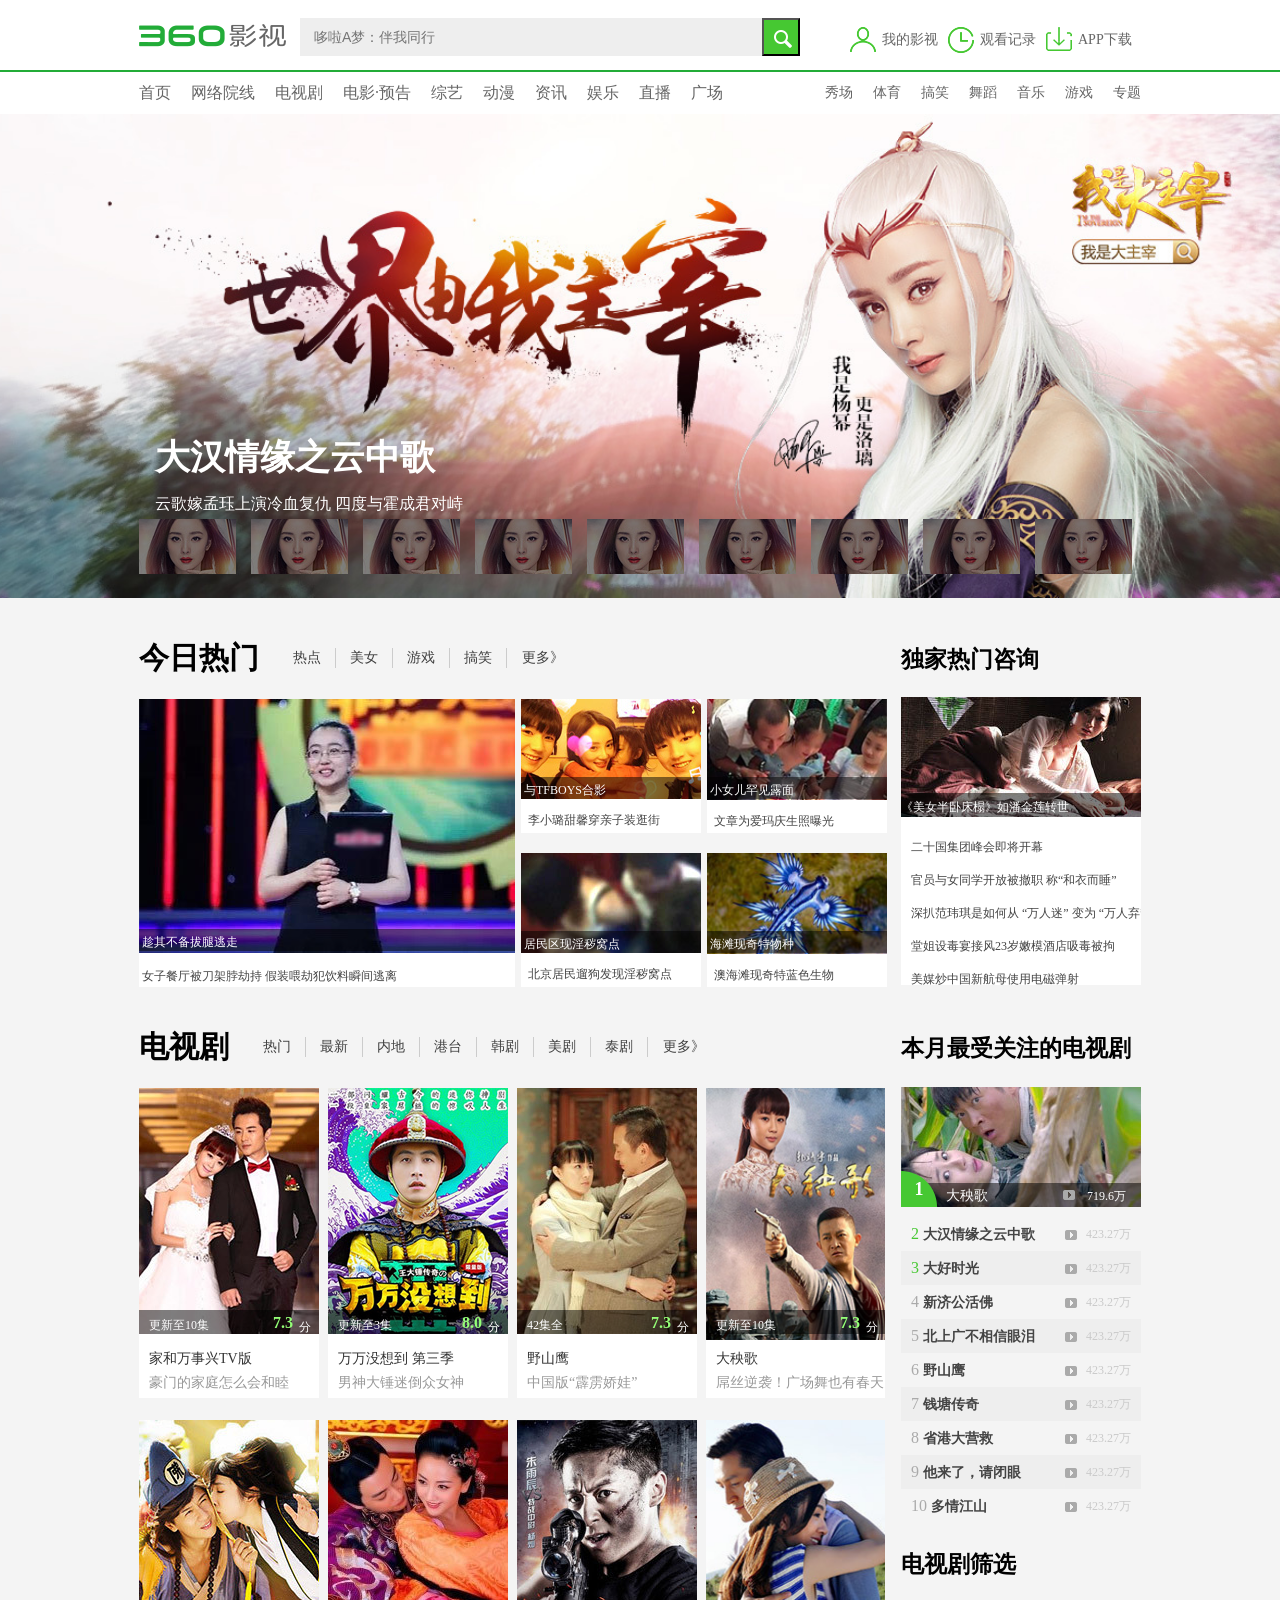
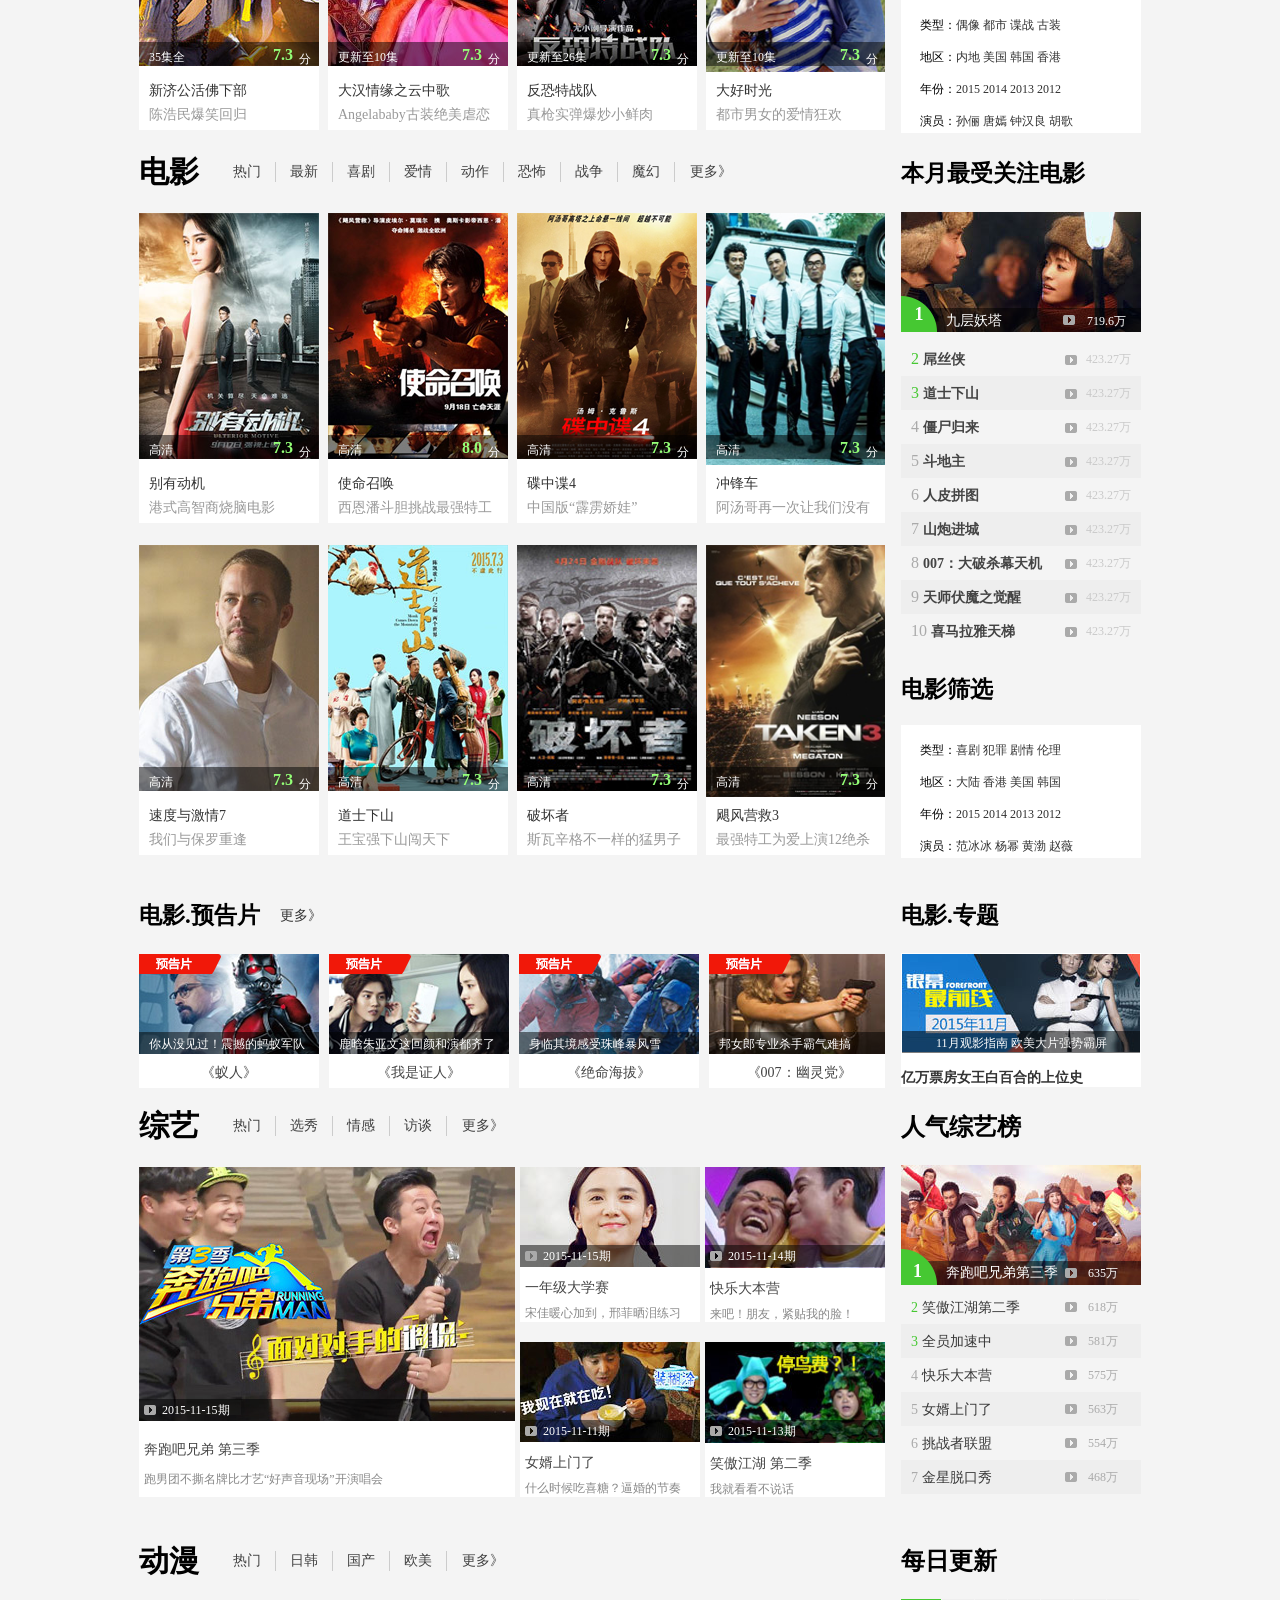
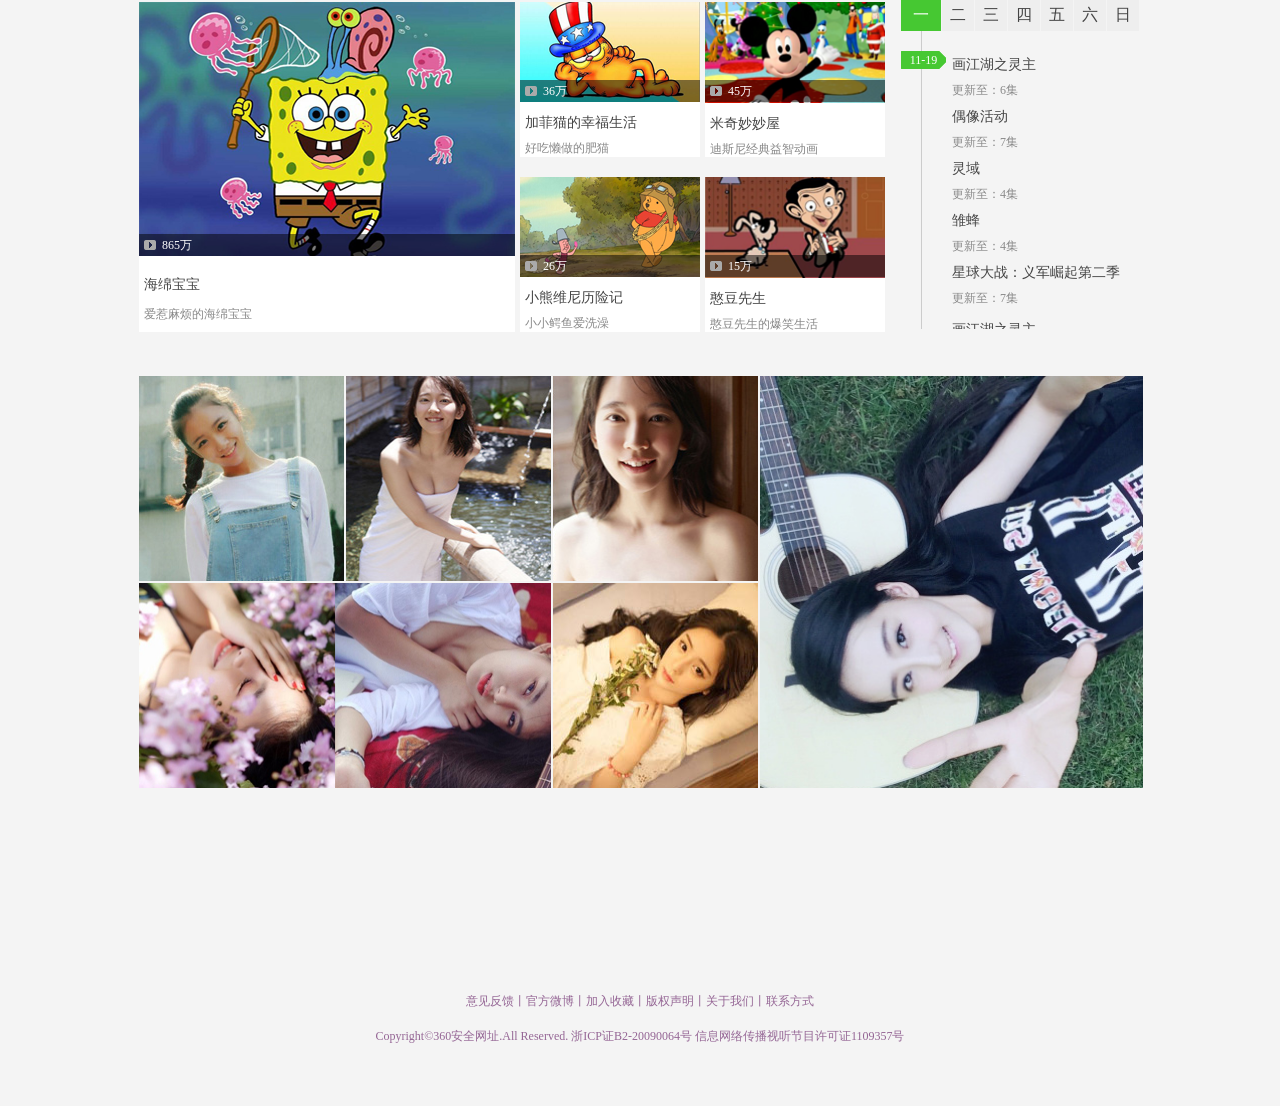
<file: MyWeb/layout/v360/index.html>
<!DOCTYPE html PUBLIC "-//W3C//DTD XHTML 1.0 Transitional//EN" "http://www.w3.org/TR/xhtml1/DTD/xhtml1-transitional.dtd">
<html xmlns="http://www.w3.org/1999/xhtml">
<head>
<meta http-equiv="Content-Type" content="text/html; charset=utf-8" />
<title>V360</title>
<link href="css/common.css" rel="stylesheet" />
<link href="css/index.css" rel="stylesheet" />
</head>

<body>
<!--top-->
<div class="top">
    <div class="header wrapper clearFix">
    	<a href="javascript:;" class="fl">
        	<div class="logo">360影视</div>
        </a>
        <div class="search fl">
        	<input type="text" name="" value="" placeholder="哆啦A梦：伴我同行" class="search_text fl"/>
            <input type="submit" name="" value="" class="search_submit fl" />
            <div class="search_div"></div>
        </div>    
        <ul class="search_ul fr">
        	<a href="javascript:;"><li class="fl lia">我的影视</li></a>
            <a href="javascript:;"><li class="fl lib">观看记录</li></a>
            <a href="javascript:;"><li class="fl lic">APP下载</li></a>
        </ul>
    </div>  
</div>
<!--nav-->
<div class="navbox">
	<div class="nav wrapper clearFix">
        <div class="fl">
            <a href="javascript:;">首页</a>
            <a href="javascript:;">网络院线</a>
            <a href="javascript:;">电视剧</a>
            <a href="javascript:;">电影·预告</a>
            <a href="javascript:;">综艺</a>
            <a href="javascript:;">动漫</a>
            <a href="javascript:;">资讯</a>
            <a href="javascript:;">娱乐</a>
            <a href="javascript:;">直播</a>
            <a href="javascript:;">广场</a>
        </div>
        <div class="fr nav_box"><a href="javascript:;">秀场</a>
            <a href="javascript:;">体育</a>
            <a href="javascript:;">搞笑</a>
            <a href="javascript:;">舞蹈</a>
            <a href="javascript:;">音乐</a>
            <a href="javascript:;">游戏</a>
            <a href="javascript:;">专题</a>
         </div>   
    </div>
</div>
<!--banner-->
<div class="banner">
	<a href="javascript:;"><img src="images/banner_img.png" alt="" class="imgs" /></a>
    <div class="wrapper banner_s">
        <h2>大汉情缘之云中歌</h2>
        <p>云歌嫁孟珏上演冷血复仇 四度与霍成君对峙</p>
        <ul class="banner_s_ul clearFix">
        		<a href="javascript:;">
                	<li class="fl">
                    <img src="images/eight.png" alt="" />
                    <div class="li_div"></div>
                    </li>
                </a>
                <a href="javascript:;">
                	<li class="fl">
                    <img src="images/eight.png" alt="" />
                    <div class="li_div"></div>
                    </li>
                </a>
                <a href="javascript:;">
                	<li class="fl">
                    <img src="images/eight.png" alt="" />
                    <div class="li_div"></div>
                    </li>
                </a>
                <a href="javascript:;">
                	<li class="fl">
                    <img src="images/eight.png" alt="" />
                    <div class="li_div"></div>
                    </li>
                </a>
                <a href="javascript:;">
                	<li class="fl">
                    <img src="images/eight.png" alt="" />
                    <div class="li_div"></div>
                    </li>
                </a>
                <a href="javascript:;">
                	<li class="fl">
                    <img src="images/eight.png" alt="" />
                    <div class="li_div"></div>
                    </li>
                </a>
                <a href="javascript:;">
                	<li class="fl">
                    <img src="images/eight.png" alt="" />
                    <div class="li_div"></div>
                    </li>
                </a>                <a href="javascript:;">
                	<li class="fl">
                    <img src="images/eight.png" alt="" />
                    <div class="li_div"></div>
                    </li>
                </a>
                <a href="javascript:;">
                    <li class="fl mr0">
                    <img src="images/eight.png" alt="" />
                    <div class="li_div"></div>
                    </li>
            	</a>
        </ul>
    </div>
</div>
<!--content-->
<div class="content wrapper">
	<!--今日热门-->
    <div class="first clearFix">
    	<div class="fl first_divl">
        	<div class="first_divlt clearFix">
            	<h3 class="fl">今日热门</h3>
                <p class="fl">
                	<a href="javascript:;" class="p_a1">热点</a>
                    <a href="javascript:;" class="p_a1">美女</a>
                    <a href="javascript:;" class="p_a1">游戏</a>
                    <a href="javascript:;" class="p_a1">搞笑</a>
                </p>
               <span class="fl"><a href="javascript:;" class="p_a2">更多》</a></span>
            </div>
            <div class="first_divlb clearFix">
            	<div class="first_divlbl fl">
                	<a href="javascript:;"><img src="images/cqbb.png" alt=""/></a>
                    <p class="divlbl_p1"></p>
                    <b>趁其不备拔腿逃走</b>
                    <p class="divlbl_p2"><a href="javascript:;">女子餐厅被刀架脖劫持 假装喂劫犯饮料瞬间逃离</a></p>
                </div>
                <ul class="first_ul fl">
                	<li class="fl first_ul_li">
                    	<a href="javasrcipt:;"><img src="images/tf_boy.png" /></a>
                        <p class="first_ul_li_p1"></p>
                    	<b>与TFBOYS合影</b>
                    	<p class="first_ul_li_p2"><a href="javascript:;">李小璐甜馨穿亲子装逛街</a></p>
                    </li>
                    <li class="fl first_ul_li">
                    	<a href="javasrcipt:;"><img src="images/wz_sr.png" /></a>
                        <p class="first_ul_li_p1"></p>
                    	<b>小女儿罕见露面</b>
                    	<p class="first_ul_li_p2"><a href="javascript:;">文章为爱玛庆生照曝光</a></p>
                    </li>
                    <li class="fl">
                    	<a href="javasrcipt:;"><img src="images/kanbuqing.png" /></a>
                        <p class="first_ul_li_p1"></p>
                    	<b>居民区现淫秽窝点</b>
                    	<p class="first_ul_li_p2"><a href="javascript:;">北京居民遛狗发现淫秽窝点</a></p>
                    </li>
                    <li class="fl">
                    	<a href="javasrcipt:;"><img src="images/blue_sw.png" /></a>
                        <p class="first_ul_li_p1"></p>
                    	<b>海滩现奇特物种</b>
                    	<p class="first_ul_li_p2"><a href="javascript:;">澳海滩现奇特蓝色生物</a></p>
                    </li>
                </ul>
            </div>  
        </div>
        <div class="fr first_divr">
        	<h4>独家热门咨询</h4>
        	<div class="first_divrb">
                <a href="javasrcipt:;"><img src="images/mn_wc.png" alt="" /></a>
                <p class="first_divrb_p1"></p>
                <b>《美女半卧床榻》如潘金莲转世</b>
               	<p class="first_divrb_p2"> <a href="javasrcipt:;">二十国集团峰会即将开幕</a></p>
                <p class="first_divrb_p2"><a href="javasrcipt:;">官员与女同学开放被撤职 称“和衣而睡”</a></p>
                <p class="first_divrb_p2"><a href="javasrcipt:;">深扒范玮琪是如何从 “万人迷” 变为 “万人弃”</a></p>
                <p class="first_divrb_p2"><a href="javasrcipt:;">堂姐设毒宴接风23岁嫩模酒店吸毒被拘</a></p>
                <p class="first_divrb_p2"><a href="javasrcipt:;">美媒炒中国新航母使用电磁弹射</a></p>
            </div>
        </div>
    </div>
    <!--电视剧-->
    <div class="second clearFix">
        <div class="second_divl fl">
            <div class="second_divlt clearFix">
                    <h3 class="fl">电视剧</h3>
                    <p class="fl">
                        <a href="javascript:;" class="p_a1">热门</a>
                        <a href="javascript:;" class="p_a1">最新</a>
                        <a href="javascript:;" class="p_a1">内地</a>
                        <a href="javascript:;" class="p_a1">港台</a>
                        <a href="javascript:;" class="p_a1">韩剧</a>
                        <a href="javascript:;" class="p_a1">美剧</a>
                        <a href="javascript:;" class="p_a1">泰剧</a>
                    </p>
                   <span class="fl"><a href="javascript:;" class="p_a2">更多》</a></span>
                </div>
            <div class="second_divlb">
                <ul class="second_ul">
                    <li class="fl">
                        <a href="javascript:;"><img src="images/dsj_jhwsx.png" alt="" /></a>
                        <p class="second_p1"></p>
                        <p class="second_p2">更新至10集</p>
                        <p class="second_p3"><b>7.3</b><i>分</i></p>
                        <p class="second_p4">家和万事兴TV版</p>
                        <p class="second_p5">豪门的家庭怎么会和睦</p>
                        <a href="javascript:;">
                            <div class="second_div1">
                                ❤❤❤❤❤❤❤❤❤❤<br />
                                ❤❤❤❤❤❤❤❤❤❤<br />
                                ❤❤❤❤❤❤❤❤❤❤<br />
                                <b>M A R R Y</b><br />
                                ❤❤❤❤❤❤❤❤❤❤<br />
                                ❤❤❤❤❤❤❤❤❤❤<br />
                                ❤❤❤❤❤❤❤❤❤❤<br />
                                <b>I LOVE YOU</b><br />
                                ❤❤❤❤❤❤❤❤❤❤<br />
                                ❤❤❤❤❤❤❤❤❤❤<br />
                                ❤❤❤❤❤❤❤❤❤❤<br />
                                <b>M E</b><br />
                                ❤❤❤❤❤❤❤❤❤❤<br />
                                ❤❤❤❤❤❤❤❤❤❤<br />
                                ❤❤❤❤❤❤❤❤❤❤<br />
                            </div>
                        </a>
                    </li>
                    <li class="fl">
                        <a href="javascript:;"><img src="images/dsj_wwmxd.png" alt="" /></a>
                        <p class="second_p1"></p>
                        <p class="second_p2">更新至3集</p>
                        <p class="second_p3"><b>8.0</b><i>分</i></p>
                        <p class="second_p4">万万没想到 第三季</p>
                        <p class="second_p5">男神大锤迷倒众女神</p>
                        <a href="javascript:;">
                            <div class="second_div1">
                                ❤❤❤❤❤❤❤❤❤❤<br />
                                ❤❤❤❤❤❤❤❤❤❤<br />
                                ❤❤❤❤❤❤❤❤❤❤<br />
                                <b>M A R R Y</b><br />
                                ❤❤❤❤❤❤❤❤❤❤<br />
                                ❤❤❤❤❤❤❤❤❤❤<br />
                                ❤❤❤❤❤❤❤❤❤❤<br />
                                <b>I LOVE YOU</b><br />
                                ❤❤❤❤❤❤❤❤❤❤<br />
                                ❤❤❤❤❤❤❤❤❤❤<br />
                                ❤❤❤❤❤❤❤❤❤❤<br />
                                <b>M E</b><br />
                                ❤❤❤❤❤❤❤❤❤❤<br />
                                ❤❤❤❤❤❤❤❤❤❤<br />
                                ❤❤❤❤❤❤❤❤❤❤<br />
                            </div>
                        </a>
                    </li>
                    <li class="fl">
                        <a href="javascript:;"><img src="images/dsj_ysy.png" alt="" /></a>
                        <p class="second_p1"></p>
                        <p class="second_p2">42集全</p>
                        <p class="second_p3"><b>7.3</b><i>分</i></p>
                        <p class="second_p4">野山鹰</p>
                        <p class="second_p5">中国版“霹雳娇娃”</p>
                        <a href="javascript:;">
                            <div class="second_div1">
                                ❤❤❤❤❤❤❤❤❤❤<br />
                                ❤❤❤❤❤❤❤❤❤❤<br />
                                ❤❤❤❤❤❤❤❤❤❤<br />
                                <b>M A R R Y</b><br />
                                ❤❤❤❤❤❤❤❤❤❤<br />
                                ❤❤❤❤❤❤❤❤❤❤<br />
                                ❤❤❤❤❤❤❤❤❤❤<br />
                                <b>I LOVE YOU</b><br />
                                ❤❤❤❤❤❤❤❤❤❤<br />
                                ❤❤❤❤❤❤❤❤❤❤<br />
                                ❤❤❤❤❤❤❤❤❤❤<br />
                                <b>M E</b><br />
                                ❤❤❤❤❤❤❤❤❤❤<br />
                                ❤❤❤❤❤❤❤❤❤❤<br />
                                ❤❤❤❤❤❤❤❤❤❤<br />
                            </div>
                        </a>
                    </li>
                    <li class="fl">
                        <a href="javascript:;"><img src="images/dsj_dyg.png" alt="" /></a>
                        <p class="second_p1"></p>
                        <p class="second_p2">更新至10集</p>
                        <p class="second_p3"><b>7.3</b><i>分</i></p>
                        <p class="second_p4">大秧歌</p>
                        <p class="second_p5">屌丝逆袭！广场舞也有春天</p>
                        <a href="javascript:;">
                            <div class="second_div1">
                                ❤❤❤❤❤❤❤❤❤❤<br />
                                ❤❤❤❤❤❤❤❤❤❤<br />
                                ❤❤❤❤❤❤❤❤❤❤<br />
                                <b>M A R R Y</b><br />
                                ❤❤❤❤❤❤❤❤❤❤<br />
                                ❤❤❤❤❤❤❤❤❤❤<br />
                                ❤❤❤❤❤❤❤❤❤❤<br />
                                <b>I LOVE YOU</b><br />
                                ❤❤❤❤❤❤❤❤❤❤<br />
                                ❤❤❤❤❤❤❤❤❤❤<br />
                                ❤❤❤❤❤❤❤❤❤❤<br />
                                <b>M E</b><br />
                                ❤❤❤❤❤❤❤❤❤❤<br />
                                ❤❤❤❤❤❤❤❤❤❤<br />
                                ❤❤❤❤❤❤❤❤❤❤<br />
                            </div>
                        </a>
                    </li>
                    <li class="fl">
                        <a href="javascript:;"><img src="images/dsj_jghf.png" alt="" /></a>
                        <p class="second_p1"></p>
                        <p class="second_p2">35集全</p>
                        <p class="second_p3"><b>7.3</b><i>分</i></p>
                        <p class="second_p4">新济公活佛下部</p>
                        <p class="second_p5">陈浩民爆笑回归</p>
                        <a href="javascript:;">
                            <div class="second_div1">
                                ❤❤❤❤❤❤❤❤❤❤<br />
                                ❤❤❤❤❤❤❤❤❤❤<br />
                                ❤❤❤❤❤❤❤❤❤❤<br />
                                <b>M A R R Y</b><br />
                                ❤❤❤❤❤❤❤❤❤❤<br />
                                ❤❤❤❤❤❤❤❤❤❤<br />
                                ❤❤❤❤❤❤❤❤❤❤<br />
                                <b>I LOVE YOU</b><br />
                                ❤❤❤❤❤❤❤❤❤❤<br />
                                ❤❤❤❤❤❤❤❤❤❤<br />
                                ❤❤❤❤❤❤❤❤❤❤<br />
                                <b>M E</b><br />
                                ❤❤❤❤❤❤❤❤❤❤<br />
                                ❤❤❤❤❤❤❤❤❤❤<br />
                                ❤❤❤❤❤❤❤❤❤❤<br />
                            </div>
                        </a>
                    </li>
                    <li class="fl">
                        <a href="javascript:;"><img src="images/dsj_yzg.png" alt="" /></a>
                        <p class="second_p1"></p>
                        <p class="second_p2">更新至10集</p>
                        <p class="second_p3"><b>7.3</b><i>分</i></p>
                        <p class="second_p4">大汉情缘之云中歌</p>
                        <p class="second_p5">Angelababy古装绝美虐恋</p>
                        <a href="javascript:;">
                            <div class="second_div1">
                                ❤❤❤❤❤❤❤❤❤❤<br />
                                ❤❤❤❤❤❤❤❤❤❤<br />
                                ❤❤❤❤❤❤❤❤❤❤<br />
                                <b>M A R R Y</b><br />
                                ❤❤❤❤❤❤❤❤❤❤<br />
                                ❤❤❤❤❤❤❤❤❤❤<br />
                                ❤❤❤❤❤❤❤❤❤❤<br />
                                <b>I LOVE YOU</b><br />
                                ❤❤❤❤❤❤❤❤❤❤<br />
                                ❤❤❤❤❤❤❤❤❤❤<br />
                                ❤❤❤❤❤❤❤❤❤❤<br />
                                <b>M E</b><br />
                                ❤❤❤❤❤❤❤❤❤❤<br />
                                ❤❤❤❤❤❤❤❤❤❤<br />
                                ❤❤❤❤❤❤❤❤❤❤<br />
                            </div>
                        </a>
                    </li>
                    <li class="fl">
                        <a href="javascript:;"><img src="images/dsj_fktzd.png" alt="" /></a>
                        <p class="second_p1"></p>
                        <p class="second_p2">更新至26集</p>
                        <p class="second_p3"><b>7.3</b><i>分</i></p>
                        <p class="second_p4">反恐特战队</p>
                        <p class="second_p5">真枪实弹爆炒小鲜肉</p>
                        <a href="javascript:;">
                            <div class="second_div1">
                                ❤❤❤❤❤❤❤❤❤❤<br />
                                ❤❤❤❤❤❤❤❤❤❤<br />
                                ❤❤❤❤❤❤❤❤❤❤<br />
                                <b>M A R R Y</b><br />
                                ❤❤❤❤❤❤❤❤❤❤<br />
                                ❤❤❤❤❤❤❤❤❤❤<br />
                                ❤❤❤❤❤❤❤❤❤❤<br />
                                <b>I LOVE YOU</b><br />
                                ❤❤❤❤❤❤❤❤❤❤<br />
                                ❤❤❤❤❤❤❤❤❤❤<br />
                                ❤❤❤❤❤❤❤❤❤❤<br />
                                <b>M E</b><br />
                                ❤❤❤❤❤❤❤❤❤❤<br />
                                ❤❤❤❤❤❤❤❤❤❤<br />
                                ❤❤❤❤❤❤❤❤❤❤<br />
                            </div>
                        </a>
                    </li>
                    <li class="fl">
                        <a href="javascript:;"><img src="images/dsj_dhsg.png" alt="" /></a>
                        <p class="second_p1"></p>
                        <p class="second_p2">更新至10集</p>
                        <p class="second_p3"><b>7.3</b><i>分</i></p>
                        <p class="second_p4">大好时光</p>
                        <p class="second_p5">都市男女的爱情狂欢</p>
                        <a href="javascript:;">
                            <div class="second_div1">
                                ❤❤❤❤❤❤❤❤❤❤<br />
                                ❤❤❤❤❤❤❤❤❤❤<br />
                                ❤❤❤❤❤❤❤❤❤❤<br />
                                <b>M A R R Y</b><br />
                                ❤❤❤❤❤❤❤❤❤❤<br />
                                ❤❤❤❤❤❤❤❤❤❤<br />
                                ❤❤❤❤❤❤❤❤❤❤<br />
                                <b>I LOVE YOU</b><br />
                                ❤❤❤❤❤❤❤❤❤❤<br />
                                ❤❤❤❤❤❤❤❤❤❤<br />
                                ❤❤❤❤❤❤❤❤❤❤<br />
                                <b>M E</b><br />
                                ❤❤❤❤❤❤❤❤❤❤<br />
                                ❤❤❤❤❤❤❤❤❤❤<br />
                                ❤❤❤❤❤❤❤❤❤❤<br />
                            </div>
                        </a>
                    </li>
                </ul>
            </div>
       </div>
       	<div class="second_divr fr">
        	<h2>本月最受关注的电视剧</h2>
            <div class="div_s">
            	<a href="javascript:;"><img src="images/r_dyg.png" alt="" /></a>
                <p class="p1"></p>
                <p class="p2">大秧歌</p>
                <p class="p3">719.6万</p>
                <p class="p4">1</p>
            </div>
            <div class="div_ss">
            	<p class="p1">
                	<span class="div_ss_s1">2</span>
                    <b><a href="javascript:;">大汉情缘之云中歌</a></b>
                    <i>423.27万</i>
                </p>
                <p class="p2">
                	<span class="div_ss_s1">3</span>
                    <b><a href="javascript:;">大好时光</a></b>
                    <i>423.27万</i>
                </p>
                <p class="p1">
                	<span>4</span>
                    <b><a href="javascript:;">新济公活佛</a></b>
                    <i>423.27万</i>
                </p>
                <p class="p2">
                	<span>5</span>
                    <b><a href="javascript:;">北上广不相信眼泪</a></b>
                    <i>423.27万</i>
                </p>
                <p class="p1">
                	<span>6</span>
                    <b><a href="javascript:;">野山鹰</a></b>
                    <i>423.27万</i>
                </p>
                <p class="p2">
                	<span>7</span>
                    <b><a href="javascript:;">钱塘传奇</a></b>
                    <i>423.27万</i>
                </p>
                <p class="p1">
                	<span>8</span>
                    <b><a href="javascript:;">省港大营救</a></b>
                    <i>423.27万</i>
                </p>
                <p class="p2">
                	<span>9</span>
                    <b><a href="javascript:;">他来了，请闭眼</a></b>
                    <i>423.27万</i>
                </p>
                <p class="p1">
                	<span>10</span>
                    <b><a href="javascript:;">多情江山</a></b>
                    <i>423.27万</i>
                </p>
            </div>
            <h3>电视剧筛选</h3>
            <ul class="second_divr_ul">
            	<li>类型：<a href="javascript:;">偶像</a> <a href="javascript:;">都市</a><a href="javascript:;"> 谍战</a><a href="javascript:;"> 古装</a></li>
                <li>地区：<a href="javascript:;">内地</a> <a href="javascript:;">美国</a><a href="javascript:;"> 韩国</a><a href="javascript:;"> 香港</a></li>
                <li>年份：<a href="javascript:;">2015</a> <a href="javascript:;">2014</a><a href="javascript:;"> 2013</a><a href="javascript:;"> 2012</a></li>
                <li>演员：<a href="javascript:;">孙俪</a> <a href="javascript:;">唐嫣</a><a href="javascript:;"> 钟汉良</a><a href="javascript:;"> 胡歌</a></li>
            </ul>
        </div>
    </div>
    <!--电影-->
    <div class="second clearFix">
        <div class="second_divl fl">
            <div class="second_divlt clearFix">
                    <h3 class="fl">电影</h3>
                    <p class="fl">
                        <a href="javascript:;" class="p_a1">热门</a>
                        <a href="javascript:;" class="p_a1">最新</a>
                        <a href="javascript:;" class="p_a1">喜剧</a>
                        <a href="javascript:;" class="p_a1">爱情</a>
                        <a href="javascript:;" class="p_a1">动作</a>
                        <a href="javascript:;" class="p_a1">恐怖</a>
                        <a href="javascript:;" class="p_a1">战争</a>
                        <a href="javascript:;" class="p_a1">魔幻</a>
                    </p>
                   <span class="fl"><a href="javascript:;" class="p_a2">更多》</a></span>
                </div>
            <div class="second_divlb">
                <ul class="second_ul">
                    <li class="fl">
                        <a href="javascript:;"><img src="images/dy_bydj.png" alt="" /></a>
                        <p class="second_p1"></p>
                        <p class="second_p2">高清</p>
                        <p class="second_p3"><b>7.3</b><i>分</i></p>
                        <p class="second_p4">别有动机</p>
                        <p class="second_p5">港式高智商烧脑电影</p>
                        <a href="javascript:;">
                            <div class="second_div1">
                                ❤❤❤❤❤❤❤❤❤❤<br />
                                ❤❤❤❤❤❤❤❤❤❤<br />
                                ❤❤❤❤❤❤❤❤❤❤<br />
                                <b>M A R R Y</b><br />
                                ❤❤❤❤❤❤❤❤❤❤<br />
                                ❤❤❤❤❤❤❤❤❤❤<br />
                                ❤❤❤❤❤❤❤❤❤❤<br />
                                <b>I LOVE YOU</b><br />
                                ❤❤❤❤❤❤❤❤❤❤<br />
                                ❤❤❤❤❤❤❤❤❤❤<br />
                                ❤❤❤❤❤❤❤❤❤❤<br />
                                <b>M E</b><br />
                                ❤❤❤❤❤❤❤❤❤❤<br />
                                ❤❤❤❤❤❤❤❤❤❤<br />
                                ❤❤❤❤❤❤❤❤❤❤<br />
                            </div>
                        </a>
                    </li>
                    <li class="fl">
                        <a href="javascript:;"><img src="images/dy_smzh.png" alt="" /></a>
                        <p class="second_p1"></p>
                        <p class="second_p2">高清</p>
                        <p class="second_p3"><b>8.0</b><i>分</i></p>
                        <p class="second_p4">使命召唤</p>
                        <p class="second_p5">西恩潘斗胆挑战最强特工</p>
                        <a href="javascript:;">
                            <div class="second_div1">
                                ❤❤❤❤❤❤❤❤❤❤<br />
                                ❤❤❤❤❤❤❤❤❤❤<br />
                                ❤❤❤❤❤❤❤❤❤❤<br />
                                <b>M A R R Y</b><br />
                                ❤❤❤❤❤❤❤❤❤❤<br />
                                ❤❤❤❤❤❤❤❤❤❤<br />
                                ❤❤❤❤❤❤❤❤❤❤<br />
                                <b>I LOVE YOU</b><br />
                                ❤❤❤❤❤❤❤❤❤❤<br />
                                ❤❤❤❤❤❤❤❤❤❤<br />
                                ❤❤❤❤❤❤❤❤❤❤<br />
                                <b>M E</b><br />
                                ❤❤❤❤❤❤❤❤❤❤<br />
                                ❤❤❤❤❤❤❤❤❤❤<br />
                                ❤❤❤❤❤❤❤❤❤❤<br />
                            </div>
                        </a>
                    </li>
                    <li class="fl">
                        <a href="javascript:;"><img src="images/dy_dzd4.png" alt="" /></a>
                        <p class="second_p1"></p>
                        <p class="second_p2">高清</p>
                        <p class="second_p3"><b>7.3</b><i>分</i></p>
                        <p class="second_p4">碟中谍4</p>
                        <p class="second_p5">中国版“霹雳娇娃”</p>
                        <a href="javascript:;">
                            <div class="second_div1">
                                ❤❤❤❤❤❤❤❤❤❤<br />
                                ❤❤❤❤❤❤❤❤❤❤<br />
                                ❤❤❤❤❤❤❤❤❤❤<br />
                                <b>M A R R Y</b><br />
                                ❤❤❤❤❤❤❤❤❤❤<br />
                                ❤❤❤❤❤❤❤❤❤❤<br />
                                ❤❤❤❤❤❤❤❤❤❤<br />
                                <b>I LOVE YOU</b><br />
                                ❤❤❤❤❤❤❤❤❤❤<br />
                                ❤❤❤❤❤❤❤❤❤❤<br />
                                ❤❤❤❤❤❤❤❤❤❤<br />
                                <b>M E</b><br />
                                ❤❤❤❤❤❤❤❤❤❤<br />
                                ❤❤❤❤❤❤❤❤❤❤<br />
                                ❤❤❤❤❤❤❤❤❤❤<br />
                            </div>
                        </a>
                    </li>
                    <li class="fl">
                        <a href="javascript:;"><img src="images/dy_cfc.png" alt="" /></a>
                        <p class="second_p1"></p>
                        <p class="second_p2">高清</p>
                        <p class="second_p3"><b>7.3</b><i>分</i></p>
                        <p class="second_p4">冲锋车</p>
                        <p class="second_p5">阿汤哥再一次让我们没有</p>
                        <a href="javascript:;">
                            <div class="second_div1">
                                ❤❤❤❤❤❤❤❤❤❤<br />
                                ❤❤❤❤❤❤❤❤❤❤<br />
                                ❤❤❤❤❤❤❤❤❤❤<br />
                                <b>M A R R Y</b><br />
                                ❤❤❤❤❤❤❤❤❤❤<br />
                                ❤❤❤❤❤❤❤❤❤❤<br />
                                ❤❤❤❤❤❤❤❤❤❤<br />
                                <b>I LOVE YOU</b><br />
                                ❤❤❤❤❤❤❤❤❤❤<br />
                                ❤❤❤❤❤❤❤❤❤❤<br />
                                ❤❤❤❤❤❤❤❤❤❤<br />
                                <b>M E</b><br />
                                ❤❤❤❤❤❤❤❤❤❤<br />
                                ❤❤❤❤❤❤❤❤❤❤<br />
                                ❤❤❤❤❤❤❤❤❤❤<br />
                            </div>
                        </a>
                    </li>
                    <li class="fl">
                        <a href="javascript:;"><img src="images/dy_sdyjq.png" alt="" /></a>
                        <p class="second_p1"></p>
                        <p class="second_p2">高清</p>
                        <p class="second_p3"><b>7.3</b><i>分</i></p>
                        <p class="second_p4">速度与激情7</p>
                        <p class="second_p5">我们与保罗重逢</p>
                        <a href="javascript:;">
                            <div class="second_div1">
                                ❤❤❤❤❤❤❤❤❤❤<br />
                                ❤❤❤❤❤❤❤❤❤❤<br />
                                ❤❤❤❤❤❤❤❤❤❤<br />
                                <b>M A R R Y</b><br />
                                ❤❤❤❤❤❤❤❤❤❤<br />
                                ❤❤❤❤❤❤❤❤❤❤<br />
                                ❤❤❤❤❤❤❤❤❤❤<br />
                                <b>I LOVE YOU</b><br />
                                ❤❤❤❤❤❤❤❤❤❤<br />
                                ❤❤❤❤❤❤❤❤❤❤<br />
                                ❤❤❤❤❤❤❤❤❤❤<br />
                                <b>M E</b><br />
                                ❤❤❤❤❤❤❤❤❤❤<br />
                                ❤❤❤❤❤❤❤❤❤❤<br />
                                ❤❤❤❤❤❤❤❤❤❤<br />
                            </div>
                        </a>
                    </li>
                    <li class="fl">
                        <a href="javascript:;"><img src="images/dy_dsxs.png" alt="" /></a>
                        <p class="second_p1"></p>
                        <p class="second_p2">高清</p>
                        <p class="second_p3"><b>7.3</b><i>分</i></p>
                        <p class="second_p4">道士下山</p>
                        <p class="second_p5">王宝强下山闯天下</p>
                        <a href="javascript:;">
                            <div class="second_div1">
                                ❤❤❤❤❤❤❤❤❤❤<br />
                                ❤❤❤❤❤❤❤❤❤❤<br />
                                ❤❤❤❤❤❤❤❤❤❤<br />
                                <b>M A R R Y</b><br />
                                ❤❤❤❤❤❤❤❤❤❤<br />
                                ❤❤❤❤❤❤❤❤❤❤<br />
                                ❤❤❤❤❤❤❤❤❤❤<br />
                                <b>I LOVE YOU</b><br />
                                ❤❤❤❤❤❤❤❤❤❤<br />
                                ❤❤❤❤❤❤❤❤❤❤<br />
                                ❤❤❤❤❤❤❤❤❤❤<br />
                                <b>M E</b><br />
                                ❤❤❤❤❤❤❤❤❤❤<br />
                                ❤❤❤❤❤❤❤❤❤❤<br />
                                ❤❤❤❤❤❤❤❤❤❤<br />
                            </div>
                        </a>
                    </li>
                    <li class="fl">
                        <a href="javascript:;"><img src="images/dy_phz.png" alt="" /></a>
                        <p class="second_p1"></p>
                        <p class="second_p2">高清</p>
                        <p class="second_p3"><b>7.3</b><i>分</i></p>
                        <p class="second_p4">破坏者</p>
                        <p class="second_p5">斯瓦辛格不一样的猛男子</p>
                        <a href="javascript:;">
                            <div class="second_div1">
                                ❤❤❤❤❤❤❤❤❤❤<br />
                                ❤❤❤❤❤❤❤❤❤❤<br />
                                ❤❤❤❤❤❤❤❤❤❤<br />
                                <b>M A R R Y</b><br />
                                ❤❤❤❤❤❤❤❤❤❤<br />
                                ❤❤❤❤❤❤❤❤❤❤<br />
                                ❤❤❤❤❤❤❤❤❤❤<br />
                                <b>I LOVE YOU</b><br />
                                ❤❤❤❤❤❤❤❤❤❤<br />
                                ❤❤❤❤❤❤❤❤❤❤<br />
                                ❤❤❤❤❤❤❤❤❤❤<br />
                                <b>M E</b><br />
                                ❤❤❤❤❤❤❤❤❤❤<br />
                                ❤❤❤❤❤❤❤❤❤❤<br />
                                ❤❤❤❤❤❤❤❤❤❤<br />
                            </div>
                        </a>
                    </li>
                    <li class="fl">
                        <a href="javascript:;"><img src="images/dy_jfyj.png" alt="" /></a>
                        <p class="second_p1"></p>
                        <p class="second_p2">高清</p>
                        <p class="second_p3"><b>7.3</b><i>分</i></p>
                        <p class="second_p4">飓风营救3</p>
                        <p class="second_p5">最强特工为爱上演12绝杀</p>
                        <a href="javascript:;">
                            <div class="second_div1">
                                ❤❤❤❤❤❤❤❤❤❤<br />
                                ❤❤❤❤❤❤❤❤❤❤<br />
                                ❤❤❤❤❤❤❤❤❤❤<br />
                                <b>M A R R Y</b><br />
                                ❤❤❤❤❤❤❤❤❤❤<br />
                                ❤❤❤❤❤❤❤❤❤❤<br />
                                ❤❤❤❤❤❤❤❤❤❤<br />
                                <b>I LOVE YOU</b><br />
                                ❤❤❤❤❤❤❤❤❤❤<br />
                                ❤❤❤❤❤❤❤❤❤❤<br />
                                ❤❤❤❤❤❤❤❤❤❤<br />
                                <b>M E</b><br />
                                ❤❤❤❤❤❤❤❤❤❤<br />
                                ❤❤❤❤❤❤❤❤❤❤<br />
                                ❤❤❤❤❤❤❤❤❤❤<br />
                            </div>
                        </a>
                    </li>
                </ul>
            </div>
       </div>
       	<div class="second_divr fr">
        	<h2>本月最受关注电影</h2>
            <div class="div_s">
            	<a href="javascript:;"><img src="images/dy_jcyt.png" alt="" /></a>
                <p class="p1"></p>
                <p class="p2">九层妖塔</p>
                <p class="p3">719.6万</p>
                <p class="p4">1</p>
            </div>
            <div class="div_ss">
            	<p class="p1">
                	<span class="div_ss_s1">2</span>
                    <b><a href="javascript:;">屌丝侠</a></b>
                    <i>423.27万</i>
                </p>
                <p class="p2">
                	<span class="div_ss_s1">3</span>
                    <b><a href="javascript:;">道士下山</a></b>
                    <i>423.27万</i>
                </p>
                <p class="p1">
                	<span>4</span>
                    <b><a href="javascript:;">僵尸归来</a></b>
                    <i>423.27万</i>
                </p>
                <p class="p2">
                	<span>5</span>
                    <b><a href="javascript:;">斗地主</a></b>
                    <i>423.27万</i>
                </p>
                <p class="p1">
                	<span>6</span>
                    <b><a href="javascript:;">人皮拼图</a></b>
                    <i>423.27万</i>
                </p>
                <p class="p2">
                	<span>7</span>
                    <b><a href="javascript:;">山炮进城</a></b>
                    <i>423.27万</i>
                </p>
                <p class="p1">
                	<span>8</span>
                    <b><a href="javascript:;">007：大破杀幕天机</a></b>
                    <i>423.27万</i>
                </p>
                <p class="p2">
                	<span>9</span>
                    <b><a href="javascript:;">天师伏魔之觉醒</a></b>
                    <i>423.27万</i>
                </p>
                <p class="p1">
                	<span>10</span>
                    <b><a href="javascript:;">喜马拉雅天梯</a></b>
                    <i>423.27万</i>
                </p>
            </div>
            <h3>电影筛选</h3>
            <ul class="second_divr_ul">
            	<li>类型：<a href="javascript:;">喜剧</a> <a href="javascript:;">犯罪</a><a href="javascript:;"> 剧情</a><a href="javascript:;"> 伦理</a></li>
                <li>地区：<a href="javascript:;">大陆</a> <a href="javascript:;">香港</a><a href="javascript:;"> 美国</a><a href="javascript:;"> 韩国</a></li>
                <li>年份：<a href="javascript:;">2015</a> <a href="javascript:;">2014</a><a href="javascript:;"> 2013</a><a href="javascript:;"> 2012</a></li>
                <li>演员：<a href="javascript:;">范冰冰</a> <a href="javascript:;">杨幂</a><a href="javascript:;"> 黄渤</a><a href="javascript:;"> 赵薇</a></li>
            </ul>
        </div>
    </div>
    <!--电影预告-->
   	<div class="third clearFix">
        <div class="third_divl fl">
            <div class="third_divlt clearFix">
                        <h3 class="fl">电影.预告片</h3> 
                       <span class="fl"><a href="javascript:;" class="p_a2">更多》</a></span>
            </div>
            <div class="third_divlb clearFix">
                <ul class="third_divlb_ul">
                    <li class="fl">
                        <a href="javascript:;"><img src="images/dyyg_yr.png" alt="" /></a>
                        <p class="p1"></p>
                        <p class="p2"><a href="javascript:;">《蚁人》</a></p>
                        <p class="p3">你从没见过！震撼的蚂蚁军队</p>
                        <p class="p4"></p>
                    </li>
                    <li class="fl">
                        <a href="javascript:;"><img src="images/dyyg_jmhb.png" alt="" /></a>
                        <p class="p1"></p>
                        <p class="p2"><a href="javascript:;">《我是证人》</a></p>
                        <p class="p3">鹿晗朱亚文这回颜和演都齐了</p>
                        <p class="p4"></p>
                    </li>
                    <li class="fl">
                        <a href="javascript:;"><img src="images/dyyg_wszr.png" alt="" /></a>
                        <p class="p1"></p>
                        <p class="p2"><a href="javascript:;">《绝命海拔》</a></p>
                        <p class="p3">身临其境感受珠峰暴风雪</p>
                        <p class="p4"></p>
                    </li>
                    <li class="fl">
                        <a href="javascript:;"><img src="images/dyyg_yld.png" alt="" /></a>
                        <p class="p1"></p>
                        <p class="p2"><a href="javascript:;">《007：幽灵党》</a></p>
                        <p class="p3">邦女郎专业杀手霸气难搞</p>
                        <p class="p4"></p>
                    </li>
                </ul>
            </div>
        </div> 
        <div class="third_divr fl">
        	<h3>电影.专题</h3>
            <div class="third_divrb">
            	<a href="javascript:;"><img src="images/dyzt_ymzqx.png" alt="" /></a>
                <h6><a href="javascript:;">亿万票房女王白百合的上位史</a></h6>
                <p class="p1"></p>
                <p class="p2">11月观影指南 欧美大片强势霸屏</p>
            </div>
        </div>
    
    </div>
    <!--综艺-->
    <div class="fourth clearFix">
        <div class="fourth_divl fl">
            <div class="fourth_divlt clearFix">
            	<h3 class="fl">综艺</h3>
                <p class="fl">
                	<a href="javascript:;" class="p_a1">热门</a>
                    <a href="javascript:;" class="p_a1">选秀</a>
                    <a href="javascript:;" class="p_a1">情感</a>
                    <a href="javascript:;" class="p_a1">访谈</a>
                </p>
                <span class="fl"><a href="javascript:;" class="p_a2">更多》</a></span>
            </div>
            <div class="fourth_divlb clearFix">
            	<div class="fourth_divlbl fl">
                	<a href="javascript:;"><img src="images/fourth_bpbxd.png" alt /></a>
                    <p class="p1"></p>
                    <p class="p2">2015-11-15期</p>
                    <p class="p3"><a href="javascript:;">奔跑吧兄弟 第三季</a></p>
                    <p class="p4"><a href="javascript:;">跑男团不撕名牌比才艺“好声音现场”开演唱会</a></p>
                </div>
                <div class="fourth_divlbr fl">
                	<ul class="fourth_divlbr_ul">
                    	<li class="fl">
                        	<a href="javascript:;"><img src="images/fourth_ynjdxs.png" alt="" /></a>
                            <p class="p1"></p>
                            <p class="p2">2015-11-15期</p>
                            <p class="p3"><a href="javascript:;">一年级大学赛</a></p>
                            <p class="p4"><a href="javascript:;">宋佳暖心加到，邢菲晒泪练习</a></p>
                        </li>
                        <li class="fl">
                        	<a href="javascript:;"><img src="images/fourth_kldby.png" alt="" /></a>
                            <p class="p1"></p>
                            <p class="p2">2015-11-14期</p>
                            <p class="p3"><a href="javascript:;">快乐大本营</a></p>
                            <p class="p4"><a href="javascript:;">来吧！朋友，紧贴我的脸！</a></p>
                        </li>
                        <li class="fl">
                        	<a href="javascript:;"><img src="images/fourth_nxsml.png" alt="" /></a>
                            <p class="p1"></p>
                            <p class="p2">2015-11-11期</p>
                            <p class="p3"><a href="javascript:;">女婿上门了</a></p>
                            <p class="p4"><a href="javascript:;">什么时候吃喜糖？逼婚的节奏</a></p>
                        </li>
                        <li class="fl">
                        	<a href="javascript:;"><img src="images/fourth_xajh.png" alt="" /></a>
                            <p class="p1"></p>
                            <p class="p2">2015-11-13期</p>
                            <p class="p3"><a href="javascript:;">笑傲江湖 第二季</a></p>
                            <p class="p4"><a href="javascript:;">我就看看不说话</a></p>
                        </li>
                    </ul>
                </div>
            </div>
              
        </div>
        <div class="fourth_divr fl">
        	<h6>人气综艺榜</h6>
            <div class="fourth_divrb">
            	<div class="divs">
                	<a href="javascript:;"><img src="images/zyphb_bpbxd.png" alt="" /></a>
                    <p class="p1"></p>
                    <p class="p2"></p>
                    <b>1</b>
                    <p class="p3">奔跑吧兄弟第三季</p>
                    <p class="p4">635万</p>
                </div>
                <ul class="fourth_divrb_ul">
                	<li>
                    	<span class="spans">2</span>
                        <a href="javascript:;">笑傲江湖第二季</a>
                        <p class="p5">618万</p>
                    </li>
                    <li class="list">
                    	<span class="spans">3</span>
                        <a href="javascript:;">全员加速中</a>
                        <p class="p5">581万</p>
                    </li>
                    <li>
                    	<span class="">4</span>
                        <a href="javascript:;">快乐大本营</a>
                        <p class="p5">575万</p>
                    </li>
                    <li class="list">
                    	<span class="">5</span>
                        <a href="javascript:;">女婿上门了</a>
                        <p class="p5">563万</p>
                    </li>
                    <li>
                    	<span>6</span>
                        <a href="javascript:;">挑战者联盟</a>
                        <p class="p5">554万</p>
                    </li>
                    <li class="list">
                    	<span>7</span>
                        <a href="javascript:;">金星脱口秀</a>
                        <p class="p5">468万</p>
                    </li>
                </ul>
            </div>
        </div>
        
    </div>
    <!--动漫-->
    <div class="fourth clearFix">
        <div class="fourth_divl fl">
            <div class="fourth_divlt clearFix">
            	<h3 class="fl">动漫</h3>
                <p class="fl">
                	<a href="javascript:;" class="p_a1">热门</a>
                    <a href="javascript:;" class="p_a1">日韩</a>
                    <a href="javascript:;" class="p_a1">国产</a>
                    <a href="javascript:;" class="p_a1">欧美</a>
                </p>
                <span class="fl"><a href="javascript:;" class="p_a2">更多》</a></span>
            </div>
            <div class="fourth_divlb clearFix">
            	<div class="fourth_divlbl fl">
                	<a href="javascript:;"><img src="images/dm_hmbb.png" alt /></a>
                    <p class="p1"></p>
                    <p class="p2">865万</p>
                    <p class="p3"><a href="javascript:;">海绵宝宝</a></p>
                    <p class="p4"><a href="javascript:;">爱惹麻烦的海绵宝宝</a></p>
                </div>
                <div class="fourth_divlbr fl">
                	<ul class="fourth_divlbr_ul">
                    	<li class="fl">
                        	<a href="javascript:;"><img src="images/dm_jfm.png" alt="" /></a>
                            <p class="p1"></p>
                            <p class="p2">36万</p>
                            <p class="p3"><a href="javascript:;">加菲猫的幸福生活</a></p>
                            <p class="p4"><a href="javascript:;">好吃懒做的肥猫</a></p>
                        </li>
                        <li class="fl">
                        	<a href="javascript:;"><img src="images/dm_mls.png" alt="" /></a>
                            <p class="p1"></p>
                            <p class="p2">45万</p>
                            <p class="p3"><a href="javascript:;">米奇妙妙屋</a></p>
                            <p class="p4"><a href="javascript:;">迪斯尼经典益智动画</a></p>
                        </li>
                        <li class="fl">
                        	<a href="javascript:;"><img src="images/dm_wnx.png" alt="" /></a>
                            <p class="p1"></p>
                            <p class="p2">26万</p>
                            <p class="p3"><a href="javascript:;">小熊维尼历险记</a></p>
                            <p class="p4"><a href="javascript:;">小小鳄鱼爱洗澡</a></p>
                        </li>
                        <li class="fl">
                        	<a href="javascript:;"><img src="images/dm_hdxs.png" alt="" /></a>
                            <p class="p1"></p>
                            <p class="p2">15万</p>
                            <p class="p3"><a href="javascript:;">憨豆先生</a></p>
                            <p class="p4"><a href="javascript:;">憨豆先生的爆笑生活</a></p>
                        </li>
                    </ul>
                </div>
            </div>
              
        </div>
        <div class="fourth_divrs fl">
        	<h6>每日更新</h6>
            <div class="divs">
            	<ul class="divs_ul clearFix">
                	<li class=""><a href="javascript:;" class="big">一</a></li>
                    <li class=""><a href="javascript:;">二</a></li>
                    <li class=""><a href="javascript:;">三</a></li>
                    <li class=""><a href="javascript:;">四</a></li>
                    <li class=""><a href="javascript:;">五</a></li>
                    <li class=""><a href="javascript:;">六</a></li>
                    <li class=""><a href="javascript:;">日</a></li>
                </ul>
                <div class="divs_s">
                	<ul class="divs_s_ul">
                    	<li>
                        	<p class="pa"><a href="javascript:;">画江湖之灵主</a></p>
                            <p class="pb">更新至：6集</p>
                        </li>
                        <li>
                        	<p class="pa"><a href="javascript:;">偶像活动</a></p>
                            <p class="pb">更新至：7集</p>
                        </li>
                        <li>
                        	<p class="pa"><a href="javascript:;">灵域</a></p>
                            <p class="pb">更新至：4集</p>
                        </li>
                        <li>
                        	<p class="pa"><a href="javascript:;">雏蜂</a></p>
                            <p class="pb">更新至：4集</p>
                        </li>
                        <li>
                        	<p class="pa"><a href="javascript:;">星球大战：义军崛起第二季</a></p>
                            <p class="pb">更新至：7集</p>
                        </li>  
                    </ul>
                    <ul class="divs_s_ul">
                    	<li>
                        	<p class="pa"><a href="javascript:;">画江湖之灵主</a></p>
                            <p class="pb">更新至：6集</p>
                        </li>
                        <li>
                        	<p class="pa"><a href="javascript:;">偶像活动</a></p>
                            <p class="pb">更新至：7集</p>
                        </li>
                        <li>
                        	<p class="pa"><a href="javascript:;">灵域</a></p>
                            <p class="pb">更新至：4集</p>
                        </li>
                        <li>
                        	<p class="pa"><a href="javascript:;">雏蜂</a></p>
                            <p class="pb">更新至：4集</p>
                        </li>
                        <li>
                        	<p class="pa"><a href="javascript:;">星球大战：义军崛起第二季</a></p>
                            <p class="pb">更新至：7集</p>
                        </li>  
                    </ul>
                    <ul class="divs_s_ul">
                    	<li>
                        	<p class="pa"><a href="javascript:;">画江湖之灵主</a></p>
                            <p class="pb">更新至：6集</p>
                        </li>
                        <li>
                        	<p class="pa"><a href="javascript:;">偶像活动</a></p>
                            <p class="pb">更新至：7集</p>
                        </li>
                        <li>
                        	<p class="pa"><a href="javascript:;">灵域</a></p>
                            <p class="pb">更新至：4集</p>
                        </li>
                        <li>
                        	<p class="pa"><a href="javascript:;">雏蜂</a></p>
                            <p class="pb">更新至：4集</p>
                        </li>
                        <li>
                        	<p class="pa"><a href="javascript:;">星球大战：义军崛起第二季</a></p>
                            <p class="pb">更新至：7集</p>
                        </li>  
                    </ul>
                </div>
                <div class="divs_ss"><a href="javascript:;">11-19</a></div>
                <p class="pc"></p>
            </div>
        </div>
        
    </div>
    <!--独家策划-->
    <div class="fifth clearFix">
    	<div class="fif_divl fl">
        	<ul class="fif_ul">
            	<li>
                	<a href="javascript:;"><img src="images/l_mno.png" alt="" /></a>
                </li>
                <li>
                	<a href="javascript:;"><img src="images/l_mnt.png" alt="" /></a>
                </li>
                <li>
                	<a href="javascript:;"><img src="images/l_mns.png" alt="" /></a>
                </li>
                <li class="bl">
                	<a href="javascript:;"><img src="images/l_mnf.png" alt="" /></a>
                </li>
                <li>
                	<a href="javascript:;"><img src="images/l_mnw.png" alt="" /></a>
                </li>
            </ul>
        </div>
        <div class="fifdivr fr">
        	<a href="javascript:;"><img src="images/r_mn.png" alt="" /></a>
        </div>
    </div>
    
</div>
	<!--底部-->
	<div class="foot">
	<div class="wrapper foot_div">
    	<p class="p1 clearFix"><a href="javascript:;">意见反馈丨</a><a href="javascript:;">官方微博丨</a><a href="javascript:;">加入收藏丨</a><a href="javascript:;">版权声明丨</a><a href="javascript:;">关于我们丨</a><a href="javascript:;">联系方式</a>
        </p>
        <p class="p2">Copyright©360安全网址.All Reserved.&nbsp;浙ICP证B2-20090064号&nbsp;信息网络传播视听节目许可证1109357号</p>
    </div>
</div>
</body>
</html>
</file>
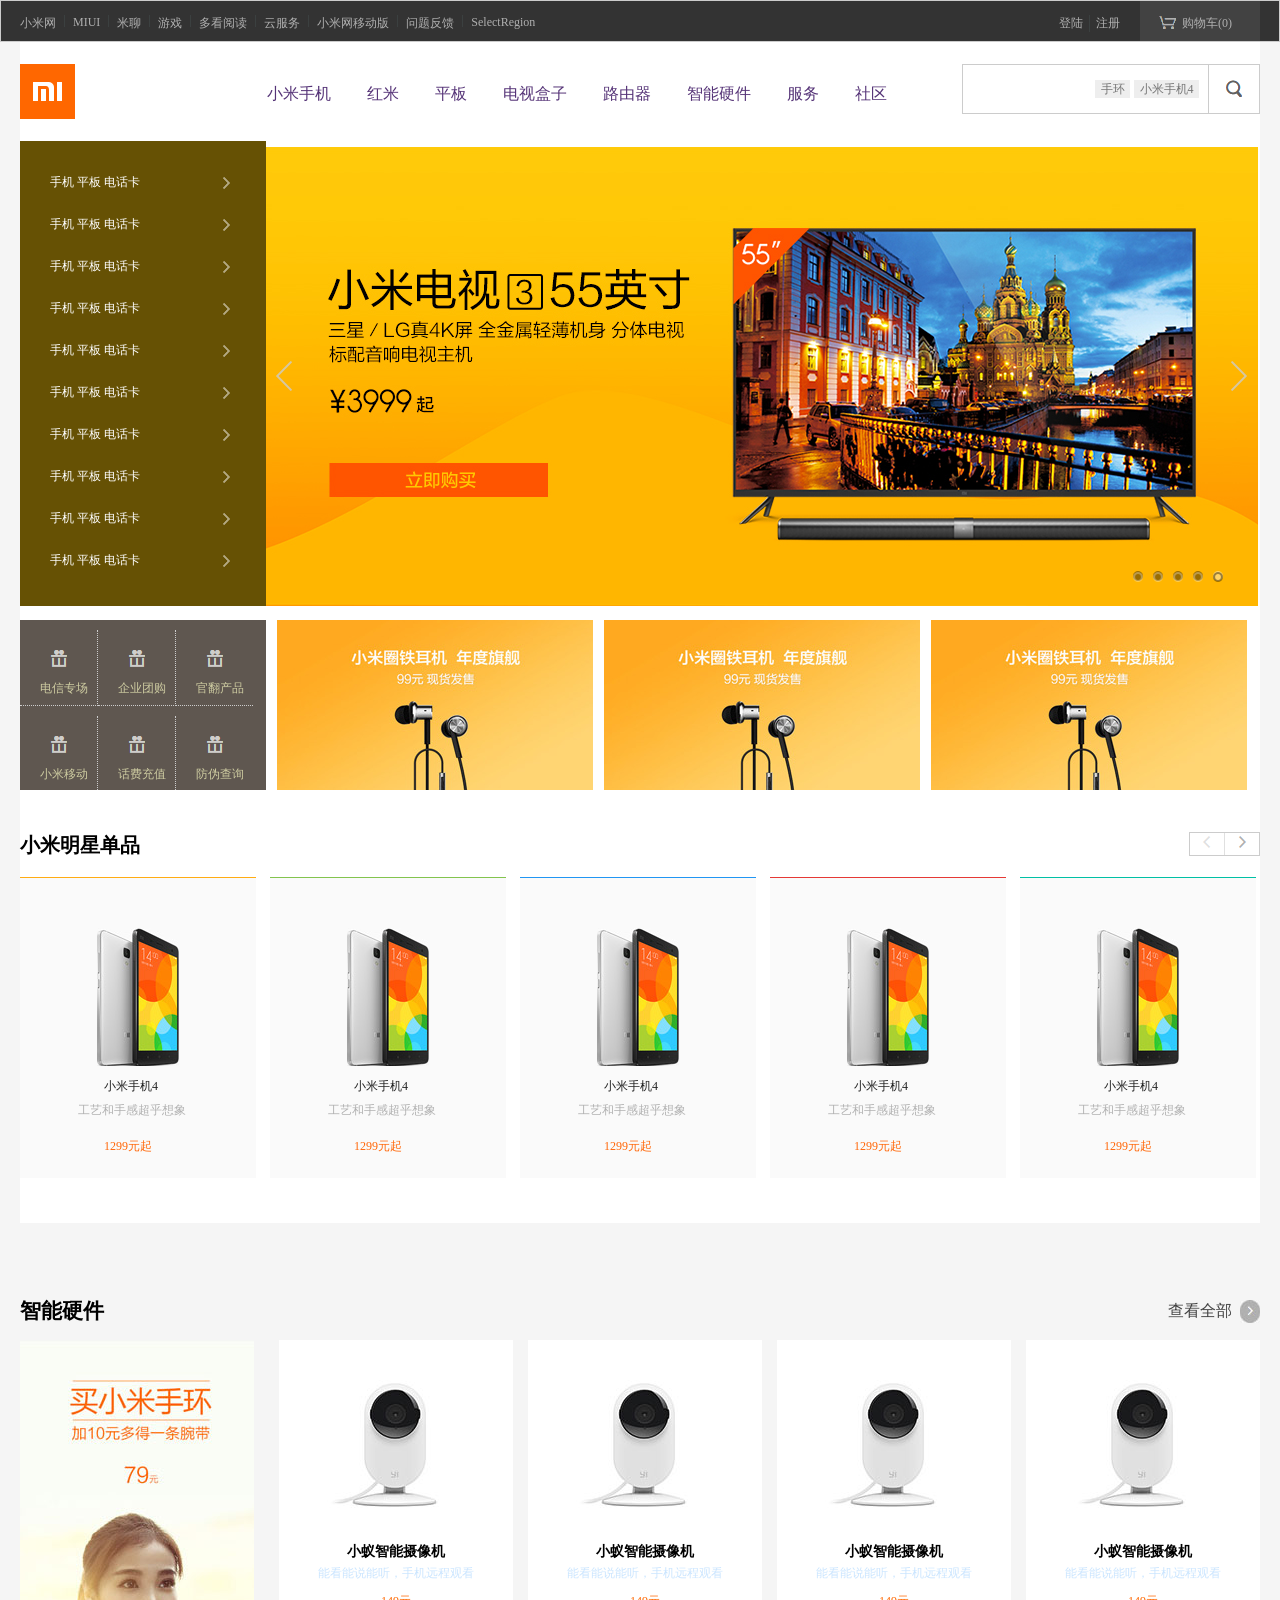
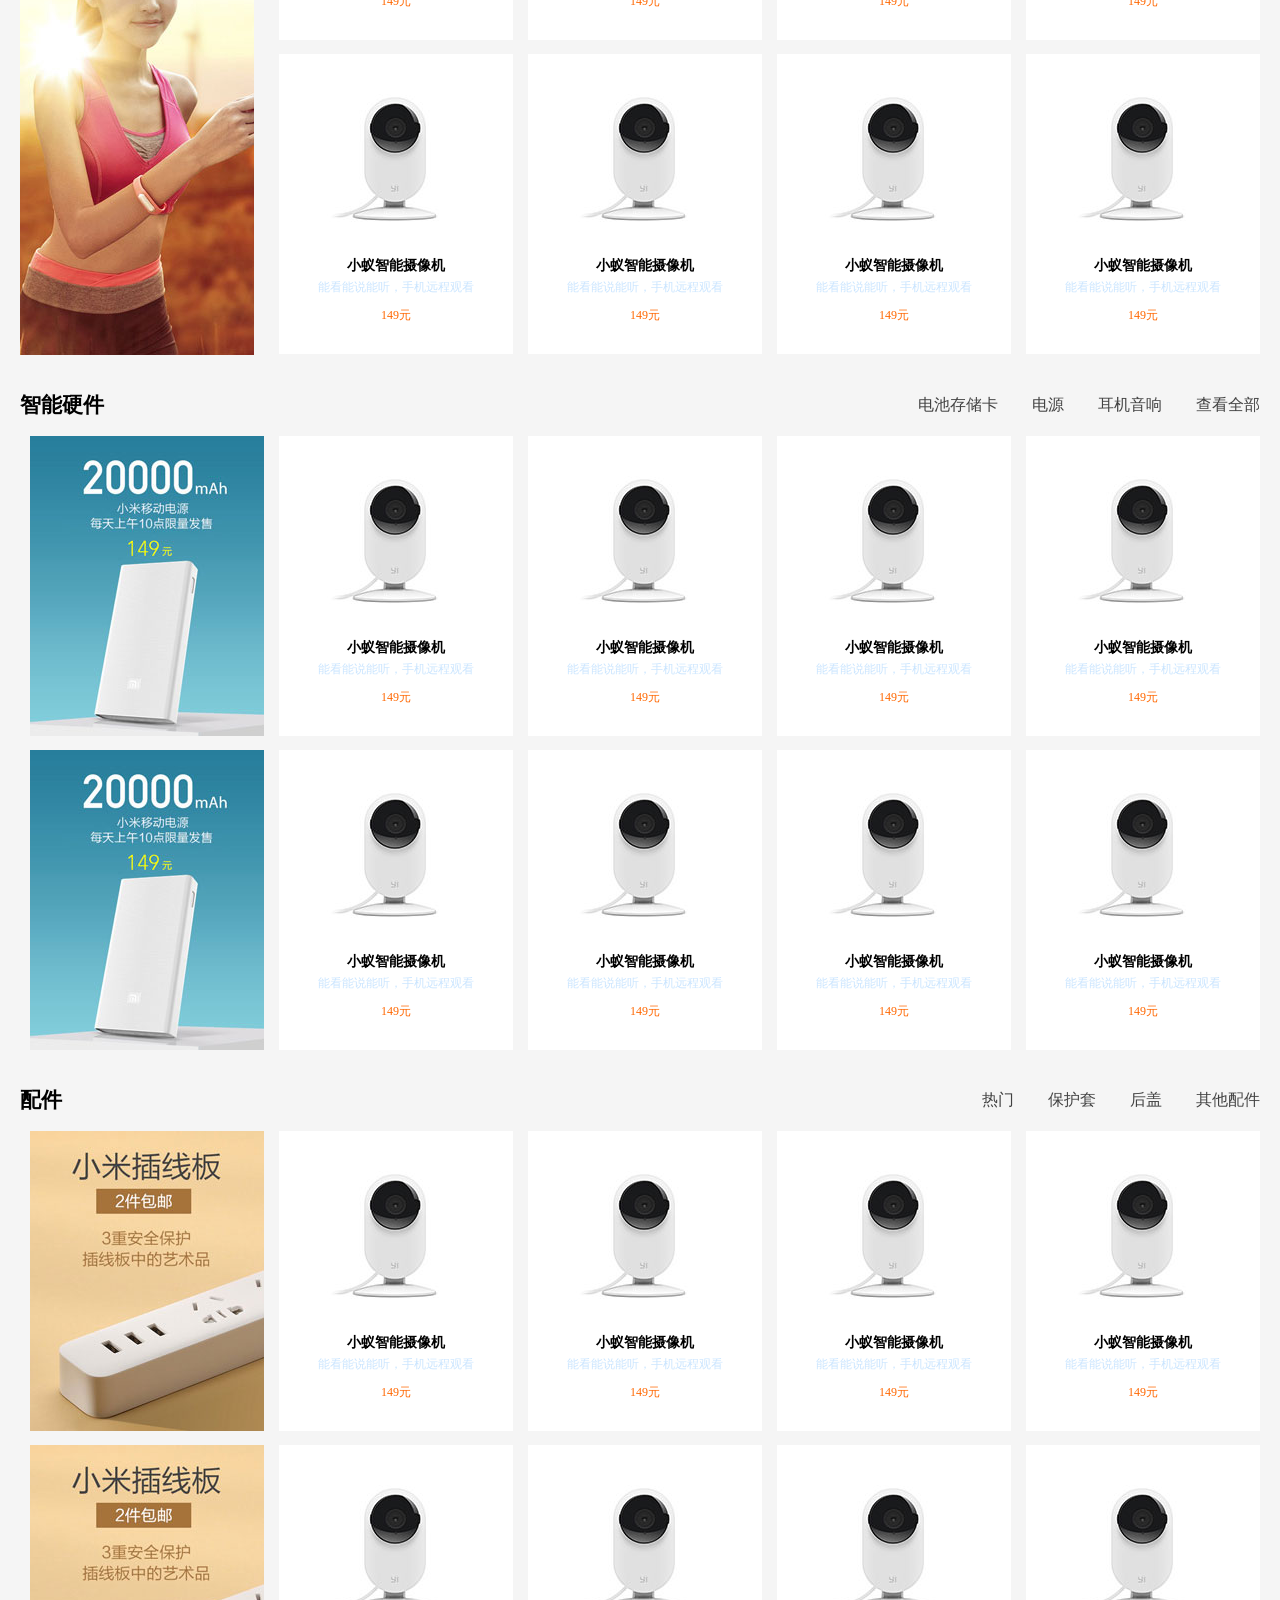
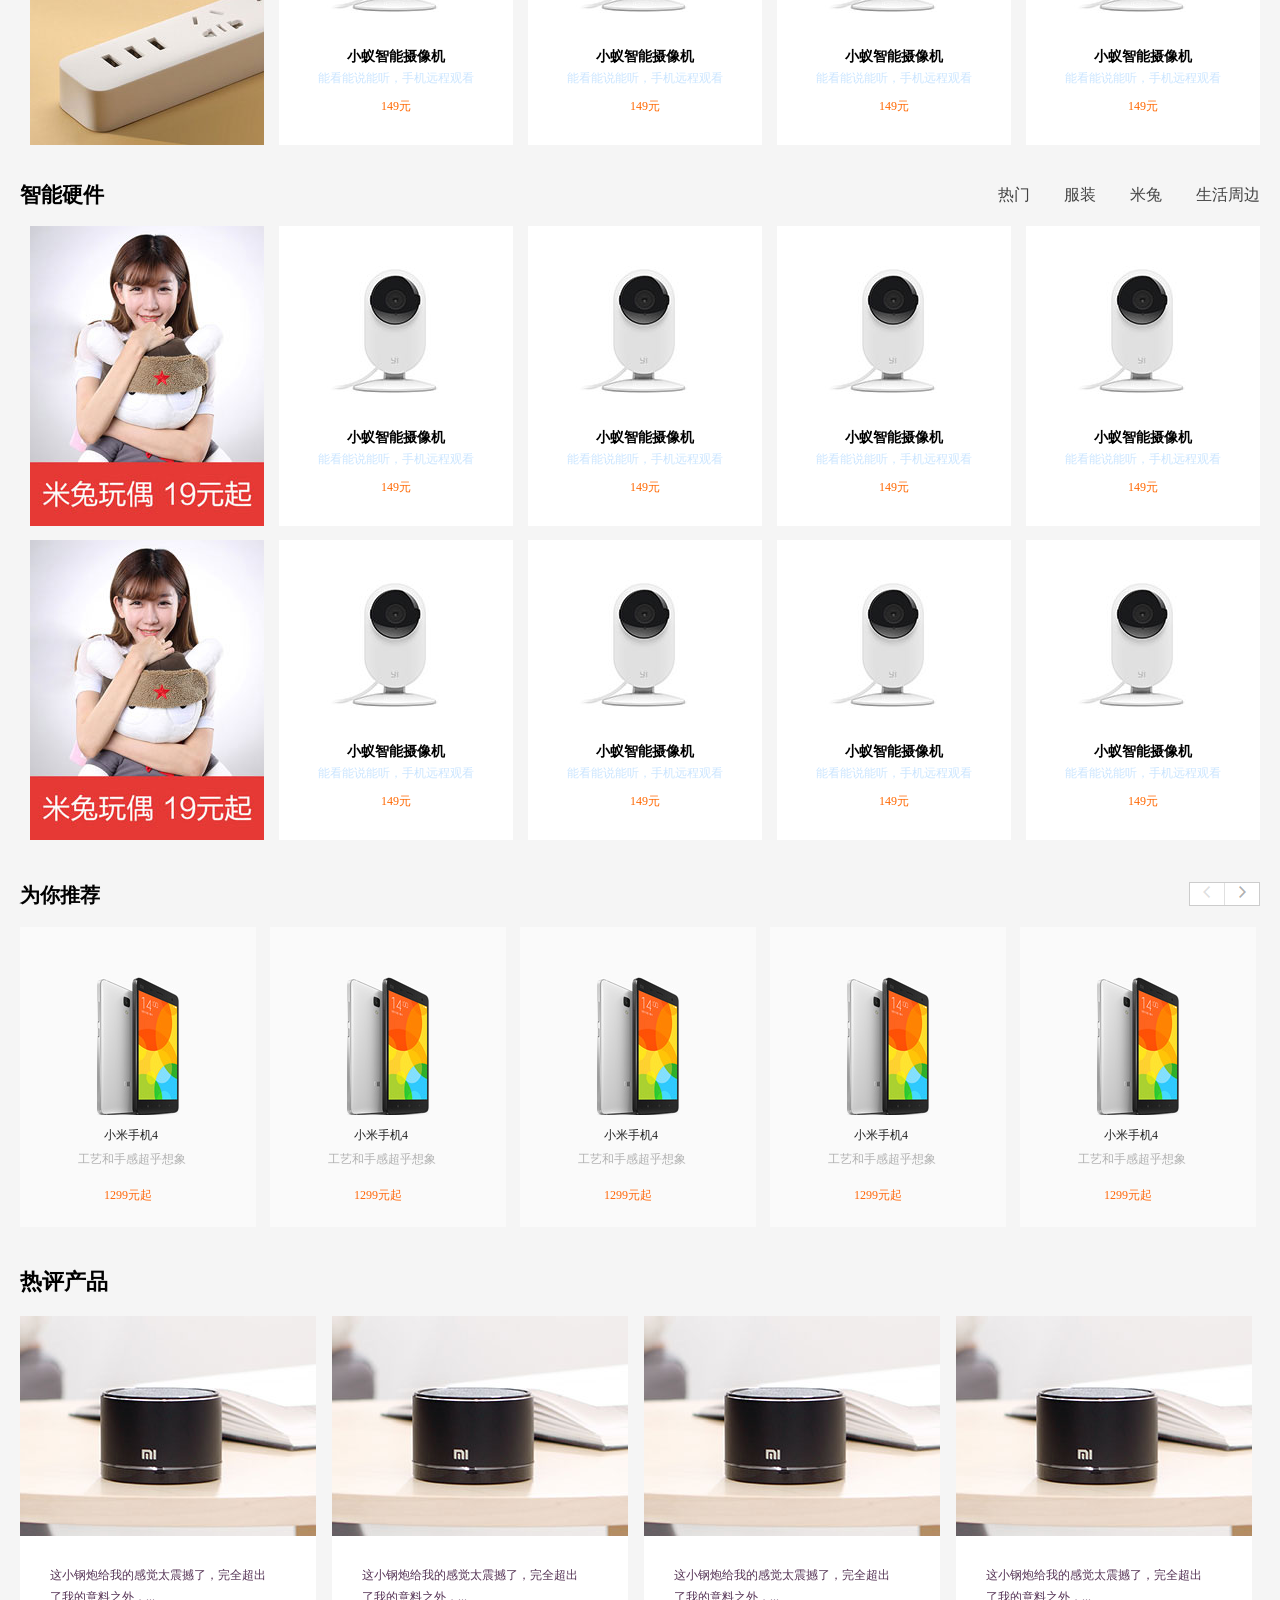
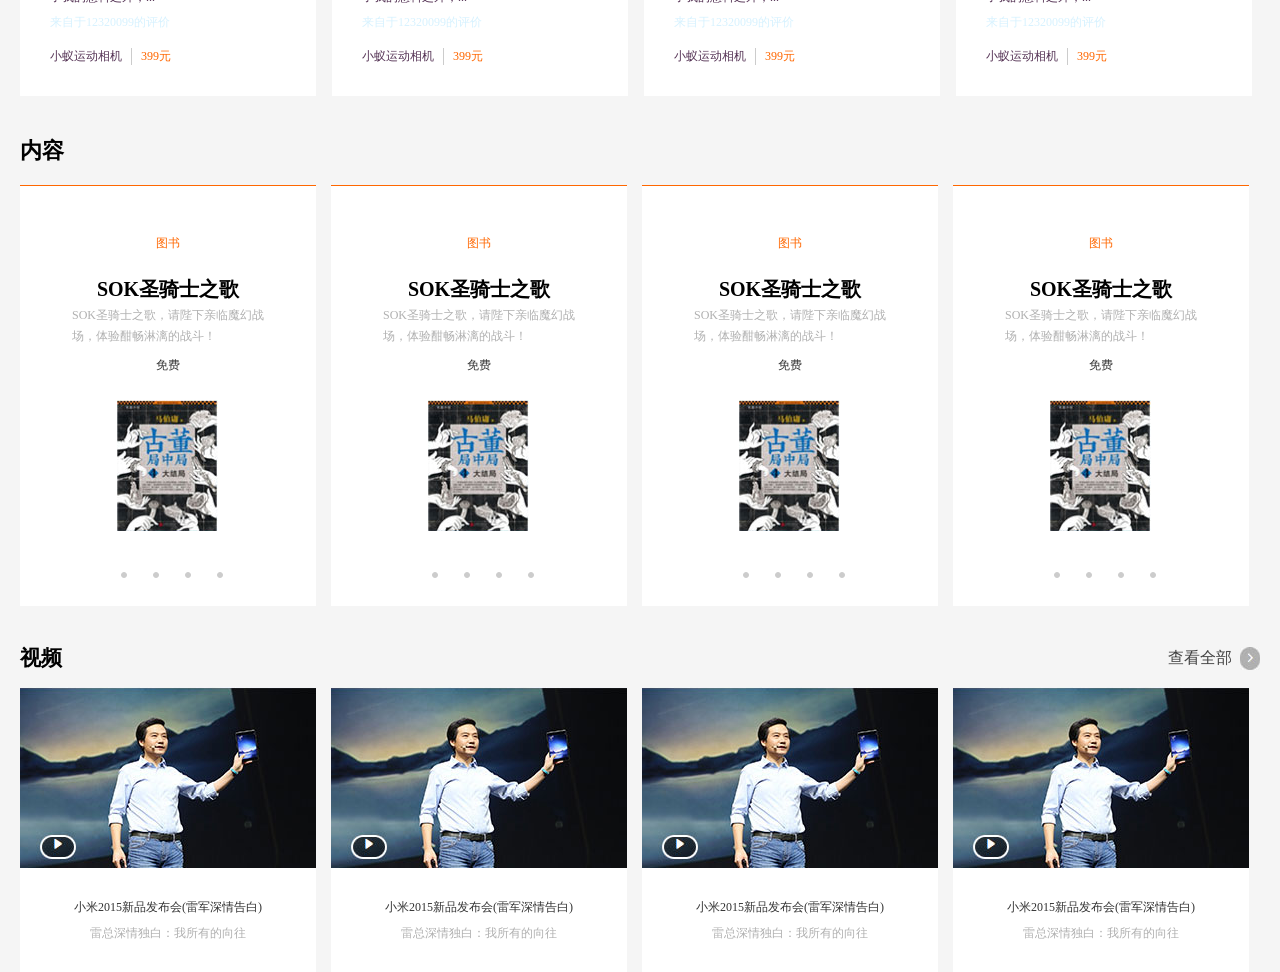
<file: MyWeb/layout/xiaoMi/index.html>
<!DOCTYPE html PUBLIC "-//W3C//DTD XHTML 1.0 Transitional//EN" "http://www.w3.org/TR/xhtml1/DTD/xhtml1-transitional.dtd">
<html xmlns="http://www.w3.org/1999/xhtml">
<head>
<meta http-equiv="Content-Type" content="text/html; charset=utf-8" />
<title>无标题文档</title>
<link rel="stylesheet" href="css/index.css" />
</head>

<body>

		<!--top-->
    	<div class="clearFix top">
            <div class="tt">
                <ul class="fl clearFix tul">
                    <li class="fl tl1"><a href="">小米网</a></li>
                    <li class="fl tl"><a href="">MIUI</a></li>
                    <li class="fl tl"><a href="">米聊</a></li>
                    <li class="fl tl"><a href="">游戏</a></li>
                    <li class="fl tl"><a href="">多看阅读</a></li>
                    <li class="fl tl"><a href="">云服务</a></li>
                    <li class="fl tl"><a href="">小米网移动版</a></li>
                    <li class="fl tl"><a href="">问题反馈</a></li>
                    <li class="fl tl"><a href="">SelectRegion</a></li>
                </ul>
                <ul class="fr clearFix tur">
                    <li class="fl tr1"><a href="">登陆</a></li>
                    <li class="fl tr2"><a href="">注册</a></li>
                    <li class="fl tr3">
                        <a href="" class="tr3a">购物车(0)</a>
                        <div class="tr3d">购物车中还没有商品，赶紧选购吧！</div>
                    </li>
                </ul>
            </div>
        </div>
<div class="box">
		<div class="tbox">
            <!--logo-->
            <div class="logo clearFix">
                <div class="logol fl">
                    <img src="images/milogo.png" />
                </div>
                <ul class="logoc fl clearFix">
                    
                        <li class="fl logoi">
                            <a href="">小米手机</a>
                            <div class="showbox"></div>
                        </li>
                        <li class="fl logoi">
                            <a href="">红米</a>
                            <div class="showbox"></div>
                        </li>
                        <li class="fl logoi">
                            <a href="">平板</a>
                            <div class="showbox"></div>
                        </li>
                        <li class="fl logoi">
                            <a href="">电视盒子</a>
                            <div class="showbox"></div>
                        </li>
                        <li class="fl logoi">
                            <a href="">路由器</a>
                            <div class="showbox"></div>
                        </li>
                        <li class="fl logoi">
                            <a href="">智能硬件</a>
                            <div class="showbox"></div>
                        </li>
                        <li class="fl logoi">
                            <a href="">服务</a>
                        </li>
                        <li class="fl logoi">
                            <a href="">社区</a>
                        </li>
                    
                    </ul>
                   
                <div class="fr logor clearFix">
                    <a href="" class="fr logo_a1"></a>
                    <a href="" class="fr logo_a2">小米手机4</a>
                    <a href="" class="fr logo_a3">手环</a>
                </div>
            </div>
            <!--xm55-->
            <div class="clearFix xm_box">
                <ul class="fl xm_ul">
                    <a href=""><li class="xm_li">手机 平板 电话卡</li></a>
                    <a href=""><li class="xm_li">手机 平板 电话卡</li></a>
                    <a href=""><li class="xm_li">手机 平板 电话卡</li></a>
                    <a href=""><li class="xm_li">手机 平板 电话卡</li></a>
                    <a href=""><li class="xm_li">手机 平板 电话卡</li></a>
                    <a href=""><li class="xm_li">手机 平板 电话卡</li></a>
                    <a href=""><li class="xm_li">手机 平板 电话卡</li></a>
                    <a href=""><li class="xm_li">手机 平板 电话卡</li></a>
                    <a href=""><li class="xm_li">手机 平板 电话卡</li></a>
                    <a href=""><li class="xm_li">手机 平板 电话卡</li></a>
                </ul>
               <a href="" class="fl xm_a"> <img src="images/xiaomi55.png" alt="" /></a>
            </div>
            <!--hf-->
            <ul class="clearFix hf_ul">
                <li class="fl hf_li">
                    <ul class="clearFix li_ul">
                        <li class="ul_li fl"><a href="">电信专场</a></li>
                        <li class="ul_li fl"><a href="">企业团购</a></li>
                        <li class="ul_li fl ul_li1"><a href="">官翻产品</a></li>
                        <li class="ul_li fl"><a href="">小米移动</a></li>
                        <li class="ul_li fl"><a href="">话费充值</a></li>
                        <li class="ul_li fl ul_li1"><a href="">防伪查询</a></li>
                    </ul>
                </li>
                <li class="fl">
                    <a href=""><img src="images/tqej.png" alt="" /></a>
                </li>
                <li class="fl">
                    <a href=""><img src="images/tqej.png" alt="" /></a>
                </li>
                <li class="fl">
                    <a href=""><img src="images/tqej.png" alt="" /></a>
                </li>
            </ul>
            <!--1-->
            <div class="clearFix box1 ">
                <h1 class="fl">小米明星单品</h1>
                <a href="" class="fr a1">
                    <img src="images/bbb.png" alt="" />
                </a>
            </div>
            <!--2-->
            <ul class=" clearFix ul2">
                <li class="fl ul2_li1">
                    <a href="" class="ul2_a1">小米手机4</a>
                    <a href="" class="ul2_a2">工艺和手感超乎想象</a>
                    <a href="" class="ul2_a3">1299元起</a>
                </li>
                <li class="fl ul2_li1">
                    <a href="" class="ul2_a1">小米手机4</a>
                    <a href="" class="ul2_a2">工艺和手感超乎想象</a>
                    <a href="" class="ul2_a3">1299元起</a>
                </li>
                <li class="fl ul2_li1">
                    <a href="" class="ul2_a1">小米手机4</a>
                    <a href="" class="ul2_a2">工艺和手感超乎想象</a>
                    <a href="" class="ul2_a3">1299元起</a>
                </li>
                <li class="fl ul2_li1">
                    <a href="" class="ul2_a1">小米手机4</a>
                    <a href="" class="ul2_a2">工艺和手感超乎想象</a>
                    <a href="" class="ul2_a3">1299元起</a>
                </li>
                <li class="fl ul2_li1">
                    <a href="" class="ul2_a1">小米手机4</a>
                    <a href="" class="ul2_a2">工艺和手感超乎想象</a>
                    <a href="" class="ul2_a3">1299元起</a>
                </li>
            </ul>
		</div>
        <!--3-->
        <div class="box3 clearFix">
        	<h2 class="box3_h2 fl">智能硬件</h2>
            <a href="javascript:;" class="fr box3_a">查看全部</a>
        </div>
        <div class="box4 clearFix">
        	<img src="images/box4_l.jpg" alt=""  class="fl"/>
            <div class="box4_r fr">
            	<ul class="box4_rt clearFix">
                	<li class="fl">
                    	<a href="javascript:;"><img src="images/box4_r.jpg" alt="" /></a>
                    	<p>小蚁智能摄像机</p>
                        <p>能看能说能听，手机远程观看</p>
                        <p>149元</p>
                    </li>
                    <li class="fl">
                    	<a href="javascript:;"><img src="images/box4_r.jpg" alt="" /></a>
                    	<p>小蚁智能摄像机</p>
                        <p>能看能说能听，手机远程观看</p>
                        <p>149元</p>
                    </li>
                    <li class="fl">
                    	<a href="javascript:;"><img src="images/box4_r.jpg" alt="" /></a>
                    	<p>小蚁智能摄像机</p>
                        <p>能看能说能听，手机远程观看</p>
                        <p>149元</p>
                    </li>
                    <li class="fl">
                    	<a href="javascript:;"><img src="images/box4_r.jpg" alt="" /></a>
                    	<p>小蚁智能摄像机</p>
                        <p>能看能说能听，手机远程观看</p>
                        <p>149元</p>
                    </li>
                </ul>
                <ul class="box4_rb box4_rt clearFix">
                	<li class="fl">
                    	<a href="javascript:;"><img src="images/box4_r.jpg" alt="" /></a>
                    	<p>小蚁智能摄像机</p>
                        <p>能看能说能听，手机远程观看</p>
                        <p>149元</p>
                    </li>
                    <li class="fl">
                    	<a href="javascript:;"><img src="images/box4_r.jpg" alt="" /></a>
                    	<p>小蚁智能摄像机</p>
                        <p>能看能说能听，手机远程观看</p>
                        <p>149元</p>
                    </li>
                    <li class="fl">
                    	<a href="javascript:;"><img src="images/box4_r.jpg" alt="" /></a>
                    	<p>小蚁智能摄像机</p>
                        <p>能看能说能听，手机远程观看</p>
                        <p>149元</p>
                    </li>
                    <li class="fl">
                    	<a href="javascript:;"><img src="images/box4_r.jpg" alt="" /></a>
                    	<p>小蚁智能摄像机</p>
                        <p>能看能说能听，手机远程观看</p>
                        <p>149元</p>
                    </li>
                </ul>
            </div>
        </div>
        
        <div class="box5 clearFix">
        	<h2 class="box3_h2 fl">智能硬件</h2>
            <p class="box5_p fr">
                <a href="javascript:;" class="box5_a">电池存储卡</a>
                <a href="javascript:;" class="box5_a">电源</a>
                <a href="javascript:;" class="box5_a">耳机音响</a>
                <a href="javascript:;" class="box5_a">查看全部</a>
            </p>
        </div>
        <div class="box4 clearFix">
        	
            <div class="box4_r fr">
            	<ul class="box4_rt clearFix">
                	<li class="fl ml0">
                    	<a href="javascript:;"><img src="images/box4_20000.jpg" alt="" /></a>
                    	
                    </li>
                    <li class="fl">
                    	<a href="javascript:;"><img src="images/box4_r.jpg" alt="" /></a>
                    	<p>小蚁智能摄像机</p>
                        <p>能看能说能听，手机远程观看</p>
                        <p>149元</p>
                    </li>
                    <li class="fl">
                    	<a href="javascript:;"><img src="images/box4_r.jpg" alt="" /></a>
                    	<p>小蚁智能摄像机</p>
                        <p>能看能说能听，手机远程观看</p>
                        <p>149元</p>
                    </li>
                    <li class="fl">
                    	<a href="javascript:;"><img src="images/box4_r.jpg" alt="" /></a>
                    	<p>小蚁智能摄像机</p>
                        <p>能看能说能听，手机远程观看</p>
                        <p>149元</p>
                    </li>
                    <li class="fl">
                    	<a href="javascript:;"><img src="images/box4_r.jpg" alt="" /></a>
                    	<p>小蚁智能摄像机</p>
                        <p>能看能说能听，手机远程观看</p>
                        <p>149元</p>
                    </li>
                </ul>
                <ul class="box4_rb box4_rt clearFix">
                	<li class="fl ml0">
                    	<a href="javascript:;"><img src="images/box4_20000.jpg" alt="" /></a>
                    	
                    </li>
                    <li class="fl">
                    	<a href="javascript:;"><img src="images/box4_r.jpg" alt="" /></a>
                    	<p>小蚁智能摄像机</p>
                        <p>能看能说能听，手机远程观看</p>
                        <p>149元</p>
                    </li>
                    <li class="fl">
                    	<a href="javascript:;"><img src="images/box4_r.jpg" alt="" /></a>
                    	<p>小蚁智能摄像机</p>
                        <p>能看能说能听，手机远程观看</p>
                        <p>149元</p>
                    </li>
                    <li class="fl">
                    	<a href="javascript:;"><img src="images/box4_r.jpg" alt="" /></a>
                    	<p>小蚁智能摄像机</p>
                        <p>能看能说能听，手机远程观看</p>
                        <p>149元</p>
                    </li>
                    <li class="fl">
                    	<a href="javascript:;"><img src="images/box4_r.jpg" alt="" /></a>
                    	<p>小蚁智能摄像机</p>
                        <p>能看能说能听，手机远程观看</p>
                        <p>149元</p>
                    </li>
                </ul>
            </div>
        </div>
        
        <div class="box5 clearFix">
        	<h2 class="box3_h2 fl">配件</h2>
            <p class="box5_p fr">
                <a href="javascript:;" class="box5_a">热门</a>
                <a href="javascript:;" class="box5_a">保护套</a>
                <a href="javascript:;" class="box5_a">后盖</a>
                <a href="javascript:;" class="box5_a">其他配件</a>
            </p>
        </div>
        <div class="box4 clearFix">
        	
            <div class="box4_r fr">
            	<ul class="box4_rt clearFix">
                	<li class="fl ml0">
                    	<a href="javascript:;"><img src="images/box4_cz.jpg" alt="" /></a>
                    	
                    </li>
                    <li class="fl">
                    	<a href="javascript:;"><img src="images/box4_r.jpg" alt="" /></a>
                    	<p>小蚁智能摄像机</p>
                        <p>能看能说能听，手机远程观看</p>
                        <p>149元</p>
                    </li>
                    <li class="fl">
                    	<a href="javascript:;"><img src="images/box4_r.jpg" alt="" /></a>
                    	<p>小蚁智能摄像机</p>
                        <p>能看能说能听，手机远程观看</p>
                        <p>149元</p>
                    </li>
                    <li class="fl">
                    	<a href="javascript:;"><img src="images/box4_r.jpg" alt="" /></a>
                    	<p>小蚁智能摄像机</p>
                        <p>能看能说能听，手机远程观看</p>
                        <p>149元</p>
                    </li>
                    <li class="fl">
                    	<a href="javascript:;"><img src="images/box4_r.jpg" alt="" /></a>
                    	<p>小蚁智能摄像机</p>
                        <p>能看能说能听，手机远程观看</p>
                        <p>149元</p>
                    </li>
                </ul>
                <ul class="box4_rb box4_rt clearFix">
                	<li class="fl ml0">
                    	<a href="javascript:;"><img src="images/box4_cz.jpg" alt="" /></a>
                    	
                    </li>
                    <li class="fl">
                    	<a href="javascript:;"><img src="images/box4_r.jpg" alt="" /></a>
                    	<p>小蚁智能摄像机</p>
                        <p>能看能说能听，手机远程观看</p>
                        <p>149元</p>
                    </li>
                    <li class="fl">
                    	<a href="javascript:;"><img src="images/box4_r.jpg" alt="" /></a>
                    	<p>小蚁智能摄像机</p>
                        <p>能看能说能听，手机远程观看</p>
                        <p>149元</p>
                    </li>
                    <li class="fl">
                    	<a href="javascript:;"><img src="images/box4_r.jpg" alt="" /></a>
                    	<p>小蚁智能摄像机</p>
                        <p>能看能说能听，手机远程观看</p>
                        <p>149元</p>
                    </li>
                    <li class="fl">
                    	<a href="javascript:;"><img src="images/box4_r.jpg" alt="" /></a>
                    	<p>小蚁智能摄像机</p>
                        <p>能看能说能听，手机远程观看</p>
                        <p>149元</p>
                    </li>
                </ul>
            </div>
        </div>
        
        <div class="box5 clearFix">
        	<h2 class="box3_h2 fl">智能硬件</h2>
            <p class="box5_p fr">
                <a href="javascript:;" class="box5_a">热门</a>
                <a href="javascript:;" class="box5_a">服装</a>
                <a href="javascript:;" class="box5_a">米兔</a>
                <a href="javascript:;" class="box5_a">生活周边</a>
            </p>
        </div>
        <div class="box4 clearFix">
        	
            <div class="box4_r fr">
            	<ul class="box4_rt clearFix">
                	<li class="fl ml0">
                    	<a href="javascript:;"><img src="images/box4_mt.jpg" alt="" /></a>
                    </li>
                    <li class="fl">
                    	<a href="javascript:;"><img src="images/box4_r.jpg" alt="" /></a>
                    	<p>小蚁智能摄像机</p>
                        <p>能看能说能听，手机远程观看</p>
                        <p>149元</p>
                    </li>
                    <li class="fl">
                    	<a href="javascript:;"><img src="images/box4_r.jpg" alt="" /></a>
                    	<p>小蚁智能摄像机</p>
                        <p>能看能说能听，手机远程观看</p>
                        <p>149元</p>
                    </li>
                    <li class="fl">
                    	<a href="javascript:;"><img src="images/box4_r.jpg" alt="" /></a>
                    	<p>小蚁智能摄像机</p>
                        <p>能看能说能听，手机远程观看</p>
                        <p>149元</p>
                    </li>
                    <li class="fl">
                    	<a href="javascript:;"><img src="images/box4_r.jpg" alt="" /></a>
                    	<p>小蚁智能摄像机</p>
                        <p>能看能说能听，手机远程观看</p>
                        <p>149元</p>
                    </li>
                </ul>
                <ul class="box4_rb box4_rt clearFix">
                	<li class="fl ml0">
                    	<a href="javascript:;"><img src="images/box4_mt.jpg" alt="" /></a>
                    	
                    </li>
                    <li class="fl">
                    	<a href="javascript:;"><img src="images/box4_r.jpg" alt="" /></a>
                    	<p>小蚁智能摄像机</p>
                        <p>能看能说能听，手机远程观看</p>
                        <p>149元</p>
                    </li>
                    <li class="fl">
                    	<a href="javascript:;"><img src="images/box4_r.jpg" alt="" /></a>
                    	<p>小蚁智能摄像机</p>
                        <p>能看能说能听，手机远程观看</p>
                        <p>149元</p>
                    </li>
                    <li class="fl">
                    	<a href="javascript:;"><img src="images/box4_r.jpg" alt="" /></a>
                    	<p>小蚁智能摄像机</p>
                        <p>能看能说能听，手机远程观看</p>
                        <p>149元</p>
                    </li>
                    <li class="fl">
                    	<a href="javascript:;"><img src="images/box4_r.jpg" alt="" /></a>
                    	<p>小蚁智能摄像机</p>
                        <p>能看能说能听，手机远程观看</p>
                        <p>149元</p>
                    </li>
                </ul>
            </div>
        </div>
        
        <div class="clearFix box1 ">
                <h1 class="fl">为你推荐</h1>
                <a href="" class="fr a1">
                    <img src="images/bbb.png" alt="" />
                </a>
            </div>
        <ul class=" clearFix ul2" id="ul2_bt0">
                <li class="fl ul2_li1 bt0">
                    <a href="" class="ul2_a1">小米手机4</a>
                    <a href="" class="ul2_a2">工艺和手感超乎想象</a>
                    <a href="" class="ul2_a3">1299元起</a>
                </li>
                <li class="fl ul2_li1 bt0">
                    <a href="" class="ul2_a1">小米手机4</a>
                    <a href="" class="ul2_a2">工艺和手感超乎想象</a>
                    <a href="" class="ul2_a3">1299元起</a>
                </li>
                <li class="fl ul2_li1 bt0">
                    <a href="" class="ul2_a1">小米手机4</a>
                    <a href="" class="ul2_a2">工艺和手感超乎想象</a>
                    <a href="" class="ul2_a3">1299元起</a>
                </li>
                <li class="fl ul2_li1 bt0">
                    <a href="" class="ul2_a1">小米手机4</a>
                    <a href="" class="ul2_a2">工艺和手感超乎想象</a>
                    <a href="" class="ul2_a3">1299元起</a>
                </li>
                <li class="fl ul2_li1 bt0">
                    <a href="" class="ul2_a1">小米手机4</a>
                    <a href="" class="ul2_a2">工艺和手感超乎想象</a>
                    <a href="" class="ul2_a3">1299元起</a>
                </li>
            </ul>
            
        <h3>热评产品</h3>
        
        <ul class="ul_hot clearFix">
        	<li class="fl li_hot">
            	<a href="javascript:;" class="a1_hot"><img src="images/ul_hotm1.jpg" alt="" /></a>
                <a href="javascript:;" class="a2_hot">这小钢炮给我的感觉太震撼了，完全超出了我的意料之外，...</a>
                <p class="p1_hot">来自于12320099的评价</p>
                <p class="p2_hot clearFix">
                	<a href="javascript:;"class="a3_hot fl">小蚁运动相机</a>
                	<span class="fl span_hot">399元</span>
                </p>
                
            </li>
            <li class="fl li_hot">
            	<a href="javascript:;" class="a1_hot"><img src="images/ul_hotm1.jpg" alt="" /></a>
                <a href="javascript:;" class="a2_hot">这小钢炮给我的感觉太震撼了，完全超出了我的意料之外，...</a>
                <p class="p1_hot">来自于12320099的评价</p>
                <p class="p2_hot clearFix">
                	<a href="javascript:;"class="a3_hot fl">小蚁运动相机</a>
                	<span class="fl span_hot">399元</span>
                </p>
                
            </li>
            <li class="fl li_hot">
            	<a href="javascript:;" class="a1_hot"><img src="images/ul_hotm1.jpg" alt="" /></a>
                <a href="javascript:;" class="a2_hot">这小钢炮给我的感觉太震撼了，完全超出了我的意料之外，...</a>
                <p class="p1_hot">来自于12320099的评价</p>
                <p class="p2_hot clearFix">
                	<a href="javascript:;"class="a3_hot fl">小蚁运动相机</a>
                	<span class="fl span_hot">399元</span>
                </p>
                
            </li>
            <li class="fl li_hot">
            	<a href="javascript:;" class="a1_hot"><img src="images/ul_hotm1.jpg" alt="" /></a>
                <a href="javascript:;" class="a2_hot">这小钢炮给我的感觉太震撼了，完全超出了我的意料之外，...</a>
                <p class="p1_hot">来自于12320099的评价</p>
                <p class="p2_hot clearFix">
                	<a href="javascript:;"class="a3_hot fl">小蚁运动相机</a>
                	<span class="fl span_hot">399元</span>
                </p>
                
            </li>
		</ul>
        
        <h3>内容</h3>
        
        <ul class="ul_nr clearFix">
        	<li class="li_nr ">
            	<p class="p1_nr">图书</p>
                <a href="javascript:;" class="a1_nr">SOK圣骑士之歌</a>
                <a href="javascript:;" class="a2_nr">SOK圣骑士之歌，请陛下亲临魔幻战场，体验酣畅淋漓的战斗！</a>
                <a href="javascript:;" class="a3_nr">免费</a>
                <a href="javascript" class="a4_nr"><img src="images/nr_gd.jpg" alt="" /></a>
                <p class="p2_nr clearFix">
                	<span class="fl"></span>
                    <span class="fl"></span>
                    <span class="fl"></span>
                    <span class="fl"></span>
                </p>
            </li>
            <li class="li_nr">
            	<p class="p1_nr">图书</p>
                <a href="javascript:;" class="a1_nr">SOK圣骑士之歌</a>
                <a href="javascript:;" class="a2_nr">SOK圣骑士之歌，请陛下亲临魔幻战场，体验酣畅淋漓的战斗！</a>
                <a href="javascript:;" class="a3_nr">免费</a>
                <a href="javascript" class="a4_nr"><img src="images/nr_gd.jpg" alt="" /></a>
                <p class="p2_nr clearFix">
                	<span class="fl"></span>
                    <span class="fl"></span>
                    <span class="fl"></span>
                    <span class="fl"></span>
                </p>
            </li>
            <li class="li_nr">
            	<p class="p1_nr">图书</p>
                <a href="javascript:;" class="a1_nr">SOK圣骑士之歌</a>
                <a href="javascript:;" class="a2_nr">SOK圣骑士之歌，请陛下亲临魔幻战场，体验酣畅淋漓的战斗！</a>
                <a href="javascript:;" class="a3_nr">免费</a>
                <a href="javascript" class="a4_nr"><img src="images/nr_gd.jpg" alt="" /></a>
                <p class="p2_nr clearFix">
                	<span class="fl"></span>
                    <span class="fl"></span>
                    <span class="fl"></span>
                    <span class="fl"></span>
                </p>
            </li>
            <li class="li_nr">
            	<p class="p1_nr">图书</p>
                <a href="javascript:;" class="a1_nr">SOK圣骑士之歌</a>
                <a href="javascript:;" class="a2_nr">SOK圣骑士之歌，请陛下亲临魔幻战场，体验酣畅淋漓的战斗！</a>
                <a href="javascript:;" class="a3_nr">免费</a>
                <a href="javascript" class="a4_nr"><img src="images/nr_gd.jpg" alt="" /></a>
                <p class="p2_nr clearFix">
                	<span class="fl"></span>
                    <span class="fl"></span>
                    <span class="fl"></span>
                    <span class="fl"></span>
                </p>
            </li>
        </ul>
        
        <div class="box3 clearFix">
        	<h2 class="box3_h2 fl">视频</h2>
            <a href="javascript:;" class="fr box3_a">查看全部</a>
        </div>
        <ul class="ul_sp clearFix">
        	<li class="li_sp">
            	<a href="" class="a1_sp"><img src="images/sp_sp.jpg" alt="" /></a>
                <a href="" class="a2_sp">小米2015新品发布会(雷军深情告白)</a>
                <p class="p_sp">雷总深情独白：我所有的向往</p>
            </li>
            <li class="li_sp">
            	<a href="" class="a1_sp"><img src="images/sp_sp.jpg" alt="" /></a>
                <a href="" class="a2_sp">小米2015新品发布会(雷军深情告白)</a>
                <p class="p_sp">雷总深情独白：我所有的向往</p>
            </li>
            <li class="li_sp">
            	<a href="" class="a1_sp"><img src="images/sp_sp.jpg" alt="" /></a>
                <a href="" class="a2_sp">小米2015新品发布会(雷军深情告白)</a>
                <p class="p_sp">雷总深情独白：我所有的向往</p>
            </li>
            <li class="li_sp">
            	<a href="" class="a1_sp"><img src="images/sp_sp.jpg" alt="" /></a>
                <a href="" class="a2_sp">小米2015新品发布会(雷军深情告白)</a>
                <p class="p_sp">雷总深情独白：我所有的向往</p>
            </li>
        </ul>
        
        
        
        
        
        
        
        
        	
        	
</div>

</body>
</html>
</file>
<file: MyWeb/css/index.css>
@charset "utf-8";
/*默认什么的最讨厌了*/
*{margin:0;padding: 0;}
li{list-style: none;}
a{text-decoration: none; color:#fff}
textarea{resize:none;}
input,select,textarea{outline:none;}
img,input,select,textarea{vertical-align:top;}
.fl{float: left;}
.fr{float: right;}
.clearFix:after{content:'';display:block;clear:both;}
.wrapper{position:relative;width:100%;background:#234;margin:0 auto;overflow-x:hidden;}
body{height:3000px;color:#fff;font-size:0.16rem;background:#234;}

/*-------------------------------这是我的脑袋header-----------------------------------*/
.header{width:100%;height:0.5rem;position:fixed;top:0; left:0;z-index:3;
	background:rgba(0,0,0,0);text-align: center;}
.head_box{margin:0 auto;height:0.5rem;display: inline-block;}
.head_box li{height:0.5rem;width:1rem;text-align:center;line-height:0.5rem;
		margin-left:0.1rem;position:relative;overflow:hidden;border-radius:0.1rem; float: left;}
.head_box li span{width:1rem;height:0.5rem;background:#000;
	position: absolute;top:0.5rem;left:0; border-radius:0.1rem;}
.head_box li a{position:absolute;top:0;left:0;width:1rem;height:0.5rem;font-size: 0.18rem;
				background:#289;opacity:0.5;z-index:8;/*font-weight:bold;*/}

/*-------------------------------------这是我的面部banner-----------------------------*/
.banner{width:100%;position:relative;}
.audio_header{opacity:0.3;position:absolute;top:0;right:0;height:0.5rem;width:3rem}
#time{position:absolute;top:0.13rem;left: 0;/* width:3rem*/height:0.5rem}
#time img{width:0.25rem; height:0.37rem;}
.write{width:6rem;height:5rem;position:absolute;top:4rem;left:50%;
		margin-left:-3rem;text-align: left;}
.write span{font-size:0.3rem; color:rgba(0,0,0,0);text-shadow:0 0 0.5rem #fff;
			opacity:0;transition:0.3s all ease;}
.write span.active{opacity:1;text-shadow:0 0 0 #fff}
.bannerImg{width:100%;height:10.8rem;display:none;}
.bannerImg.show0{background:url(../images/slide-0.jpg) no-repeat;
			background-size:cover;display: block;}
.bannerImg.show1{background:url(../images/slide-1.jpg) no-repeat;
			background-size:cover;display: block;}
.bannerImg.show2{background:url(../images/slide-2.jpg) no-repeat;
			background-size:cover;display: block;}
.banner_btm{width:100%;height:0.8rem;background:#234;position:absolute;bottom:0;left:0;opacity:0.5}
.banner_btm span{width:0.4rem;height:0.4rem;position: absolute;text-align:center; line-height:0.4rem;color:#564;}
.banner_btm .prev{left:30%;top:0.2rem;background:url(../images/prev.png) no-repeat;
background-size:cover;}
.banner_btm .prev.over{background:url(../images/prev1.png) no-repeat;background-size:cover;}
.banner_btm .next{left:70%;top:0.2rem;background:url(../images/next.png) no-repeat;
background-size:cover !important;}
.banner_btm .next.over{background:url(../images/next1.png) no-repeat;background-size:cover;}
.banner_center{width:1.3rem;height:0.2rem;position:absolute;
			left:0;right:0;margin:0 auto;bottom:0.25rem;}
.banner_center span{width:0.2rem;height:0.2rem;border-radius: 50%;
			border:0.01rem solid #fff;float:left;margin-right:0.2rem;}
.banner_center span.mr0{margin-right: 0;}
.banner_center span.on{background:red;}
/*-------------------------------这是关于我的about me----------------------------------*/
.about{width:100%;background:#234;position: relative;padding-top:2rem;
	box-sizing: border-box;height:8rem;}
.My_photo{width:7rem ;height:0.5rem;font-size:0.3rem;text-align: center;}
.about_me{width:6.4rem; height:4rem; /*background:#000;*/float:right;}
.about_me span{display:block;font-size:0.3rem;
				/*-webkit-text-size-adjust:none;*/
				word-spacing: nowrap;width:100%;margin-bottom: 0.15rem}
#photo{ position:relative;width:7rem; height:4rem;float: left;
	 background:url(../images/0.jpg) no-repeat;background-size:7rem 4rem;}
#photo .page2{ position:absolute;right:0;top:0;width:3.5rem; height:100%;
	background:url(../images/1.jpg) no-repeat right ; z-index:1;
	background-size:7rem 4rem;}
#photo .page{position:absolute;right:0;top:0;width:3.5rem; height:100%;
 z-index:2;background-size:7rem 4rem;
	/*transition:1s all ease;*/
	transform:perspective(8rem) rotateY(0deg);
	transform-origin:left center;
	transform-style:preserve-3d;
}
#photo .page div{position:absolute;left:0;top:0;width:100%; height:100%;
	line-height:4rem; text-align:center; font-size:0.5rem; color:#fff;}
#photo .page .front{ background:url(../images/0.jpg) no-repeat right;
 z-index:2; transform:translateZ(0.01rem);background-size:7rem 4rem;}
#photo .page .back{ background:url(../images/1.jpg) no-repeat;
	z-index:1;transform:translateZ(-0.01rem) scale(-1,1);background-size:7rem 4rem;}
/*----------------------------这是穿墙术passThrough----------------------------------*/
.lagou{width:100%;padding-top:1.5rem;box-sizing: border-box;height:9.13rem}
.my_Lagou{width:100%;height:0.5rem;line-height:0.5rem;font-size:0.3rem;
text-align: center;}
.my_Lagou span{color: red}
.lagou_box{width:12.8rem;height:6.6rem;margin:0 auto;}
.lagou_box li{width:3rem;margin:0.1rem;height:2rem;background:#000;position: relative;
		overflow: hidden;}
.lagou_box li img{width:100%;height:100%;}
.lagou_box li a{ position:absolute;left:-3rem;top:0;width:100%;font-size:0.3rem;line-height:2rem;
			text-align: center;color:#000;
			 height:100%; background:pink;opacity:0.8;display:block;}

/*---------------------------------这是图片环绕分散 surRound------------------------------------*/
.surRound{width:100%;/*background:red;*/padding-top:2rem;box-sizing: border-box;
	height:9.13rem}
.surRound input{width:2rem;height:0.5rem;font-size:0.3rem;margin:1.2rem auto;
	display:block;box-shadow:inset 0 0.05rem 0.5rem #000;cursor:pointer;}
.surRound ul{width:1.33rem; height:2rem;margin:0 auto;position: relative;
				transform-style:preserve-3d;
				transform:perspective(800px) rotateX(-15deg) rotateY(0deg);
			}
.surRound ul li{ position:absolute;left:0;top:0;width:100%; height:100%;
	transition:1s all ease; box-shadow:0 0 0.1rem #fff; border-radius:0.1rem;
	 overflow:hidden;line-height:2rem;}
.surRound ul li img{width:100%; height:100%;}
/*---------------------------------点击换页 tabPage------------------------------------------*/
.tabPage{width:100%;height:9.13rem;padding-top:2rem;box-sizing: border-box;}
.tabPage ul{width:6rem;height:6rem;margin:0 auto;position: relative;}
.tabPage ul li{width:1.8rem;height:1.8rem;float:left;margin:0.1rem;border-radius:0.2rem;
		overflow: hidden;box-shadow:0 0 0.2rem;}
.tabPage ul li img{height:100%;width:100%;}
#tabPage_btn{margin:0.1rem auto; display: block;width:1rem;height:0.5rem;font-size:0.2rem;
			text-align:center;line-height:0.5rem}
/*-------------------------------------------------------------------------------*/
@media (max-width:780px) {
.header{width:100%;height:0.5rem; position:fixed;top:0; left:0;z-index:3;
background:rgba(0,0,0,0); text-align: center; }
.head_box{width: 5.5rem;margin:0 auto;height:0.5rem; position: absolute; left: 0; right: 0; top: 0.6rem;}
.header .hide{
	width: 0;
}

.about_me{
	display: none;
}

}
</file>
<file: MyWeb/layout/carNews/css/common.css>
*{margin:0;padding:0;}
	a{text-decoration:none;}
	b,strong{ font-weight:normal;}
	i,em{ font-style:normal;}
	li{list-style:none;}
	textarea{resize:none;}
	input,select,textarea{outline:none;}
	img,input,select,textarea{vertical-align:top;}
	.fl{float:left; display:inline;}
	.fr{ float:right; display:inline;}
	.clearFix:after{ content:""; display:block; clear:both;}
	.clearFix{zoom:1;}
	
	.wrapper{width:960px; margin: 0 auto; }
</file>
<file: MyWeb/layout/carNews/css/index.css>
header{height: 28px; border-bottom: 1px solid #ccc; border-top: 1px solid #ccc;background:#f7f6f5;}
.hd_l{height: 24px;padding-top:5px; font-size: 12px;color:#666; margin-left: 10px;}
.hd_l span{ margin-right:10px; height: 20px; line-height:20px;}
.hd_l input{ height:18px; border:1px solid #ccc; margin-right:10px;}
.hd_l .txt{ width: 105px; }
.hd_l .pwd{ width: 105px; }
.hd_l .sub{ width: 46px;background-color:#f3f2f2; cursor:pointer; color:#666;}
.hd_l .sub.on{color:#c82a05;}
.hd_l .btn{width: 89px; background-color:#f3f2f2;cursor:pointer;color:#666;}

.hd_r { font-size: 12px; margin-right: 12px; padding-top: 9px; overflow: hidden;}
.hd_r a{ color: #666666; background: url(../images/hd_r_bg.png) no-repeat left center;
		padding: 0 7px; margin-left: -1px;}
.logos{height: 88px; padding:10px 0;}
.logo{ width:170px; height: 88px;background:url(../images/logo.png) no-repeat 10px 2px;
		text-indent: -9999em;}
.advert{width:788px; height:86px; border:1px solid #ccc;}

nav{height:70px;border:1px solid #3365b4;box-sizing:border-box; }
.nav_br{ height:66px;width:946px; border:1px solid #38699b; background: #004285;
		padding-left:10px;}
.navs{height:66px; width:236px;box-sizing:border-box; padding:11px 15px 10px 22px;
		background:url(../images/shu.png) no-repeat left; background-size:2px 50px;}
.navs .s1{width:13px; font-size:15px;line-height:22px; 
		margin-right:15px; color:#ffc831;}
.navs .navs_r{width:170px;}
.navs_r .aa{ font-size:12px; height:22px; line-height: 22px; color: #fff; margin-right:8px;}
.navss{ background-image:none;}

.search{margin-top:8px;height:28px; border:1px solid #d8d8d8; background:#e7eefa; }
.search_l{margin-top:4px; margin-left:23px;}
.search_l .s1{ font-size: 12px; color:#333; margin-top:5px;}
.search_l .txt{width:124px; height: 19px; border:1px solid #ccc; margin-right:3px;}
.search_l .btn{width:43px; height: 19px; border:1px solid #ccc; margin-right:10px;}
.search_l .select{ width:145px; height: 19px; border:1px solid #ccc; margin-right: 10px;}
.search_r{height:28px; line-height: 28px; font-size: 12px; margin-right:12px;}
.search_r .s1{color:#c82a05;}
.search_r a{ color:#333333;}

.hot{margin-bottom: 10px;}
.hot_top{height:28px; border:1px solid #ccc;display: flex; font-size: 12px; margin-top: -1px;}
.hot_top a{flex:1; border-left:1px solid #ccc; margin-left:-1px;color:#666; 
			text-align:center; line-height: 28px;}
.hot_top a.on{margin-bottom:-1px;color:#f00; background:#fff;}
.hot_bt{ height:128px;  border:1px solid #ccc;margin-top:-1px; display: none;}
.hot_bt.show{display: block;}
.hot_bts{display:flex; padding:15px 0; height:35px;}
.hot_bts span{ text-align:center; flex:1;font-size:12px; }
.hot_bts a{color:#666;}
.hot_bts .s1{border-right: 1px solid #ccc;line-height: 35px;}
.hot_bts .s1 a{font-weight: bold; }
.hot_bts .p1{margin-bottom: 8px;}
.hot_bt .bor{border:1px dotted #ccc; width:892px; margin:0 auto;}
.hot_bt .red{ color:#f00;}

.first{ margin-bottom: 10px;}
.fir_l{width:352px; height: 450px; margin-right: 10px;}
.fir_lt{width:350px;display: block; margin-bottom:1px;border:1px solid #ccc;}
.fir_lc{width:350px;border:1px solid #ccc; margin-bottom: 12px;}
.fir_lc .aa{ width:350px; height: 216px; display: none;}
.fir_lc .aa.show{ display:block;}
.fir_lc .div_b{height: 26px; background:#dbdbdb; font-size: 12px; color:#000; font-weight:bold;
			line-height:26px;}
.div_b .s1{ margin-left:8px;}
.div_b .p1{ margin-left:8px;}
.div_b .a1{width:14px; height: 18px; border:1px solid #ccc; line-height: 18px; color:#000; 
			background: #fff; text-align: center; margin-top:4px; margin-right:4px;}
.div_b .a1.on{background: red; color:#fff;}

.fir_lb{width:350px; height: 158px; border: 1px solid #ccc;}
.title{ height:30px; width:100%; background-color: #eef7fe; }
.title .h2{ font-size:14px; line-height:30px; margin-left:10px; color: #0168b7; }
.title .a1{ font-size:12px; line-height: 30px; margin-right: 10px; color:#0168b7;}
.fir_lbs{padding:0 10px; margin-top:8px; }
.fir_lb li{ width:105px; margin-right:4px;}
.fir_lb li a{ display:block;width:103px; height: 75px; border: 1px solid #ccc; font-size: 12px;
			line-height:20px;text-align: center; color: #666;}

.fir_c{ width:358px; height: 448px; border:1px solid #ccc; position: relative; margin-right:10px;}
.fir_c .news{ width: 50px; height: 56px; position: absolute; top: 0; left: 0; 
			background:url(../images/news.png) no-repeat; }

.fir_ct{ text-align:center; margin-top:12px; }
.fir_ct h3{ font-size: 16px; color: #f00;}
.fir_ct .p1{margin-bottom: 22px;}
.fir_ct a{font-size: 12px; color: #666;}
.fir_ct .bor{width:320px; border-top:1px dotted #ccc; margin:0 auto;}

.fir_cc{padding-left: 18px; padding-top: 22px; margin-bottom: 10px;}
.fir_cc .a1{width: 102px;height: 77px; margin-right: 10px;}
.fir_ccr h3{ color: #f00; font-size: 16px;}
.fir_ccr .p1 a{ font-size: 12px; color: #666; line-height: 20px; height: 20px;}
.fir_cb {padding-left: 18px;}
.fir_cb .a2{ font-size: 12px; color:#666; float:left;
			background:url(../images/fir_cb1.png) no-repeat left;
			height: 24px; line-height: 24px; padding-left: 12px;}
.fir_cb .a2.red{ color:red;background:url(../images/fir_cb2.png) no-repeat left;}

.fir_r{ width:228px; height: 450px;}
.fir_rt{display:block; width:226px; height:121px; border:1px solid #ccc;margin-bottom:10px; }
.fir_rb .title{ background:url(../images/fir_rb.png) no-repeat;background-color: #eef7fe; }
.fir_rb{ height:316px;width:226px; border: 1px solid #ccc;}
.fir_rbs{margin-top:5px; padding-left:12px; }
.fir_rbs .p1{height:24px; font-size: 12px; line-height: 24px; padding-left:15px;
			background:url(../images/fir_cb1.png) no-repeat left;}
.fir_rbs .p1 .a1{ float:left;color:#666; margin-right:12px;}

.second{margin-bottom:10px; height:338px;}
.sec_l{width:350px; height:336px; border:1px solid #ccc;}
.sec_lc{padding:0 15px 15px 20px;  height:98px;}
.sec_lc .a1{width:104px; height: 79px; margin-top: 13px;}
.sec_lc .p1{width: 190px; margin-left:14px;font-size:12px; color:#666; line-height: 24px;
			height:91px; margin-top:7px;}
.sec_lc .bor{width:315px; margin:13px auto 0; border-top: 1px dotted #ccc;}
.sec_lb .p1{ font-size: 12px;height: 24px; line-height: 24px; margin-left: 18px;
			background:url(../images/sec_lb.png) no-repeat left; padding-left: 7px;}
.sec_lb .p1 .a1{color:#666;}

.sec_c{width:358px; height: 336px; border:1px solid #ccc; margin-left: 10px; overflow: hidden;}
.sec_c .a1{ height:12px; line-height: 12px; padding:0 8px; border-right:1px solid #0168b7; 
			margin-top:9px;margin-right: -1px;  }
.sec_cb{margin-top: 8px;}
.sec_cb .a2{ display: block; font-size: 14px;color:#666; height: 24px; line-height: 24px; margin-left: 14px;
			 padding-left: 11px; background: url(../images/fir_cb1.png) no-repeat left;}
.sec_r{width:226px; height:336px; border:1px solid #ccc; margin-left: 10px; }
.sec_r .title{ background:url(../images/fir_rb.png) no-repeat left; background-color:#faf9f9;}
.sec_rc{width:226px;}
.sec_rc .a1{width:82px; height: 62px; margin-top:13px; margin-left:16px;margin-right:15px;  }
.sec_rcr{margin-top:11px;height: 62px;}
.sec_rcr h2{ font-size:14px; color: #666;margin-bottom:10px; }
.sec_rcr .p1{font-size: 12px;color:#666; margin-bottom: 10px;}
.sec_rcr .p2 .a2{font-size:12px; color:#999; margin-right:6px; }
.sec_rc .bor{width:196px; margin:14px 0 0 14px; border-top:1px dotted #ccc;}
.sec_rb{margin-top:5px;}
.sec_rb .a3{ line-height: 22px; height: 22px; font-size: 12px; color:#999; margin-left: 14px;
			background: url(../images/fir_cb1.png) no-repeat left; padding-left:14px;}
.aaad{height:90px; display: block;}
.titles{height:34px;border:1px solid #ccc; margin-top:10px; }
.titles .l_bg{width:145px; height:34px; background:url(../images/l_bg.jpg) no-repeat;
			text-align: center; line-height: 36px; color: #fff; font-weight:bold;
			margin-right: 125px;}
.tit_d{ overflow: hidden;}
.tit_d a{color:#164a84; font-size:12px; line-height:12px; height:12px; padding:0 8px;
		margin-top:11px;  border-left:1px solid #164a84; margin-left:-1px;}

.titles .r_bg{ width:52px; height:34px; background:url(../images/r_bg.jpg) no-repeat; }

.third{ height: 407px; margin-bottom:10px; margin-top: 10px;}
.thi_l{ width:352px; height:407px;margin-right: 10px;}
.thi_lt{width:350px; height: 226px; border:1px solid #ccc; margin-bottom: 12px;}
.thi_lt .a1{ display:block; width:350px; height: 194px; }
.thi_lt .p1{ height:32px; line-height: 32px;color:#000; font-size:14px;font-weight:bold;text-align: center;}

.thi_lb{ height:164px;width:350px; border:1px solid #ccc; border-top:2px solid blue; }
.thi_lbs{margin-top:6px;}
.thi_lbs .p1{height:22px; line-height: 22px; margin-left:11px; font-size: 12px;
			 margin-right: 13px; background:url(../images/sanjiao.png) no-repeat left;
			padding-left: 10px;}
.thi_lbs .p1 .a1{ color:#666;}
.thi_lbs .p1 .s1{ color:#888;}

.thi_ct .thi_lb{width:357px; height: 226px; border-top: 1px solid #ccc; }
.thi_ct .thi_lb .p1{ height:24px; line-height:24px; font-size: 14px;}
.thi_cb{margin-top:12px;}
.thi_cb .thi_lb{ height:165px; width:357px; border-top: 1px solid #ccc;}
.thi_cb .thi_lb .p1{ height:24px; line-height:24px; font-size: 14px;}

.thi_r{width:226px; height:405px; border:1px solid #ccc; margin-left:10px;}
.thi_rb{ padding: 0 12px;}
.thi_rb li{width:204px; overflow: hidden;}
.thi_rb li .p1{width:204px; border-bottom:1px dotted #ccc; height:33px; float: left;}
.thi_rb li .s1{width:12px; height: 12px;border:1px solid #ccc; font-size: 12px; text-align:center;
				line-height: 12px;background: #f1f0f4; margin-top:10px;}
.thi_rb li .a1{ font-size: 12px; color:#666; line-height: 34px;height:34px; margin-left:10px;}
.thi_rb li .thi_rd{ width:204px; height:83px;border-bottom:1px dotted #ccc; display: none; float:left;}
.thi_rb li.on .thi_rd{display: block;}


.cont_at{height:26px; width:958px; border:1px solid #ccc;}
.cont_at .a1{float: left;margin-left:20px; color:#666; font-size:12px; height:26px;
		line-height:26px;}
.cont_ab{display:none;}	
.cont_ab.show{display:block;}	
.cont_ab li{margin-top:4px;margin-right:30px; float: left;}
.div_l{ width:105px; height: 95px; background:#eff3fc;padding-left: 5px; padding-top: 5px; margin-left: 17px;}
.div_l .a2{width:100px; height: 75px; display:block;}
.div_l .p1{color:#333; font-size: 12px; height:20px; line-height:20px; text-align: center;}
.div_r{ width:65px; height: 100px;margin-left:17px;}
.div_r .a3{ float:left; font-size: 12px; color:#333; margin-top:10px;}


.cont_bl{width:350px; height: 258px; border: 1px solid #ccc; margin-top: 10px;}
.cont_blb{margin-top:10px; }
.cont_blb .a1{width:100%; height:24px; line-height: 24px; font-size:12px; color:#333;
			margin-left:17px; padding-left:15px; background:url(../images/sanjiao.png) no-repeat left; }

.cont_bc{width:358px; height: 258px; border: 1px solid #ccc; margin-top: 10px; margin-left: 10px;}
.cont_blb{margin-top:10px; }
.cont_bc .cont_blb .a1{width:100%; height:24px; line-height: 24px; font-size:14px; color:#333;
			margin-left:17px; padding-left:15px; background:url(../images/sanjiao.png) no-repeat left; }
.cont_br{ width:228px; height:258px;margin-left:8px; border:1px solid #ccc; margin-top:10px;}
.cont_br .a2{width:228px; height:228px; display: block;}

.cont_c{margin-top: 10px; height:124px; border:1px solid #ccc;}
.cont_cb {margin-left:15px; overflow: hidden; }
.cont_cb .a1{ font-size:12px; color:#333; padding:0 5px; border-left:1px solid #ccc;
			 margin-top:15px; margin-left:-1px;}
.cont_d{height:30px; background-color:#343f88; margin-top:10px; font-size:12px; text-align: center;}
.cont_d .s1{color:#fff;margin-top: 9px;}
.cont_d .a1{ display:inline-block; color:#fff; padding:0px 15px; margin-top: 9px; border-left:1px dotted #fff;}
.cont_d .a1.no{border:none;}

footer{height:68px; color:#333;font-size: 12px; position:relative; padding-top:20px;}
footer .p1,footer .p2{text-align:center; margin-bottom:10px; }
footer .a1{ width:89px; height: 45px; background:url(../images/footer_l.png) no-repeat;
		position:absolute; left:75px; top:20px;}
footer .a2{ width:101px; height: 45px; background:url(../images/footer_r.png) no-repeat;
		position:absolute; right:75px; top:20px;}
</file>
<file: MyWeb/layout/hunSha/css/common.css>
@charset "utf-8";
/* CSS Document */

*{margin:0;padding:0;}
a{text-decoration:none;}
li{list-style:none;}
img{display:block;}
.fl{float:left;}
.fr{float:right;}
.clearFix:after{content:"";display:block;clear:both;}
textarea{ resize:none; }
input,select,textarea{ outline:none; }
img,input,select,textarea{ vertical-align:top; }

body{ font-size:12px; font-family:"\5FAE\8F6F\96C5\9ED1"; }
.wrapper{ width:960px; margin:0 auto;}
</file>
<file: MyWeb/layout/hunSha/css/index.css>
@charset "utf-8";
/* CSS Document */

/*top*/
.topbg{height:120px;background:url(../images/topbg.png) repeat-x;}
.top{height:120px;background:url(../images/top.gif) no-repeat;position:relative}
h1{background:url(../images/logo.gif) no-repeat;width:185px;height:52px;text-indent:-9999em;position:absolute;left:80px;top:43px;}

/*nav*/
.navbg{height:42px;background:url(../images/navbg.gif) repeat-x;}
.nav li{background:url(../images/navline.gif) no-repeat right;padding:0 17px;line-height:42px;}
.nav li a{color:#e5d4cb;}
.nav li:hover a{color:#eeb88c;}
.collect{color:#aa7f5d;display:block;height:24px;width:44px;background:#000;text-align:center;line-height:24px;margin-top:8px;border-radius:10px;}
.collect:hover{color:#e5d4cb;}

/*banner*/
.banner{width:100%; overflow:hidden; box-sizing:border-box;}
.banner img{/* transform:translate(-220px)*/width:100%;}
.banner li{width:13px;height:13px;background:#ddd;margin-right:10px;border:1px solid #acacac;border-radius:10px;}
.banner .now{background:#83471d;border:1px solid #341d0c;}
.banner ul{position:absolute;left:50%;margin:9px 0 0 -35px;}
.banner li:hover{background:#83471d;border:1px solid #341d0c;}

/*contact*/
.contact{height:62px;background:url(../images/contact.gif) no-repeat;margin-top:44px;position:relative;}
.contact a{display:block;width:34px;height:34px;position:absolute;}
.online1{background:url(../images/online1.gif) no-repeat;right:157px;top:14px;}
.online2{background:url(../images/online2.gif) no-repeat;right:112px;top:14px;}
.online3{background:url(../images/online3.gif) no-repeat;right:68px;top:14px;}
.online4{background:url(../images/online4.gif) no-repeat;right:23px;top:14px;}

/*hot*/
.hot_t img{width:310px;height:310px;}
.hot_t li{margin:15px 15px 0 0;}
.hot_t ul{width:975px;}
.hot_t{overflow:hidden;}
.hot_b{margin-top:15px;margin-bottom:20px;}

.main{ width:960px; margin:0 auto; margin-bottom:28px; }
.main_top{ width:960px; height:50px; border-bottom:1px #CCC solid; }

.main_top ul{ overflow:hidden;  }
.main_top li{ float:left; height:13px; padding:0 12px; border-right:1px #ccc solid; margin-top:24px; font-size:12px; margin-right:-1px;}
.main_top .tp{ width:214px; height:50px; border-bottom:1px #705c51 solid; }
.main_bottom{ margin-top:16px; }
.bot_f{ width:650px; height:496px;  }
.main_bottom li{ width:300px; height:220px; padding:5px 5px 13px 5px; border:1px #ccc solid; float:left; }
.bot_f p{ margin-top:14px; } 
.bot_f1{margin-left:12px; margin-bottom:20px;}
.bot_f2{ margin-bottom:20px; margin-left:12px;}
.bot_f3{margin-left:12px;}
.bot_f4{margin-left:12px;}
.bot_f a{ color:#787878; font-size:12px; }
.main2{margin-bottom:50px;}


.kd{width:960px;margin:20px auto;}
.yc{overflow:hidden;}
.br{width:962px;border-bottom:1px solid #dbdbdb;margin-right:-1px;}
.ts{height:13px;border-right:1px solid #dbdbdb;line-height:13px;margin-bottom:16px;padding-right:11px;color:#787878;margin-left:11px;}
.ts:hover{color:#83471d;}
.fz{margin-top:-64px;}
.tp2{margin-top:-28px;}
.jl{width:974px;}
.by{width:226px;height:393px;border:1px solid #e5e5e5;margin-right:15px;margin-top:17px;}
.by:hover{background:#09F;}
.by:hover .kp{color:#fff;}
.by img{margin-top:6px;margin-left:6px; }
.kp{margin-left:6px;color:#787878;}
.fw{margin-top:50px;}
.fs{margin-top:-54px;}
.yj{width:309px;height:236px;border:1px solid #e5e5e5;}
.yj:hover{background:#CCC;}
.yj:hover .th{color:#ba1911;}
.yj img{margin-top:4px;margin-left:4px;}
.th{color:#787878;}
.rmb{color:#ba1911;font-weight:bold;}
.ls{margin-left:20px;width:619px;}
.ls h2{font-size:16px;}
.ls p{line-height:24px;}
.zg{margin-top:10px;}
.ls a{margin-left:540px;}
.ls a:hover{color:#83471d;}
.hy{margin-right:13px;}
.cd{width:979px;}



.store .hd{ border-bottom:1px solid #dbdbdb;height:28px;}
.store .hd .hd_l{ margin-right:395px;}
.store .hd .hd_c{ margin-right:163px;}

.cente .cente_l li{width:148px;height:133px; border:1px solid #e5e5e5;margin:13px 10px 0 0;}
.cente  .cente_l{ width:489px;}
.cente .cente_l span{ font-size:11px;line-height:24px;text-align:center;color:#787878;}

.cente_c{ width:218px; border:1px solid #e5e5e5;}
.cente{ margin-top:13px;}
.cente_c .btn img{ margin:16px 10px 21px 15px;}
.cente_c .btn span{ width:130px;
 display:block; font-size:14px; color:#5093d5;margin-top:15px;margin-bottom:14px;background:url(../images/a-3.png) no-repeat 114px center;}
.cente_c .btn input{ width:61px;height:22px;background:#ef2537;border:1px solid #d01c30; font-size:12px;color:#fff;}

.cente_c .roll{ margin:0 auto;}
.cente_c .roll .submi{ width:198px;height:8px;background:#e2e2e2;margin-left:10px;}
.roll .submi input{ margin-left:96px;margin-top:2px;}
.roll .buty{ width:172px;height:58px;border-left:1px solid #e2e2e2;border-right:1px solid #e2e2e2;
		padding:0 7px;font-size:12px;margin-left:15px;}
.roll .buty a{ color:#000;line-height:28px;}
.roll span{ background:url(../images/shame_org.gif) no-repeat;width:12px;height:12px;}
.roll i{ background:url(../images/geili_org.gif) no-repeat;width:22px;height:22px;}

.cente_ct{ width:188px;margin:0 15px; font-size:12px;}
.cente_ct .header{ line-height:40px;}
.cente_ct .header h3 a{ color:#444;}
.cente_ct .header span{ color:#5093d5;}

.cente_ct ul{ margin:0 3px;width:198px;overflow:hidden;}
.cente_ct li{ margin-right:16px;}
.cente_ct li span{ display:block;color:#5093d5;font-size:12px;text-align:center;margin-top:6px; }

.cente_r{ margin:0 23px 0 15px;}
.cente_r li{ width:195px; line-height:30px;font-size:12px;background:url(../images/a-6.png) no-repeat left;
			padding-left:7px;white-space:nowrap;overflow:hidden;text-overflow:ellipsis;}
.cente_r li a{color:#787878;}
.cente_r li a:hover{color:#ba1911; }

.bottom ul{ margin-top:10px;overflow:hidden;margin-bottom:16px;}
.bottom li{ margin-right:22px;}
.bottom li a{ font-size:12px;line-height:24px;color:#83471d;}
.friendlink{ margin-top:20px;border-bottom:1px solid #ccc;height:28px;}
.friendlink span{ font-size:12px; color:#9b9b9b;margin-top:3px;}
.bottom li a:hover{ color:red;}


.foot{ margin:0 auto; background:#eeeeee;	}
.ft{ height:126px; width:960px;  padding:20px 0 30px 0px; margin:0 auto; }
.ft_box{  height:126px;}
.ft_box_one{ padding-right:25px; border-right:1px solid #999a9a;}
.ft_box_one li{ width:118px; margin-right:20px; float:left;}
.ft_box_one h2{ font-size:14px; color:#787878; border-bottom:1px solid #705c51; padding-bottom:14px;}
.ft_box_one p{ font-size:12px; margin-top:13px;}
.ft_box_one a{ color:#787878;}
.ft_box_two{ margin-left:38px;}
.two_top_div{ width:146px; margin-left:10px;}
.two_top_div a{ margin-left:6px; float:left;}
.two_top_divs { margin-left:-6px;}
.two_top_div b{ font-size:14px; color:#898889; margin-bottom:8px;}
.two_bottom{ margin-top:16px;}
.two_bd{ font-size:12px; margin-left:8px;}
.two_bd p{ color:#999a9a; margin-bottom:5px;}
.two_bd b{ color:#9a6735;}

.fc{height:103px; padding-top:20px; font-size:12px; width:960px; color:#fff; margin:0 auto;}
.fc_div{ width:643px; margin:0 auto; }
.fc_div p{ text-align:center; height:20px; line-height:20px;}
.fc_div .br{ border-right:1px solid #fff; padding-right:5px;}
.fc_div a{ color:#fff;}

.fb{ height:20px; background:#fff;}
.nyy{ background:#3c2112;}
.img1{ display:inline;}
.foot a:hover{color:#F3C;}
</file>
<file: MyWeb/layout/meiLiShuo/css/index.css>
*{ margin:0; padding:0; }
li{ list-style:none; }
img{ display:block; border:none;}
a{ text-decoration:none; }
.clearFix:after{ content:''; clear:both; display:block; }
.clearFix{ zoom:1; }
.fl{ float:left; }
.fr{ float:right; }
body{ color:#666; font-size:12px;  }


/*login*/
.login{
	min-width:1220px;
	height:38px;
	border-bottom:1px solid #eee;
	border-top:1px solid #eee;
	background:#f5f5f5;}
.login_list{
	margin-right:-1px;
	padding-top:10px;}
.login_list li{
	height:18px;
	line-height:18px;
	border-right:1px dashed #ccc;
	padding:0 15px;}
.login_list li a{#666;}
.login_list li a i{
	width:16px;
	height:16px;
	margin-right:4px;}
.login_list .weixin a i{
	background:url(../img/column1.png) no-repeat;}
.login_list .qq a i{
	background:url(../img/column2.png) no-repeat;}
.login_list li a strong{
	height:17px;
	width:19px;
	background:#666;
	color:#fff;
	line-height:15px;
	text-align:center;
	margin-left:6px;}
.login_list .shopping a i{
	background:url(../img/column3.png) no-repeat;
	width:18px;}
.login_list .flie a i{
	background:url(../img/column4.png) no-repeat;
	}
.login_list .phone a i{
	background:url(../img/column5.png) no-repeat;
	}
/*login结束*/
/*logosearch*/
.logosearch{height:60px;}
.logo{
	background:url(../img/logo.png) no-repeat;
	width:106px;
	height:36px;
	text-indent:-9999px;
	margin-top:15px;}
.search{
	background:url(../img/logosearch.png) no-repeat;
	width:464px;
	height:34px;
	margin-left:254px;
	margin-top:17px;}
/*logosearch结束*/
/*nav*/
.nav{
	background:#ff6599;
	height:40px;
	min-width:1220px;}
.nav ul{
	margin-left:126px;}
.nav ul li a{
	padding:0 14px;
	display:block;
	line-height:40px;
	font-size:14px;
	color:#fff;}
.nav ul li .a1{ width:40px;}
.nav ul li .a2{ width:80px;}
.nav ul li a:hover{
	background:#ed3577;}
.select{
	background:url(../img/nav1.png) no-repeat;
	width:5px;
	height:3px;;
	margin-top:19px;
	margin-left:5px;}
/*nav结束*/
/*sidebar*/
.sidebar{
	width:238px;
	height:572px;
	border:1px solid #ccc;
	}
.sidebar_list{
	height:103px;
	padding:12px 20px 0;
	position:relative;
	}
.sidebar_list_tit{
	background:url(../img/pic1.png) no-repeat;
	padding-left:23px;
	font-size:16px;
	color:#f69;}
.sidebar_list ul{
	border-bottom:1px dashed #ccc;
	margin-top:12px;
	width:198px; height:72px;}
.sidebar_list ul li{
	margin-bottom:10px;
	margin-right:14px;}	
.sidebar_list ul .li1{ margin-right:0;}	
.sidebar_list a{ color:#666;}

.pic_r{
	position:absolute;
	right:16px;
	top:50%;
	margin-top:-7px;
	font-size:14px;}
.sidebar_list:hover{
	border-bottom:1px solid #ccc;
	border-right:1px solid #fff;
	width:198px;
	height:102px;}
.pos{
	position:absolute;
	left:238px;
	top:-1px;
	width:200px;
	height:200px;
	border:1px solid #ccc;
	display:none;
	z-index:-1;}	
.sidebar_list:hover .pos{
	display:block;}	
/*sidebar结束*/
/*banner*/
.banner{width:960px;}
.banner img{display:block;}
.banner_top_left{
	border-bottom:1px solid #ccc;
	width:760px;}
.banner_top_left img{
	width:760px;
	height:419px;}	
.banner_top_right img{
	width:200px;
	height:139px;
	border-bottom:1px solid #ccc;}
.banner_bottom{
	padding:10px 0 0 11px;}
.banner_bottom img{
	width:175px;
	height:142px;
	margin-right:10px;
	border:1px solid #ccc;}
.banner_bottom .w198{
	width:198px;
	margin-right:0;
	margin-left:1px;}
/*banner结束*/
/*hd*/	
.wel_list{
	width:1224px;
	padding-top:15px;}
.wel_list li{
	width:180px;
	height:384px;
	margin-right:24px;}
.wel_list li p a{
	line-height:18px;
	margin-top:6px;
	margin-bottom:7px;
	display:block;}
.wel_list li div{
	border-bottom:1px dotted #ccc;
	padding-bottom:12px;
	margin-bottom:10px;}
.wel_list li div span{
	color:#f69;
	font-size:16px;}
.wel_list li div i{
	font-style:normal;
	font-size:9px;
	text-decoration:line-through;}
/*hd结束*/
/*attr*/
.attr_box{
	border-bottom:1px solid #ccc;
	height:611px;}
.attr_box_left{
	width:940px;}
.attr_box_left li{
	width:180px;
	margin-right:5px;
	margin-bottom:5px;
	position:relative;}
.attr_box_left img{
	width:180px;
	height:254px;}
.attr_box_left p{
	position:absolute;
	bottom:0;
	left:0;
	height:34px;
	line-height:34px;
	background:url(../img/pos_bg.png) repeat-x;
	width:180px;
	color:#fff;
	text-align:center;}
.attr_box_left dl{
	padding-top:13px;
	border-left:1px dotted #ccc;
	padding-left:12px;
	height:44px;
    margin-right:30px;
	margin-left:-1px;
	}
.attr_box_left dt{
	line-height:44px;
	margin-right:18px;}
.attr_box_left dd{
	width:244px;
	line-height:22px;}	
.attr_box_bottom .dl2{ margin-right:0; }

.attr_box_right{
	width:259px;
	height:611px;
	border-left:1px solid #ccc;}
.attr_box_right_tit h4{
	color:#666;
	font-size:16px;}
.attr_box_right_tit a{
	color:#999;
	font-size:14px;}
.attr_box_right li{
	height:48px;
	border-bottom:1px dashed #ccc;
	padding-top:14px;margin-bottom:-1px;
	}
.attr_box_right_img{
	margin-right:12px;}	
.attr_box_right img{
	border:1px solid #ccc;}
.attr_box_right ul{
	margin-top:7px;
	overflow:hidden;}
.attr_box_right li div a{
	margin-bottom:10px;
	display:block;}
	
.pic img{
	height:100px;
	width:1200px;
	margin:20px auto;}	
	
	
/*bottom*/
.bottom_list a{
	font-size:14px;
	color:#999;
	}	
.bottom_list{ overflow:hidden;}	
.bottom_list li{
	height:16px;
	padding-left:17px;
	padding-right:14px;
	border-left:1px dotted #999;
	margin-left:-1px;	
	}
.hd_b{
	margin-bottom:15px;
    position:relative;}	
.bottom_b{
	height:258px;
	width:200px;
	border:1px solid #ddd;
	padding:12px 13px 13px;
	margin-right:15px;}	
.bottom_b h3{
	font-size:14px;
	color:#666;
	margin-bottom:10px;}	
.bottom_b i{
	font-style:normal;
	font-size:12px;
	color:#999;
	margin-top:17px;
	}
.bottom_b span{
	background:url(../img/1.png) repeat-x;
	width:64px;
	height:20px;
	color:#fff;
	font-size:12px;
	margin-top:13px;
	line-height:20px;
	text-align:center;}	
.bottom_r{margin-right:0;}
	
	
.foot{
	height:310px;
	width:1200px;
	background:#f5f5f5;
	border-top:1px solid #ddd;
	padding:20px 10px;}	
.foot .foot_top{
	height:210px;
	width:1180px;
	background:red;}	
	
.foot .foot_top_div{
	width:1160px;
	height:30px;
	border-bottom:1px solid #e6e6e6;
	border-top:1px solid #e6e6e6;
	margin-left:10px;
	padding-right:10px;
	}
.foot_top_div ul li a{
	margin-right:10px;
	font-size:12px;
	color:#666666;
	line-height:30px;}	
.foot_top_div span{
	font-size:12px;
	color:#666666;
	line-height:30px;}	
.foot p{
	margin-top:16px;
	color:#666;
	font-size:12px;
	line-height:22px;}	
	
.footer .footer_con{width:1200px; margin:0 auto; overflow:hidden;margin-top:30px;}
.kefu{background:url(../img/footer1.png) no-repeat;padding-left:48px;margin-right:54px;}
.kefu .p1{font-size:15px;font-weight:bold;}
.kefu .p2{font-size:14px;margin:8px 0 12px 0;}
.kefu .p3{font-size:12px;}
.con_list{margin-right:56px;}
h6{font-size:16px;margin-bottom:18px;}
.footer_con .hs{margin-left:280px;}
.con_list li{font-size:12px;margin:10px 0;}
.atten ul .li10{background:url(../img/footer2.png) no-repeat;padding-left:19px;}
.atten ul .li20{background:url(../img/footer3.png) no-repeat;padding-left:19px;}
.atten ul .li30{background:url(../img/footer4.png) no-repeat;padding-left:19px;}	
	
	
	
	
	
	
/*通用*/
.wrap{ width:1200px; margin:0 auto; overflow:hidden; }
.sidebar_list .colorf69{ color:#f69; }
.mt20{ margin-top:20px; }
.ml20{ margin-left:20px; }
/*标题*/
.hd{ border-bottom:1px solid #ccc; padding-bottom:6px; position:relative; }
.wel_hd{ background:url(../img/wel_ico2.png) no-repeat; width:158px; height:26px; }

.hd span{ color:#999; font-size:14px; margin-top:5px; border-left:1px dotted #ccc; margin-left:90px; padding-left:9px; } 
.hd span b{ color:#666; }
.hd a{ color:#999; font-size:14px; }
.wel_hd_1{background:url(../img/wel_ico2.png) no-repeat 0 -240px; width:158px; height:23px; position:absolute;top:-5px; left:0; }
.wel_hd_2{background:url(../img/wel_ico2.png) no-repeat 0 -44px; width:158px; height:23px; position:absolute;top:0px; left:0;}
.wel_hd_3{background:url(../img/wel_ico2.png) no-repeat 0 -201px; width:158px; height:23px; position:absolute;top:0px; left:0;}
</file>
<file: MyWeb/layout/meiTuanZhuCe/css/common4.css>
@charset "utf-8";
/* CSS Document */
*{ margin:0; padding:0; }
body{font-family:"Microsoft YaHei"}
a{ text-decoration:none; color:#555; }
li{ list-style:none; }
.fl{ float:left; display:in-line; }
.fr{ float:right; display:in-line; }
img{ vertical-align:top; }
textarea{ resize:none; }
input,select,textarea{ outline:none; }
img,input,select,textarea{ vertical-align:middle; }
.clearFix:after{ content:""; display:block; clear:both; }
.clearFix{ zoom:1; }

.
</file>
<file: MyWeb/layout/meiTuanZhuCe/css/index4.css>
@charset "utf-8";
/* CSS Document */

a{ font-size:12px; color:#666; }

.header_t{ height:30px; border-bottom:#dfdfdf 1px solid; background:#f5f5f5; }
.header_t .hdleft span{ color:#f76120; }
.header_t .hdleft a{ margin-right:8px; line-height:30px; }
.header strong{ display:inline-block; width:6px; height:3px; background:url(../images/sanjiao.png) no-repeat; margin:0 0 5px 8px; }
.header_t .myphone i{ display:inline-block; width:10px; height:16px; background:url(../images/base.vdd88fa40.png) no-repeat 0 -136px; margin-bottom:-4px; margin-right:4px; }
.header_t .myphone em{ font-style:normal; }
.header_t .myphone{ position:relative;display:inline-block; }
.header_t .hdthover{ position:absolute; top:30px; left:0; height:80px; width:150px; border:1px solid #2db8ad; background:#fff; display:none; z-index:9;}
.header_t .myphone:hover .hdthover{ display:block; }
.header_t .hdright li{ float:left; height:12px; border-left:1px solid #ddd; padding:0 12px; line-height:12px; position:relative; }
.header_t .hdright p{ font-size:12px; color:#666; margin:1px 11px 0 0; }
.header_t .hdright{ margin-top:10px; }
.header_t .hdright b{ display:inline-block; width:13px; height:12px; background:url(../images/shopcar.png) no-repeat; }
.header_t .hdright .hdthover{ top:20px; right:0; }
.header_t .hdright li:hover .hdthover{ display:block; }
.header_c{ height:60px; }
.header_b .logo{ width:82px; height:54px; background:url(../images/base.vdd88fa40.png) no-repeat 0 -78px; text-indent:-9999px; margin:22px 10px 0 0; }
.header_b .city h4{ font-size:17px; color:#000; }
.header_b .city{ margin:30px 30px 0 0; }
.header_b .city .citybox{ position:relative; width:58px; height:20px; border:1px solid #eee; text-align:center; line-height:20px; }
.header_b .city span{ font-size:12px; color:#999; }
.header_b .citybox:hover .hdthover{ display:block; }
.header_b .txt input{ width:508px; height:40px; border:3px #2db8ad solid; border-right:none; }
.header_b .txt{ position:relative; }
.header_b .txtlist{ position:absolute; top:3px; left:3px; background:#fff; }
.header_b .txtlist ul{  border:3px solid #2db8ad; border-top:none; display:none; background:#fff; margin-left:-3px; position:relative; z-index:8;}
.header_b .txtlist li{ font-size:12px; color:#666; line-height:26px; text-align:center; }
.header_b .txtlist p{ width:62px; height:40px; background:#fafafa; color:#666; border-right:#ddd; line-height:40px; text-align:center; }
.header_b .txtlist:hover ul{ display:block; }
.header_b .sbbtn{ width:82px; height:46px; background:#2db8ad; border:none; color:#fff; }
.header_b .search{ margin-top:27px; }
.header_b .search_b li{ margin-right:22px; float:left; }
.header_b .serbtn li{ float:left; margin-left:10px; }
.header_b .serbtn em{ display:block; width:34px; height:42px; background:url(../images/base.vdd88fa40.png) no-repeat -11px -30px; }
.header_b .serbtn i{ display:block; width:60px; height:42px; background:url(../images/base.vdd88fa40.png) no-repeat -75px -30px; }
.header_b .serbtn b{ display:block; width:36px; height:42px; background:url(../images/base.vdd88fa40.png) no-repeat -162px -30px; }
.header_b .serbtn{ margin:28px 12px 0 0; }







.regedit{ width:980px; height:580px; border:1px solid #ccc; margin:50px auto;}
.rege_tit{ width:860px; height:36px; line-height:36px; margin:30px auto; border-bottom:1px solid #ccc; }
.tit_btn .youxiang{ width:160px; height:36px; background: url(../images/3.jpg) no-repeat 40px center; color:#fff; font-size:14px; background-color:#1aa29e; text-indent:62px; margin-left:10px; margin-right:7px; position:relative; }
.youxiang .i{ width:10px; height:5px; background: url(../images/7.png) no-repeat; position:absolute; left:74px; top:36px;}
.tit_btn .shouji{ width:160px; height:36px; background: url(../images/4.png) no-repeat 40px center; font-size:14px; background-color:#e9f6f6; text-indent:62px; color:#2bb8aa; }
.rege_tit .denglu{ color:#2bb8aa; font-size:14px;}
.rege_tit p{ font-size:14px; }

.tit_type{ width:480px; height:380px; margin-top:30px; margin-left:64px;}

.tit_type span{ width:80px; height:36px; text-align:right;line-height:36px; margin-right:10px; margin-bottom:18px;}
.tit_type  input{ width:256px; height:36px; border:1px solid #f7611e; margin-right:8px;}
.qiangdu{ width:262px; height:20px; margin:5px 90px;}
.qiangdu .qiangdu1{ width:85px; height:20px; margin-right:2px; background:#eee; line-height:20px; text-align:center; color:#fff; margin-top:5px; margin-bottom:5px; }
.tit_type .p{ font-size:12px; width:120px; height:36px; line-height:36px; background:url(../images/1.png) no-repeat 0 center; text-indent:22px; color:#666;}
.tit_type .xuankuang{ height:36px; line-height:36px;}
.tit_type .xuankuang1{ width:72px; height:26px; background:url(../images/5.png) no-repeat 50px 0;}

.tit_type .dingyue{ width:260px; font-size:12px; height:16px; margin-top:20px; margin-bottom:18px;}
.dingyue .input{ width:16px; height:16px;}

.tit_type .ver{ width:74px; height:36px;}
.tit_type a{ font-size:12px; color:#2bb8aa;}

.rege_foot{ width:190px; height:36px; background:#2bb8aa; font-size:14px; margin-top:px; margin-left:90px; line-height:36px; text-align:center; }
.rege_foot a{ color:#fff;}
.rege_footer{ margin-left:90px; margin-top:10px; font-size:12px; color:#2bb8aa;}




.cellphonesignup{border:1px solid #e8e8e8;}
.cellphonesignup .signupnav{height:36px;width:858px;border-bottom:1px solid #d9e8e8;margin:28px auto;}
.cellphonesignup .email{width:161px;height:35px;border:1px solid #d9e8e8;background:#e9f6f6;border-radius:3px;margin-left:10px;}
.cellphonesignup .email i{width:16px;height:12px;background:url(../images/signupemail.png) no-repeat;margin:11px 0 0 39px;}
.cellphonesignup .email b{font-size:14px;color:#2bb8aa;margin:0 0 0 7px;line-height:35px;}
.cellphonesignup .cellphone{width:161px;height:35px;border:1px solid #1aa29e;background:#1aa29e;border-radius:3px;margin-left:10px;position:relative;}
.cellphonesignup .cellphone i{width:16px;height:12px;background:url(../images/signupcellphone.png) no-repeat;margin:11px 0 0 39px;}
.cellphonesignup .cellphone b{font-size:14px;color:#fff;margin:0 0 0 7px;line-height:35px;}
.cellphonesignup .cellphone .signupdown{width:10px;height:5px;background:url(../images/signupdown.png) no-repeat;position:absolute;left:74px;bottom:-5px;}
.cellphonesignup .login i{font-size:14px;color:#000;margin-top:15px;font-style:normal;margin-right:5px;}
.cellphonesignup .login a{font-size:14px;color:#2bb8aa;margin-top:15px;}
.cellphonesignup .signupform{width:858px;margin:0 auto;height:355px;}
.cellphonesignup .signupform span{float:left;width:70px;height:34px;text-align:right;font-size:14px;line-height:40px;}
.cellphonesignup .signupform input{width:258px;height:34px;margin-left:11px;float:left;}
.cellphonesignup .signupform .phonenumber i{width:17px;height:17px;background:url(../images/signupiconbg.png) no-repeat 0 -191px;margin:12px 5px 0 8px;}
.cellphonesignup .signupform .phonenumber b{line-height:40px;font-weight:normal;color:#999;}
.cellphonesignup .signupform .phonemessage{height:22px;;margin-bottom:2px;}
.cellphonesignup .signupform .message{width:143px;height:22px;margin-left:81px}
.cellphonesignup .passwordtype{margin-top:16px;}
.cellphonesignup .passwordsafe i{display:block;width:85px;height:20px;background:#eeeeee;float:left;text-align:center;line-height:20px;color:#fff;font-style:normal;margin-right:2px;}
.cellphonesignup .passwordsafe{height:20px;margin-left:82px;margin-top:5px;margin-bottom:4px;}
.cellphonesignup .formsubmit{margin-left:70px;margin-top:16px;height:34px;}
.cellphonesignup .signupsubmit{width:193px;height:37px;background:#2db9ab;color:#fff;font-size:14px;border:none;border-radius:3px;}
.cellphonesignup .agreement{margin-left:81px;margin-top:5px;}
.cellphonesignup .agreement a{color:#2bb8aa;}

.shouji.on{ cursor:pointer;}
.email.on{cursor:pointer;}
.cellphonesignup{ display:none;}



/*footer*/
.footer{background:#f6f6f6;border-top:3px solid #3aa2a2;height:328px;margin-top:50px;}
.footer .information{width:186px;}
.footer .cooperation{width:186px;}
.footer .company{width:186px;}
.footer .userhelp{width:186px;}
.footer .service{width:226px;border-right:1px dotted #a5a5a5;}
.footer .information,.cooperation,.company,.userhelp,.service{float:left;border-left:1px dotted #a5a5a5;}
.footer li{list-style:disc;margin-left:40px;font-size:12px;line-height:22px;}
.footer h4{font-size:14px;margin:20px 0 12px 25px;}
.footer .email{list-style:none;}
.footer .service i{display:block;width:49px;height:49px;background:url(../images/footer_icon.png) no-repeat 0 -78px;margin-top:20px;margin-left:85px;}
.footer .contact{margin-top:15px;margin-left:25px;}
.footer .hotline{margin-top:20px;}
.footer .contact p{line-height:18px;}
.footer .contact a{color:#2bb8aa;}
.footernav a{color:#555;}
.footernav a.on{color:#FC6;}
.footer .license{text-align:center;margin-top:30px;}
.footer .license i{font-style:normal;color:#999;}
.footer .footericon{position:absolute;left:50%;margin-left:-295px;margin-top:22px;}
.footer .footericon b{display:block;float:left;margin-right:15px;}
.footer .footericon .footericon_1{width:109px;height:38px;background:url(../images/footer_icon.png) no-repeat 0 -167px;}
.footer .footericon .footericon_2{width:123px;height:38px;background:url(../images/footer_icon.png) no-repeat 0 0;}
.footer .footericon .footericon_3{width:83px;height:38px;background:url(../images/footer_icon.png) no-repeat 0 -207px;}
.footer .footericon .footericon_4{width:107px;height:38px;background:url(../images/footer_icon.png) no-repeat 0 -127px;}
.footer .footericon .footericon_5{width:107px;height:38px;background:url(../images/footer_icon.png) no-repeat 0 -40px;}
.foot_980{ width:980px; margin:0 auto; position:relative;}
</file>
<file: MyWeb/layout/meiTuanZhuYe/css/common.css>
@charset "utf-8";
/* CSS Document */
	*{margin:0;padding:0;}
	a{text-decoration:none;}
	li{list-style:none;}
	textarea{resize:none;}
	input,select,textarea{outline:none;}
	img,input,select,textarea{vertical-align:top;}
	.fl{float:left; display:inline;}
	.fr{ float:right; display:inline;}
	.clearFix:after{ content:""; display:block; clear:both;}
	.clearFix{zoom:1;}
	
	.wrapper{ width:1200px; margin:0 auto; }
	.w980{ width:980px; padding-top:35px; }
	body{ height:11000px;}
</file>
<file: MyWeb/layout/meiTuanZhuYe/css/index.css>
@charset "utf-8";
/* CSS Document */

a{ font-size:12px; color:#666; }

.header_t{ height:30px; border-bottom:#dfdfdf 1px solid; background:#f5f5f5; }
.header_t .hdleft span{ color:#f76120; }
.header_t .hdleft a{ margin-right:8px; line-height:30px; }
.header strong{ display:inline-block; width:6px; height:3px; background:url(../images/sanjiao.png) no-repeat; margin:0 0 5px 8px; }
.header_t .myphone i{ display:inline-block; width:10px; height:16px; background:url(../images/base.vdd88fa40.png) no-repeat 0 -136px; margin-bottom:-4px; margin-right:4px; }
.header_t .myphone em{ font-style:normal; }
.header_t .myphone{ position:relative;display:inline-block; }
.header_t .hdthover{ position:absolute; top:30px; left:0; height:80px; width:150px; border:1px solid #2db8ad; background:#fff; display:none; z-index:9;}
.header_t .myphone:hover .hdthover{ display:block; }
.header_t .hdright li{ float:left; height:12px; border-left:1px solid #ddd; padding:0 12px; line-height:12px; position:relative; }
.header_t .hdright p{ font-size:12px; color:#666; margin:1px 11px 0 0; }
.header_t .hdright{ margin-top:10px; }
.header_t .hdright b{ display:inline-block; width:13px; height:12px; background:url(../images/shopcar.png) no-repeat; }
.header_t .hdright .hdthover{ top:20px; right:0; }
.header_t .hdright li:hover .hdthover{ display:block; }
.header_c{ height:60px; }
.header_b .logo{ width:82px; height:54px; background:url(../images/base.vdd88fa40.png) no-repeat 0 -78px; text-indent:-9999px; margin:22px 10px 0 0; }
.header_b .city h4{ font-size:17px; color:#000; }
.header_b .city{ margin:30px 147px 0 0; }
.header_b .city .citybox{ position:relative; width:58px; height:20px; border:1px solid #eee; text-align:center; line-height:20px; }
.header_b .city span{ font-size:12px; color:#999; }
.header_b .citybox:hover .hdthover{ display:block; }
.header_b .txt input{ width:508px; height:40px; border:3px #2db8ad solid; border-right:none; }
.header_b .txt{ position:relative; }
.header_b .txtlist{ position:absolute; top:3px; left:3px; background:#fff; }
.header_b .txtlist ul{  border:3px solid #2db8ad; border-top:none; display:none; background:#fff; margin-left:-3px;}
.header_b .txtlist li{ font-size:12px; color:#666; line-height:26px; text-align:center; }
.header_b .txtlist p{ width:62px; height:40px; background:#fafafa; color:#666; border-right:#ddd; line-height:40px; text-align:center; }
.header_b .txtlist:hover ul{ display:block; }
.header_b .sbbtn{ width:82px; height:46px; background:#2db8ad; border:none; color:#fff; }
.header_b .search{ margin-top:27px; }
.header_b .search_b li{ margin-right:22px; float:left; }
.header_b .serbtn li{ float:left; margin-left:24px; }
.header_b .serbtn em{ display:block; width:34px; height:42px; background:url(../images/base.vdd88fa40.png) no-repeat -11px -30px; }
.header_b .serbtn i{ display:block; width:60px; height:42px; background:url(../images/base.vdd88fa40.png) no-repeat -75px -30px; }
.header_b .serbtn b{ display:block; width:36px; height:42px; background:url(../images/base.vdd88fa40.png) no-repeat -162px -30px; }
.header_b .serbtn{ margin:28px 12px 0 0; }

.sidebanner{ margin-top:20px; }
.sidebar{ width:211px; height:516px; border:2px solid #2db8ad; }
.sidebar h3{ color:#fff; font-size:14px; margin-left:15px; }
.sidebar .sidebar_t{ width:211px; height:38px; background:#2db8ad; line-height:38px; }
.sidebar .sidebar_b li{ border-bottom:1px solid #eee; margin:0 10px; padding:9px 0 8px 0; position:relative; }
.sidebar .sidebar_b h5{ font-size:14px; color:#000; margin-bottom:5px; }
.sidebar .sidebar_b i{ position:absolute; right:0; top:50%; margin-top:-6px; font-style:normal; }
.sidebar .barhover{ display:none; }

.navbanbox{ width:985px; height:520px; }
.nav li a{ font-size:14px; color:#000; }
.nav li{ float:left; margin-left:30px; line-height:34px; height:34px; }
.nav{ margin-top:5px; height:33px; }
.nav strong{ color:#f66022; padding-left:22px; background:url(../images/clock.png) no-repeat left; }
.nav .qrcode em{ display:inline-block; width:18px; height:18px; background:url(../images/qrcode.png) no-repeat; margin-top:4px; }
.nav .qrcode{ line-height:34px; height:34px; }


.banner{ width:764px; height:478px; border:1px solid #ccc; border-top:2px solid #2bb8aa; border-left:none; overflow:hidden; }
.banner .banlist li{ margin-right:17px; float:left; line-height:48px; }
.banner .banlist span{ color:#f76120; }
.banner .banlist ul{ margin:0 15px; border-bottom:1px solid #ededed; height:49px; width:734px; overflow:hidden; }
.banner .banlist em{ padding-left:20px; font-style:normal; background:url(../images/hot.png) no-repeat left; }
.banner .banlist b{ padding-left:20px; background:url(../images/position.png) no-repeat left; font-weight:normal; }
.banner .banlist i{ padding-left:20px; font-style:normal; background:url(../images/pho.png) no-repeat left; }
.banner .banlist{ width:764px; overflow:hidden; }
.banner .banner_b h2{ font-size:14px; margin-top:14px; margin-left:16px; }
.banner .banner_b strong{ display:inline-block; width:12px; height:12px; background:url(../images/%E4%B8%8B%E8%BD%BD.png) no-repeat; margin-right:3px; }
.banner .banner_b div{ margin:15px 0 0 8px; }
.banbox{ width:985px; overflow:hidden; }
.ban_r{ width:206px; height:479px; border:1px solid #ccc; border-top:2px solid #2bb8aa; margin-left:12px; }
.ban_r .title p{ font-size:16px; color:#f86e36; }
.ban_r .title{ padding:10px 0 12px 9px; border-bottom:1px solid #ccc; }
.ban_r .title a{ margin-right:11px; }
.ban_r ul{ padding:13px 0; border-top:1px dotted #ccc; border-bottom:1px dotted #ccc; }
.ban_r li{ text-align:center; }

.content1 .content1_l{ width:980px; height:290px; border:1px solid #ccc; margin-top:14px; overflow:hidden; }
.content1 .tit{ height:45px; background:#f6f6f6; }
.content1 .tit img{ margin:12px 15px 0 15px; }
.content1 .tit em{ display:inline-block; font-style:normal; width:30px; height:26px; background:#a9abb1; font-size:13px; color:#fff; line-height:26px; text-align:center; font-weight:bold; }
.content1 .time{ margin-top:11px; }
.content1_l .allbtn a{ display:block; width:76px; height:19px; border:1px solid #ccc; margin:12px 15px 0 0; line-height:19px; text-align:center; }
.content1_l ul{ margin-left:15px; width:1050px; overflow:hidden; }
.content1_l li{ margin:15px 38px 0 0; float:left; }
.content1_l li a{ display:block; width:207px; height:207px; }
.content1_l li p{ color:#666; font-size:12px; margin-top:15px; margin-bottom:25px; }
.content1_l li b{ font-size:13px; color:#f76120; margin-right:7px; }
.content1_l li span{ width:103px; height:18px; line-height:18px; font-size:13px; background:#f76120; color:#fff; text-align:center; }
.content1 .content1_r{ width:206px; height:290px; border:1px solid #ccc; margin-top:14px; margin-left:10px; }
.content1_r .right p{ font-size:16px; color:#000; font-weight:bold; margin:0; }
.content1_r .right{ margin-left:17px; }
.content1_r .right a{ display:block; width:89px; height:23px; background:#3acfb8; line-height:23px; text-align:center; color:#fff; margin-top:11px; }
.content1_r li{ margin:0 10px; padding:22px 0; border-bottom:1px dotted #ccc; }






.csh_title{ height:26px; width:980px; border-bottom:2px solid #ccc; padding-bottom:6px;}
.csh_h2{ font-size:22px; font-weight:normal;}
.csh_s1{ width:15px; height:25px;background:url(../images/sp-icon-cates.vf3baba99.png) no-repeat -85px 0; margin-right:10px;}
.csh_title a{ height:18px; font-size:14px; color:#666666; float:left;line-height:18px; border-right:1px solid #ccc; padding:0 10px; margin-top:2px;}
.csh_title_r a.on{color:#FC6;}
.csh_title_r{ height:26px; }
.csh_title .a_bor{ width:50px; height:24px;border:1px solid #ccc;padding:0; margin-top:0; margin-left:-1px; line-height:24px; text-align:center; position:relative; }
.csh_s2{ position:absolute; top:9px; left:40px; width:5px; height:8px; background:url(../images/sp-icon-cates.vf3baba99.png) no-repeat -112px -50px;}

.w980 ul{ width:996px;}
.csh_li{ width:314px; height:348px; border:1px solid #ccc; margin-right:16px; position:relative; margin:16px 16px 16px 0; float:left;}
.csh_li .p1{ position:absolute; top:210px; left:15px;}
.csh_li .p1 .a1.on{ color:#999;}
.csh_li .p1 .a1{ font-size:16px; color:#000; font-weight:bold; margin-bottom:11px;}
.csh_li .p1 .a2.on{ color:#000;}
.csh_li .p1 .a2{ font-size:14px; color:#999;}
.csh_li .p2{position:absolute; top:283px; left:15px; height:20px;}
.csh_li .p2 .csh_s3{ font-size:16px; color:#f76120; font-weight:bold; margin-right:10px;}
.csh_li .p2 .a3{ width:32px; height:20px; background:url(../images/deallist.vb47e168b.png) no-repeat -4px -472px; margin-right:10px;}
.csh_li .p2 .csh_s4{ font-size:12px; color:#999; padding-top:7px; margin-right:6px;}
.csh_li .p2 .csh_s5{ font-size:12px; text-decoration:line-through; color:#999; padding-top:8px;}
.csh_li .p2 .csh_s6{}

.csh_li .a4{ width:40px; height:40px; background:url(../images/deallist.vb47e168b.png) no-repeat -5px -252px; position:absolute; left:10px; top:-4px;}

.csh_li .p3{ width:314px; height:22px; border-top:1px solid #ccc; position:absolute;top:312px; left:0; padding-top:13px;}
.csh_li .p3 b{ float:left; font-weight:normal;font-size:12px;}
.csh_li .p3 .bb{ width:12px; height:12px; background:url(../images/%E4%B8%8B%E8%BD%BD.png) no-repeat 0 0;}
.csh_li .p3 .b1{  color:#999; margin-left:16px;}
.csh_li .p3 .b2{ color:#f76120; margin-left:3px; margin-right:110px;}
.csh_li .p3 .b7{background:url(../images/%E4%B8%8B%E8%BD%BD.png) no-repeat 0 -17px;}
.csh_li .p3 .b8{  color:#b6b6b6; margin-left:5px;}
.csh_li .p3 .b9{ color:#949494;}
.csh_li .a5{ width:314px; height:80px; position:absolute; top:92px; left:0; background:#000; color:#999; font-size:14px; text-indent:2em; padding-top:20px; opacity:0; filter:alpha(opacity=0);}
.csh_li .a5.on{opacity:0.5;}


.second .csh_s1{ background:url(../images/sp-icon-cates.vf3baba99.png) no-repeat -1px -40px;}
.third .csh_s1{ height:24px; background:url(../images/sp-icon-cates.vf3baba99.png) no-repeat -45px -16px;}
.fourth .csh_s1{ width:17px;background:url(../images/sp-icon-cates.vf3baba99.png) no-repeat -1px -103px;}
.fifth .csh_s1{ width:17px;background:url(../images/sp-icon-cates.vf3baba99.png) no-repeat -1px -82px;}
.sixth .csh_s1{ width:17px;background:url(../images/sp-icon-cates.vf3baba99.png) no-repeat -1px -124px;}
.seventh .csh_s1{ width:17px;background:url(../images/sp-icon-cates.vf3baba99.png) no-repeat -1px -62px;}
.eighth .csh_s1{height:24px; width:17px;background:url(../images/sp-icon-cates.vf3baba99.png) no-repeat -64px -111px;}

.ninth{ width:978px; height:125px; border:1px solid #ccc;}
.ninth_top{ height:41px; border-bottom:1px solid #ccc; background:#fafafa;}
.ninth_top a{ float:left; width:87px; height:40px; border-right:1px solid #ccc; line-height:40px; text-align:center; font-size:14px; color:#00bbbb;}
.ninth_top a.on{ background:#fff; border-top:2px solid #2eb6aa; color:#333333; font-weight:bold;}
.ninth_bt{ margin-top:17px; display:none;}
.ninth_bt a{float:left; margin-left:20px; margin-bottom:8px; font-size:12px; color:#3e4545;}
.ninth_bt.show{ display:block;}
.ninth_bt a.on{color:#FC6;}

.aaa{ display:block;width:978px; height:23px;border:1px solid #ccc; background:#f3f3f3; font-size:14px; text-align:center; color:#333333; padding-top:12px;  margin-bottom:55px;}
.aaa span{display:inline-block;width:13px; height:13px; background:url(../images/aaa_1.png) no-repeat center; margin-left:5px;}
.aaa.on{ color:#ccc;}

.eighth .aaa{margin-bottom:35px;}

.uuu{display:none;}




/*footer*/
.footer{background:#f6f6f6;border-top:3px solid #3aa2a2;height:328px;margin-top:50px;}
.footer .information{width:187px;}
.footer .cooperation{width:187px;}
.footer .company{width:187px;}
.footer .userhelp{width:187px;}
.footer .service{width:226px;border-right:1px dotted #a5a5a5;}
.footer .information,.cooperation,.company,.userhelp,.service{float:left;border-left:1px dotted #a5a5a5;}
.footer li{list-style:disc;margin-left:40px;font-size:12px;line-height:22px;}
.footer h4{font-size:14px;margin:20px 0 12px 25px;}
.footer .email{list-style:none;}
.footer .service i{display:block;width:49px;height:49px;background:url(../images/footer_icon.png) no-repeat 0 -78px;margin-top:20px;margin-left:85px;}
.footer .contact{margin-top:15px;margin-left:25px;}
.footer .hotline{margin-top:20px;}
.footer .contact p{line-height:18px;}
.footer .contact a{color:#2bb8aa;}
.footernav a{color:#555;}
.footernav a.on{color:#FC6;}
.footer .license{text-align:center;margin-top:30px;}
.footer .license i{font-style:normal;color:#999;}
.footer .footericon{position:absolute;left:50%;margin-left:-295px;margin-top:22px;}
.footer .footericon b{display:block;float:left;margin-right:15px;}
.footer .footericon .footericon_1{width:109px;height:38px;background:url(../images/footer_icon.png) no-repeat 0 -167px;}
.footer .footericon .footericon_2{width:123px;height:38px;background:url(../images/footer_icon.png) no-repeat 0 0;}
.footer .footericon .footericon_3{width:83px;height:38px;background:url(../images/footer_icon.png) no-repeat 0 -207px;}
.footer .footericon .footericon_4{width:107px;height:38px;background:url(../images/footer_icon.png) no-repeat 0 -127px;}
.footer .footericon .footericon_5{width:107px;height:38px;background:url(../images/footer_icon.png) no-repeat 0 -40px;}
.foot_980{ width:980px; position:relative;}
</file>
<file: MyWeb/layout/v360/css/common.css>
@charset "utf-8";
/* CSS Document */

*{margin:0; padding:0;}
li{ list-style:none;}
a{ text-decoration:none;}
textarea{ resize:none;}
input,img,textarea,select{ vertical-align:top;}
input,textarea,select{outline:none;}
i{font-style:normal;}
body{ background:#f4f4f4; }
</file>
<file: MyWeb/layout/v360/css/index.css>
@charset "utf-8";
/* CSS Document */

.wrapper{ width:1002px; margin:0 auto;}
.fl{ float:left; display:inline;}
.fr{ float:right; display:inline;}
.clearFix:after{ content:""; display:block; clear:both;}

.top{ height:70px; background-color:#fff; border-bottom:2px solid #23ac38;}
.header{ height:52px; padding-top:18px;}
.logo{ width:147px; height:23px; background:url(../images/360_logo.png) no-repeat; margin-top:6px; text-indent:-9999em;}
.search{margin-left:14px; position:relative;}
.search_text{ width:500px; height:38px;  border:none; background:#eeeeee; text-indent:14px; font-size:14px;}
.search_submit{ width:38px; height:38px; margin-left:-38px; background:url(../images/search_bg.png)no-repeat; }
.search_ul{ width:291px; margin-top:9px;}
.search_ul li{ width:88px; height:26px; line-height:26px; font-size:14px; color:#666; text-indent:32px; margin-left:10px;}
.search_ul .lia{ background:url(../images/search_libg1.png) no-repeat; margin-left:0;}
.search_ul .lib{ background:url(../images/search_libg2.png) no-repeat;}
.search_ul .lic{ background:url(../images/search_libg3.png) no-repeat;}
.search_div { width:498px; height:300px; border:1px solid #ccc;border-top:none; position:absolute; left:0; top:38px; display:none; background:#F00; z-index:8; opacity:0.1;}
.search:active .search_div{ display:block;}

.navbox{height:42px; background:#fff;}
.nav{height:42px; line-height:42px;font-size:16px;}
.nav a{float:left; margin-left:20px;color:#666666;}
.nav a:nth-child(1){ margin-left:0px;}
.nav a:hover{ color:#22ac38;}
.nav_box{ font-size:14px;}

.banner{height:484px; position:relative;margin-bottom:40px; width:100%; overflow:hidden;}
.banner .imgs{position:absolute; top:0; left:50%; margin-left:-960px;height:484px;}
.banner_s{ position:relative;}
.banner_s h2{position:absolute; left:16px; top:320px; color:#fff; font-size:35px;}
.banner_s p{ position:absolute; left:16px; top:380px; color:#fff; font-size:16px;}
.banner_s_ul{width:1002px; position:absolute; top:405px; left:0;}
.banner_s_ul li{ width:97px; height:55px; position:relative; margin-right:15px;}
.banner_s_ul li .li_div{ width:97px; height:55px; background:#000; position:absolute; top:0; left:0; opacity:0.5; filter:alpha(opacity=50);}
.banner_s_ul li:hover .li_div{background:none;border:2px solid green; width:93px; height:51px; opacity:1;}
.banner_s_ul .mr0{margin-right:0px;}

.first{ width:1002px; margin-bottom:40px;}
.first a{ color:#444;}
.first a:hover{ color:#3eb651;}
.first_divlt{ margin-bottom:20px;}
.first_divlt h3{ font-size:30px; margin-right:20px;}
.first_divlt p{ font-size:14px; margin-top:10px; margin-right:15px;}
.first_divlt .p_a1{ float:left; font-size:14px; height:20px; line-height:20px; border-right:1px solid #ccc; color:#404040; padding:0 14px;}
.first_divlt .p_a1:hover{ color:#3eb651;}
.first_divlt span{ margin-top:13px;}
.first_divlt .p_a2{  font-size:14px; line-height:14px; color:#404040;}

.first_divlb{font-size:12px;}
.first_divlbl{ position:relative; width:376px; height:288px; background:#fff; }
.first_divlbl img{ width:376px; height:254px;}
.divlbl_p1{ height:22px; width:376px; position:absolute; left:0; top:230px; background:black; opacity:0.5;
filter:alpha(opcity=50);}
.first_divlbl b{ font-weight:normal; position:absolute; left:3px;top:235px;color:#fff;}
.divlbl_p2{ margin-top:15px; margin-left:3px;} 


.first_ul{ width:372px; font-size:12px; }
.first_ul img{ width:180px;}
.first_ul li{ margin-left:6px; height:134px; width:180px;background:#fff; position:relative;}
.first_ul_li{ margin-bottom:20px;}

.first_ul_li_p1{ height:22px; width:180px; position:absolute; left:0; top:78px; background:black; opacity:0.5;
filter:alpha(opcity=50);}
.first_ul li b{ font-weight:normal; position:absolute; left:3px;top:83px;color:#fff; }
.first_ul_li_p2{ margin-top:13px; margin-left:7px;} 


.first_divr{ padding-top:6px;}
.first_divr h4{ margin-bottom:22px; font-size:23px;}
.first_divrb{ width:240px; height:288px; background:#fff; position:relative; overflow:hidden;}
.first_divrb_p1{ height:24px; width:240px; background:black; opacity:0.5;filter:alpha(opcity=50); position:absolute; top:96px; left:0;}
.first_divrb b{ font-weight:normal; font-size:12px; color:#fff; position:absolute;top:102px; left:0;}
.first_divr img{ margin-bottom:22px;}
.first_divrb_p2{ font-size:12px; margin-left:10px; margin-bottom:16px;white-space:nowrap;}


.second{ width:1002px;}
.second a{ color:#444;}
.second a:hover{ color:#3eb651;}
.second_divlt{ margin-bottom:20px;}
.second_divlt h3{ font-size:30px; margin-right:20px;}
.second_divlt p{ font-size:14px; margin-top:10px; margin-right:15px;}
.second_divlt .p_a1{ float:left; font-size:14px; height:20px; line-height:20px; border-right:1px solid #ccc; color:#404040; padding:0 14px;}
.second_divlt .p_a1:hover{ color:#3eb651;}
.second_divlt span{ margin-top:13px;}
.second_divlt .p_a2{  font-size:14px; line-height:14px; color:#404040;}

.second_divlb{ width:746px; overflow:hidden;}
.second_ul{width:760px;}
.second_ul li{ width:180px; height:310px; background:#fff; position:relative; margin-right:9px; margin-bottom:22px;}
.second_ul li img{ width:180px;}
.second_ul .second_p1{ height:24px; width:180px; position:absolute; left:0; top:222px; background:black;
 opacity:0.5;filter:alpha(opcity=50);}
.second_ul .second_p2{font-size:12px; color:#fff; position:absolute; left:10px; top:229px;}
.second_p3 b{  font-size:16px; color:#94ff77; position:absolute; left:134px; top:226px;}
.second_p3 i{ font-style:normal; font-size:12px; color:#fff; position:absolute; left:160px; top:231px;}
.second_ul .second_p4{ font-size:14px; color:#333333; position:absolute; top:262px; left:10px; }
.second_ul .second_p5{font-size:14px; color:#999999; position:absolute; top:286px; left:10px; }
.second_div1{width:180px; height:310px; position:absolute;top:0; left:0; opacity:0.5; filter:alpha(opcity=50); background:black; display:none; text-align:center; color:red;}
.second_div1 b{ color:#fff;}
.second_ul li:hover .second_div1{ display:block;}
 
.second_divr{ width:240px; height:310px;}
.second_divr h2{ font-size:23px; padding-top:6px; margin-bottom:23px;}
.second_divr .div_s{ width:240px; height:120px; position:relative; margin-bottom:10px;}
.div_s .p1{ width:240px; height:24px; background:#000; opacity:0.5; position:absolute; left:0; top:96px;}
.div_s .p2{ font-size:14px; color:#fff; position:absolute; top:100px; left:45px;}
.div_s .p3{ font-size:12px; color:#fff; width:68px; height:12px; position:absolute; top:101px; left:162px; background:url(../images/bfan_bg.png) no-repeat 0 2px;text-indent:24px;}
.div_s .p4{ color:#fff; font-size:18px; width:36px; height:36px; background:url(../images/1_bg.png) no-repeat; position:absolute; top:84px; left:0; text-align:center; line-height:36px; font-weight:bold;}

.div_ss{  width:240px; margin-bottom:26px;}
.div_ss p{ background:url(../images/bfan_bg.png) no-repeat 164px 13px; height:34px; line-height:34px; position:relative;padding-left:10px;}
.div_ss b{ font-size:14px;}
.div_ss .div_ss_s1{ font-size:16px; color:#46c832;}
.div_ss i{  font-size:12px; color:#cacaca; position:absolute; top:0px; left:185px;}
.div_ss span{ color:#aaa;}
.div_ss .p2{ background-color:#eeeeee;}

.second_divr h3{ font-size:23px; margin-bottom:20px;}
.second_divr_ul{ width:221px; height:114px; background:#fff; padding:17px 0 2px 19px;}
.second_divr_ul li{margin-bottom:15px; font-size:12px; }
.second_divr_ul li a{ color:#313131;}

.third{ padding-top:23px;}
.third a{ color:#444;}
.third a:hover{ color:#3eb651;}
.third_divl{ margin-right:16px;}
.third_divlt{  margin-bottom:23px;}
.third_divlt h3{ font-size:23px; margin-right:20px;}
.third_divlt .p_a2{ font-size:14px; color:#333333;}
.third_divlt span{ margin-top:7px;}

.third_divlb{ width:746px; overflow:hidden;}
.third_divlb_ul{ width:760px;}
.third_divlb_ul li{ height:134px; width:180px; background:#fff; position:relative; margin-right:10px;}
.third_divlb_ul .p1{ height:22px; width:180px; background:#000; position:absolute; top:78px; left:0; opacity:0.5; filter:alpha(opcity=50);}
.third_divlb_ul .p2{ width:180px; height:30px; text-align:center; line-height:30px; margin-top:4px; font-size:14px;}
.third_divlb_ul .p3{ color:#fff; position:absolute; top:82px; left:10px; font-size:12px;}
.third_divlb_ul .p4{ width:82px; height:20px;background:url(../images/dy_ygp.png) no-repeat; position:absolute; top:0; left:0;}

.third{ margin-bottom:18px;}
.third_divr h3{ font-size:23px; margin-bottom:22px;}
.third_divrb{ width:240px; height:134px; background:#fff; position:relative;}
.third_divrb h6 a{ font-size:14px; color:#333333; position:absolute; left:0; bottom:0;}
.third_divrb .p1{ width:238px; height:22px; position:absolute; top:78px; left:1px; background:#000; opacity:0.5; filter:alpha(opacity=50);}
.third_divrb .p2{ font-size:12px; color:#fff; position:absolute; top:82px; left:35px;}


.fourth{ width:1002px; margin-bottom:44px;}
.fourth a{ color:#444;}
.fourth .fourth_divl a:hover{ color:#3eb651;}
.fourth_divl{ margin-right:16px;}
.fourth_divlt{ margin-bottom:20px;}
.fourth_divlt h3{ font-size:30px; margin-right:20px;}
.fourth_divlt p{ font-size:14px; margin-top:10px; margin-right:15px;}
.fourth_divlt .p_a1{ float:left; font-size:14px; height:20px; line-height:20px; border-right:1px solid #ccc; color:#404040; padding:0 14px;}
.fourth_divlt .p_a1:hover{ color:#3eb651;}
.fourth_divlt span{ margin-top:13px;}
.fourth_divlt .p_a2{  font-size:14px; line-height:14px; color:#404040;}

.fourth_divlbl{width:376px; height:330px; background:#fff; position:relative; }
.fourth_divlbl .p1{ width:376px; height:22px; background:black; opacity:0.5; filter:alpha(opcity=50); position:absolute; top:232px; left:0;}
.fourth_divlbl .p2{ width:95px; height:22px; font-size:12px; line-height:22px; color:#fff; position:absolute; top:232px; left:5px; text-indent:18px; background:url(../images/bfan_bg.png) no-repeat left center;}
.fourth_divlbl .p3{ margin-top:20px; margin-left:5px;font-size:14px;}
.fourth_divlbl .p4{ margin-left:5px; margin-top:12px; font-size:12px;}
.fourth_divlbl .p4 a{color:#888;}


.fourth_divlbr{ width:370px; height:330px;}
.fourth_divlbr_ul li{ width:180px; height:155px; background:#fff; position:relative; margin-left:5px;}
.fourth_divlbr_ul li img{ width:180px;}
.fourth_divlbr .p1{ width:180px; height:22px; background:black; opacity:0.5; filter:alpha(opcity=50); position:absolute; top:78px; left:0;}
.fourth_divlbr .p2{ width:95px; height:22px; font-size:12px; line-height:22px; color:#fff; position:absolute; top:78px; left:5px; text-indent:18px; background:url(../images/bfan_bg.png) no-repeat left center;}
.fourth_divlbr .p3{ margin-top:12px; margin-left:5px;font-size:14px;}
.fourth_divlbr .p4{ margin-left:5px; margin-top:8px; font-size:12px;}
.fourth_divlbr .p4 a{color:#888;}
.fourth_divlbr_ul li:nth-child(n-2){ margin-bottom:20px;}

.fourth_divr{ padding-top:5px; width:240px;}
.fourth_divr h6{ font-size:24px; margin-bottom:22px;}
.fourth_divrb{ width:240px; height:330px;}
.fourth_divrb .divs{ width:240px; height:120px; margin-bottom:5px; position:relative;}
.fourth_divrb .divs .p1{ height:24px; width:240px; background:#000; opacity:0.5; filter:alpha(opacity=50); position:absolute; top:96px; left:0;}
.fourth_divrb .divs .p2{ height:36px; width:36px; background:url(../images/1_bg.png) no-repeat; position:absolute; bottom:0; left:0;  }
.fourth_divrb b{ position:absolute; top:96px; left:12px;color:#fff;font-size:18px;}
.fourth_divrb .p3{ height:24px; line-height:24px; color:#fff; position:absolute; top:96px; left:45px; font-size:14px;}
.fourth_divrb .p4{ height:24px; width:56px; font-size:12px; color:#fff; line-height:24px; position:absolute;top:96px; left:164px; text-indent:23px; background:url(../images/bfan_bg.png) no-repeat left center;}
.fourth_divrb_ul li{ width:230px; height:34px; position:relative; padding-left:10px; line-height:34px;}
.fourth_divrb_ul .list{ background:#eeeeee;}
.fourth_divrb_ul span{ font-size:14px; color:#aaaaaa;}
.fourth_divrb_ul .spans{ color:#46c832;}
.fourth_divrb_ul a{ color:#383838; font-size:14px;}
.fourth_divrb_ul .p5{ font-size:12px; color:#aaaaaa; width:54px; height:34px; background:url(../images/bfan_bg.png) no-repeat left center; position:absolute; top:0; left:164px; text-indent:23px;}

.fourth_divrs{ padding-top:4px;}
.fourth_divrs h6{ font-size:24px; margin-bottom:22px;}
.fourth_divrs .divs{ width:240px; height:330px; position:relative;}
.divs_ul{ width:240px; height:32px; position:absolute; top:0; left:0px;}
.divs_ul li{ float:left;margin-right:1px;}
.divs_ul li a{ width:32px; height:32px; background:#eee;display:block; text-align:center; line-height:32px;}
.divs_ul .big{ width:40px; height:32px; color:#fff; background:#46c832;}
.divs_ul a:hover{ background:#46c832; }

.divs .divs_s{ height:298px; width:219px; border-left:1px solid #ccc;overflow-y:scroll; position:absolute; left:20px; top:32px;}
.divs .divs_ss{ width:45px; height:18px; background:url(../images/dm_fxb.png) no-repeat; position:absolute; left:0; top:52px; font-size:12px; text-align:center; line-height:18px;}
.divs_ss a{ color:#fff;}
.divs_s_ul{ margin-top:25px;}
.divs_s_ul li{ height:32px; margin:0 0 20px 30px;}
.divs_s_ul .pa{ font-size:14px; color:#333333; margin-bottom:8px;}
.divs_s_ul .pb{ font-size:12px; color:#8a8a8a;}


.fif_divl{ width:621px;}
.fif_divl li{ width:205px; height:205px; float:left; margin-right:2px; margin-bottom:2px;}
.fif_divl img{ width:205px; height:205px;}
.fif_divl .bl{width:412px;}
.fif_divl .bl img{ width:412px; height:205px;}

.fifdivr{ width:381px; height:412px;}
.fifdivr img{ height:412px;}

.foot{ margin-top:203px; font-size:12px; color:#956695; height:113px;}
.foot_div .p1,.foot_div .p2{ text-align:center;margin-bottom:18px;}
.foot a{ color:#956695;}
</file>
<file: MyWeb/layout/xiaoMi/css/index.css>
@charset "utf-8";
/* CSS Document */
*{margin:0;padding:0}
a{text-decoration:none;}
li{list-style:none;}
img{ display:block;}
.fl{ float:left;}
.fr{ float:right;}
.clearFix:after{ content:""; display:block; clear:both;}
i,em{font-style:normal;}
b,strong{ font-weight:normal;}

body{ background:#f5f5f5;}


/*top*/
.top{ height:40px; background:#333; font-size:12px; border:1px solid #ccc;}
.top .tt{ width:1240px; margin:14px auto;}
.tul .tl1{ padding-left:0px; margin-right:8px;}
.tl{ height:12px; border-left:1px solid #3b4040; margin-right:8px; padding-left:8px;}
.tr1{ border-right:1px solid #3b4040;padding-right:6px;}
.tr2{margin-left:6px;margin-right:20px;}
.tr3{ width:120px; height:40px; margin-top:-14px; background:#424242; position:relative; }
.tr3 a{width:82px; height:14px; background:url(../images/gwc.png) no-repeat ; position:absolute; top:14px; left:17px; text-indent:25px;}
.top a{ color:#b0b0b0;}
.tr3 .tr3d{ height:100px; width:320px; border:2px solid #ccc; border-top:none; position:absolute; top:40px; left:-203px; line-height:100px; text-align:center; color:#757575;background:#fff; display:none;}
.tr3:hover{ background:#fff; border-bottom:1px solid #fff;}
.tr3:hover a{ color:red;}
.tr3:hover .tr3d{ display:block; }

.box{ width:1240px; margin:0 auto;}
.tbox{  background:#fff; padding-bottom:45px; margin-bottom:76px;}

/*logo*/
.logo{padding-top:22px;}
.logo .logoc{ margin-left:192px; margin-top:20px;}
.logoc .logoi{ font-size:16px; margin-right:36px; position:relative;}
.logoc .logoi a{ color:#553377;}
.logor a{ color:#757575;}
.logoi:hover a{color:red;}
.logor{ width:296px; height:48px; border:1px solid #ccc;}
.logo_a1{ width:50px; height:48px; border-left:1px solid #ccc; margin-left:5px; background:url(../images/ss.png)no-repeat center #fff;}
.logo_a2{width:65px; height:18px; font-size:12px; margin-right:4px; margin-top:15px; background:#eeeeee; line-height:18px;text-align:center;}
.logo_a3{ width:35px; height:18px; font-size:12px; margin-right:4px; margin-top:15px;background:#eeeeee;line-height:18px; text-align:center;}

.logo_a1:hover{ background-color:#FC0;}
.logo_a2:hover{ background-color:#FC0;}
.logo_a3:hover{ background-color:#FC0;}

/*xm55*/
.xm_box{ width:1240px; height:445px; margin-top:22px;}
.xm_box .xm_ul{ height:445px; width:216px; background:#665104; padding-top:20px; padding-left:30px; }
.xm_ul a{ color:#fff;}
.xm_li{ height:42px; width:234px; float:left; line-height:42px; font-size:12px;background:url(../images/fxb.png) no-repeat 173px #665104; }
.xm_a{ margin-top:6px;}
.xm_li:hover{background-color:#FC0;}

/*hf*/

.hf_li{ width:246px; height:170px; background:#5f5750;margin-top:14px; }
.hf_ul li{margin-right:11px;margin-top:14px;}
.li_ul{ width:234px; height:170px; overflow:hidden;}
.li_ul .ul_li{ width:77px; height:75px; border-right:1px dotted #ccc; border-bottom:1px dotted #ccc; margin-top:10px;margin-right:0px; font-size:12px;  background:url(../images/sc.png) no-repeat center 20px;}

.ul_li a{ color:#cfcda2; margin-left:20px; display:block; padding-top:50px;}
.li_ul .ul_li1{border-right:none;}
.ul_li:hover a{color:#fff;}

/*1*/
.box1{ width:1240px;margin-top:42px;}
.box1 .a1{ border:1px solid #ccc;}
h1{ font-size:20px;}

/*2*/
.ul2{ margin-top:18px;}
.ul2 .ul2_li1{ width:236px; height:300px; background-color:#fafafa;}
.ul2_li1{ background:url(../images/sj.png) no-repeat center 50px; position:relative; margin-right:14px;}
.ul2_li1 a{position:absolute; left:0; right:0; margin:0 auto; font-size:12px;}
.ul2_li1 .ul2_a1{width:68px; top:200px; color:#212121;}
.ul2_li1 .ul2_a2{width:120px;top:224px; color:#b0b0b0;}
.ul2_li1 .ul2_a3{width:68px; top:260px; color:#ff6709;}
.ul2 li:nth-child(1){border-top:1px solid #ffac13;}
.ul2 li:nth-child(2){border-top:1px solid #83c44e;}
.ul2 li:nth-child(3){border-top:1px solid #2196f3;}
.ul2 li:nth-child(4){border-top:1px solid #e53935;}
.ul2 li:nth-child(5){border-top:1px solid #00c0a5; margin-right:0px;}

/*3*/
.box3{ margin-bottom:17px;}
.box3_h2{ font-size:21px; height:24px; line-height:24px;}
.box3_a{ font-size:16px; color:#424242; height:24px; line-height:24px; width:92px; background:url(../images/box3_r.jpg) no-repeat right center;}

.box4{margin-bottom:38px;}
.box4_rt li{ width:234px; height:300px; position:relative; margin-left:15px;}
.box4_rt p{position:absolute; width:100%;text-align:center; left:0;}
.box4_rt p:nth-child(2){top:203px; font-size:14px; font-weight:bold;}
.box4_rt p:nth-child(3){top:225px; font-size:12px; color:#cae5ff;}
.box4_rt p:nth-child(4){top:253px;font-size:12px; color:#ff6700;}
.box4_rb{ margin-top:14px;}

.box5_a{ font-size:16px; color:#424242; height:24px; line-height:24px; margin-left:30px;}
.box5_a:hover{ color:#ff6700; border-bottom:1px solid #ff6700; padding-bottom:5px;}
.box5_p{ height:21px; line-height:21px;}
.box5{margin-bottom:19px;}

.box4 .ml0{margin-left:0;}
#ul2_bt0 .bt0{ border-top:0 none;}


h3{font-size:22px; margin-top:40px; margin-bottom:19px;}
.li_hot{ position:relative; width:296px; height:380px; background:#fff; margin-left:16px;}
.a2_hot{ width:224px; position:absolute; left:30px; top:248px; line-height:22px; font-size:12px; color:#553355;}
.p1_hot{position:absolute; left:30px; top:298px; font-size:12px; color:#d7f2ff;}
.p2_hot{position:absolute; left:30px;top:332px;}
.a3_hot{ font-size:12px; color:#553355;}
.span_hot{ font-size:12px; color:#ff6700; border-left:1px solid #ccc; margin-left:9px; padding-left:9px;}
.li_hot:nth-child(1){margin-left:0;}

.ul_nr{ margin-bottom:40px;}
.li_nr{ width:296px; height:420px; position:relative; background:#fff; border-top:1px solid #ff6700; float:left; margin-left:15px;}
.p1_nr{width:296px; text-align:center; font-size:12px; color:#ff6700; position:absolute;top:49px;}
.a1_nr{width:296px; position:absolute; top:90px; font-size:20px; color:#000; font-weight:bold; text-align:center;}
.a2_nr{width:194px; position:absolute; top:119px; left:52px; color:#b0b0b0; font-size:12px; line-height:21px;}
.a3_nr{width:296px; text-align:center; position:absolute;top:171px;font-size:12px; color:#333;}
.a4_nr{ width:101px; height:131px; position:absolute; top:214px; left:97px;}
.p2_nr{position:absolute; top:386px; left:50%; margin-left:-47px;}
.p2_nr span{ width:4px; height:4px; border:1px solid #ccc; border-radius:50%; background-color:#ccc; margin-right:26px;}
.p2_nr span:hover{ width:6px; height:6px; border:1px solid #ff6700; background:#fff;}
.li_nr:nth-child(1){ margin-left:0px;}

.li_sp{ width:296px; height:285px; background:#fff; position:relative; float:left;margin-left:15px;}
.a2_sp{width:100%; position:absolute; top:212px; left:0; text-align:center; color:#333333; font-size:12px;}
.p_sp{  width:100%;position:absolute; top:238px; left:0; text-align:center; font-size:12px; color:#b0b0b0;}
.a2_sp:hover{ color:#ff6700;}
.li_sp:nth-child(1){margin-left:0px;}
</file>
